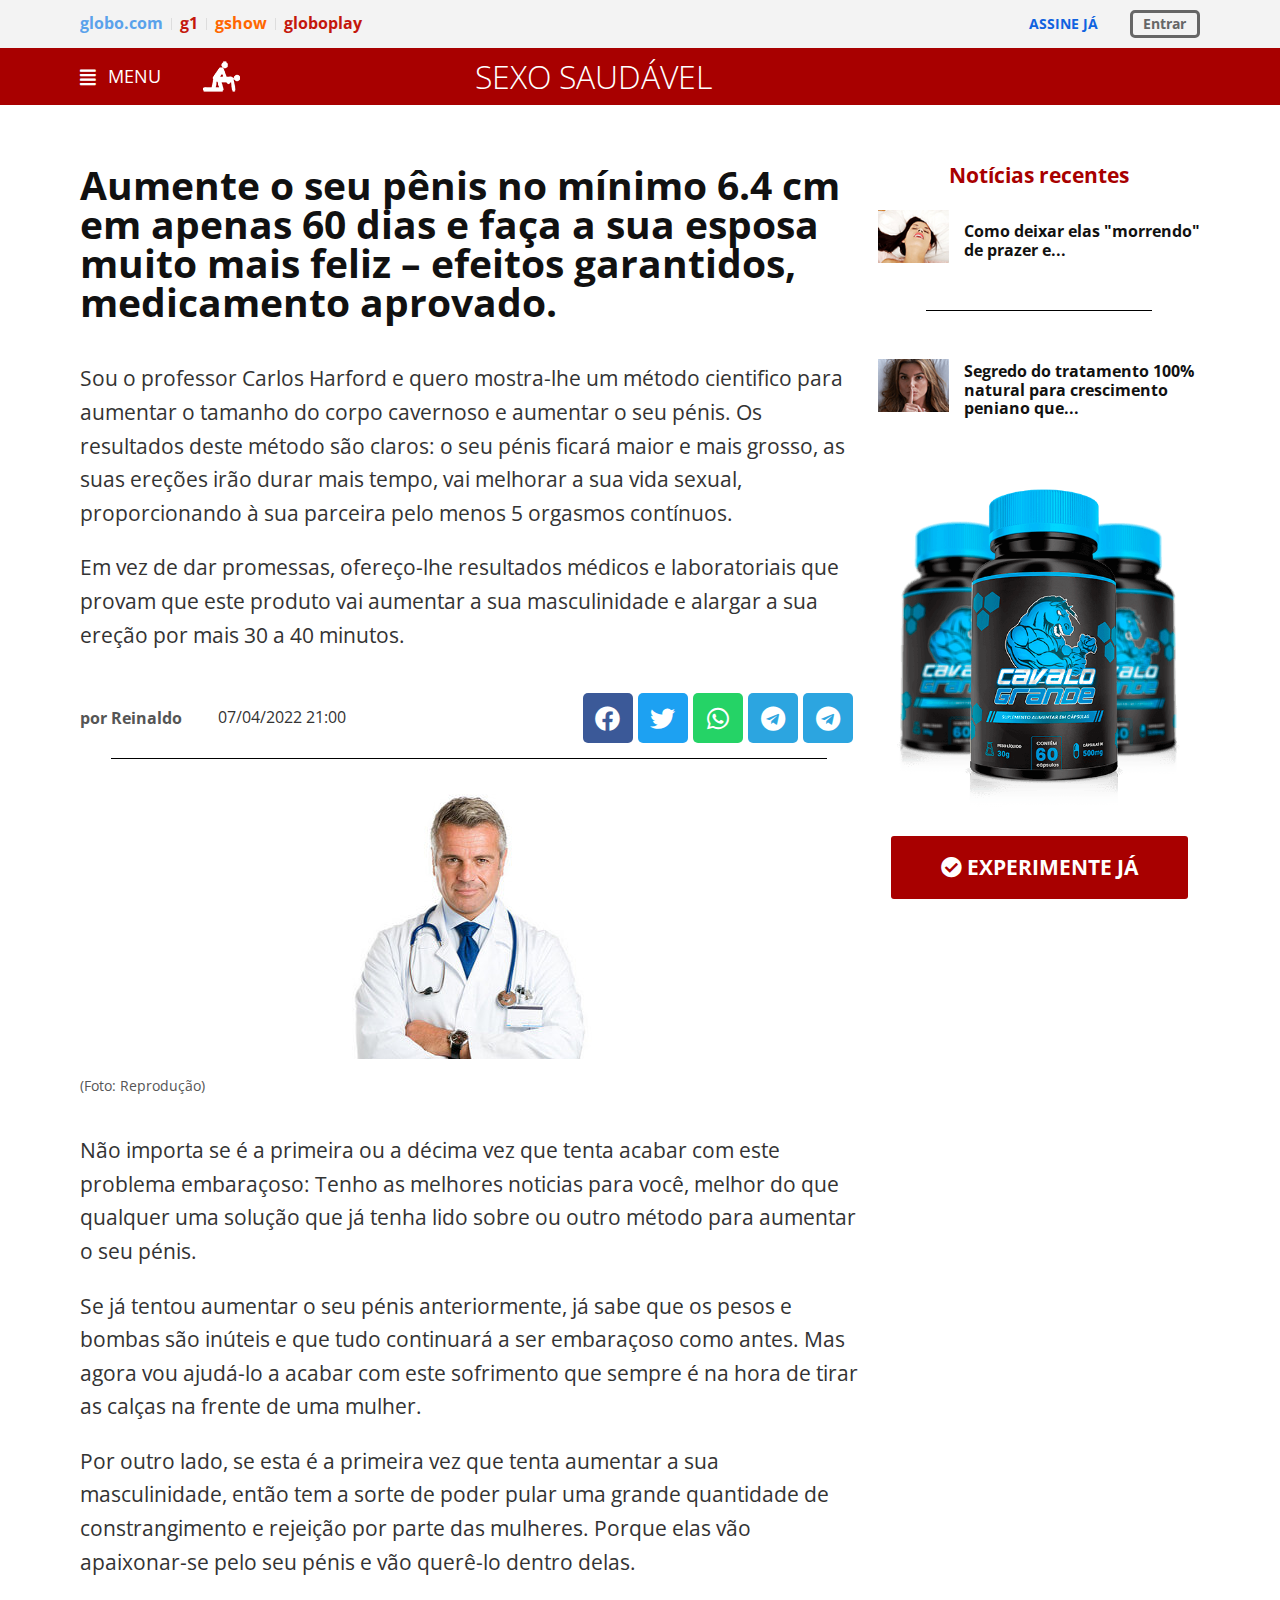
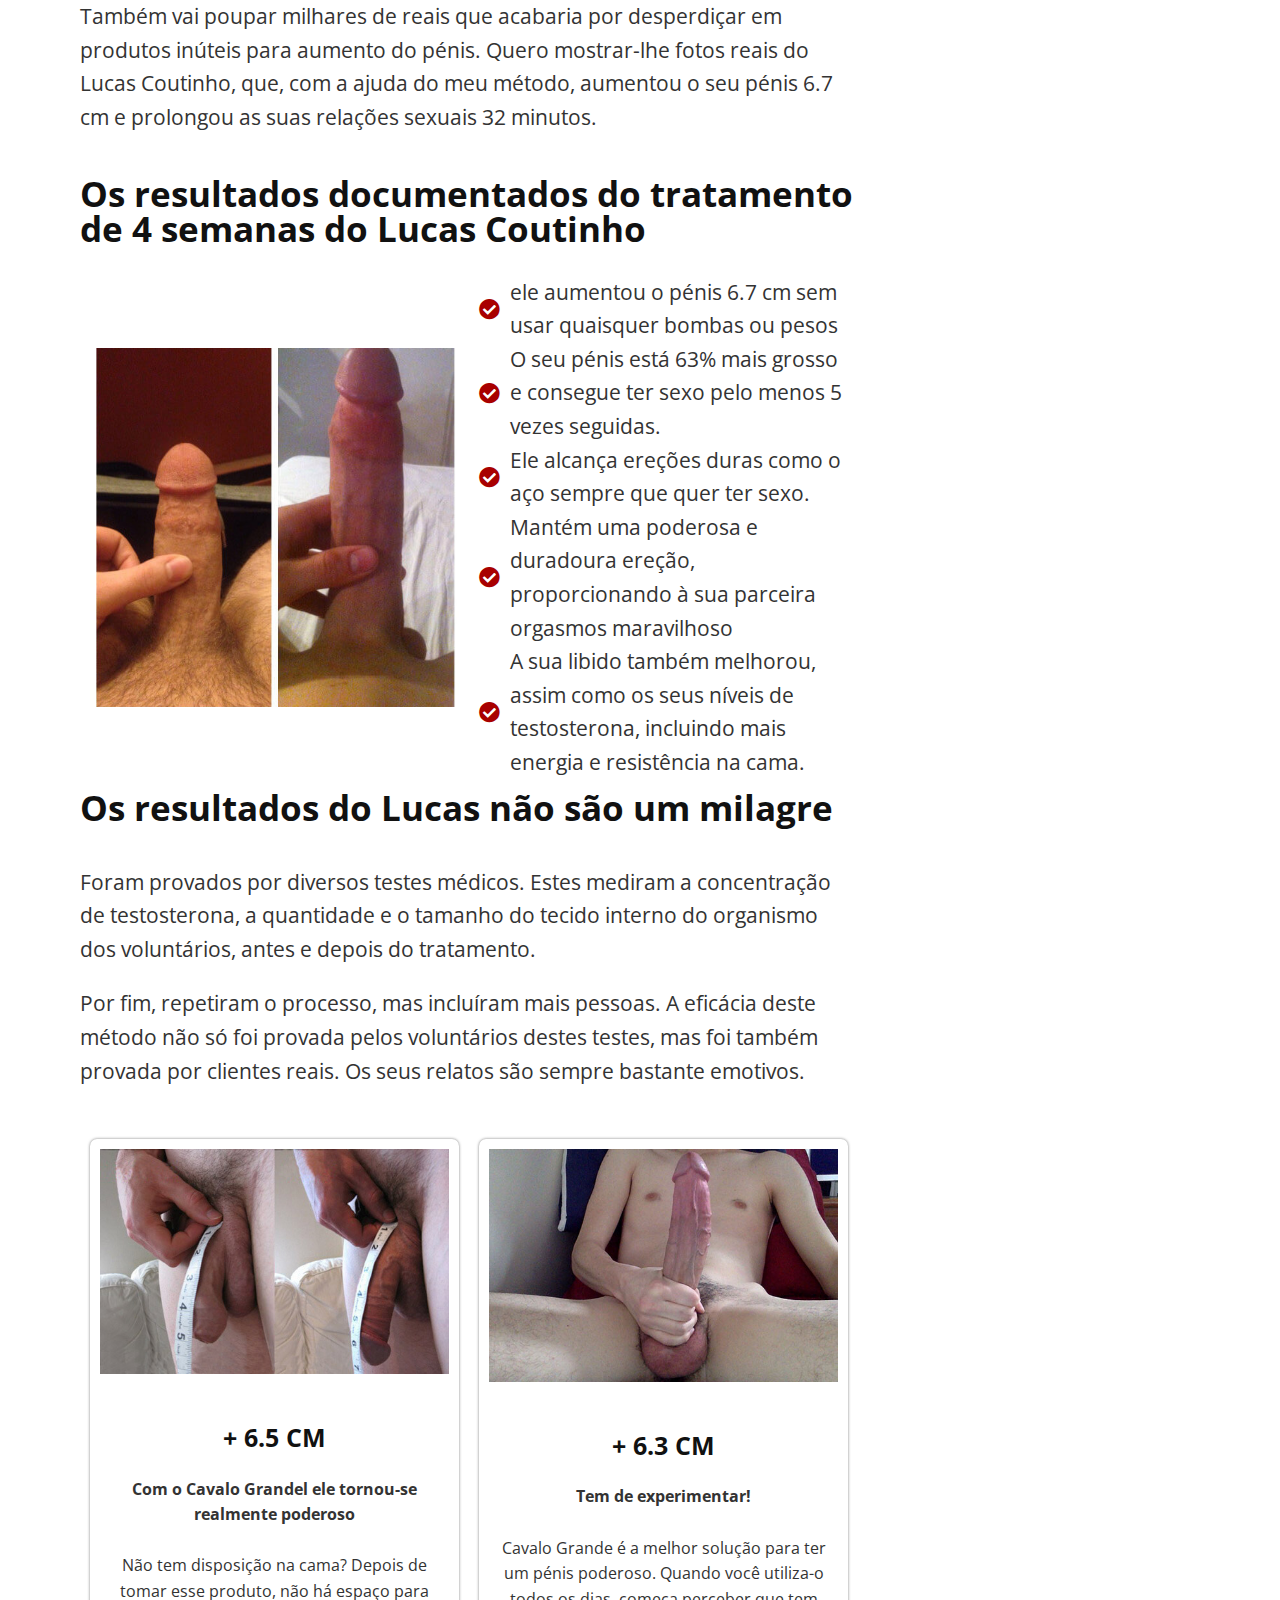
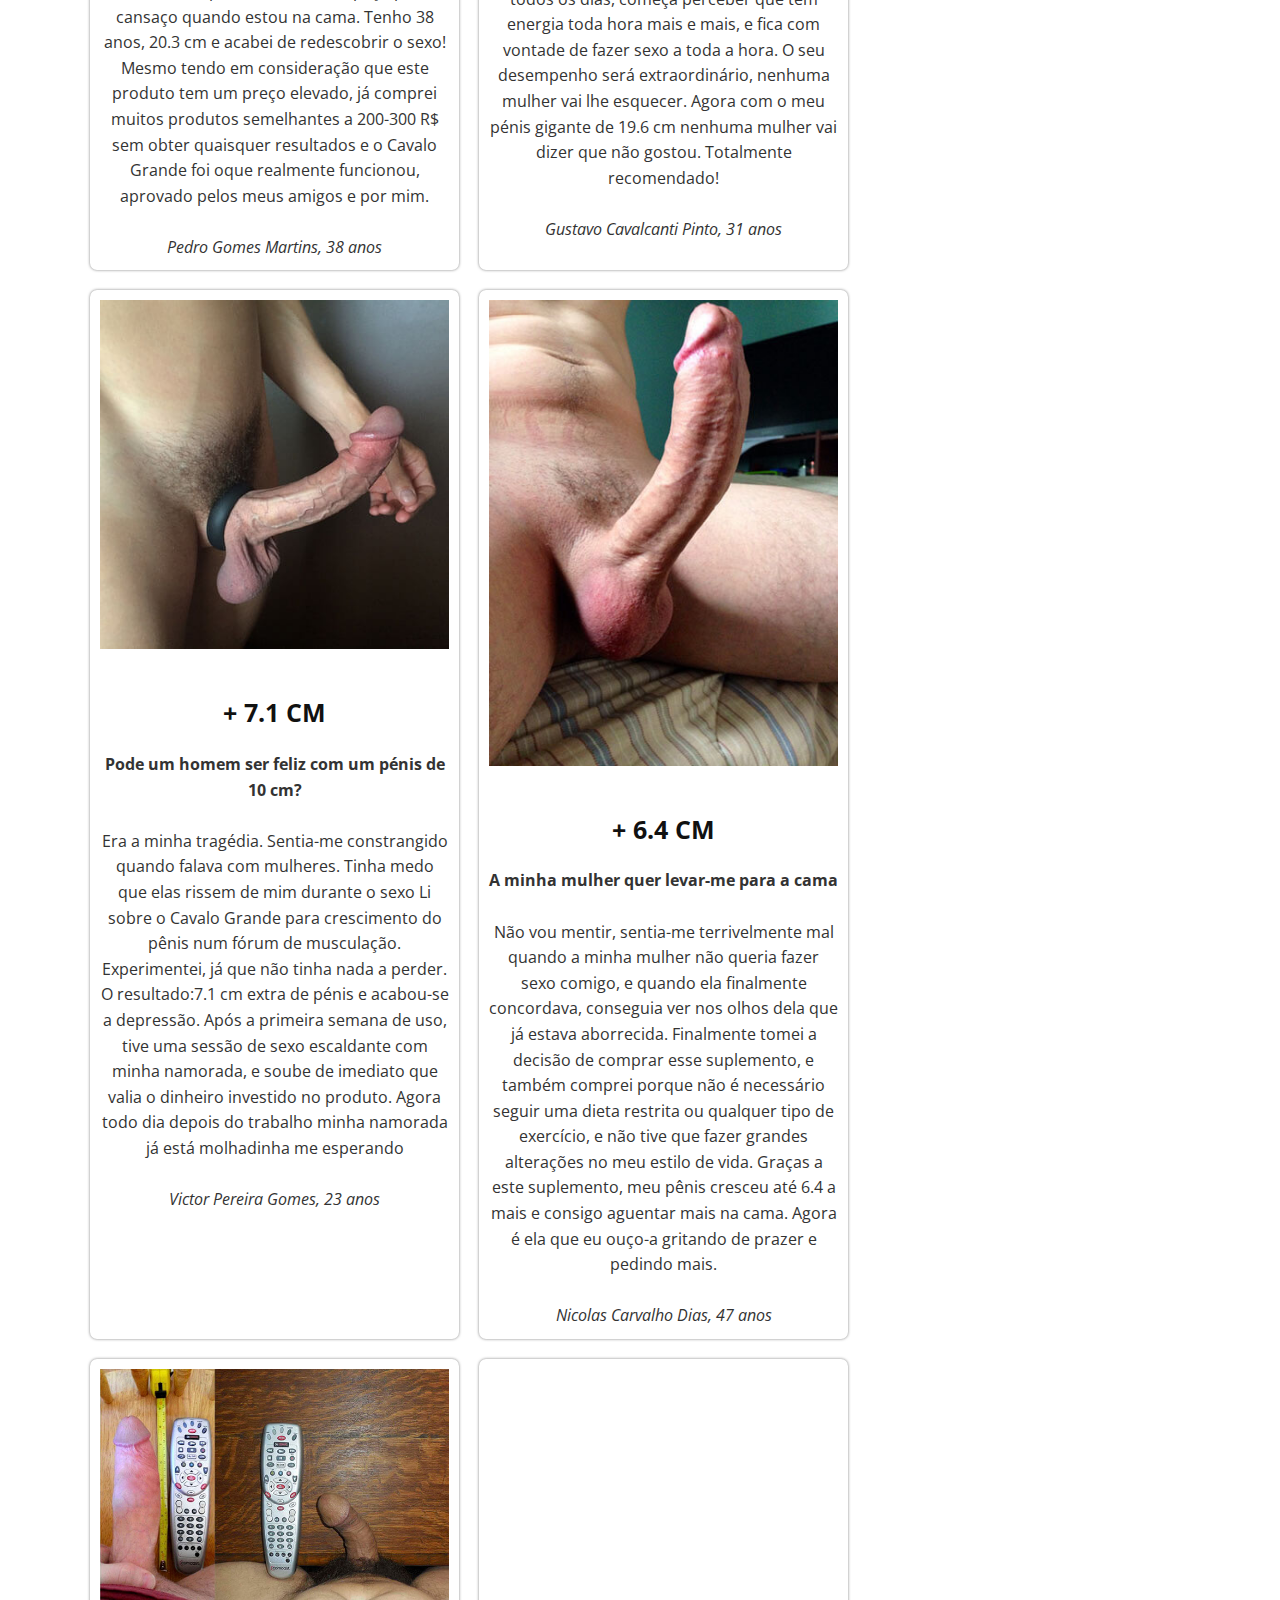
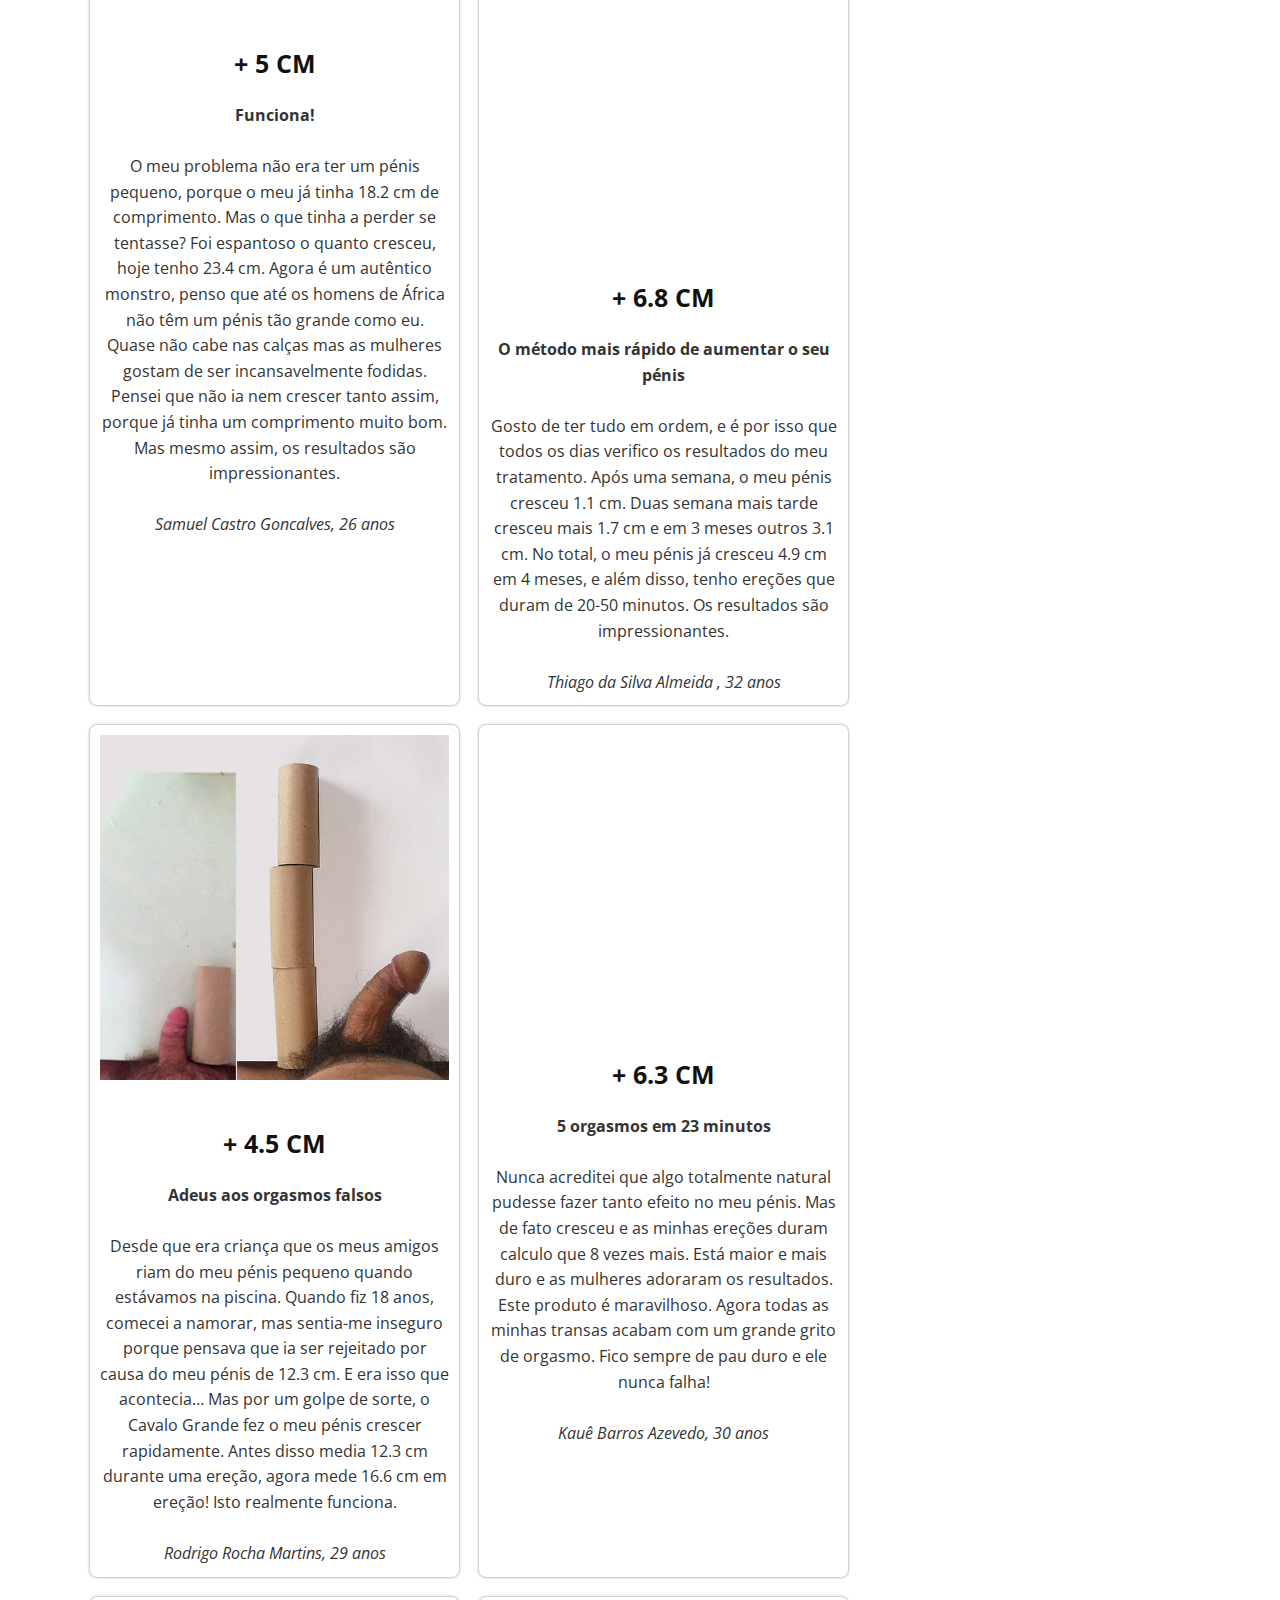
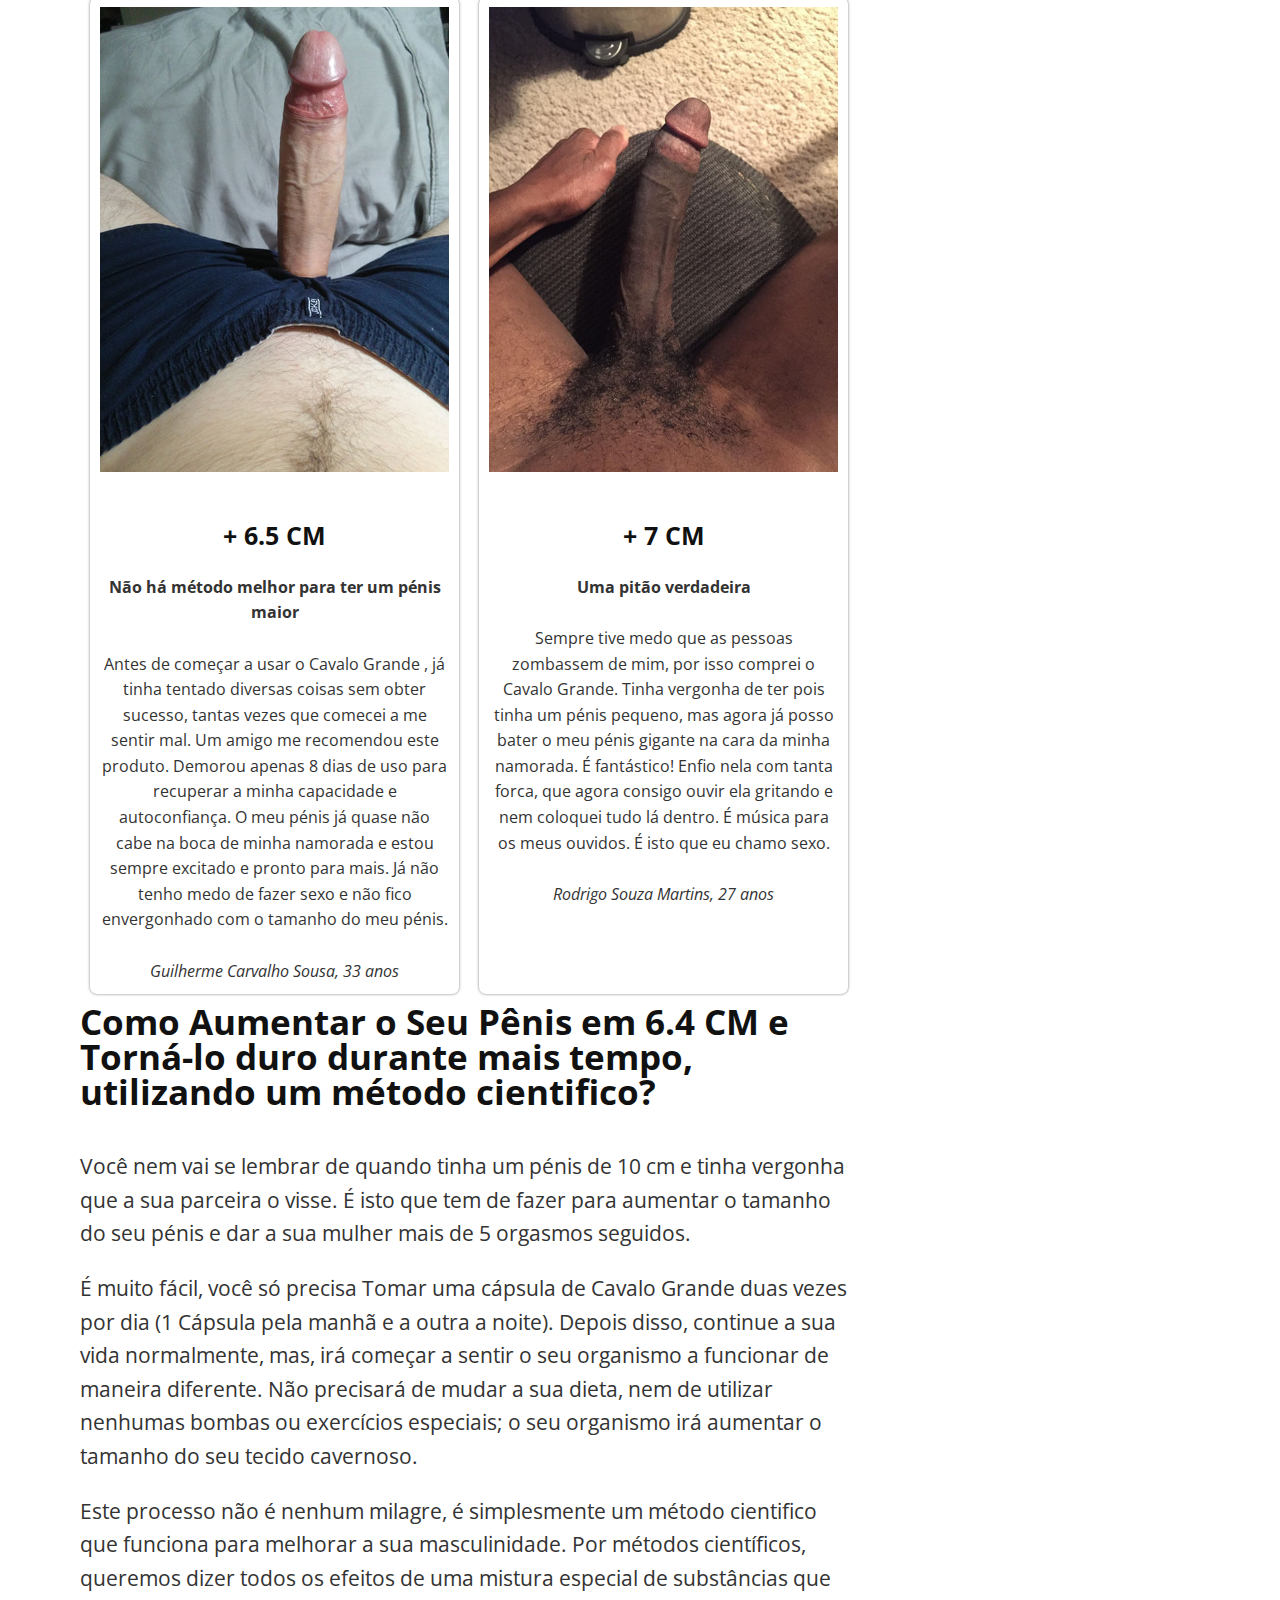
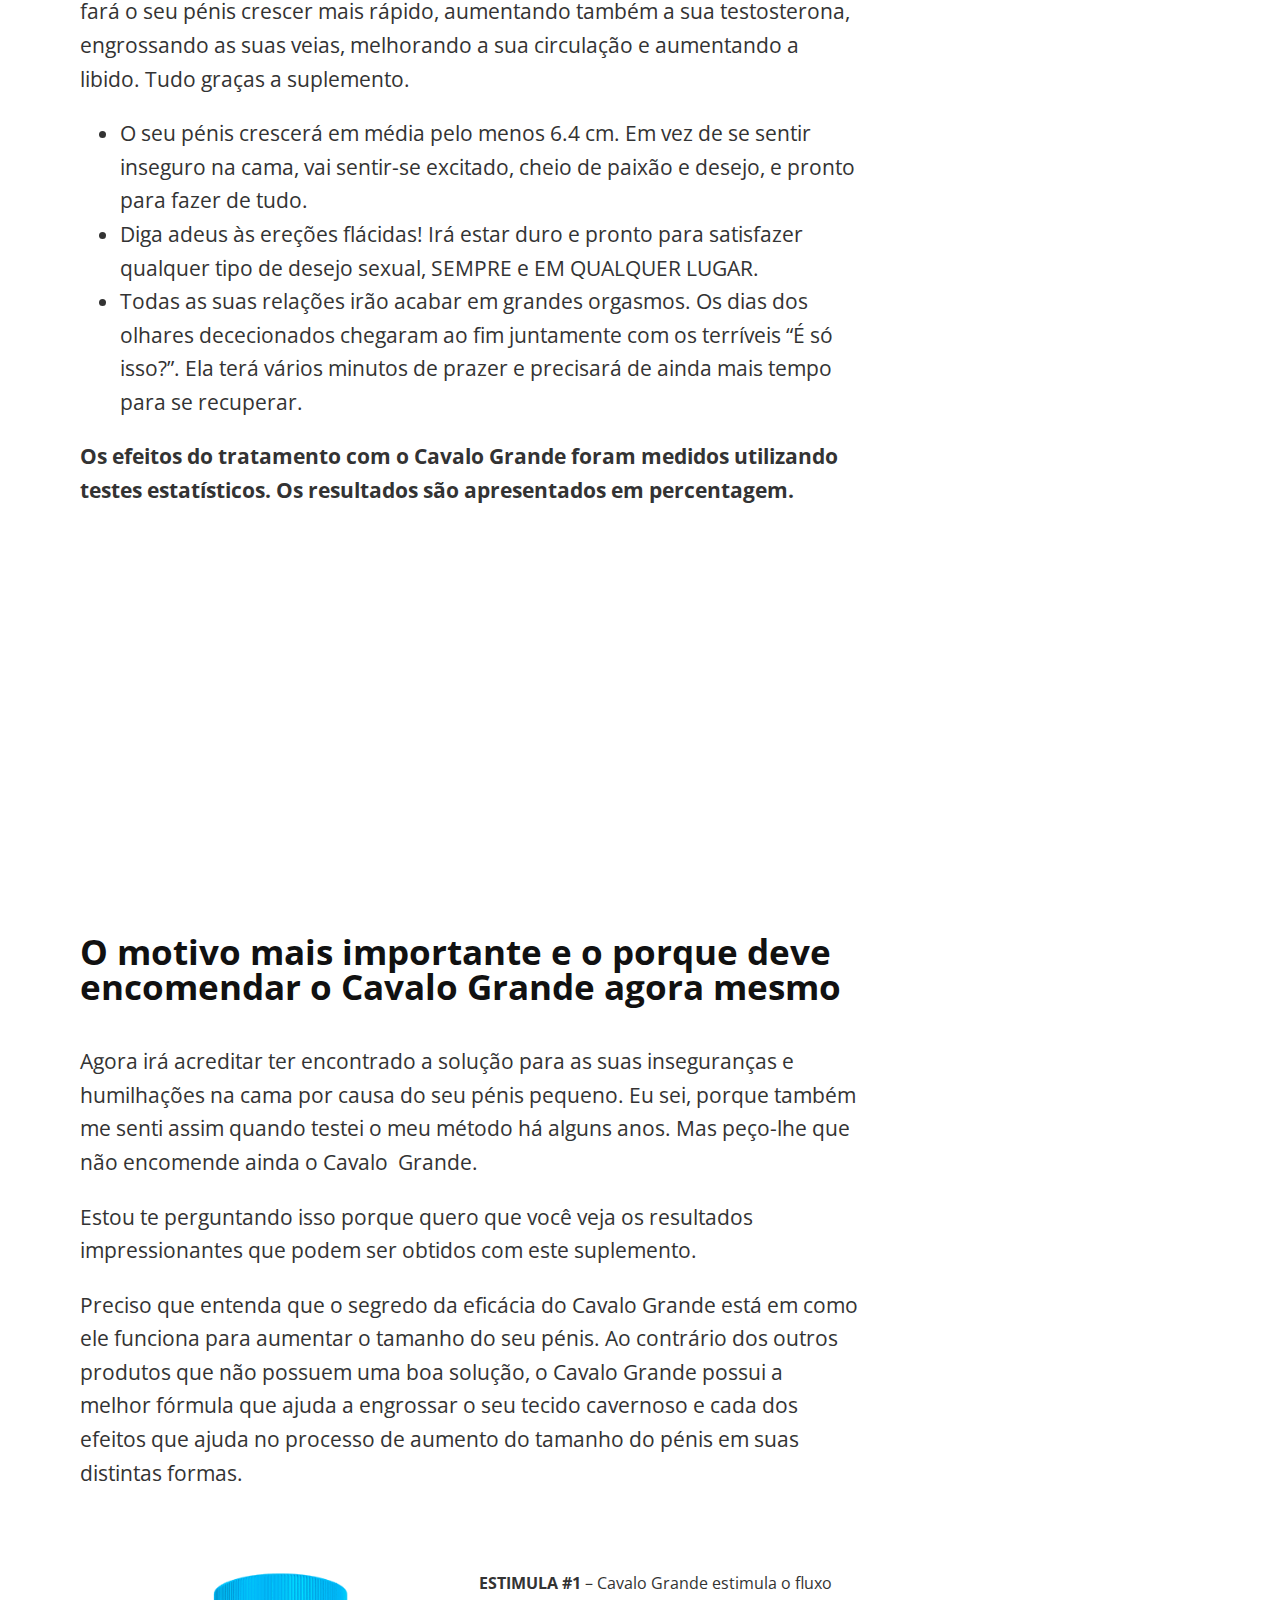
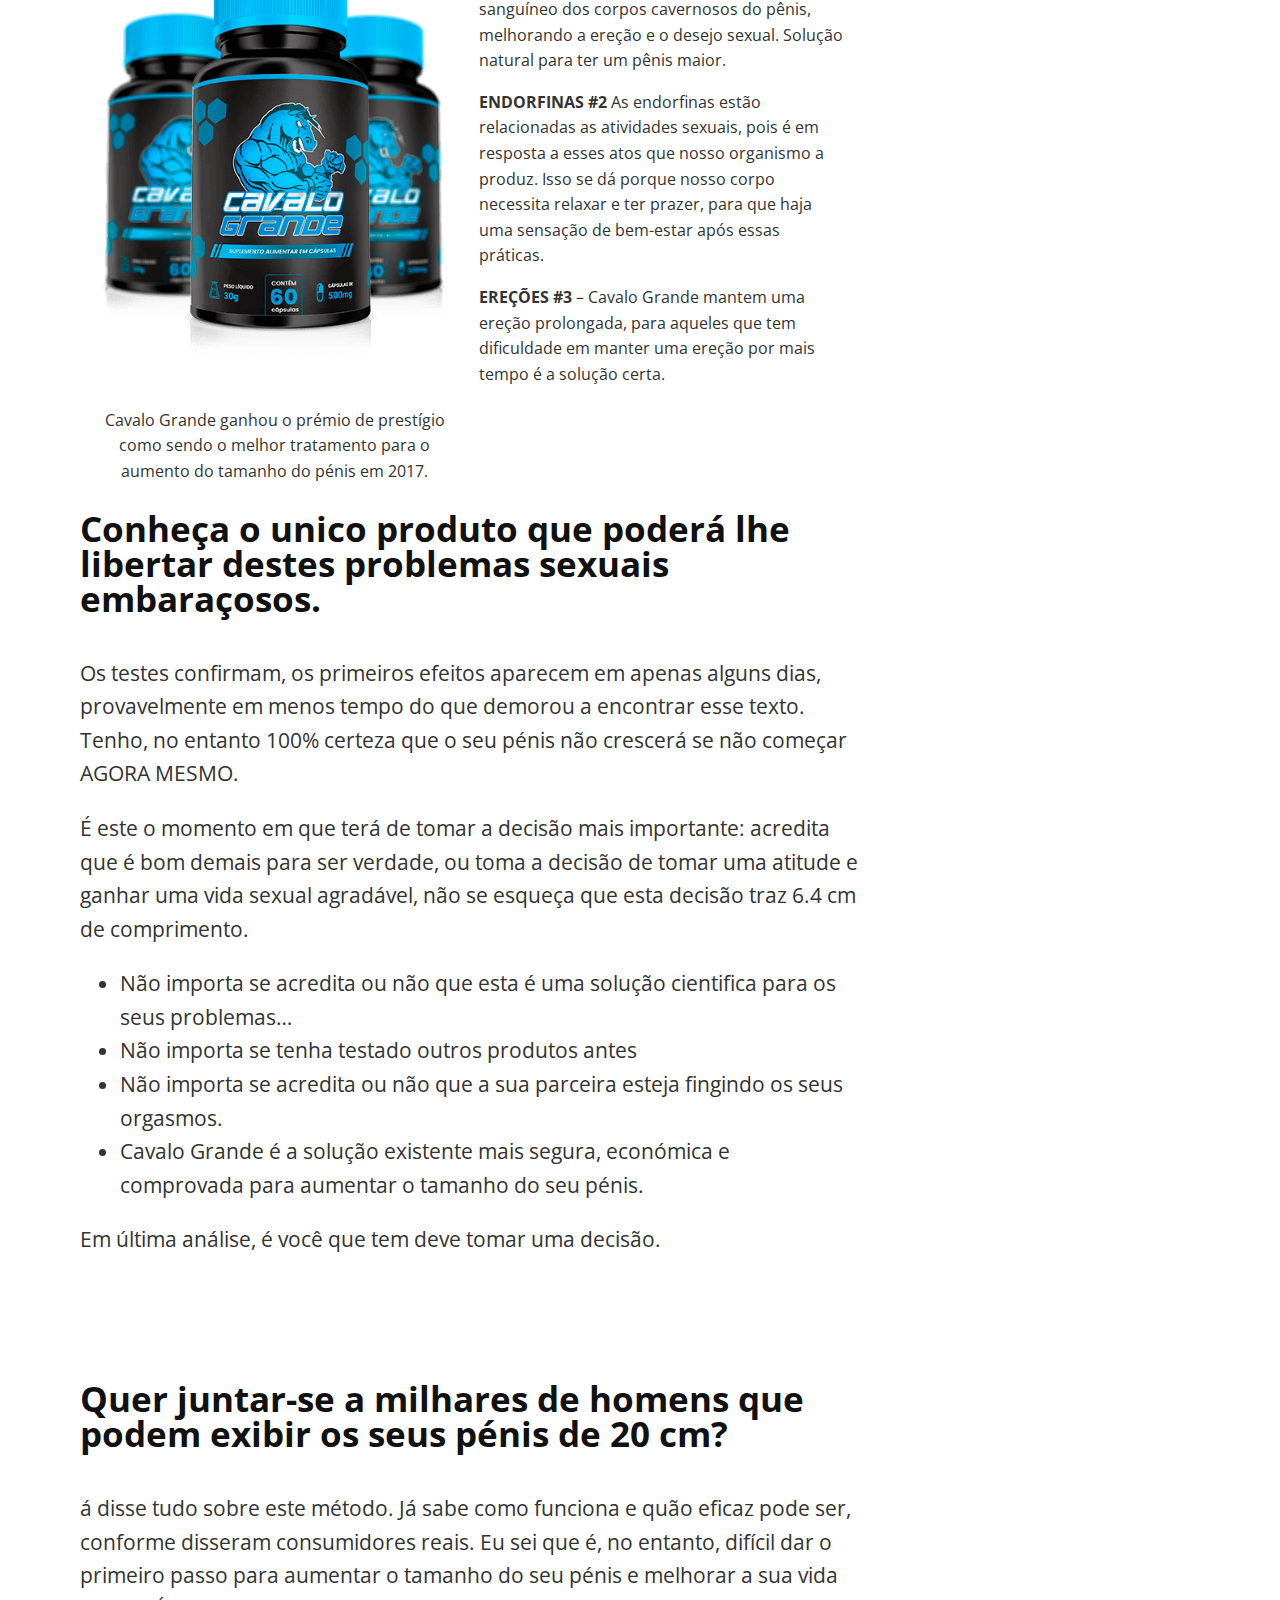
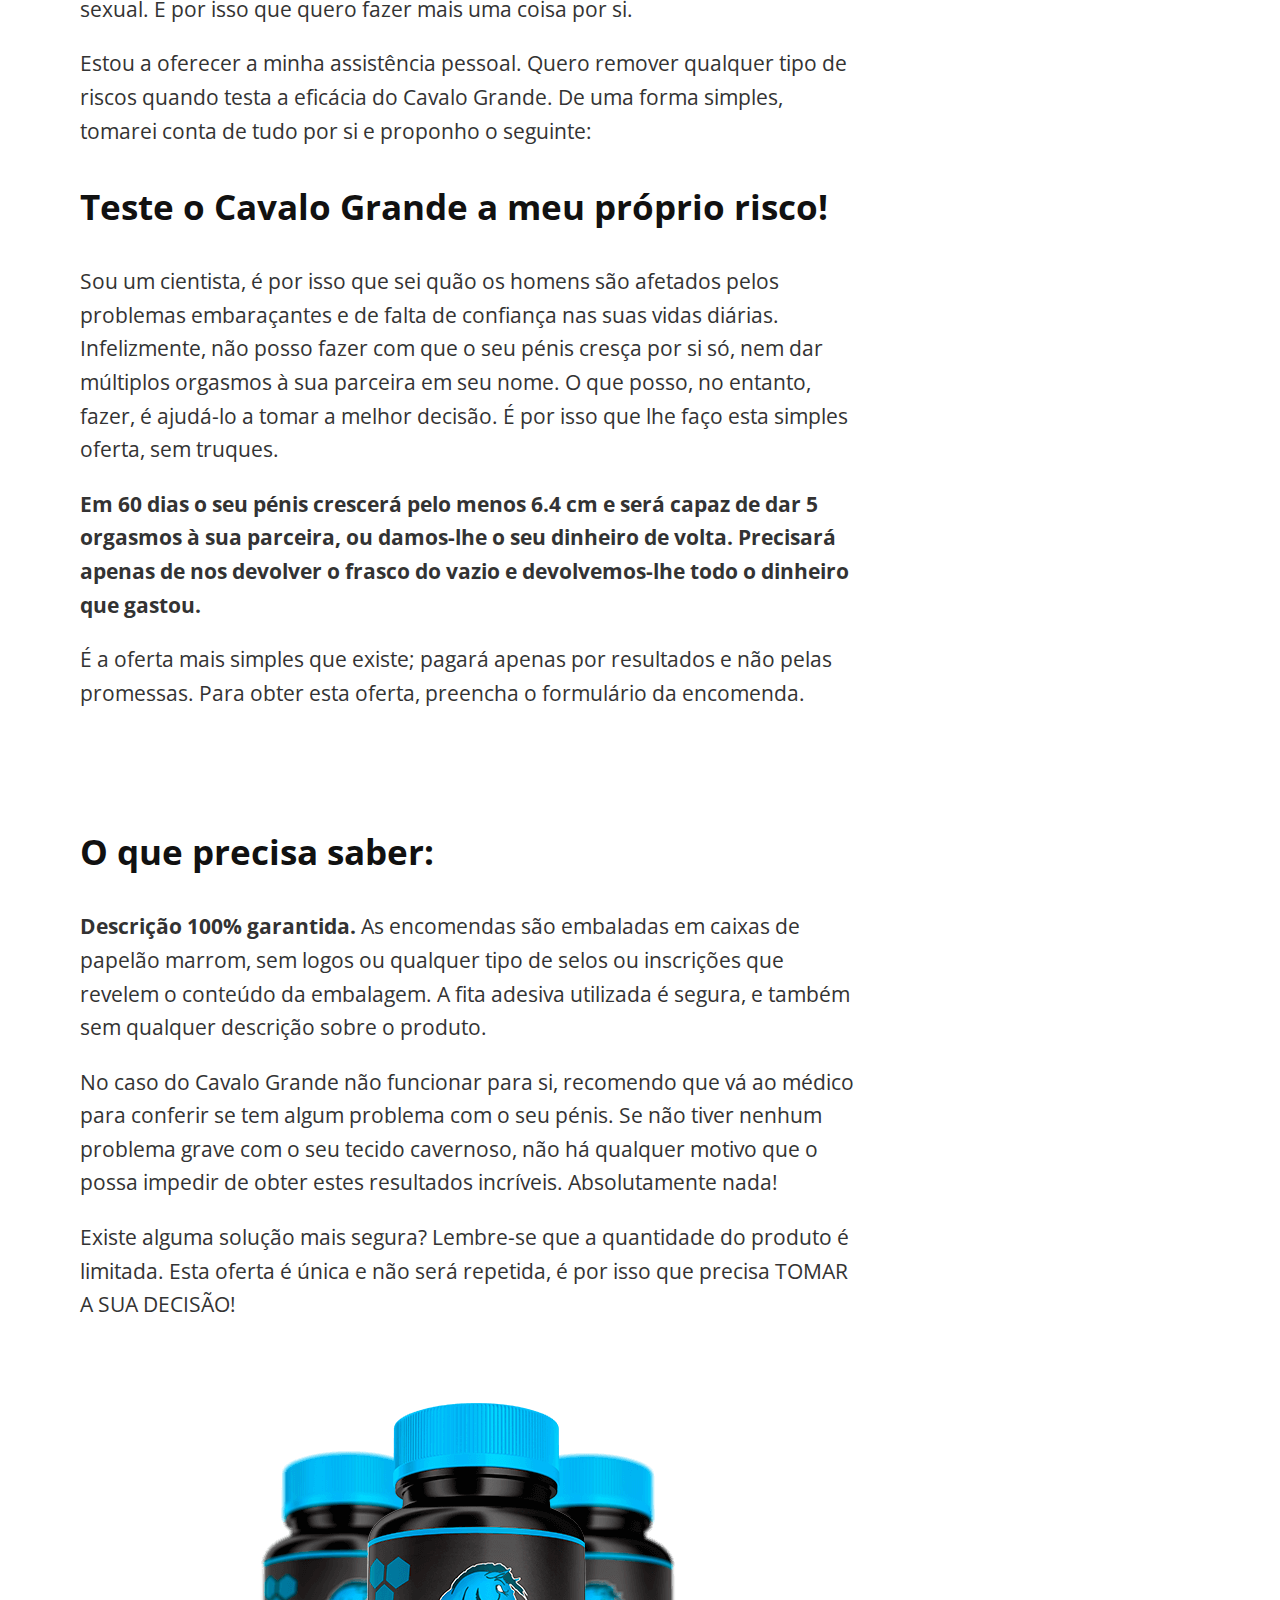
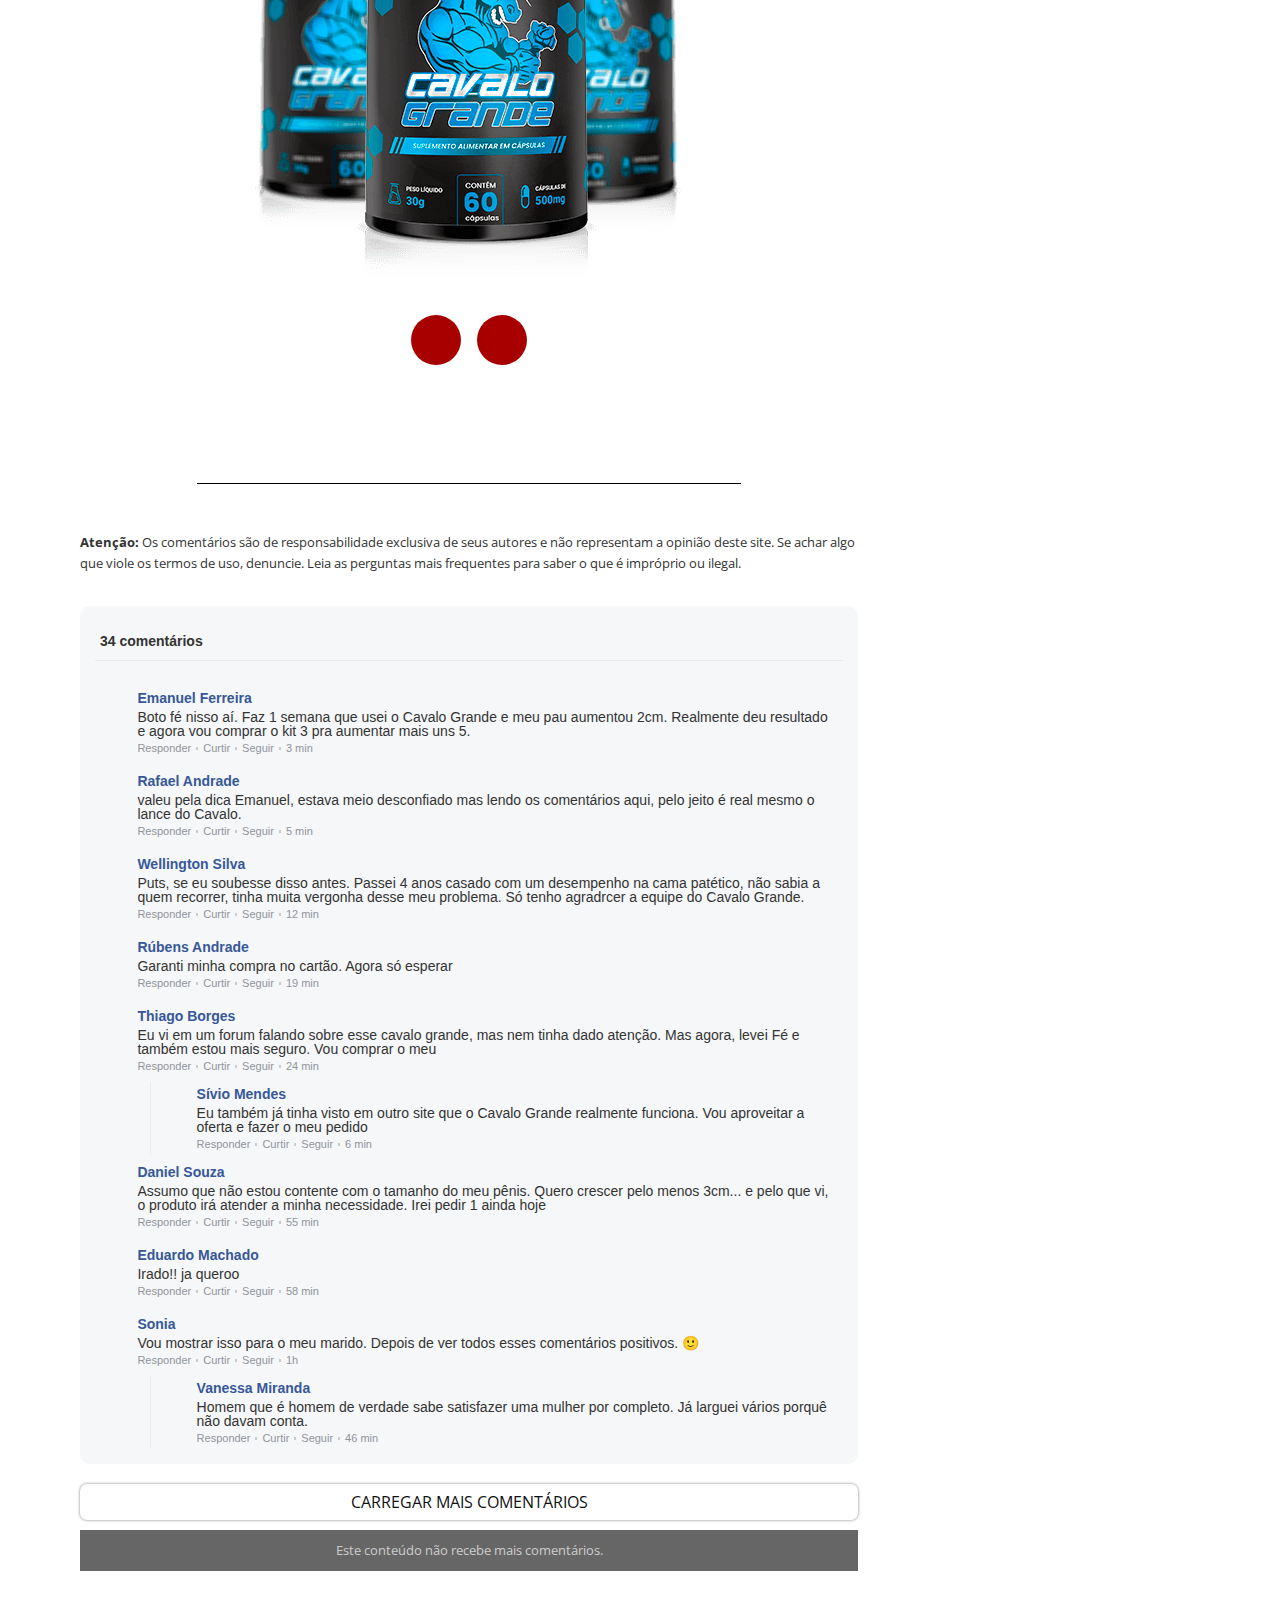
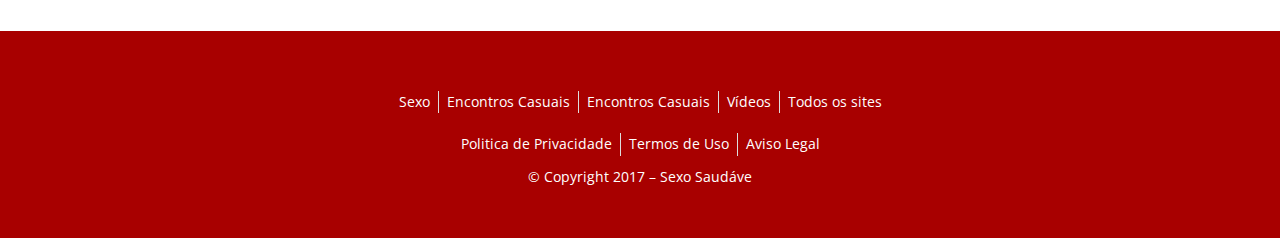
<file: adv2/index.html>
<!DOCTYPE html>
<html lang="pt-BR">
<head>
	<!-- Google Tag Manager -->
<script>(function(w,d,s,l,i){w[l]=w[l]||[];w[l].push({'gtm.start':
new Date().getTime(),event:'gtm.js'});var f=d.getElementsByTagName(s)[0],
j=d.createElement(s),dl=l!='dataLayer'?'&l='+l:'';j.async=true;j.src=
'https://www.googletagmanager.com/gtm.js?id='+i+dl;f.parentNode.insertBefore(j,f);
})(window,document,'script','dataLayer','GTM-MC39NX4');</script>
<!-- End Google Tag Manager -->
	<meta charset="UTF-8">
			<title>G1 Notícias &#8211; Últimas notícias do Brasil e do mundo, sobre política, economia, emprego, educação, saúde, meio ambiente, tecnologia, ciência, cultura e carros.</title>
		<meta name="viewport" content="width=device-width, initial-scale=1" />
<meta name='robots' content='max-image-preview:large' />
<title>G1 Notícias &#8211; Últimas notícias do Brasil e do mundo, sobre política, economia, emprego, educação, saúde, meio ambiente, tecnologia, ciência, cultura e carros.</title>
<link rel='dns-prefetch' href='//g1.melhormaquina.com.br' />
<link rel='dns-prefetch' href='//s.w.org' />
<link rel="alternate" type="application/rss+xml" title="Feed para G1 Notícias &raquo;" href="./feed/" />
<link rel="alternate" type="application/rss+xml" title="Feed de comentários para G1 Notícias &raquo;" href="./comments/feed/" />
<script>
window._wpemojiSettings = {"baseUrl":"https:\/\/s.w.org\/images\/core\/emoji\/13.1.0\/72x72\/","ext":".png","svgUrl":"https:\/\/s.w.org\/images\/core\/emoji\/13.1.0\/svg\/","svgExt":".svg","source":{"concatemoji":"https:\/\/g1.melhormaquina.com.br\/wp-includes\/js\/wp-emoji-release.min.js?ver=5.9.3"}};
/*! This file is auto-generated */
!function(e,a,t){var n,r,o,i=a.createElement("canvas"),p=i.getContext&&i.getContext("2d");function s(e,t){var a=String.fromCharCode;p.clearRect(0,0,i.width,i.height),p.fillText(a.apply(this,e),0,0);e=i.toDataURL();return p.clearRect(0,0,i.width,i.height),p.fillText(a.apply(this,t),0,0),e===i.toDataURL()}function c(e){var t=a.createElement("script");t.src=e,t.defer=t.type="text/javascript",a.getElementsByTagName("head")[0].appendChild(t)}for(o=Array("flag","emoji"),t.supports={everything:!0,everythingExceptFlag:!0},r=0;r<o.length;r++)t.supports[o[r]]=function(e){if(!p||!p.fillText)return!1;switch(p.textBaseline="top",p.font="600 32px Arial",e){case"flag":return s([127987,65039,8205,9895,65039],[127987,65039,8203,9895,65039])?!1:!s([55356,56826,55356,56819],[55356,56826,8203,55356,56819])&&!s([55356,57332,56128,56423,56128,56418,56128,56421,56128,56430,56128,56423,56128,56447],[55356,57332,8203,56128,56423,8203,56128,56418,8203,56128,56421,8203,56128,56430,8203,56128,56423,8203,56128,56447]);case"emoji":return!s([10084,65039,8205,55357,56613],[10084,65039,8203,55357,56613])}return!1}(o[r]),t.supports.everything=t.supports.everything&&t.supports[o[r]],"flag"!==o[r]&&(t.supports.everythingExceptFlag=t.supports.everythingExceptFlag&&t.supports[o[r]]);t.supports.everythingExceptFlag=t.supports.everythingExceptFlag&&!t.supports.flag,t.DOMReady=!1,t.readyCallback=function(){t.DOMReady=!0},t.supports.everything||(n=function(){t.readyCallback()},a.addEventListener?(a.addEventListener("DOMContentLoaded",n,!1),e.addEventListener("load",n,!1)):(e.attachEvent("onload",n),a.attachEvent("onreadystatechange",function(){"complete"===a.readyState&&t.readyCallback()})),(n=t.source||{}).concatemoji?c(n.concatemoji):n.wpemoji&&n.twemoji&&(c(n.twemoji),c(n.wpemoji)))}(window,document,window._wpemojiSettings);
</script>
<style>
img.wp-smiley,
img.emoji {
	display: inline !important;
	border: none !important;
	box-shadow: none !important;
	height: 1em !important;
	width: 1em !important;
	margin: 0 0.07em !important;
	vertical-align: -0.1em !important;
	background: none !important;
	padding: 0 !important;
}
</style>
	<style id='wp-block-library-inline-css'>
:root{--wp-admin-theme-color:#007cba;--wp-admin-theme-color--rgb:0,124,186;--wp-admin-theme-color-darker-10:#006ba1;--wp-admin-theme-color-darker-10--rgb:0,107,161;--wp-admin-theme-color-darker-20:#005a87;--wp-admin-theme-color-darker-20--rgb:0,90,135;--wp-admin-border-width-focus:2px}@media (-webkit-min-device-pixel-ratio:2),(min-resolution:192dpi){:root{--wp-admin-border-width-focus:1.5px}}:root{--wp--preset--font-size--normal:16px;--wp--preset--font-size--huge:42px}:root .has-very-light-gray-background-color{background-color:#eee}:root .has-very-dark-gray-background-color{background-color:#313131}:root .has-very-light-gray-color{color:#eee}:root .has-very-dark-gray-color{color:#313131}:root .has-vivid-green-cyan-to-vivid-cyan-blue-gradient-background{background:linear-gradient(135deg,#00d084,#0693e3)}:root .has-purple-crush-gradient-background{background:linear-gradient(135deg,#34e2e4,#4721fb 50%,#ab1dfe)}:root .has-hazy-dawn-gradient-background{background:linear-gradient(135deg,#faaca8,#dad0ec)}:root .has-subdued-olive-gradient-background{background:linear-gradient(135deg,#fafae1,#67a671)}:root .has-atomic-cream-gradient-background{background:linear-gradient(135deg,#fdd79a,#004a59)}:root .has-nightshade-gradient-background{background:linear-gradient(135deg,#330968,#31cdcf)}:root .has-midnight-gradient-background{background:linear-gradient(135deg,#020381,#2874fc)}.has-regular-font-size{font-size:1em}.has-larger-font-size{font-size:2.625em}.has-normal-font-size{font-size:var(--wp--preset--font-size--normal)}.has-huge-font-size{font-size:var(--wp--preset--font-size--huge)}.has-text-align-center{text-align:center}.has-text-align-left{text-align:left}.has-text-align-right{text-align:right}#end-resizable-editor-section{display:none}.aligncenter{clear:both}.items-justified-left{justify-content:flex-start}.items-justified-center{justify-content:center}.items-justified-right{justify-content:flex-end}.items-justified-space-between{justify-content:space-between}.screen-reader-text{border:0;clip:rect(1px,1px,1px,1px);-webkit-clip-path:inset(50%);clip-path:inset(50%);height:1px;margin:-1px;overflow:hidden;padding:0;position:absolute;width:1px;word-wrap:normal!important}.screen-reader-text:focus{background-color:#ddd;clip:auto!important;-webkit-clip-path:none;clip-path:none;color:#444;display:block;font-size:1em;height:auto;left:5px;line-height:normal;padding:15px 23px 14px;text-decoration:none;top:5px;width:auto;z-index:100000}html :where(img[class*=wp-image-]){height:auto;max-width:100%}
</style>
<style id='global-styles-inline-css'>
body{--wp--preset--color--black: #000000;--wp--preset--color--cyan-bluish-gray: #abb8c3;--wp--preset--color--white: #ffffff;--wp--preset--color--pale-pink: #f78da7;--wp--preset--color--vivid-red: #cf2e2e;--wp--preset--color--luminous-vivid-orange: #ff6900;--wp--preset--color--luminous-vivid-amber: #fcb900;--wp--preset--color--light-green-cyan: #7bdcb5;--wp--preset--color--vivid-green-cyan: #00d084;--wp--preset--color--pale-cyan-blue: #8ed1fc;--wp--preset--color--vivid-cyan-blue: #0693e3;--wp--preset--color--vivid-purple: #9b51e0;--wp--preset--color--foreground: #000000;--wp--preset--color--background: #ffffff;--wp--preset--color--primary: #1a4548;--wp--preset--color--secondary: #ffe2c7;--wp--preset--color--tertiary: #F6F6F6;--wp--preset--gradient--vivid-cyan-blue-to-vivid-purple: linear-gradient(135deg,rgba(6,147,227,1) 0%,rgb(155,81,224) 100%);--wp--preset--gradient--light-green-cyan-to-vivid-green-cyan: linear-gradient(135deg,rgb(122,220,180) 0%,rgb(0,208,130) 100%);--wp--preset--gradient--luminous-vivid-amber-to-luminous-vivid-orange: linear-gradient(135deg,rgba(252,185,0,1) 0%,rgba(255,105,0,1) 100%);--wp--preset--gradient--luminous-vivid-orange-to-vivid-red: linear-gradient(135deg,rgba(255,105,0,1) 0%,rgb(207,46,46) 100%);--wp--preset--gradient--very-light-gray-to-cyan-bluish-gray: linear-gradient(135deg,rgb(238,238,238) 0%,rgb(169,184,195) 100%);--wp--preset--gradient--cool-to-warm-spectrum: linear-gradient(135deg,rgb(74,234,220) 0%,rgb(151,120,209) 20%,rgb(207,42,186) 40%,rgb(238,44,130) 60%,rgb(251,105,98) 80%,rgb(254,248,76) 100%);--wp--preset--gradient--blush-light-purple: linear-gradient(135deg,rgb(255,206,236) 0%,rgb(152,150,240) 100%);--wp--preset--gradient--blush-bordeaux: linear-gradient(135deg,rgb(254,205,165) 0%,rgb(254,45,45) 50%,rgb(107,0,62) 100%);--wp--preset--gradient--luminous-dusk: linear-gradient(135deg,rgb(255,203,112) 0%,rgb(199,81,192) 50%,rgb(65,88,208) 100%);--wp--preset--gradient--pale-ocean: linear-gradient(135deg,rgb(255,245,203) 0%,rgb(182,227,212) 50%,rgb(51,167,181) 100%);--wp--preset--gradient--electric-grass: linear-gradient(135deg,rgb(202,248,128) 0%,rgb(113,206,126) 100%);--wp--preset--gradient--midnight: linear-gradient(135deg,rgb(2,3,129) 0%,rgb(40,116,252) 100%);--wp--preset--gradient--vertical-secondary-to-tertiary: linear-gradient(to bottom,var(--wp--preset--color--secondary) 0%,var(--wp--preset--color--tertiary) 100%);--wp--preset--gradient--vertical-secondary-to-background: linear-gradient(to bottom,var(--wp--preset--color--secondary) 0%,var(--wp--preset--color--background) 100%);--wp--preset--gradient--vertical-tertiary-to-background: linear-gradient(to bottom,var(--wp--preset--color--tertiary) 0%,var(--wp--preset--color--background) 100%);--wp--preset--gradient--diagonal-primary-to-foreground: linear-gradient(to bottom right,var(--wp--preset--color--primary) 0%,var(--wp--preset--color--foreground) 100%);--wp--preset--gradient--diagonal-secondary-to-background: linear-gradient(to bottom right,var(--wp--preset--color--secondary) 50%,var(--wp--preset--color--background) 50%);--wp--preset--gradient--diagonal-background-to-secondary: linear-gradient(to bottom right,var(--wp--preset--color--background) 50%,var(--wp--preset--color--secondary) 50%);--wp--preset--gradient--diagonal-tertiary-to-background: linear-gradient(to bottom right,var(--wp--preset--color--tertiary) 50%,var(--wp--preset--color--background) 50%);--wp--preset--gradient--diagonal-background-to-tertiary: linear-gradient(to bottom right,var(--wp--preset--color--background) 50%,var(--wp--preset--color--tertiary) 50%);--wp--preset--duotone--dark-grayscale: url('#wp-duotone-dark-grayscale');--wp--preset--duotone--grayscale: url('#wp-duotone-grayscale');--wp--preset--duotone--purple-yellow: url('#wp-duotone-purple-yellow');--wp--preset--duotone--blue-red: url('#wp-duotone-blue-red');--wp--preset--duotone--midnight: url('#wp-duotone-midnight');--wp--preset--duotone--magenta-yellow: url('#wp-duotone-magenta-yellow');--wp--preset--duotone--purple-green: url('#wp-duotone-purple-green');--wp--preset--duotone--blue-orange: url('#wp-duotone-blue-orange');--wp--preset--duotone--foreground-and-background: url('#wp-duotone-foreground-and-background');--wp--preset--duotone--foreground-and-secondary: url('#wp-duotone-foreground-and-secondary');--wp--preset--duotone--foreground-and-tertiary: url('#wp-duotone-foreground-and-tertiary');--wp--preset--duotone--primary-and-background: url('#wp-duotone-primary-and-background');--wp--preset--duotone--primary-and-secondary: url('#wp-duotone-primary-and-secondary');--wp--preset--duotone--primary-and-tertiary: url('#wp-duotone-primary-and-tertiary');--wp--preset--font-size--small: 1rem;--wp--preset--font-size--medium: 1.125rem;--wp--preset--font-size--large: 1.75rem;--wp--preset--font-size--x-large: clamp(1.75rem, 3vw, 2.25rem);--wp--preset--font-family--system-font: -apple-system,BlinkMacSystemFont,"Segoe UI",Roboto,Oxygen-Sans,Ubuntu,Cantarell,"Helvetica Neue",sans-serif;--wp--preset--font-family--source-serif-pro: "Source Serif Pro", serif;--wp--custom--spacing--small: max(1.25rem, 5vw);--wp--custom--spacing--medium: clamp(2rem, 8vw, calc(4 * var(--wp--style--block-gap)));--wp--custom--spacing--large: clamp(4rem, 10vw, 8rem);--wp--custom--spacing--outer: var(--wp--custom--spacing--small, 1.25rem);--wp--custom--typography--font-size--huge: clamp(2.25rem, 4vw, 2.75rem);--wp--custom--typography--font-size--gigantic: clamp(2.75rem, 6vw, 3.25rem);--wp--custom--typography--font-size--colossal: clamp(3.25rem, 8vw, 6.25rem);--wp--custom--typography--line-height--tiny: 1.15;--wp--custom--typography--line-height--small: 1.2;--wp--custom--typography--line-height--medium: 1.4;--wp--custom--typography--line-height--normal: 1.6;}body { margin: 0; }body{background-color: var(--wp--preset--color--background);color: var(--wp--preset--color--foreground);font-family: var(--wp--preset--font-family--system-font);font-size: var(--wp--preset--font-size--medium);line-height: var(--wp--custom--typography--line-height--normal);--wp--style--block-gap: 1.5rem;}.wp-site-blocks > .alignleft { float: left; margin-right: 2em; }.wp-site-blocks > .alignright { float: right; margin-left: 2em; }.wp-site-blocks > .aligncenter { justify-content: center; margin-left: auto; margin-right: auto; }.wp-site-blocks > * { margin-top: 0; margin-bottom: 0; }.wp-site-blocks > * + * { margin-top: var( --wp--style--block-gap ); }h1{font-family: var(--wp--preset--font-family--source-serif-pro);font-size: var(--wp--custom--typography--font-size--colossal);font-weight: 300;line-height: var(--wp--custom--typography--line-height--tiny);}h2{font-family: var(--wp--preset--font-family--source-serif-pro);font-size: var(--wp--custom--typography--font-size--gigantic);font-weight: 300;line-height: var(--wp--custom--typography--line-height--small);}h3{font-family: var(--wp--preset--font-family--source-serif-pro);font-size: var(--wp--custom--typography--font-size--huge);font-weight: 300;line-height: var(--wp--custom--typography--line-height--tiny);}h4{font-family: var(--wp--preset--font-family--source-serif-pro);font-size: var(--wp--preset--font-size--x-large);font-weight: 300;line-height: var(--wp--custom--typography--line-height--tiny);}h5{font-family: var(--wp--preset--font-family--system-font);font-size: var(--wp--preset--font-size--medium);font-weight: 700;line-height: var(--wp--custom--typography--line-height--normal);text-transform: uppercase;}h6{font-family: var(--wp--preset--font-family--system-font);font-size: var(--wp--preset--font-size--medium);font-weight: 400;line-height: var(--wp--custom--typography--line-height--normal);text-transform: uppercase;}a{color: var(--wp--preset--color--foreground);}.wp-block-button__link{background-color: var(--wp--preset--color--primary);border-radius: 0;color: var(--wp--preset--color--background);font-size: var(--wp--preset--font-size--medium);}.wp-block-post-title{font-family: var(--wp--preset--font-family--source-serif-pro);font-size: var(--wp--custom--typography--font-size--gigantic);font-weight: 300;line-height: var(--wp--custom--typography--line-height--tiny);}.wp-block-post-comments{padding-top: var(--wp--custom--spacing--small);}.wp-block-pullquote{border-width: 1px 0;}.wp-block-query-title{font-family: var(--wp--preset--font-family--source-serif-pro);font-size: var(--wp--custom--typography--font-size--gigantic);font-weight: 300;line-height: var(--wp--custom--typography--line-height--small);}.wp-block-quote{border-width: 1px;}.wp-block-site-title{font-family: var(--wp--preset--font-family--system-font);font-size: var(--wp--preset--font-size--medium);font-weight: normal;line-height: var(--wp--custom--typography--line-height--normal);}.has-black-color{color: var(--wp--preset--color--black) !important;}.has-cyan-bluish-gray-color{color: var(--wp--preset--color--cyan-bluish-gray) !important;}.has-white-color{color: var(--wp--preset--color--white) !important;}.has-pale-pink-color{color: var(--wp--preset--color--pale-pink) !important;}.has-vivid-red-color{color: var(--wp--preset--color--vivid-red) !important;}.has-luminous-vivid-orange-color{color: var(--wp--preset--color--luminous-vivid-orange) !important;}.has-luminous-vivid-amber-color{color: var(--wp--preset--color--luminous-vivid-amber) !important;}.has-light-green-cyan-color{color: var(--wp--preset--color--light-green-cyan) !important;}.has-vivid-green-cyan-color{color: var(--wp--preset--color--vivid-green-cyan) !important;}.has-pale-cyan-blue-color{color: var(--wp--preset--color--pale-cyan-blue) !important;}.has-vivid-cyan-blue-color{color: var(--wp--preset--color--vivid-cyan-blue) !important;}.has-vivid-purple-color{color: var(--wp--preset--color--vivid-purple) !important;}.has-foreground-color{color: var(--wp--preset--color--foreground) !important;}.has-background-color{color: var(--wp--preset--color--background) !important;}.has-primary-color{color: var(--wp--preset--color--primary) !important;}.has-secondary-color{color: var(--wp--preset--color--secondary) !important;}.has-tertiary-color{color: var(--wp--preset--color--tertiary) !important;}.has-black-background-color{background-color: var(--wp--preset--color--black) !important;}.has-cyan-bluish-gray-background-color{background-color: var(--wp--preset--color--cyan-bluish-gray) !important;}.has-white-background-color{background-color: var(--wp--preset--color--white) !important;}.has-pale-pink-background-color{background-color: var(--wp--preset--color--pale-pink) !important;}.has-vivid-red-background-color{background-color: var(--wp--preset--color--vivid-red) !important;}.has-luminous-vivid-orange-background-color{background-color: var(--wp--preset--color--luminous-vivid-orange) !important;}.has-luminous-vivid-amber-background-color{background-color: var(--wp--preset--color--luminous-vivid-amber) !important;}.has-light-green-cyan-background-color{background-color: var(--wp--preset--color--light-green-cyan) !important;}.has-vivid-green-cyan-background-color{background-color: var(--wp--preset--color--vivid-green-cyan) !important;}.has-pale-cyan-blue-background-color{background-color: var(--wp--preset--color--pale-cyan-blue) !important;}.has-vivid-cyan-blue-background-color{background-color: var(--wp--preset--color--vivid-cyan-blue) !important;}.has-vivid-purple-background-color{background-color: var(--wp--preset--color--vivid-purple) !important;}.has-foreground-background-color{background-color: var(--wp--preset--color--foreground) !important;}.has-background-background-color{background-color: var(--wp--preset--color--background) !important;}.has-primary-background-color{background-color: var(--wp--preset--color--primary) !important;}.has-secondary-background-color{background-color: var(--wp--preset--color--secondary) !important;}.has-tertiary-background-color{background-color: var(--wp--preset--color--tertiary) !important;}.has-black-border-color{border-color: var(--wp--preset--color--black) !important;}.has-cyan-bluish-gray-border-color{border-color: var(--wp--preset--color--cyan-bluish-gray) !important;}.has-white-border-color{border-color: var(--wp--preset--color--white) !important;}.has-pale-pink-border-color{border-color: var(--wp--preset--color--pale-pink) !important;}.has-vivid-red-border-color{border-color: var(--wp--preset--color--vivid-red) !important;}.has-luminous-vivid-orange-border-color{border-color: var(--wp--preset--color--luminous-vivid-orange) !important;}.has-luminous-vivid-amber-border-color{border-color: var(--wp--preset--color--luminous-vivid-amber) !important;}.has-light-green-cyan-border-color{border-color: var(--wp--preset--color--light-green-cyan) !important;}.has-vivid-green-cyan-border-color{border-color: var(--wp--preset--color--vivid-green-cyan) !important;}.has-pale-cyan-blue-border-color{border-color: var(--wp--preset--color--pale-cyan-blue) !important;}.has-vivid-cyan-blue-border-color{border-color: var(--wp--preset--color--vivid-cyan-blue) !important;}.has-vivid-purple-border-color{border-color: var(--wp--preset--color--vivid-purple) !important;}.has-foreground-border-color{border-color: var(--wp--preset--color--foreground) !important;}.has-background-border-color{border-color: var(--wp--preset--color--background) !important;}.has-primary-border-color{border-color: var(--wp--preset--color--primary) !important;}.has-secondary-border-color{border-color: var(--wp--preset--color--secondary) !important;}.has-tertiary-border-color{border-color: var(--wp--preset--color--tertiary) !important;}.has-vivid-cyan-blue-to-vivid-purple-gradient-background{background: var(--wp--preset--gradient--vivid-cyan-blue-to-vivid-purple) !important;}.has-light-green-cyan-to-vivid-green-cyan-gradient-background{background: var(--wp--preset--gradient--light-green-cyan-to-vivid-green-cyan) !important;}.has-luminous-vivid-amber-to-luminous-vivid-orange-gradient-background{background: var(--wp--preset--gradient--luminous-vivid-amber-to-luminous-vivid-orange) !important;}.has-luminous-vivid-orange-to-vivid-red-gradient-background{background: var(--wp--preset--gradient--luminous-vivid-orange-to-vivid-red) !important;}.has-very-light-gray-to-cyan-bluish-gray-gradient-background{background: var(--wp--preset--gradient--very-light-gray-to-cyan-bluish-gray) !important;}.has-cool-to-warm-spectrum-gradient-background{background: var(--wp--preset--gradient--cool-to-warm-spectrum) !important;}.has-blush-light-purple-gradient-background{background: var(--wp--preset--gradient--blush-light-purple) !important;}.has-blush-bordeaux-gradient-background{background: var(--wp--preset--gradient--blush-bordeaux) !important;}.has-luminous-dusk-gradient-background{background: var(--wp--preset--gradient--luminous-dusk) !important;}.has-pale-ocean-gradient-background{background: var(--wp--preset--gradient--pale-ocean) !important;}.has-electric-grass-gradient-background{background: var(--wp--preset--gradient--electric-grass) !important;}.has-midnight-gradient-background{background: var(--wp--preset--gradient--midnight) !important;}.has-vertical-secondary-to-tertiary-gradient-background{background: var(--wp--preset--gradient--vertical-secondary-to-tertiary) !important;}.has-vertical-secondary-to-background-gradient-background{background: var(--wp--preset--gradient--vertical-secondary-to-background) !important;}.has-vertical-tertiary-to-background-gradient-background{background: var(--wp--preset--gradient--vertical-tertiary-to-background) !important;}.has-diagonal-primary-to-foreground-gradient-background{background: var(--wp--preset--gradient--diagonal-primary-to-foreground) !important;}.has-diagonal-secondary-to-background-gradient-background{background: var(--wp--preset--gradient--diagonal-secondary-to-background) !important;}.has-diagonal-background-to-secondary-gradient-background{background: var(--wp--preset--gradient--diagonal-background-to-secondary) !important;}.has-diagonal-tertiary-to-background-gradient-background{background: var(--wp--preset--gradient--diagonal-tertiary-to-background) !important;}.has-diagonal-background-to-tertiary-gradient-background{background: var(--wp--preset--gradient--diagonal-background-to-tertiary) !important;}.has-small-font-size{font-size: var(--wp--preset--font-size--small) !important;}.has-medium-font-size{font-size: var(--wp--preset--font-size--medium) !important;}.has-large-font-size{font-size: var(--wp--preset--font-size--large) !important;}.has-x-large-font-size{font-size: var(--wp--preset--font-size--x-large) !important;}.has-system-font-font-family{font-family: var(--wp--preset--font-family--system-font) !important;}.has-source-serif-pro-font-family{font-family: var(--wp--preset--font-family--source-serif-pro) !important;}
</style>
<link rel='stylesheet' id='twentytwentytwo-style-css'  href='./wp-content/themes/twentytwentytwo/style.css?ver=1.0' media='all' />
<style id='twentytwentytwo-style-inline-css'>

		@font-face{
			font-family: 'Source Serif Pro';
			font-weight: 200 900;
			font-style: normal;
			font-stretch: normal;
			font-display: swap;
			src: url('./wp-content/themes/twentytwentytwo/assets/fonts/SourceSerif4Variable-Roman.ttf.woff2') format('woff2');
		}

		@font-face{
			font-family: 'Source Serif Pro';
			font-weight: 200 900;
			font-style: italic;
			font-stretch: normal;
			font-display: swap;
			src: url('./wp-content/themes/twentytwentytwo/assets/fonts/SourceSerif4Variable-Italic.ttf.woff2') format('woff2');
		}
		
</style>
<link rel='stylesheet' id='elementor-icons-css'  href='./wp-content/plugins/elementor/assets/lib/eicons/css/elementor-icons.min.css?ver=5.14.0' media='all' />
<link rel='stylesheet' id='elementor-frontend-css'  href='./wp-content/plugins/elementor/assets/css/frontend-lite.min.css?ver=3.5.5' media='all' />
<link rel='stylesheet' id='elementor-post-4-css'  href='./wp-content/uploads/sites/3/elementor/css/post-4.css?ver=1649196226' media='all' />
<link rel='stylesheet' id='elementor-pro-css'  href='./wp-content/plugins/elementor-pro/assets/css/frontend-lite.min.css?ver=3.3.7' media='all' />
<link rel='stylesheet' id='elementor-global-css'  href='./wp-content/uploads/sites/3/elementor/css/global.css?ver=1649196226' media='all' />
<link rel='stylesheet' id='elementor-post-252-css'  href='./wp-content/uploads/sites/3/elementor/css/post-252.css?ver=1649375913' media='all' />
<link rel='stylesheet' id='google-fonts-1-css'  href='https://fonts.googleapis.com/css?family=Open+Sans%3A100%2C100italic%2C200%2C200italic%2C300%2C300italic%2C400%2C400italic%2C500%2C500italic%2C600%2C600italic%2C700%2C700italic%2C800%2C800italic%2C900%2C900italic&#038;display=auto&#038;ver=5.9.3' media='all' />
<link rel='stylesheet' id='elementor-icons-shared-0-css'  href='./wp-content/plugins/elementor/assets/lib/font-awesome/css/fontawesome.min.css?ver=5.15.3' media='all' />
<link rel='stylesheet' id='elementor-icons-fa-solid-css'  href='./wp-content/plugins/elementor/assets/lib/font-awesome/css/solid.min.css?ver=5.15.3' media='all' />
<link rel='stylesheet' id='elementor-icons-fa-brands-css'  href='./wp-content/plugins/elementor/assets/lib/font-awesome/css/brands.min.css?ver=5.15.3' media='all' />
<link rel="https://api.w.org/" href="./wp-json/" /><link rel="alternate" type="application/json" href="./wp-json/wp/v2/pages/252" /><link rel="EditURI" type="application/rsd+xml" title="RSD" href="./xmlrpc.php?rsd" />
<link rel="wlwmanifest" type="application/wlwmanifest+xml" href="./wp-includes/wlwmanifest.xml" /> 
<meta name="generator" content="WordPress 5.9.3" />
<link rel="canonical" href="https://g1.melhormaquina.com.br/" />
<link rel='shortlink' href='https://g1.melhormaquina.com.br/' />
<link rel="alternate" type="application/json+oembed" href="./wp-json/oembed/1.0/embed?url=https%3A%2F%2Fg1.melhormaquina.com.br%2F" />
<link rel="alternate" type="text/xml+oembed" href="./wp-json/oembed/1.0/embed?url=https%3A%2F%2Fg1.melhormaquina.com.br%2F&#038;format=xml" />
		<link rel="preload" href="./wp-content/themes/twentytwentytwo/assets/fonts/SourceSerif4Variable-Roman.ttf.woff2" as="font" type="font/woff2" crossorigin>
			<meta name="viewport" content="width=device-width, initial-scale=1.0, viewport-fit=cover" /></head>
<body class="home page-template page-template-elementor_canvas page page-id-252 wp-embed-responsive elementor-default elementor-template-canvas elementor-kit-4 elementor-page elementor-page-252">
<!-- Google Tag Manager (noscript) -->
<noscript><iframe src="https://www.googletagmanager.com/ns.html?id=GTM-MC39NX4"
height="0" width="0" style="display:none;visibility:hidden"></iframe></noscript>
<!-- End Google Tag Manager (noscript) -->
	<svg xmlns="http://www.w3.org/2000/svg" viewBox="0 0 0 0" width="0" height="0" focusable="false" role="none" style="visibility: hidden; position: absolute; left: -9999px; overflow: hidden;" ><defs><filter id="wp-duotone-dark-grayscale"><feColorMatrix color-interpolation-filters="sRGB" type="matrix" values=" .299 .587 .114 0 0 .299 .587 .114 0 0 .299 .587 .114 0 0 .299 .587 .114 0 0 " /><feComponentTransfer color-interpolation-filters="sRGB" ><feFuncR type="table" tableValues="0 0.49803921568627" /><feFuncG type="table" tableValues="0 0.49803921568627" /><feFuncB type="table" tableValues="0 0.49803921568627" /><feFuncA type="table" tableValues="1 1" /></feComponentTransfer><feComposite in2="SourceGraphic" operator="in" /></filter></defs></svg><svg xmlns="http://www.w3.org/2000/svg" viewBox="0 0 0 0" width="0" height="0" focusable="false" role="none" style="visibility: hidden; position: absolute; left: -9999px; overflow: hidden;" ><defs><filter id="wp-duotone-grayscale"><feColorMatrix color-interpolation-filters="sRGB" type="matrix" values=" .299 .587 .114 0 0 .299 .587 .114 0 0 .299 .587 .114 0 0 .299 .587 .114 0 0 " /><feComponentTransfer color-interpolation-filters="sRGB" ><feFuncR type="table" tableValues="0 1" /><feFuncG type="table" tableValues="0 1" /><feFuncB type="table" tableValues="0 1" /><feFuncA type="table" tableValues="1 1" /></feComponentTransfer><feComposite in2="SourceGraphic" operator="in" /></filter></defs></svg><svg xmlns="http://www.w3.org/2000/svg" viewBox="0 0 0 0" width="0" height="0" focusable="false" role="none" style="visibility: hidden; position: absolute; left: -9999px; overflow: hidden;" ><defs><filter id="wp-duotone-purple-yellow"><feColorMatrix color-interpolation-filters="sRGB" type="matrix" values=" .299 .587 .114 0 0 .299 .587 .114 0 0 .299 .587 .114 0 0 .299 .587 .114 0 0 " /><feComponentTransfer color-interpolation-filters="sRGB" ><feFuncR type="table" tableValues="0.54901960784314 0.98823529411765" /><feFuncG type="table" tableValues="0 1" /><feFuncB type="table" tableValues="0.71764705882353 0.25490196078431" /><feFuncA type="table" tableValues="1 1" /></feComponentTransfer><feComposite in2="SourceGraphic" operator="in" /></filter></defs></svg><svg xmlns="http://www.w3.org/2000/svg" viewBox="0 0 0 0" width="0" height="0" focusable="false" role="none" style="visibility: hidden; position: absolute; left: -9999px; overflow: hidden;" ><defs><filter id="wp-duotone-blue-red"><feColorMatrix color-interpolation-filters="sRGB" type="matrix" values=" .299 .587 .114 0 0 .299 .587 .114 0 0 .299 .587 .114 0 0 .299 .587 .114 0 0 " /><feComponentTransfer color-interpolation-filters="sRGB" ><feFuncR type="table" tableValues="0 1" /><feFuncG type="table" tableValues="0 0.27843137254902" /><feFuncB type="table" tableValues="0.5921568627451 0.27843137254902" /><feFuncA type="table" tableValues="1 1" /></feComponentTransfer><feComposite in2="SourceGraphic" operator="in" /></filter></defs></svg><svg xmlns="http://www.w3.org/2000/svg" viewBox="0 0 0 0" width="0" height="0" focusable="false" role="none" style="visibility: hidden; position: absolute; left: -9999px; overflow: hidden;" ><defs><filter id="wp-duotone-midnight"><feColorMatrix color-interpolation-filters="sRGB" type="matrix" values=" .299 .587 .114 0 0 .299 .587 .114 0 0 .299 .587 .114 0 0 .299 .587 .114 0 0 " /><feComponentTransfer color-interpolation-filters="sRGB" ><feFuncR type="table" tableValues="0 0" /><feFuncG type="table" tableValues="0 0.64705882352941" /><feFuncB type="table" tableValues="0 1" /><feFuncA type="table" tableValues="1 1" /></feComponentTransfer><feComposite in2="SourceGraphic" operator="in" /></filter></defs></svg><svg xmlns="http://www.w3.org/2000/svg" viewBox="0 0 0 0" width="0" height="0" focusable="false" role="none" style="visibility: hidden; position: absolute; left: -9999px; overflow: hidden;" ><defs><filter id="wp-duotone-magenta-yellow"><feColorMatrix color-interpolation-filters="sRGB" type="matrix" values=" .299 .587 .114 0 0 .299 .587 .114 0 0 .299 .587 .114 0 0 .299 .587 .114 0 0 " /><feComponentTransfer color-interpolation-filters="sRGB" ><feFuncR type="table" tableValues="0.78039215686275 1" /><feFuncG type="table" tableValues="0 0.94901960784314" /><feFuncB type="table" tableValues="0.35294117647059 0.47058823529412" /><feFuncA type="table" tableValues="1 1" /></feComponentTransfer><feComposite in2="SourceGraphic" operator="in" /></filter></defs></svg><svg xmlns="http://www.w3.org/2000/svg" viewBox="0 0 0 0" width="0" height="0" focusable="false" role="none" style="visibility: hidden; position: absolute; left: -9999px; overflow: hidden;" ><defs><filter id="wp-duotone-purple-green"><feColorMatrix color-interpolation-filters="sRGB" type="matrix" values=" .299 .587 .114 0 0 .299 .587 .114 0 0 .299 .587 .114 0 0 .299 .587 .114 0 0 " /><feComponentTransfer color-interpolation-filters="sRGB" ><feFuncR type="table" tableValues="0.65098039215686 0.40392156862745" /><feFuncG type="table" tableValues="0 1" /><feFuncB type="table" tableValues="0.44705882352941 0.4" /><feFuncA type="table" tableValues="1 1" /></feComponentTransfer><feComposite in2="SourceGraphic" operator="in" /></filter></defs></svg><svg xmlns="http://www.w3.org/2000/svg" viewBox="0 0 0 0" width="0" height="0" focusable="false" role="none" style="visibility: hidden; position: absolute; left: -9999px; overflow: hidden;" ><defs><filter id="wp-duotone-blue-orange"><feColorMatrix color-interpolation-filters="sRGB" type="matrix" values=" .299 .587 .114 0 0 .299 .587 .114 0 0 .299 .587 .114 0 0 .299 .587 .114 0 0 " /><feComponentTransfer color-interpolation-filters="sRGB" ><feFuncR type="table" tableValues="0.098039215686275 1" /><feFuncG type="table" tableValues="0 0.66274509803922" /><feFuncB type="table" tableValues="0.84705882352941 0.41960784313725" /><feFuncA type="table" tableValues="1 1" /></feComponentTransfer><feComposite in2="SourceGraphic" operator="in" /></filter></defs></svg><svg xmlns="http://www.w3.org/2000/svg" viewBox="0 0 0 0" width="0" height="0" focusable="false" role="none" style="visibility: hidden; position: absolute; left: -9999px; overflow: hidden;" ><defs><filter id="wp-duotone-foreground-and-background"><feColorMatrix color-interpolation-filters="sRGB" type="matrix" values=" .299 .587 .114 0 0 .299 .587 .114 0 0 .299 .587 .114 0 0 .299 .587 .114 0 0 " /><feComponentTransfer color-interpolation-filters="sRGB" ><feFuncR type="table" tableValues="0 1" /><feFuncG type="table" tableValues="0 1" /><feFuncB type="table" tableValues="0 1" /><feFuncA type="table" tableValues="1 1" /></feComponentTransfer><feComposite in2="SourceGraphic" operator="in" /></filter></defs></svg><svg xmlns="http://www.w3.org/2000/svg" viewBox="0 0 0 0" width="0" height="0" focusable="false" role="none" style="visibility: hidden; position: absolute; left: -9999px; overflow: hidden;" ><defs><filter id="wp-duotone-foreground-and-secondary"><feColorMatrix color-interpolation-filters="sRGB" type="matrix" values=" .299 .587 .114 0 0 .299 .587 .114 0 0 .299 .587 .114 0 0 .299 .587 .114 0 0 " /><feComponentTransfer color-interpolation-filters="sRGB" ><feFuncR type="table" tableValues="0 1" /><feFuncG type="table" tableValues="0 0.88627450980392" /><feFuncB type="table" tableValues="0 0.78039215686275" /><feFuncA type="table" tableValues="1 1" /></feComponentTransfer><feComposite in2="SourceGraphic" operator="in" /></filter></defs></svg><svg xmlns="http://www.w3.org/2000/svg" viewBox="0 0 0 0" width="0" height="0" focusable="false" role="none" style="visibility: hidden; position: absolute; left: -9999px; overflow: hidden;" ><defs><filter id="wp-duotone-foreground-and-tertiary"><feColorMatrix color-interpolation-filters="sRGB" type="matrix" values=" .299 .587 .114 0 0 .299 .587 .114 0 0 .299 .587 .114 0 0 .299 .587 .114 0 0 " /><feComponentTransfer color-interpolation-filters="sRGB" ><feFuncR type="table" tableValues="0 0.96470588235294" /><feFuncG type="table" tableValues="0 0.96470588235294" /><feFuncB type="table" tableValues="0 0.96470588235294" /><feFuncA type="table" tableValues="1 1" /></feComponentTransfer><feComposite in2="SourceGraphic" operator="in" /></filter></defs></svg><svg xmlns="http://www.w3.org/2000/svg" viewBox="0 0 0 0" width="0" height="0" focusable="false" role="none" style="visibility: hidden; position: absolute; left: -9999px; overflow: hidden;" ><defs><filter id="wp-duotone-primary-and-background"><feColorMatrix color-interpolation-filters="sRGB" type="matrix" values=" .299 .587 .114 0 0 .299 .587 .114 0 0 .299 .587 .114 0 0 .299 .587 .114 0 0 " /><feComponentTransfer color-interpolation-filters="sRGB" ><feFuncR type="table" tableValues="0.10196078431373 1" /><feFuncG type="table" tableValues="0.27058823529412 1" /><feFuncB type="table" tableValues="0.28235294117647 1" /><feFuncA type="table" tableValues="1 1" /></feComponentTransfer><feComposite in2="SourceGraphic" operator="in" /></filter></defs></svg><svg xmlns="http://www.w3.org/2000/svg" viewBox="0 0 0 0" width="0" height="0" focusable="false" role="none" style="visibility: hidden; position: absolute; left: -9999px; overflow: hidden;" ><defs><filter id="wp-duotone-primary-and-secondary"><feColorMatrix color-interpolation-filters="sRGB" type="matrix" values=" .299 .587 .114 0 0 .299 .587 .114 0 0 .299 .587 .114 0 0 .299 .587 .114 0 0 " /><feComponentTransfer color-interpolation-filters="sRGB" ><feFuncR type="table" tableValues="0.10196078431373 1" /><feFuncG type="table" tableValues="0.27058823529412 0.88627450980392" /><feFuncB type="table" tableValues="0.28235294117647 0.78039215686275" /><feFuncA type="table" tableValues="1 1" /></feComponentTransfer><feComposite in2="SourceGraphic" operator="in" /></filter></defs></svg><svg xmlns="http://www.w3.org/2000/svg" viewBox="0 0 0 0" width="0" height="0" focusable="false" role="none" style="visibility: hidden; position: absolute; left: -9999px; overflow: hidden;" ><defs><filter id="wp-duotone-primary-and-tertiary"><feColorMatrix color-interpolation-filters="sRGB" type="matrix" values=" .299 .587 .114 0 0 .299 .587 .114 0 0 .299 .587 .114 0 0 .299 .587 .114 0 0 " /><feComponentTransfer color-interpolation-filters="sRGB" ><feFuncR type="table" tableValues="0.10196078431373 0.96470588235294" /><feFuncG type="table" tableValues="0.27058823529412 0.96470588235294" /><feFuncB type="table" tableValues="0.28235294117647 0.96470588235294" /><feFuncA type="table" tableValues="1 1" /></feComponentTransfer><feComposite in2="SourceGraphic" operator="in" /></filter></defs></svg>		<div data-elementor-type="wp-page" data-elementor-id="252" class="elementor elementor-252" data-elementor-settings="[]">
							<div class="elementor-section-wrap">
							<section class="elementor-section elementor-top-section elementor-element elementor-element-4c9b40c elementor-hidden-tablet elementor-hidden-mobile elementor-section-boxed elementor-section-height-default elementor-section-height-default" data-id="4c9b40c" data-element_type="section" data-settings="{&quot;background_background&quot;:&quot;classic&quot;}">
						<div class="elementor-container elementor-column-gap-no">
					<div class="elementor-column elementor-col-100 elementor-top-column elementor-element elementor-element-bef1ea0" data-id="bef1ea0" data-element_type="column">
			<div class="elementor-widget-wrap elementor-element-populated">
								<section class="elementor-section elementor-inner-section elementor-element elementor-element-56240a4 elementor-section-content-middle elementor-reverse-tablet elementor-reverse-mobile elementor-section-boxed elementor-section-height-default elementor-section-height-default" data-id="56240a4" data-element_type="section">
						<div class="elementor-container elementor-column-gap-default">
					<div class="elementor-column elementor-col-25 elementor-inner-column elementor-element elementor-element-67afb69" data-id="67afb69" data-element_type="column">
			<div class="elementor-widget-wrap elementor-element-populated">
								<div class="elementor-element elementor-element-ceb7ca4 elementor-icon-list--layout-inline elementor-list-item-link-full_width elementor-widget elementor-widget-icon-list" data-id="ceb7ca4" data-element_type="widget" data-widget_type="icon-list.default">
				<div class="elementor-widget-container">
			<style>/*! elementor - v3.5.5 - 03-02-2022 */
.elementor-widget.elementor-icon-list--layout-inline .elementor-widget-container{overflow:hidden}.elementor-widget .elementor-icon-list-items.elementor-inline-items{margin-right:-8px;margin-left:-8px}.elementor-widget .elementor-icon-list-items.elementor-inline-items .elementor-icon-list-item{margin-right:8px;margin-left:8px}.elementor-widget .elementor-icon-list-items.elementor-inline-items .elementor-icon-list-item:after{width:auto;left:auto;right:auto;position:relative;height:100%;border-top:0;border-bottom:0;border-right:0;border-left-width:1px;border-style:solid;right:-8px}.elementor-widget .elementor-icon-list-items{list-style-type:none;margin:0;padding:0}.elementor-widget .elementor-icon-list-item{margin:0;padding:0;position:relative}.elementor-widget .elementor-icon-list-item:after{position:absolute;bottom:0;width:100%}.elementor-widget .elementor-icon-list-item,.elementor-widget .elementor-icon-list-item a{display:-webkit-box;display:-ms-flexbox;display:flex;-webkit-box-align:center;-ms-flex-align:center;align-items:center;font-size:inherit}.elementor-widget .elementor-icon-list-icon+.elementor-icon-list-text{-ms-flex-item-align:center;align-self:center;padding-left:5px}.elementor-widget .elementor-icon-list-icon{display:-webkit-box;display:-ms-flexbox;display:flex}.elementor-widget .elementor-icon-list-icon svg{width:var(--e-icon-list-icon-size,1em);height:var(--e-icon-list-icon-size,1em)}.elementor-widget .elementor-icon-list-icon i{width:1.25em;font-size:var(--e-icon-list-icon-size)}.elementor-widget.elementor-widget-icon-list .elementor-icon-list-icon{text-align:var(--e-icon-list-icon-align)}.elementor-widget.elementor-widget-icon-list .elementor-icon-list-icon svg{margin:var(--e-icon-list-icon-margin,0 calc(var(--e-icon-list-icon-size, 1em) * .25) 0 0)}.elementor-widget.elementor-list-item-link-full_width a{width:100%}.elementor-widget.elementor-align-center .elementor-icon-list-item,.elementor-widget.elementor-align-center .elementor-icon-list-item a{-webkit-box-pack:center;-ms-flex-pack:center;justify-content:center}.elementor-widget.elementor-align-center .elementor-icon-list-item:after{margin:auto}.elementor-widget.elementor-align-center .elementor-inline-items{-webkit-box-pack:center;-ms-flex-pack:center;justify-content:center}.elementor-widget.elementor-align-left .elementor-icon-list-item,.elementor-widget.elementor-align-left .elementor-icon-list-item a{-webkit-box-pack:start;-ms-flex-pack:start;justify-content:flex-start;text-align:left}.elementor-widget.elementor-align-left .elementor-inline-items{-webkit-box-pack:start;-ms-flex-pack:start;justify-content:flex-start}.elementor-widget.elementor-align-right .elementor-icon-list-item,.elementor-widget.elementor-align-right .elementor-icon-list-item a{-webkit-box-pack:end;-ms-flex-pack:end;justify-content:flex-end;text-align:right}.elementor-widget.elementor-align-right .elementor-icon-list-items{-webkit-box-pack:end;-ms-flex-pack:end;justify-content:flex-end}.elementor-widget:not(.elementor-align-right) .elementor-icon-list-item:after{left:0}.elementor-widget:not(.elementor-align-left) .elementor-icon-list-item:after{right:0}@media (max-width:1024px){.elementor-widget.elementor-tablet-align-center .elementor-icon-list-item,.elementor-widget.elementor-tablet-align-center .elementor-icon-list-item a,.elementor-widget.elementor-tablet-align-center .elementor-icon-list-items{-webkit-box-pack:center;-ms-flex-pack:center;justify-content:center}.elementor-widget.elementor-tablet-align-center .elementor-icon-list-item:after{margin:auto}.elementor-widget.elementor-tablet-align-left .elementor-icon-list-items{-webkit-box-pack:start;-ms-flex-pack:start;justify-content:flex-start}.elementor-widget.elementor-tablet-align-left .elementor-icon-list-item,.elementor-widget.elementor-tablet-align-left .elementor-icon-list-item a{-webkit-box-pack:start;-ms-flex-pack:start;justify-content:flex-start;text-align:left}.elementor-widget.elementor-tablet-align-right .elementor-icon-list-items{-webkit-box-pack:end;-ms-flex-pack:end;justify-content:flex-end}.elementor-widget.elementor-tablet-align-right .elementor-icon-list-item,.elementor-widget.elementor-tablet-align-right .elementor-icon-list-item a{-webkit-box-pack:end;-ms-flex-pack:end;justify-content:flex-end;text-align:right}.elementor-widget:not(.elementor-tablet-align-right) .elementor-icon-list-item:after{left:0}.elementor-widget:not(.elementor-tablet-align-left) .elementor-icon-list-item:after{right:0}}@media (max-width:767px){.elementor-widget.elementor-mobile-align-center .elementor-icon-list-item,.elementor-widget.elementor-mobile-align-center .elementor-icon-list-item a,.elementor-widget.elementor-mobile-align-center .elementor-icon-list-items{-webkit-box-pack:center;-ms-flex-pack:center;justify-content:center}.elementor-widget.elementor-mobile-align-center .elementor-icon-list-item:after{margin:auto}.elementor-widget.elementor-mobile-align-left .elementor-icon-list-items{-webkit-box-pack:start;-ms-flex-pack:start;justify-content:flex-start}.elementor-widget.elementor-mobile-align-left .elementor-icon-list-item,.elementor-widget.elementor-mobile-align-left .elementor-icon-list-item a{-webkit-box-pack:start;-ms-flex-pack:start;justify-content:flex-start;text-align:left}.elementor-widget.elementor-mobile-align-right .elementor-icon-list-items{-webkit-box-pack:end;-ms-flex-pack:end;justify-content:flex-end}.elementor-widget.elementor-mobile-align-right .elementor-icon-list-item,.elementor-widget.elementor-mobile-align-right .elementor-icon-list-item a{-webkit-box-pack:end;-ms-flex-pack:end;justify-content:flex-end;text-align:right}.elementor-widget:not(.elementor-mobile-align-right) .elementor-icon-list-item:after{left:0}.elementor-widget:not(.elementor-mobile-align-left) .elementor-icon-list-item:after{right:0}}</style>		<ul class="elementor-icon-list-items elementor-inline-items">
							<li class="elementor-icon-list-item elementor-inline-item">
											<a href="https://saudeparaviver.com/">

											<span class="elementor-icon-list-text"><span style="color: #5AA2EB">globo.com</span></span>
											</a>
									</li>
								<li class="elementor-icon-list-item elementor-inline-item">
											<a href="https://saudeparaviver.com/">

											<span class="elementor-icon-list-text"><span style="color: #C4170C">g1</span></span>
											</a>
									</li>
								<li class="elementor-icon-list-item elementor-inline-item">
											<a href="https://saudeparaviver.com/">

											<span class="elementor-icon-list-text"><span style="color: #FF6700">gshow</span></span>
											</a>
									</li>
								<li class="elementor-icon-list-item elementor-inline-item">
											<a href="https://saudeparaviver.com/">

											<span class="elementor-icon-list-text"><span style="color: #C4170C">globoplay</span></span>
											</a>
									</li>
						</ul>
				</div>
				</div>
					</div>
		</div>
				<div class="elementor-column elementor-col-25 elementor-inner-column elementor-element elementor-element-0e73187" data-id="0e73187" data-element_type="column">
			<div class="elementor-widget-wrap">
									</div>
		</div>
				<div class="elementor-column elementor-col-25 elementor-inner-column elementor-element elementor-element-5a7394a" data-id="5a7394a" data-element_type="column">
			<div class="elementor-widget-wrap elementor-element-populated">
								<div class="elementor-element elementor-element-3eb67ba elementor-icon-list--layout-inline elementor-align-center elementor-list-item-link-full_width elementor-widget elementor-widget-icon-list" data-id="3eb67ba" data-element_type="widget" data-widget_type="icon-list.default">
				<div class="elementor-widget-container">
					<ul class="elementor-icon-list-items elementor-inline-items">
							<li class="elementor-icon-list-item elementor-inline-item">
											<a href="https://saudeparaviver.com/">

											<span class="elementor-icon-list-text"><span style="color: #1063E0">ASSINE JÁ</span></span>
											</a>
									</li>
						</ul>
				</div>
				</div>
					</div>
		</div>
				<div class="elementor-column elementor-col-25 elementor-inner-column elementor-element elementor-element-5869560" data-id="5869560" data-element_type="column">
			<div class="elementor-widget-wrap elementor-element-populated">
								<div class="elementor-element elementor-element-45c5c97 elementor-icon-list--layout-inline elementor-align-center elementor-list-item-link-full_width elementor-widget elementor-widget-icon-list" data-id="45c5c97" data-element_type="widget" data-widget_type="icon-list.default">
				<div class="elementor-widget-container">
					<ul class="elementor-icon-list-items elementor-inline-items">
							<li class="elementor-icon-list-item elementor-inline-item">
											<a href="https://saudeparaviver.com/">

											<span class="elementor-icon-list-text">Entrar</span>
											</a>
									</li>
						</ul>
				</div>
				</div>
					</div>
		</div>
							</div>
		</section>
					</div>
		</div>
							</div>
		</section>
				<section class="elementor-section elementor-top-section elementor-element elementor-element-e20c65d elementor-section-boxed elementor-section-height-default elementor-section-height-default" data-id="e20c65d" data-element_type="section" data-settings="{&quot;background_background&quot;:&quot;classic&quot;}">
						<div class="elementor-container elementor-column-gap-no">
					<div class="elementor-column elementor-col-100 elementor-top-column elementor-element elementor-element-cd597e8" data-id="cd597e8" data-element_type="column">
			<div class="elementor-widget-wrap elementor-element-populated">
								<section class="elementor-section elementor-inner-section elementor-element elementor-element-ae284b6 elementor-section-content-middle elementor-section-boxed elementor-section-height-default elementor-section-height-default" data-id="ae284b6" data-element_type="section">
						<div class="elementor-container elementor-column-gap-default">
					<div class="elementor-column elementor-col-25 elementor-inner-column elementor-element elementor-element-b9cab1d" data-id="b9cab1d" data-element_type="column">
			<div class="elementor-widget-wrap elementor-element-populated">
								<div class="elementor-element elementor-element-b4cac4c elementor-icon-list--layout-traditional elementor-list-item-link-full_width elementor-widget elementor-widget-icon-list" data-id="b4cac4c" data-element_type="widget" data-widget_type="icon-list.default">
				<div class="elementor-widget-container">
					<ul class="elementor-icon-list-items">
							<li class="elementor-icon-list-item">
											<span class="elementor-icon-list-icon">
							<i aria-hidden="true" class="fas fa-align-justify"></i>						</span>
										<span class="elementor-icon-list-text">MENU</span>
									</li>
						</ul>
				</div>
				</div>
					</div>
		</div>
				<div class="elementor-column elementor-col-25 elementor-inner-column elementor-element elementor-element-579f27e" data-id="579f27e" data-element_type="column">
			<div class="elementor-widget-wrap elementor-element-populated">
								<div class="elementor-element elementor-element-d731ea7 elementor-widget elementor-widget-image" data-id="d731ea7" data-element_type="widget" data-widget_type="image.default">
				<div class="elementor-widget-container">
			<style>/*! elementor - v3.5.5 - 03-02-2022 */
.elementor-widget-image{text-align:center}.elementor-widget-image a{display:inline-block}.elementor-widget-image a img[src$=".svg"]{width:48px}.elementor-widget-image img{vertical-align:middle;display:inline-block}</style>												<img width="37" height="37" src="./wp-content/uploads/sites/3/2022/04/logo-branco.png" class="attachment-full size-full" alt="" loading="lazy" />															</div>
				</div>
					</div>
		</div>
				<div class="elementor-column elementor-col-25 elementor-inner-column elementor-element elementor-element-80dab4c" data-id="80dab4c" data-element_type="column">
			<div class="elementor-widget-wrap elementor-element-populated">
								<div class="elementor-element elementor-element-156f662 elementor-widget elementor-widget-heading" data-id="156f662" data-element_type="widget" data-widget_type="heading.default">
				<div class="elementor-widget-container">
			<style>/*! elementor - v3.5.5 - 03-02-2022 */
.elementor-heading-title{padding:0;margin:0;line-height:1}.elementor-widget-heading .elementor-heading-title[class*=elementor-size-]>a{color:inherit;font-size:inherit;line-height:inherit}.elementor-widget-heading .elementor-heading-title.elementor-size-small{font-size:15px}.elementor-widget-heading .elementor-heading-title.elementor-size-medium{font-size:19px}.elementor-widget-heading .elementor-heading-title.elementor-size-large{font-size:29px}.elementor-widget-heading .elementor-heading-title.elementor-size-xl{font-size:39px}.elementor-widget-heading .elementor-heading-title.elementor-size-xxl{font-size:59px}</style><h2 class="elementor-heading-title elementor-size-default">SEXO SAUDÁVEL</h2>		</div>
				</div>
					</div>
		</div>
				<div class="elementor-column elementor-col-25 elementor-inner-column elementor-element elementor-element-187ade1" data-id="187ade1" data-element_type="column">
			<div class="elementor-widget-wrap">
									</div>
		</div>
							</div>
		</section>
					</div>
		</div>
							</div>
		</section>
				<section class="elementor-section elementor-top-section elementor-element elementor-element-dc4248b elementor-section-boxed elementor-section-height-default elementor-section-height-default" data-id="dc4248b" data-element_type="section">
						<div class="elementor-container elementor-column-gap-default">
					<div class="elementor-column elementor-col-50 elementor-top-column elementor-element elementor-element-cafc2d0" data-id="cafc2d0" data-element_type="column">
			<div class="elementor-widget-wrap elementor-element-populated">
								<div class="elementor-element elementor-element-f2f31aa elementor-widget elementor-widget-heading" data-id="f2f31aa" data-element_type="widget" data-widget_type="heading.default">
				<div class="elementor-widget-container">
			<h2 class="elementor-heading-title elementor-size-default">Aumente o seu pênis no mínimo 6.4 cm em apenas 60 dias e faça a sua esposa muito mais feliz – efeitos garantidos, medicamento aprovado.</h2>		</div>
				</div>
				<div class="elementor-element elementor-element-844695f elementor-widget elementor-widget-text-editor" data-id="844695f" data-element_type="widget" data-widget_type="text-editor.default">
				<div class="elementor-widget-container">
			<style>/*! elementor - v3.5.5 - 03-02-2022 */
.elementor-widget-text-editor.elementor-drop-cap-view-stacked .elementor-drop-cap{background-color:#818a91;color:#fff}.elementor-widget-text-editor.elementor-drop-cap-view-framed .elementor-drop-cap{color:#818a91;border:3px solid;background-color:transparent}.elementor-widget-text-editor:not(.elementor-drop-cap-view-default) .elementor-drop-cap{margin-top:8px}.elementor-widget-text-editor:not(.elementor-drop-cap-view-default) .elementor-drop-cap-letter{width:1em;height:1em}.elementor-widget-text-editor .elementor-drop-cap{float:left;text-align:center;line-height:1;font-size:50px}.elementor-widget-text-editor .elementor-drop-cap-letter{display:inline-block}</style>				<p>Sou o professor Carlos Harford e quero mostra-lhe um método cientifico para aumentar o tamanho do corpo cavernoso e aumentar o seu pénis. Os resultados deste método são claros: o seu pénis ficará maior e mais grosso, as suas ereções irão durar mais tempo, vai melhorar a sua vida sexual, proporcionando à sua parceira pelo menos 5 orgasmos contínuos.</p>
<p>Em vez de dar promessas, ofereço-lhe resultados médicos e laboratoriais que provam que este produto vai aumentar a sua masculinidade e alargar a sua ereção por mais 30 a 40 minutos.</p>						</div>
				</div>
				<section class="elementor-section elementor-inner-section elementor-element elementor-element-9b32e5a elementor-section-content-middle elementor-section-boxed elementor-section-height-default elementor-section-height-default" data-id="9b32e5a" data-element_type="section">
						<div class="elementor-container elementor-column-gap-no">
					<div class="elementor-column elementor-col-33 elementor-inner-column elementor-element elementor-element-fbd6194" data-id="fbd6194" data-element_type="column">
			<div class="elementor-widget-wrap elementor-element-populated">
								<div class="elementor-element elementor-element-4aa43bc elementor-widget elementor-widget-heading" data-id="4aa43bc" data-element_type="widget" data-widget_type="heading.default">
				<div class="elementor-widget-container">
			<p class="elementor-heading-title elementor-size-default">por Reinaldo</p>		</div>
				</div>
					</div>
		</div>
				<div class="elementor-column elementor-col-33 elementor-inner-column elementor-element elementor-element-c2e2203" data-id="c2e2203" data-element_type="column">
			<div class="elementor-widget-wrap elementor-element-populated">
								<div class="elementor-element elementor-element-5bd689f elementor-icon-list--layout-inline elementor-list-item-link-full_width elementor-widget elementor-widget-icon-list" data-id="5bd689f" data-element_type="widget" data-widget_type="icon-list.default">
				<div class="elementor-widget-container">
					<ul class="elementor-icon-list-items elementor-inline-items">
							<li class="elementor-icon-list-item elementor-inline-item">
										<span class="elementor-icon-list-text">07/04/2022 21:00</span>
									</li>
						</ul>
				</div>
				</div>
					</div>
		</div>
				<div class="elementor-column elementor-col-33 elementor-inner-column elementor-element elementor-element-c30e9cc" data-id="c30e9cc" data-element_type="column">
			<div class="elementor-widget-wrap elementor-element-populated">
								<div class="elementor-element elementor-element-cfa54c8 e-grid-align-right e-grid-align-mobile-center elementor-shape-rounded elementor-grid-0 elementor-widget elementor-widget-social-icons" data-id="cfa54c8" data-element_type="widget" data-widget_type="social-icons.default">
				<div class="elementor-widget-container">
			<style>/*! elementor - v3.5.5 - 03-02-2022 */
.elementor-widget-social-icons.elementor-grid-0 .elementor-widget-container,.elementor-widget-social-icons.elementor-grid-mobile-0 .elementor-widget-container,.elementor-widget-social-icons.elementor-grid-tablet-0 .elementor-widget-container{line-height:1;font-size:0}.elementor-widget-social-icons:not(.elementor-grid-0):not(.elementor-grid-tablet-0):not(.elementor-grid-mobile-0) .elementor-grid{display:inline-grid}.elementor-widget-social-icons .elementor-grid{grid-column-gap:var(--grid-column-gap,5px);grid-row-gap:var(--grid-row-gap,5px);grid-template-columns:var(--grid-template-columns);-webkit-box-pack:var(--justify-content,center);-ms-flex-pack:var(--justify-content,center);justify-content:var(--justify-content,center);justify-items:var(--justify-content,center)}.elementor-icon.elementor-social-icon{font-size:var(--icon-size,25px);line-height:var(--icon-size,25px);width:calc(var(--icon-size, 25px) + (2 * var(--icon-padding, .5em)));height:calc(var(--icon-size, 25px) + (2 * var(--icon-padding, .5em)))}.elementor-social-icon{--e-social-icon-icon-color:#fff;display:-webkit-inline-box;display:-ms-inline-flexbox;display:inline-flex;background-color:#818a91;-webkit-box-align:center;-ms-flex-align:center;align-items:center;-webkit-box-pack:center;-ms-flex-pack:center;justify-content:center;text-align:center;cursor:pointer}.elementor-social-icon i{color:var(--e-social-icon-icon-color)}.elementor-social-icon svg{fill:var(--e-social-icon-icon-color)}.elementor-social-icon:last-child{margin:0}.elementor-social-icon:hover{opacity:.9;color:#fff}.elementor-social-icon-android{background-color:#a4c639}.elementor-social-icon-apple{background-color:#999}.elementor-social-icon-behance{background-color:#1769ff}.elementor-social-icon-bitbucket{background-color:#205081}.elementor-social-icon-codepen{background-color:#000}.elementor-social-icon-delicious{background-color:#39f}.elementor-social-icon-deviantart{background-color:#05cc47}.elementor-social-icon-digg{background-color:#005be2}.elementor-social-icon-dribbble{background-color:#ea4c89}.elementor-social-icon-elementor{background-color:#d30c5c}.elementor-social-icon-envelope{background-color:#ea4335}.elementor-social-icon-facebook,.elementor-social-icon-facebook-f{background-color:#3b5998}.elementor-social-icon-flickr{background-color:#0063dc}.elementor-social-icon-foursquare{background-color:#2d5be3}.elementor-social-icon-free-code-camp,.elementor-social-icon-freecodecamp{background-color:#006400}.elementor-social-icon-github{background-color:#333}.elementor-social-icon-gitlab{background-color:#e24329}.elementor-social-icon-globe{background-color:#818a91}.elementor-social-icon-google-plus,.elementor-social-icon-google-plus-g{background-color:#dd4b39}.elementor-social-icon-houzz{background-color:#7ac142}.elementor-social-icon-instagram{background-color:#262626}.elementor-social-icon-jsfiddle{background-color:#487aa2}.elementor-social-icon-link{background-color:#818a91}.elementor-social-icon-linkedin,.elementor-social-icon-linkedin-in{background-color:#0077b5}.elementor-social-icon-medium{background-color:#00ab6b}.elementor-social-icon-meetup{background-color:#ec1c40}.elementor-social-icon-mixcloud{background-color:#273a4b}.elementor-social-icon-odnoklassniki{background-color:#f4731c}.elementor-social-icon-pinterest{background-color:#bd081c}.elementor-social-icon-product-hunt{background-color:#da552f}.elementor-social-icon-reddit{background-color:#ff4500}.elementor-social-icon-rss{background-color:#f26522}.elementor-social-icon-shopping-cart{background-color:#4caf50}.elementor-social-icon-skype{background-color:#00aff0}.elementor-social-icon-slideshare{background-color:#0077b5}.elementor-social-icon-snapchat{background-color:#fffc00}.elementor-social-icon-soundcloud{background-color:#f80}.elementor-social-icon-spotify{background-color:#2ebd59}.elementor-social-icon-stack-overflow{background-color:#fe7a15}.elementor-social-icon-steam{background-color:#00adee}.elementor-social-icon-stumbleupon{background-color:#eb4924}.elementor-social-icon-telegram{background-color:#2ca5e0}.elementor-social-icon-thumb-tack{background-color:#1aa1d8}.elementor-social-icon-tripadvisor{background-color:#589442}.elementor-social-icon-tumblr{background-color:#35465c}.elementor-social-icon-twitch{background-color:#6441a5}.elementor-social-icon-twitter{background-color:#1da1f2}.elementor-social-icon-viber{background-color:#665cac}.elementor-social-icon-vimeo{background-color:#1ab7ea}.elementor-social-icon-vk{background-color:#45668e}.elementor-social-icon-weibo{background-color:#dd2430}.elementor-social-icon-weixin{background-color:#31a918}.elementor-social-icon-whatsapp{background-color:#25d366}.elementor-social-icon-wordpress{background-color:#21759b}.elementor-social-icon-xing{background-color:#026466}.elementor-social-icon-yelp{background-color:#af0606}.elementor-social-icon-youtube{background-color:#cd201f}.elementor-social-icon-500px{background-color:#0099e5}.elementor-shape-rounded .elementor-icon.elementor-social-icon{-webkit-border-radius:10%;border-radius:10%}.elementor-shape-circle .elementor-icon.elementor-social-icon{-webkit-border-radius:50%;border-radius:50%}</style>		<div class="elementor-social-icons-wrapper elementor-grid">
							<span class="elementor-grid-item">
					<a class="elementor-icon elementor-social-icon elementor-social-icon-facebook elementor-repeater-item-ac3fbb8" target="_blank">
						<span class="elementor-screen-only">Facebook</span>
						<i class="fab fa-facebook"></i>					</a>
				</span>
							<span class="elementor-grid-item">
					<a class="elementor-icon elementor-social-icon elementor-social-icon-twitter elementor-repeater-item-59c13c7" target="_blank">
						<span class="elementor-screen-only">Twitter</span>
						<i class="fab fa-twitter"></i>					</a>
				</span>
							<span class="elementor-grid-item">
					<a class="elementor-icon elementor-social-icon elementor-social-icon-whatsapp elementor-repeater-item-70d3971" target="_blank">
						<span class="elementor-screen-only">Whatsapp</span>
						<i class="fab fa-whatsapp"></i>					</a>
				</span>
							<span class="elementor-grid-item">
					<a class="elementor-icon elementor-social-icon elementor-social-icon-telegram elementor-repeater-item-f54535d" target="_blank">
						<span class="elementor-screen-only">Telegram</span>
						<i class="fab fa-telegram"></i>					</a>
				</span>
							<span class="elementor-grid-item">
					<a class="elementor-icon elementor-social-icon elementor-social-icon-telegram elementor-repeater-item-5b2f6c0" target="_blank">
						<span class="elementor-screen-only">Telegram</span>
						<i class="fab fa-telegram"></i>					</a>
				</span>
					</div>
				</div>
				</div>
					</div>
		</div>
							</div>
		</section>
				<div class="elementor-element elementor-element-fe20db5 elementor-widget-divider--view-line elementor-widget elementor-widget-divider" data-id="fe20db5" data-element_type="widget" data-widget_type="divider.default">
				<div class="elementor-widget-container">
			<style>/*! elementor - v3.5.5 - 03-02-2022 */
.elementor-widget-divider{--divider-border-style:none;--divider-border-width:1px;--divider-color:#2c2c2c;--divider-icon-size:20px;--divider-element-spacing:10px;--divider-pattern-height:24px;--divider-pattern-size:20px;--divider-pattern-url:none;--divider-pattern-repeat:repeat-x}.elementor-widget-divider .elementor-divider{display:-webkit-box;display:-ms-flexbox;display:flex}.elementor-widget-divider .elementor-divider__text{font-size:15px;line-height:1;max-width:95%}.elementor-widget-divider .elementor-divider__element{margin:0 var(--divider-element-spacing);-ms-flex-negative:0;flex-shrink:0}.elementor-widget-divider .elementor-icon{font-size:var(--divider-icon-size)}.elementor-widget-divider .elementor-divider-separator{display:-webkit-box;display:-ms-flexbox;display:flex;margin:0;direction:ltr}.elementor-widget-divider--view-line_icon .elementor-divider-separator,.elementor-widget-divider--view-line_text .elementor-divider-separator{-webkit-box-align:center;-ms-flex-align:center;align-items:center}.elementor-widget-divider--view-line_icon .elementor-divider-separator:after,.elementor-widget-divider--view-line_icon .elementor-divider-separator:before,.elementor-widget-divider--view-line_text .elementor-divider-separator:after,.elementor-widget-divider--view-line_text .elementor-divider-separator:before{display:block;content:"";border-bottom:0;-webkit-box-flex:1;-ms-flex-positive:1;flex-grow:1;border-top:var(--divider-border-width) var(--divider-border-style) var(--divider-color)}.elementor-widget-divider--element-align-left .elementor-divider .elementor-divider-separator>.elementor-divider__svg:first-of-type{-webkit-box-flex:0;-ms-flex-positive:0;flex-grow:0;-ms-flex-negative:100;flex-shrink:100}.elementor-widget-divider--element-align-left .elementor-divider-separator:before{content:none}.elementor-widget-divider--element-align-left .elementor-divider__element{margin-left:0}.elementor-widget-divider--element-align-right .elementor-divider .elementor-divider-separator>.elementor-divider__svg:last-of-type{-webkit-box-flex:0;-ms-flex-positive:0;flex-grow:0;-ms-flex-negative:100;flex-shrink:100}.elementor-widget-divider--element-align-right .elementor-divider-separator:after{content:none}.elementor-widget-divider--element-align-right .elementor-divider__element{margin-right:0}.elementor-widget-divider:not(.elementor-widget-divider--view-line_text):not(.elementor-widget-divider--view-line_icon) .elementor-divider-separator{border-top:var(--divider-border-width) var(--divider-border-style) var(--divider-color)}.elementor-widget-divider--separator-type-pattern{--divider-border-style:none}.elementor-widget-divider--separator-type-pattern.elementor-widget-divider--view-line .elementor-divider-separator,.elementor-widget-divider--separator-type-pattern:not(.elementor-widget-divider--view-line) .elementor-divider-separator:after,.elementor-widget-divider--separator-type-pattern:not(.elementor-widget-divider--view-line) .elementor-divider-separator:before,.elementor-widget-divider--separator-type-pattern:not([class*=elementor-widget-divider--view]) .elementor-divider-separator{width:100%;min-height:var(--divider-pattern-height);-webkit-mask-size:var(--divider-pattern-size) 100%;mask-size:var(--divider-pattern-size) 100%;-webkit-mask-repeat:var(--divider-pattern-repeat);mask-repeat:var(--divider-pattern-repeat);background-color:var(--divider-color);-webkit-mask-image:var(--divider-pattern-url);mask-image:var(--divider-pattern-url)}.elementor-widget-divider--no-spacing{--divider-pattern-size:auto}.elementor-widget-divider--bg-round{--divider-pattern-repeat:round}.rtl .elementor-widget-divider .elementor-divider__text{direction:rtl}</style>		<div class="elementor-divider">
			<span class="elementor-divider-separator">
						</span>
		</div>
				</div>
				</div>
				<div class="elementor-element elementor-element-8b25605 elementor-widget elementor-widget-image" data-id="8b25605" data-element_type="widget" data-widget_type="image.default">
				<div class="elementor-widget-container">
															<img width="250" height="265" src="./wp-content/uploads/sites/3/2022/04/doktoro.jpg" class="attachment-full size-full" alt="" loading="lazy" />															</div>
				</div>
				<div class="elementor-element elementor-element-04bc88e elementor-widget elementor-widget-heading" data-id="04bc88e" data-element_type="widget" data-widget_type="heading.default">
				<div class="elementor-widget-container">
			<p class="elementor-heading-title elementor-size-default">(Foto: Reprodução)</p>		</div>
				</div>
				<div class="elementor-element elementor-element-f8fd528 elementor-widget elementor-widget-text-editor" data-id="f8fd528" data-element_type="widget" data-widget_type="text-editor.default">
				<div class="elementor-widget-container">
							<p>Não importa se é a primeira ou a décima vez que tenta acabar com este problema embaraçoso: Tenho as melhores noticias para você, melhor do que qualquer uma solução que já tenha lido sobre ou outro método para aumentar o seu pénis.</p>
<p>Se já tentou aumentar o seu pénis anteriormente, já sabe que os pesos e bombas são inúteis e que tudo continuará a ser embaraçoso como antes. Mas agora vou ajudá-lo a acabar com este sofrimento que sempre é na hora de tirar as calças na frente de uma mulher.</p>
<p>Por outro lado, se esta é a primeira vez que tenta aumentar a sua masculinidade, então tem a sorte de poder pular uma grande quantidade de constrangimento e rejeição por parte das mulheres. Porque elas vão apaixonar-se pelo seu pénis e vão querê-lo dentro delas.</p>
<p>Também vai poupar milhares de reais que acabaria por desperdiçar em produtos inúteis para aumento do pénis. Quero mostrar-lhe fotos reais do Lucas Coutinho, que, com a ajuda do meu método, aumentou o seu pénis 6.7 cm e prolongou as suas relações sexuais 32 minutos.</p>						</div>
				</div>
				<div class="elementor-element elementor-element-2bdc034 elementor-widget elementor-widget-heading" data-id="2bdc034" data-element_type="widget" data-widget_type="heading.default">
				<div class="elementor-widget-container">
			<h2 class="elementor-heading-title elementor-size-default">Os resultados documentados do tratamento de 4 semanas do Lucas Coutinho</h2>		</div>
				</div>
				<section class="elementor-section elementor-inner-section elementor-element elementor-element-9f477b7 elementor-section-content-middle elementor-section-boxed elementor-section-height-default elementor-section-height-default" data-id="9f477b7" data-element_type="section">
						<div class="elementor-container elementor-column-gap-default">
					<div class="elementor-column elementor-col-50 elementor-inner-column elementor-element elementor-element-95114ce" data-id="95114ce" data-element_type="column">
			<div class="elementor-widget-wrap elementor-element-populated">
								<div class="elementor-element elementor-element-d9d8cfb elementor-widget elementor-widget-image" data-id="d9d8cfb" data-element_type="widget" data-widget_type="image.default">
				<div class="elementor-widget-container">
															<img width="493" height="480" src="./wp-content/uploads/sites/3/2022/04/main.jpg" class="attachment-large size-large" alt="" loading="lazy" srcset="./wp-content/uploads/sites/3/2022/04/main.jpg 493w, ./wp-content/uploads/sites/3/2022/04/main-300x292.jpg 300w" sizes="(max-width: 493px) 100vw, 493px" />															</div>
				</div>
					</div>
		</div>
				<div class="elementor-column elementor-col-50 elementor-inner-column elementor-element elementor-element-936e253" data-id="936e253" data-element_type="column">
			<div class="elementor-widget-wrap elementor-element-populated">
								<div class="elementor-element elementor-element-eb308bb elementor-icon-list--layout-traditional elementor-list-item-link-full_width elementor-widget elementor-widget-icon-list" data-id="eb308bb" data-element_type="widget" data-widget_type="icon-list.default">
				<div class="elementor-widget-container">
					<ul class="elementor-icon-list-items">
							<li class="elementor-icon-list-item">
											<span class="elementor-icon-list-icon">
							<i aria-hidden="true" class="fas fa-check-circle"></i>						</span>
										<span class="elementor-icon-list-text">ele aumentou o pénis 6.7 cm sem usar quaisquer bombas ou pesos</span>
									</li>
								<li class="elementor-icon-list-item">
											<span class="elementor-icon-list-icon">
							<i aria-hidden="true" class="fas fa-check-circle"></i>						</span>
										<span class="elementor-icon-list-text">O seu pénis está 63% mais grosso e consegue ter sexo pelo menos 5 vezes seguidas.</span>
									</li>
								<li class="elementor-icon-list-item">
											<span class="elementor-icon-list-icon">
							<i aria-hidden="true" class="fas fa-check-circle"></i>						</span>
										<span class="elementor-icon-list-text">Ele alcança ereções duras como o aço sempre que quer ter sexo.</span>
									</li>
								<li class="elementor-icon-list-item">
											<span class="elementor-icon-list-icon">
							<i aria-hidden="true" class="fas fa-check-circle"></i>						</span>
										<span class="elementor-icon-list-text">Mantém uma poderosa e duradoura ereção, proporcionando à sua parceira orgasmos maravilhoso</span>
									</li>
								<li class="elementor-icon-list-item">
											<span class="elementor-icon-list-icon">
							<i aria-hidden="true" class="fas fa-check-circle"></i>						</span>
										<span class="elementor-icon-list-text">A sua libido também melhorou, assim como os seus níveis de testosterona, incluindo mais energia e resistência na cama.</span>
									</li>
						</ul>
				</div>
				</div>
					</div>
		</div>
							</div>
		</section>
				<div class="elementor-element elementor-element-8cfb0c6 elementor-widget elementor-widget-heading" data-id="8cfb0c6" data-element_type="widget" data-widget_type="heading.default">
				<div class="elementor-widget-container">
			<h2 class="elementor-heading-title elementor-size-default">Os resultados do Lucas não são um milagre</h2>		</div>
				</div>
				<div class="elementor-element elementor-element-9b77be9 elementor-widget elementor-widget-text-editor" data-id="9b77be9" data-element_type="widget" data-widget_type="text-editor.default">
				<div class="elementor-widget-container">
							<p>Foram provados por diversos testes médicos. Estes mediram a concentração de testosterona, a quantidade e o tamanho do tecido interno do organismo dos voluntários, antes e depois do tratamento.</p>
<p>Por fim, repetiram o processo, mas incluíram mais pessoas. A eficácia deste método não só foi provada pelos voluntários destes testes, mas foi também provada por clientes reais. Os seus relatos são sempre bastante emotivos.</p>						</div>
				</div>
				<section class="elementor-section elementor-inner-section elementor-element elementor-element-fc6e4b9 elementor-section-content-top elementor-section-boxed elementor-section-height-default elementor-section-height-default" data-id="fc6e4b9" data-element_type="section">
						<div class="elementor-container elementor-column-gap-default">
					<div class="elementor-column elementor-col-50 elementor-inner-column elementor-element elementor-element-a63598b" data-id="a63598b" data-element_type="column" data-settings="{&quot;background_background&quot;:&quot;classic&quot;}">
			<div class="elementor-widget-wrap elementor-element-populated">
								<div class="elementor-element elementor-element-5b87e3a elementor-position-top elementor-vertical-align-top elementor-widget elementor-widget-image-box" data-id="5b87e3a" data-element_type="widget" data-widget_type="image-box.default">
				<div class="elementor-widget-container">
			<style>/*! elementor - v3.5.5 - 03-02-2022 */
.elementor-widget-image-box .elementor-image-box-content{width:100%}@media (min-width:768px){.elementor-widget-image-box.elementor-position-left .elementor-image-box-wrapper,.elementor-widget-image-box.elementor-position-right .elementor-image-box-wrapper{display:-webkit-box;display:-ms-flexbox;display:flex}.elementor-widget-image-box.elementor-position-right .elementor-image-box-wrapper{text-align:right;-webkit-box-orient:horizontal;-webkit-box-direction:reverse;-ms-flex-direction:row-reverse;flex-direction:row-reverse}.elementor-widget-image-box.elementor-position-left .elementor-image-box-wrapper{text-align:left;-webkit-box-orient:horizontal;-webkit-box-direction:normal;-ms-flex-direction:row;flex-direction:row}.elementor-widget-image-box.elementor-position-top .elementor-image-box-img{margin:auto}.elementor-widget-image-box.elementor-vertical-align-top .elementor-image-box-wrapper{-webkit-box-align:start;-ms-flex-align:start;align-items:flex-start}.elementor-widget-image-box.elementor-vertical-align-middle .elementor-image-box-wrapper{-webkit-box-align:center;-ms-flex-align:center;align-items:center}.elementor-widget-image-box.elementor-vertical-align-bottom .elementor-image-box-wrapper{-webkit-box-align:end;-ms-flex-align:end;align-items:flex-end}}@media (max-width:767px){.elementor-widget-image-box .elementor-image-box-img{margin-left:auto!important;margin-right:auto!important;margin-bottom:15px}}.elementor-widget-image-box .elementor-image-box-img{display:inline-block}.elementor-widget-image-box .elementor-image-box-title a{color:inherit}.elementor-widget-image-box .elementor-image-box-wrapper{text-align:center}.elementor-widget-image-box .elementor-image-box-description{margin:0}</style><div class="elementor-image-box-wrapper"><figure class="elementor-image-box-img"><img width="495" height="319" src="./wp-content/uploads/sites/3/2022/04/fot001-1.jpg" class="attachment-full size-full" alt="" loading="lazy" /></figure><div class="elementor-image-box-content"><h3 class="elementor-image-box-title">+ 6.5 CM</h3><p class="elementor-image-box-description"><b>Com o Cavalo Grandel ele tornou-se realmente poderoso</b><br></br>

Não tem disposição na cama? Depois de tomar esse produto, não há espaço para cansaço quando estou na cama. Tenho 38 anos, 20.3 cm e acabei de redescobrir o sexo!

Mesmo tendo em consideração que este produto tem um preço elevado, já comprei muitos produtos semelhantes a 200-300 R$ sem obter quaisquer resultados e o Cavalo Grande foi oque realmente funcionou, aprovado pelos meus amigos e por mim.<br></br><em>Pedro Gomes Martins, 38 anos</em></p></div></div>		</div>
				</div>
					</div>
		</div>
				<div class="elementor-column elementor-col-50 elementor-inner-column elementor-element elementor-element-cef7d04" data-id="cef7d04" data-element_type="column" data-settings="{&quot;background_background&quot;:&quot;classic&quot;}">
			<div class="elementor-widget-wrap elementor-element-populated">
								<div class="elementor-element elementor-element-1dbc521 elementor-position-top elementor-vertical-align-top elementor-widget elementor-widget-image-box" data-id="1dbc521" data-element_type="widget" data-widget_type="image-box.default">
				<div class="elementor-widget-container">
			<div class="elementor-image-box-wrapper"><figure class="elementor-image-box-img"><img src="./wp-content/uploads/sites/3/2022/04/fot002.jpg" title="fot002" alt="fot002" /></figure><div class="elementor-image-box-content"><h3 class="elementor-image-box-title">+ 6.3 CM</h3><p class="elementor-image-box-description"><b>Tem de experimentar!</b><br></br>

Cavalo Grande é a melhor solução para ter um pénis poderoso. Quando você utiliza-o todos os dias, começa perceber que tem energia toda hora mais e mais, e fica com vontade de fazer sexo a toda a hora. O seu desempenho será extraordinário, nenhuma mulher vai lhe esquecer. Agora com o meu pénis gigante de 19.6 cm nenhuma mulher vai dizer que não gostou. Totalmente recomendado!<br></br><em>Gustavo Cavalcanti Pinto, 31 anos</em></p></div></div>		</div>
				</div>
					</div>
		</div>
							</div>
		</section>
				<section class="elementor-section elementor-inner-section elementor-element elementor-element-cc74b02 elementor-section-content-space-between elementor-section-boxed elementor-section-height-default elementor-section-height-default" data-id="cc74b02" data-element_type="section">
						<div class="elementor-container elementor-column-gap-default">
					<div class="elementor-column elementor-col-50 elementor-inner-column elementor-element elementor-element-93e678b" data-id="93e678b" data-element_type="column" data-settings="{&quot;background_background&quot;:&quot;classic&quot;}">
			<div class="elementor-widget-wrap elementor-element-populated">
								<div class="elementor-element elementor-element-6156e27 elementor-position-top elementor-vertical-align-top elementor-widget elementor-widget-image-box" data-id="6156e27" data-element_type="widget" data-widget_type="image-box.default">
				<div class="elementor-widget-container">
			<div class="elementor-image-box-wrapper"><figure class="elementor-image-box-img"><img src="./wp-content/uploads/sites/3/2022/04/fot003.jpg" title="fot003" alt="fot003" /></figure><div class="elementor-image-box-content"><h3 class="elementor-image-box-title">+ 7.1 CM</h3><p class="elementor-image-box-description"><b>Pode um homem ser feliz com um pénis de 10 cm?</b><br></br>

Era a minha tragédia. Sentia-me constrangido quando falava com mulheres. Tinha medo que elas rissem de mim durante o sexo

Li sobre o Cavalo Grande para crescimento do pênis num fórum de musculação. Experimentei, já que não tinha nada a perder.

O resultado:7.1 cm extra de pénis e acabou-se a depressão. Após a primeira semana de uso, tive uma sessão de sexo escaldante com minha namorada, e soube de imediato que valia o dinheiro investido no produto.

Agora todo dia depois do trabalho minha namorada já está molhadinha me esperando<br></br><em>Victor Pereira Gomes, 23 anos</em></p></div></div>		</div>
				</div>
					</div>
		</div>
				<div class="elementor-column elementor-col-50 elementor-inner-column elementor-element elementor-element-32e7418" data-id="32e7418" data-element_type="column" data-settings="{&quot;background_background&quot;:&quot;classic&quot;}">
			<div class="elementor-widget-wrap elementor-element-populated">
								<div class="elementor-element elementor-element-f0e94f4 elementor-position-top elementor-vertical-align-top elementor-widget elementor-widget-image-box" data-id="f0e94f4" data-element_type="widget" data-widget_type="image-box.default">
				<div class="elementor-widget-container">
			<div class="elementor-image-box-wrapper"><figure class="elementor-image-box-img"><img src="./wp-content/uploads/sites/3/2022/04/fot004.jpg" title="fot004" alt="fot004" /></figure><div class="elementor-image-box-content"><h3 class="elementor-image-box-title">+ 6.4 CM</h3><p class="elementor-image-box-description"><b>A minha mulher quer levar-me para a cama</b><br></br>

Não vou mentir, sentia-me terrivelmente mal quando a minha mulher não queria fazer sexo comigo, e quando ela finalmente concordava, conseguia ver nos olhos dela que já estava aborrecida.

Finalmente tomei a decisão de comprar esse suplemento, e também comprei porque não é necessário seguir uma dieta restrita ou qualquer tipo de exercício, e não tive que fazer grandes alterações no meu estilo de vida.

Graças a este suplemento, meu pênis cresceu até 6.4 a mais e consigo aguentar mais na cama. Agora é ela que eu ouço-a gritando de prazer e pedindo mais.<br></br><em>Nicolas Carvalho Dias, 47 anos</em></p></div></div>		</div>
				</div>
					</div>
		</div>
							</div>
		</section>
				<section class="elementor-section elementor-inner-section elementor-element elementor-element-04bce0b elementor-section-content-space-between elementor-section-boxed elementor-section-height-default elementor-section-height-default" data-id="04bce0b" data-element_type="section">
						<div class="elementor-container elementor-column-gap-default">
					<div class="elementor-column elementor-col-50 elementor-inner-column elementor-element elementor-element-9e4233e" data-id="9e4233e" data-element_type="column" data-settings="{&quot;background_background&quot;:&quot;classic&quot;}">
			<div class="elementor-widget-wrap elementor-element-populated">
								<div class="elementor-element elementor-element-5ff02f8 elementor-position-top elementor-vertical-align-top elementor-widget elementor-widget-image-box" data-id="5ff02f8" data-element_type="widget" data-widget_type="image-box.default">
				<div class="elementor-widget-container">
			<div class="elementor-image-box-wrapper"><figure class="elementor-image-box-img"><img src="./wp-content/uploads/sites/3/2022/04/fot010.jpg" title="fot010" alt="fot010" /></figure><div class="elementor-image-box-content"><h3 class="elementor-image-box-title">+ 5 CM</h3><p class="elementor-image-box-description"><b>Funciona!</b><br></br>

O meu problema não era ter um pénis pequeno, porque o meu já tinha 18.2 cm de comprimento. Mas o que tinha a perder se tentasse? Foi espantoso o quanto cresceu, hoje tenho 23.4 cm. Agora é um autêntico monstro, penso que até os homens de África não têm um pénis tão grande como eu. Quase não cabe nas calças mas as mulheres gostam de ser incansavelmente fodidas.

Pensei que não ia nem crescer tanto assim, porque já tinha um comprimento muito bom. Mas mesmo assim, os resultados são impressionantes.<br></br><em>Samuel Castro Goncalves, 26 anos</em></p></div></div>		</div>
				</div>
					</div>
		</div>
				<div class="elementor-column elementor-col-50 elementor-inner-column elementor-element elementor-element-55f2612" data-id="55f2612" data-element_type="column" data-settings="{&quot;background_background&quot;:&quot;classic&quot;}">
			<div class="elementor-widget-wrap elementor-element-populated">
								<div class="elementor-element elementor-element-1931c62 elementor-position-top elementor-vertical-align-top elementor-widget elementor-widget-image-box" data-id="1931c62" data-element_type="widget" data-widget_type="image-box.default">
				<div class="elementor-widget-container">
			<div class="elementor-image-box-wrapper"><figure class="elementor-image-box-img"><img width="650" height="867" src="./wp-content/uploads/sites/3/2022/04/fot005.jpg" class="attachment-full size-full" alt="" loading="lazy" /></figure><div class="elementor-image-box-content"><h3 class="elementor-image-box-title">+ 6.8 CM</h3><p class="elementor-image-box-description"><b>O método mais rápido de aumentar o seu pénis</b><br></br>

Gosto de ter tudo em ordem, e é por isso que todos os dias verifico os resultados do meu tratamento. Após uma semana, o meu pénis cresceu 1.1 cm. Duas semana mais tarde cresceu mais 1.7 cm e em 3 meses outros 3.1 cm. No total, o meu pénis já cresceu 4.9 cm em 4 meses, e além disso, tenho ereções que duram de 20-50 minutos. Os resultados são impressionantes.<br></br><em>Thiago da Silva Almeida , 32 anos</em></p></div></div>		</div>
				</div>
					</div>
		</div>
							</div>
		</section>
				<section class="elementor-section elementor-inner-section elementor-element elementor-element-bc07bdf elementor-section-content-space-between elementor-section-boxed elementor-section-height-default elementor-section-height-default" data-id="bc07bdf" data-element_type="section">
						<div class="elementor-container elementor-column-gap-default">
					<div class="elementor-column elementor-col-50 elementor-inner-column elementor-element elementor-element-ee370db" data-id="ee370db" data-element_type="column" data-settings="{&quot;background_background&quot;:&quot;classic&quot;}">
			<div class="elementor-widget-wrap elementor-element-populated">
								<div class="elementor-element elementor-element-f778e54 elementor-position-top elementor-vertical-align-top elementor-widget elementor-widget-image-box" data-id="f778e54" data-element_type="widget" data-widget_type="image-box.default">
				<div class="elementor-widget-container">
			<div class="elementor-image-box-wrapper"><figure class="elementor-image-box-img"><img src="./wp-content/uploads/sites/3/2022/04/fot006.jpg" title="fot006" alt="fot006" /></figure><div class="elementor-image-box-content"><h3 class="elementor-image-box-title">+ 4.5 CM</h3><p class="elementor-image-box-description"><b>Adeus aos orgasmos falsos</b><br></br>

Desde que era criança que os meus amigos riam do meu pénis pequeno quando estávamos na piscina. Quando fiz 18 anos, comecei a namorar, mas sentia-me inseguro porque pensava que ia ser rejeitado por causa do meu pénis de 12.3 cm. E era isso que acontecia… Mas por um golpe de sorte, o Cavalo Grande fez o meu pénis crescer rapidamente. Antes disso media 12.3 cm durante uma ereção, agora mede 16.6 cm em ereção! Isto realmente funciona.<br></br><em>Rodrigo Rocha Martins, 29 anos</em></p></div></div>		</div>
				</div>
					</div>
		</div>
				<div class="elementor-column elementor-col-50 elementor-inner-column elementor-element elementor-element-e5c6adf" data-id="e5c6adf" data-element_type="column" data-settings="{&quot;background_background&quot;:&quot;classic&quot;}">
			<div class="elementor-widget-wrap elementor-element-populated">
								<div class="elementor-element elementor-element-403754a elementor-position-top elementor-vertical-align-top elementor-widget elementor-widget-image-box" data-id="403754a" data-element_type="widget" data-widget_type="image-box.default">
				<div class="elementor-widget-container">
			<div class="elementor-image-box-wrapper"><figure class="elementor-image-box-img"><img width="500" height="395" src="./wp-content/uploads/sites/3/2022/04/fot007.jpg" class="attachment-full size-full" alt="" loading="lazy" /></figure><div class="elementor-image-box-content"><h3 class="elementor-image-box-title">+ 6.3 CM</h3><p class="elementor-image-box-description"><b>5 orgasmos em 23 minutos</b><br></br>

Nunca acreditei que algo totalmente natural pudesse fazer tanto efeito no meu pénis. Mas de fato cresceu e as minhas ereções duram calculo que 8 vezes mais. Está maior e mais duro e as mulheres adoraram os resultados. Este produto é maravilhoso. Agora todas as minhas transas acabam com um grande grito de orgasmo. Fico sempre de pau duro e ele nunca falha!<br></br><em>Kauê Barros Azevedo, 30 anos</em></p></div></div>		</div>
				</div>
					</div>
		</div>
							</div>
		</section>
				<section class="elementor-section elementor-inner-section elementor-element elementor-element-de5e815 elementor-section-content-space-between elementor-section-boxed elementor-section-height-default elementor-section-height-default" data-id="de5e815" data-element_type="section">
						<div class="elementor-container elementor-column-gap-default">
					<div class="elementor-column elementor-col-50 elementor-inner-column elementor-element elementor-element-250a30c" data-id="250a30c" data-element_type="column" data-settings="{&quot;background_background&quot;:&quot;classic&quot;}">
			<div class="elementor-widget-wrap elementor-element-populated">
								<div class="elementor-element elementor-element-a1ea2cb elementor-position-top elementor-vertical-align-top elementor-widget elementor-widget-image-box" data-id="a1ea2cb" data-element_type="widget" data-widget_type="image-box.default">
				<div class="elementor-widget-container">
			<div class="elementor-image-box-wrapper"><figure class="elementor-image-box-img"><img src="./wp-content/uploads/sites/3/2022/04/fot008.jpg" title="fot008" alt="fot008" /></figure><div class="elementor-image-box-content"><h3 class="elementor-image-box-title">+ 6.5 CM</h3><p class="elementor-image-box-description"><b>Não há método melhor para ter um pénis maior</b><br></br>

Antes de começar a usar o Cavalo Grande , já tinha tentado diversas coisas sem obter sucesso, tantas vezes que comecei a me sentir mal. Um amigo me recomendou este produto. Demorou apenas 8 dias de uso para recuperar a minha capacidade e autoconfiança.

O meu pénis já quase não cabe na boca de minha namorada e estou sempre excitado e pronto para mais. Já não tenho medo de fazer sexo e não fico envergonhado com o tamanho do meu pénis.<br></br><em>Guilherme Carvalho Sousa, 33 anos</em></p></div></div>		</div>
				</div>
					</div>
		</div>
				<div class="elementor-column elementor-col-50 elementor-inner-column elementor-element elementor-element-43e9518" data-id="43e9518" data-element_type="column" data-settings="{&quot;background_background&quot;:&quot;classic&quot;}">
			<div class="elementor-widget-wrap elementor-element-populated">
								<div class="elementor-element elementor-element-c5b0dfe elementor-position-top elementor-vertical-align-top elementor-widget elementor-widget-image-box" data-id="c5b0dfe" data-element_type="widget" data-widget_type="image-box.default">
				<div class="elementor-widget-container">
			<div class="elementor-image-box-wrapper"><figure class="elementor-image-box-img"><img src="./wp-content/uploads/sites/3/2022/04/fot009.jpg" title="fot009" alt="fot009" /></figure><div class="elementor-image-box-content"><h3 class="elementor-image-box-title">+ 7 CM</h3><p class="elementor-image-box-description"><b>Uma pitão verdadeira</b><br></br>

Sempre tive medo que as pessoas zombassem de mim, por isso comprei o Cavalo Grande. Tinha vergonha de ter pois tinha um pénis pequeno, mas agora já posso bater o meu pénis gigante na cara da minha namorada. É fantástico! Enfio nela com tanta forca, que agora consigo ouvir ela gritando e nem coloquei tudo lá dentro. É música para os meus ouvidos. É isto que eu chamo sexo.<br></br><em>Rodrigo Souza Martins, 27 anos</em></p></div></div>		</div>
				</div>
					</div>
		</div>
							</div>
		</section>
				<div class="elementor-element elementor-element-1f55176 elementor-widget elementor-widget-heading" data-id="1f55176" data-element_type="widget" data-widget_type="heading.default">
				<div class="elementor-widget-container">
			<h2 class="elementor-heading-title elementor-size-default">Como Aumentar o Seu Pênis em 6.4 CM e Torná-lo duro durante mais tempo, utilizando um método cientifico?</h2>		</div>
				</div>
				<div class="elementor-element elementor-element-6c9d666 elementor-widget elementor-widget-text-editor" data-id="6c9d666" data-element_type="widget" data-widget_type="text-editor.default">
				<div class="elementor-widget-container">
							<p>Você nem vai se lembrar de quando tinha um pénis de 10 cm e tinha vergonha que a sua parceira o visse. É isto que tem de fazer para aumentar o tamanho do seu pénis e dar a sua mulher mais de 5 orgasmos seguidos.</p>
<p class="mark">É muito fácil, você só precisa Tomar uma cápsula de Cavalo Grande duas vezes por dia (1 Cápsula pela manhã e a outra a noite). Depois disso, continue a sua vida normalmente, mas, irá começar a sentir o seu organismo a funcionar de maneira diferente. Não precisará de mudar a sua dieta, nem de utilizar nenhumas bombas ou exercícios especiais; o seu organismo irá aumentar o tamanho do seu tecido cavernoso.</p>
<p class="mark">Este processo não é nenhum milagre, é simplesmente um método cientifico que funciona para melhorar a sua masculinidade. Por métodos científicos, queremos dizer todos os efeitos de uma mistura especial de substâncias que fará o seu pénis crescer mais rápido, aumentando também a sua testosterona, engrossando as suas veias, melhorando a sua circulação e aumentando a libido. Tudo graças a suplemento.</p>
<ul class="typicallist">
<li>O seu pénis crescerá em média pelo menos 6.4 cm. Em vez de se sentir inseguro na cama, vai sentir-se excitado, cheio de paixão e desejo, e pronto para fazer de tudo.</li>
<li>Diga adeus às ereções flácidas! Irá estar duro e pronto para satisfazer qualquer tipo de desejo sexual, SEMPRE e EM QUALQUER LUGAR.</li>
<li>Todas as suas relações irão acabar em grandes orgasmos. Os dias dos olhares dececionados chegaram ao fim juntamente com os terríveis “É só isso?”. Ela terá vários minutos de prazer e precisará de ainda mais tempo para se recuperar.</li>
</ul>
<p><strong>Os efeitos do tratamento com o Cavalo Grande foram medidos utilizando testes estatísticos. Os resultados são apresentados em percentagem.</strong></p>						</div>
				</div>
				<div class="elementor-element elementor-element-e06e298 elementor-widget elementor-widget-image" data-id="e06e298" data-element_type="widget" data-widget_type="image.default">
				<div class="elementor-widget-container">
															<img width="1058" height="497" src="./wp-content/uploads/sites/3/2022/04/cats-1.jpg" class="attachment-full size-full" alt="" loading="lazy" srcset="./wp-content/uploads/sites/3/2022/04/cats-1.jpg 1058w, ./wp-content/uploads/sites/3/2022/04/cats-1-300x141.jpg 300w, ./wp-content/uploads/sites/3/2022/04/cats-1-1024x481.jpg 1024w, ./wp-content/uploads/sites/3/2022/04/cats-1-768x361.jpg 768w" sizes="(max-width: 1058px) 100vw, 1058px" />															</div>
				</div>
				<div class="elementor-element elementor-element-6370986 elementor-widget elementor-widget-heading" data-id="6370986" data-element_type="widget" data-widget_type="heading.default">
				<div class="elementor-widget-container">
			<h2 class="elementor-heading-title elementor-size-default">O motivo mais importante e o porque deve encomendar o Cavalo Grande agora mesmo</h2>		</div>
				</div>
				<div class="elementor-element elementor-element-39e95cb elementor-widget elementor-widget-text-editor" data-id="39e95cb" data-element_type="widget" data-widget_type="text-editor.default">
				<div class="elementor-widget-container">
							<p>Agora irá acreditar ter encontrado a solução para as suas inseguranças e humilhações na cama por causa do seu pénis pequeno. Eu sei, porque também me senti assim quando testei o meu método há alguns anos. Mas peço-lhe que não encomende ainda o Cavalo  Grande.</p>
<p>Estou te perguntando isso porque quero que você veja os resultados impressionantes que podem ser obtidos com este suplemento.</p>
<p>Preciso que entenda que o segredo da eficácia do Cavalo Grande está em como ele funciona para aumentar o tamanho do seu pénis. Ao contrário dos outros produtos que não possuem uma boa solução, o Cavalo Grande possui a melhor fórmula que ajuda a engrossar o seu tecido cavernoso e cada dos efeitos que ajuda no processo de aumento do tamanho do pénis em suas distintas formas.</p>						</div>
				</div>
				<section class="elementor-section elementor-inner-section elementor-element elementor-element-86abebb elementor-section-content-middle elementor-section-boxed elementor-section-height-default elementor-section-height-default" data-id="86abebb" data-element_type="section">
						<div class="elementor-container elementor-column-gap-default">
					<div class="elementor-column elementor-col-50 elementor-inner-column elementor-element elementor-element-e26eb83" data-id="e26eb83" data-element_type="column">
			<div class="elementor-widget-wrap elementor-element-populated">
								<div class="elementor-element elementor-element-3481be7 elementor-widget elementor-widget-image" data-id="3481be7" data-element_type="widget" data-widget_type="image.default">
				<div class="elementor-widget-container">
															<img width="456" height="532" src="./wp-content/uploads/sites/3/2022/04/cavalo-grande-2.png" class="attachment-full size-full" alt="" loading="lazy" srcset="./wp-content/uploads/sites/3/2022/04/cavalo-grande-2.png 456w, ./wp-content/uploads/sites/3/2022/04/cavalo-grande-2-257x300.png 257w" sizes="(max-width: 456px) 100vw, 456px" />															</div>
				</div>
				<div class="elementor-element elementor-element-8a3aacc elementor-widget elementor-widget-text-editor" data-id="8a3aacc" data-element_type="widget" data-widget_type="text-editor.default">
				<div class="elementor-widget-container">
							<p>Cavalo Grande ganhou o prémio de prestígio como sendo o melhor tratamento para o aumento do tamanho do pénis em 2017.</p>						</div>
				</div>
					</div>
		</div>
				<div class="elementor-column elementor-col-50 elementor-inner-column elementor-element elementor-element-4bf0865" data-id="4bf0865" data-element_type="column">
			<div class="elementor-widget-wrap elementor-element-populated">
								<div class="elementor-element elementor-element-5ace94c elementor-widget elementor-widget-text-editor" data-id="5ace94c" data-element_type="widget" data-widget_type="text-editor.default">
				<div class="elementor-widget-container">
							<p><strong>ESTIMULA #1</strong> &#8211; Cavalo Grande estimula o fluxo sanguíneo dos corpos cavernosos do pênis, melhorando a ereção e o desejo sexual. Solução natural para ter um pênis maior.</p>
<p><strong>ENDORFINAS #2</strong> As endorfinas estão relacionadas as atividades sexuais, pois é em resposta a esses atos que nosso organismo a produz. Isso se dá porque nosso corpo necessita relaxar e ter prazer, para que haja uma sensação de bem-estar após essas práticas.</p>
<p><strong>EREÇÕES #3</strong> – Cavalo Grande mantem uma ereção prolongada, para aqueles que tem dificuldade em manter uma ereção por mais tempo é a solução certa.</p>						</div>
				</div>
				<div class="elementor-element elementor-element-2ec782a elementor-align-center elementor-invisible elementor-widget elementor-widget-button" data-id="2ec782a" data-element_type="widget" data-settings="{&quot;_animation&quot;:&quot;pulse&quot;}" data-widget_type="button.default">
				<div class="elementor-widget-container">
					<div class="elementor-button-wrapper">
			<a href="https://saudeparaviver.com/" class="elementor-button-link elementor-button elementor-size-sm" role="button">
						<span class="elementor-button-content-wrapper">
						<span class="elementor-button-icon elementor-align-icon-left">
				<i aria-hidden="true" class="fas fa-check-circle"></i>			</span>
						<span class="elementor-button-text">EXPERIMENTE JÁ</span>
		</span>
					</a>
		</div>
				</div>
				</div>
					</div>
		</div>
							</div>
		</section>
				<div class="elementor-element elementor-element-83ca4dd elementor-widget elementor-widget-heading" data-id="83ca4dd" data-element_type="widget" data-widget_type="heading.default">
				<div class="elementor-widget-container">
			<h2 class="elementor-heading-title elementor-size-default">Conheça o unico produto que poderá lhe libertar destes problemas sexuais embaraçosos.</h2>		</div>
				</div>
				<div class="elementor-element elementor-element-e282437 elementor-widget elementor-widget-text-editor" data-id="e282437" data-element_type="widget" data-widget_type="text-editor.default">
				<div class="elementor-widget-container">
							<p>Os testes confirmam, os primeiros efeitos aparecem em apenas alguns dias, provavelmente em menos tempo do que demorou a encontrar esse texto. Tenho, no entanto 100% certeza que o seu pénis não crescerá se não começar AGORA MESMO.</p>
<p>É este o momento em que terá de tomar a decisão mais importante: acredita que é bom demais para ser verdade, ou toma a decisão de tomar uma atitude e ganhar uma vida sexual agradável, não se esqueça que esta decisão traz 6.4 cm de comprimento.</p>
<ul>
<li>Não importa se acredita ou não que esta é uma solução cientifica para os seus problemas&#8230;</li>
<li>Não importa se tenha testado outros produtos antes</li>
<li>Não importa se acredita ou não que a sua parceira esteja fingindo os seus orgasmos.</li>
<li>Cavalo Grande é a solução existente mais segura, económica e comprovada para aumentar o tamanho do seu pénis.</li>
</ul>
<p>Em última análise, é você que tem deve tomar uma decisão.</p>						</div>
				</div>
				<div class="elementor-element elementor-element-eb3ea6d elementor-align-center elementor-invisible elementor-widget elementor-widget-button" data-id="eb3ea6d" data-element_type="widget" data-settings="{&quot;_animation&quot;:&quot;pulse&quot;}" data-widget_type="button.default">
				<div class="elementor-widget-container">
					<div class="elementor-button-wrapper">
			<a href="https://saudeparaviver.com/" class="elementor-button-link elementor-button elementor-size-sm" role="button">
						<span class="elementor-button-content-wrapper">
						<span class="elementor-button-icon elementor-align-icon-left">
				<i aria-hidden="true" class="fas fa-check-circle"></i>			</span>
						<span class="elementor-button-text">EXPERIMENTE JÁ</span>
		</span>
					</a>
		</div>
				</div>
				</div>
				<div class="elementor-element elementor-element-c781a42 elementor-widget elementor-widget-heading" data-id="c781a42" data-element_type="widget" data-widget_type="heading.default">
				<div class="elementor-widget-container">
			<h2 class="elementor-heading-title elementor-size-default">Quer juntar-se a milhares de homens que podem exibir os seus pénis de 20 cm?</h2>		</div>
				</div>
				<div class="elementor-element elementor-element-0abb7ec elementor-widget elementor-widget-text-editor" data-id="0abb7ec" data-element_type="widget" data-widget_type="text-editor.default">
				<div class="elementor-widget-container">
							<p>á disse tudo sobre este método. Já sabe como funciona e quão eficaz pode ser, conforme disseram consumidores reais. Eu sei que é, no entanto, difícil dar o primeiro passo para aumentar o tamanho do seu pénis e melhorar a sua vida sexual. É por isso que quero fazer mais uma coisa por si.</p>
<p>Estou a oferecer a minha assistência pessoal. Quero remover qualquer tipo de riscos quando testa a eficácia do Cavalo Grande. De uma forma simples, tomarei conta de tudo por si e proponho o seguinte:</p>						</div>
				</div>
				<div class="elementor-element elementor-element-5812ae1 elementor-widget elementor-widget-heading" data-id="5812ae1" data-element_type="widget" data-widget_type="heading.default">
				<div class="elementor-widget-container">
			<h2 class="elementor-heading-title elementor-size-default">Teste o Cavalo Grande a meu próprio risco!</h2>		</div>
				</div>
				<div class="elementor-element elementor-element-bf79023 elementor-widget elementor-widget-text-editor" data-id="bf79023" data-element_type="widget" data-widget_type="text-editor.default">
				<div class="elementor-widget-container">
							<p>Sou um cientista, é por isso que sei quão os homens são afetados pelos problemas embaraçantes e de falta de confiança nas suas vidas diárias. Infelizmente, não posso fazer com que o seu pénis cresça por si só, nem dar múltiplos orgasmos à sua parceira em seu nome. O que posso, no entanto, fazer, é ajudá-lo a tomar a melhor decisão. É por isso que lhe faço esta simples oferta, sem truques.</p>
<p><strong>Em 60 dias o seu pénis crescerá pelo menos 6.4 cm e será capaz de dar 5 orgasmos à sua parceira, ou damos-lhe o seu dinheiro de volta. Precisará apenas de nos devolver o frasco do vazio e devolvemos-lhe todo o dinheiro que gastou.</strong></p>
<p>É a oferta mais simples que existe; pagará apenas por resultados e não pelas promessas. Para obter esta oferta, preencha o formulário da encomenda.</p>						</div>
				</div>
				<div class="elementor-element elementor-element-71f02d6 elementor-align-center elementor-invisible elementor-widget elementor-widget-button" data-id="71f02d6" data-element_type="widget" data-settings="{&quot;_animation&quot;:&quot;pulse&quot;}" data-widget_type="button.default">
				<div class="elementor-widget-container">
					<div class="elementor-button-wrapper">
			<a href="https://saudeparaviver.com/" class="elementor-button-link elementor-button elementor-size-sm" role="button">
						<span class="elementor-button-content-wrapper">
						<span class="elementor-button-icon elementor-align-icon-left">
				<i aria-hidden="true" class="fas fa-check-circle"></i>			</span>
						<span class="elementor-button-text">EXPERIMENTE JÁ</span>
		</span>
					</a>
		</div>
				</div>
				</div>
				<div class="elementor-element elementor-element-2d6c663 elementor-widget elementor-widget-heading" data-id="2d6c663" data-element_type="widget" data-widget_type="heading.default">
				<div class="elementor-widget-container">
			<h2 class="elementor-heading-title elementor-size-default">O que precisa saber:</h2>		</div>
				</div>
				<div class="elementor-element elementor-element-18a7dac elementor-widget elementor-widget-text-editor" data-id="18a7dac" data-element_type="widget" data-widget_type="text-editor.default">
				<div class="elementor-widget-container">
							<p><strong>Descrição 100% garantida.</strong> As encomendas são embaladas em caixas de papelão marrom, sem logos ou qualquer tipo de selos ou inscrições que revelem o conteúdo da embalagem. A fita adesiva utilizada é segura, e também sem qualquer descrição sobre o produto.</p>
<p>No caso do Cavalo Grande não funcionar para si, recomendo que vá ao médico para conferir se tem algum problema com o seu pénis. Se não tiver nenhum problema grave com o seu tecido cavernoso, não há qualquer motivo que o possa impedir de obter estes resultados incríveis. Absolutamente nada!</p>
<p>Existe alguma solução mais segura? Lembre-se que a quantidade do produto é limitada. Esta oferta é única e não será repetida, é por isso que precisa TOMAR A SUA DECISÃO!</p>						</div>
				</div>
				<div class="elementor-element elementor-element-4f268cf elementor-widget elementor-widget-image" data-id="4f268cf" data-element_type="widget" data-widget_type="image.default">
				<div class="elementor-widget-container">
															<img width="456" height="532" src="./wp-content/uploads/sites/3/2022/04/cavalo-grande-2.png" class="attachment-full size-full" alt="" loading="lazy" srcset="./wp-content/uploads/sites/3/2022/04/cavalo-grande-2.png 456w, ./wp-content/uploads/sites/3/2022/04/cavalo-grande-2-257x300.png 257w" sizes="(max-width: 456px) 100vw, 456px" />															</div>
				</div>
				<div class="elementor-element elementor-element-760d129 elementor-countdown--label-block elementor-widget elementor-widget-countdown" data-id="760d129" data-element_type="widget" data-widget_type="countdown.default">
				<div class="elementor-widget-container">
			<style>/*! elementor-pro - v3.3.7 - 15-08-2021 */
.elementor-widget-countdown .elementor-countdown-expire--message{display:none;padding:20px;text-align:center}.elementor-widget-countdown .elementor-countdown-wrapper{-webkit-box-orient:horizontal;-webkit-box-direction:normal;-ms-flex-direction:row;flex-direction:row}.elementor-widget-countdown .elementor-countdown-item{padding:20px 0;text-align:center;color:#fff}.elementor-widget-countdown .elementor-countdown-digits,.elementor-widget-countdown .elementor-countdown-label{line-height:1}.elementor-widget-countdown .elementor-countdown-digits{font-size:69px}.elementor-widget-countdown .elementor-countdown-label{font-size:19px}.elementor-widget-countdown.elementor-countdown--label-block .elementor-countdown-wrapper{display:-webkit-box;display:-ms-flexbox;display:flex;-webkit-box-pack:center;-ms-flex-pack:center;justify-content:center;margin-right:auto;margin-left:auto}.elementor-widget-countdown.elementor-countdown--label-block .elementor-countdown-digits,.elementor-widget-countdown.elementor-countdown--label-block .elementor-countdown-label{display:block}.elementor-widget-countdown.elementor-countdown--label-block .elementor-countdown-item{-ms-flex-preferred-size:0;flex-basis:0;-webkit-box-flex:1;-ms-flex-positive:1;flex-grow:1}.elementor-widget-countdown.elementor-countdown--label-inline{text-align:center}.elementor-widget-countdown.elementor-countdown--label-inline .elementor-countdown-item{display:inline-block;padding-left:5px;padding-right:5px}</style>		<div data-evergreen-interval="3540" class="elementor-countdown-wrapper" data-date="">
			<div class="elementor-countdown-item"><span class="elementor-countdown-digits elementor-countdown-minutes"></span></div><div class="elementor-countdown-item"><span class="elementor-countdown-digits elementor-countdown-seconds"></span></div>		</div>
				</div>
				</div>
				<div class="elementor-element elementor-element-ee49feb elementor-align-center elementor-invisible elementor-widget elementor-widget-button" data-id="ee49feb" data-element_type="widget" data-settings="{&quot;_animation&quot;:&quot;pulse&quot;}" data-widget_type="button.default">
				<div class="elementor-widget-container">
					<div class="elementor-button-wrapper">
			<a href="https://saudeparaviver.com/" class="elementor-button-link elementor-button elementor-size-sm" role="button">
						<span class="elementor-button-content-wrapper">
						<span class="elementor-button-icon elementor-align-icon-left">
				<i aria-hidden="true" class="fas fa-check-circle"></i>			</span>
						<span class="elementor-button-text">EXPERIMENTE JÁ</span>
		</span>
					</a>
		</div>
				</div>
				</div>
				<div class="elementor-element elementor-element-2425c86 elementor-widget-divider--view-line elementor-widget elementor-widget-divider" data-id="2425c86" data-element_type="widget" data-widget_type="divider.default">
				<div class="elementor-widget-container">
					<div class="elementor-divider">
			<span class="elementor-divider-separator">
						</span>
		</div>
				</div>
				</div>
				<div class="elementor-element elementor-element-b1edcea elementor-widget elementor-widget-text-editor" data-id="b1edcea" data-element_type="widget" data-widget_type="text-editor.default">
				<div class="elementor-widget-container">
							<p><strong>Atenção:</strong> Os comentários são de responsabilidade exclusiva de seus autores e não representam a opinião deste site. Se achar algo que viole os termos de uso, denuncie. Leia as perguntas mais frequentes para saber o que é impróprio ou ilegal.</p>						</div>
				</div>
				<section class="elementor-section elementor-inner-section elementor-element elementor-element-ca8f457 elementor-section-boxed elementor-section-height-default elementor-section-height-default" data-id="ca8f457" data-element_type="section">
						<div class="elementor-container elementor-column-gap-default">
					<div class="elementor-column elementor-col-100 elementor-inner-column elementor-element elementor-element-9d7b4e3" data-id="9d7b4e3" data-element_type="column" data-settings="{&quot;background_background&quot;:&quot;classic&quot;}">
			<div class="elementor-widget-wrap elementor-element-populated">
								<div class="elementor-element elementor-element-2b274b0 elementor-widget elementor-widget-heading" data-id="2b274b0" data-element_type="widget" data-widget_type="heading.default">
				<div class="elementor-widget-container">
			<span class="elementor-heading-title elementor-size-default">34 comentários</span>		</div>
				</div>
				<section class="elementor-section elementor-inner-section elementor-element elementor-element-fdfff89 elementor-section-boxed elementor-section-height-default elementor-section-height-default" data-id="fdfff89" data-element_type="section">
						<div class="elementor-container elementor-column-gap-default">
					<div class="elementor-column elementor-col-50 elementor-inner-column elementor-element elementor-element-222a89e" data-id="222a89e" data-element_type="column">
			<div class="elementor-widget-wrap elementor-element-populated">
								<div class="elementor-element elementor-element-49f61f2 elementor-widget elementor-widget-image" data-id="49f61f2" data-element_type="widget" data-widget_type="image.default">
				<div class="elementor-widget-container">
															<img width="48" height="48" src="./wp-content/uploads/sites/3/2022/04/emanuel.jpg" class="attachment-thumbnail size-thumbnail" alt="" loading="lazy" />															</div>
				</div>
					</div>
		</div>
				<div class="elementor-column elementor-col-50 elementor-inner-column elementor-element elementor-element-7e6c3e2" data-id="7e6c3e2" data-element_type="column">
			<div class="elementor-widget-wrap elementor-element-populated">
								<div class="elementor-element elementor-element-5ad0d4d elementor-widget elementor-widget-heading" data-id="5ad0d4d" data-element_type="widget" data-widget_type="heading.default">
				<div class="elementor-widget-container">
			<div class="elementor-heading-title elementor-size-default">Emanuel Ferreira</div>		</div>
				</div>
				<div class="elementor-element elementor-element-9cf7bf7 elementor-widget elementor-widget-heading" data-id="9cf7bf7" data-element_type="widget" data-widget_type="heading.default">
				<div class="elementor-widget-container">
			<p class="elementor-heading-title elementor-size-default">Boto fé nisso aí. Faz 1 semana que usei o Cavalo Grande e meu pau aumentou 2cm. Realmente deu resultado e agora vou comprar o kit 3 pra aumentar mais uns 5.</p>		</div>
				</div>
				<div class="elementor-element elementor-element-4a62311 elementor-icon-list--layout-inline elementor-list-item-link-full_width elementor-widget elementor-widget-icon-list" data-id="4a62311" data-element_type="widget" data-widget_type="icon-list.default">
				<div class="elementor-widget-container">
					<ul class="elementor-icon-list-items elementor-inline-items">
							<li class="elementor-icon-list-item elementor-inline-item">
										<span class="elementor-icon-list-text">Responder</span>
									</li>
								<li class="elementor-icon-list-item elementor-inline-item">
										<span class="elementor-icon-list-text">Curtir</span>
									</li>
								<li class="elementor-icon-list-item elementor-inline-item">
										<span class="elementor-icon-list-text">Seguir</span>
									</li>
								<li class="elementor-icon-list-item elementor-inline-item">
										<span class="elementor-icon-list-text">3 min</span>
									</li>
						</ul>
				</div>
				</div>
					</div>
		</div>
							</div>
		</section>
				<section class="elementor-section elementor-inner-section elementor-element elementor-element-7636514 elementor-section-boxed elementor-section-height-default elementor-section-height-default" data-id="7636514" data-element_type="section">
						<div class="elementor-container elementor-column-gap-default">
					<div class="elementor-column elementor-col-50 elementor-inner-column elementor-element elementor-element-2b08622" data-id="2b08622" data-element_type="column">
			<div class="elementor-widget-wrap elementor-element-populated">
								<div class="elementor-element elementor-element-dc41c70 elementor-widget elementor-widget-image" data-id="dc41c70" data-element_type="widget" data-widget_type="image.default">
				<div class="elementor-widget-container">
															<img width="48" height="48" src="./wp-content/uploads/sites/3/2022/04/joao-1.jpg" class="attachment-thumbnail size-thumbnail" alt="" loading="lazy" />															</div>
				</div>
					</div>
		</div>
				<div class="elementor-column elementor-col-50 elementor-inner-column elementor-element elementor-element-73abcf0" data-id="73abcf0" data-element_type="column">
			<div class="elementor-widget-wrap elementor-element-populated">
								<div class="elementor-element elementor-element-568395f elementor-widget elementor-widget-heading" data-id="568395f" data-element_type="widget" data-widget_type="heading.default">
				<div class="elementor-widget-container">
			<div class="elementor-heading-title elementor-size-default">Rafael Andrade
</div>		</div>
				</div>
				<div class="elementor-element elementor-element-c609ffc elementor-widget elementor-widget-heading" data-id="c609ffc" data-element_type="widget" data-widget_type="heading.default">
				<div class="elementor-widget-container">
			<p class="elementor-heading-title elementor-size-default">valeu pela dica Emanuel, estava meio desconfiado mas lendo os comentários aqui, pelo jeito é real mesmo o lance do Cavalo.</p>		</div>
				</div>
				<div class="elementor-element elementor-element-9ae5f01 elementor-icon-list--layout-inline elementor-list-item-link-full_width elementor-widget elementor-widget-icon-list" data-id="9ae5f01" data-element_type="widget" data-widget_type="icon-list.default">
				<div class="elementor-widget-container">
					<ul class="elementor-icon-list-items elementor-inline-items">
							<li class="elementor-icon-list-item elementor-inline-item">
										<span class="elementor-icon-list-text">Responder</span>
									</li>
								<li class="elementor-icon-list-item elementor-inline-item">
										<span class="elementor-icon-list-text">Curtir</span>
									</li>
								<li class="elementor-icon-list-item elementor-inline-item">
										<span class="elementor-icon-list-text">Seguir</span>
									</li>
								<li class="elementor-icon-list-item elementor-inline-item">
										<span class="elementor-icon-list-text">5 min</span>
									</li>
						</ul>
				</div>
				</div>
					</div>
		</div>
							</div>
		</section>
				<section class="elementor-section elementor-inner-section elementor-element elementor-element-2e139ae elementor-section-boxed elementor-section-height-default elementor-section-height-default" data-id="2e139ae" data-element_type="section">
						<div class="elementor-container elementor-column-gap-default">
					<div class="elementor-column elementor-col-50 elementor-inner-column elementor-element elementor-element-f4724a8" data-id="f4724a8" data-element_type="column">
			<div class="elementor-widget-wrap elementor-element-populated">
								<div class="elementor-element elementor-element-53e02f1 elementor-widget elementor-widget-image" data-id="53e02f1" data-element_type="widget" data-widget_type="image.default">
				<div class="elementor-widget-container">
															<img width="67" height="66" src="./wp-content/uploads/sites/3/2022/04/user.jpg" class="attachment-thumbnail size-thumbnail" alt="" loading="lazy" />															</div>
				</div>
					</div>
		</div>
				<div class="elementor-column elementor-col-50 elementor-inner-column elementor-element elementor-element-b108c82" data-id="b108c82" data-element_type="column">
			<div class="elementor-widget-wrap elementor-element-populated">
								<div class="elementor-element elementor-element-98aafaf elementor-widget elementor-widget-heading" data-id="98aafaf" data-element_type="widget" data-widget_type="heading.default">
				<div class="elementor-widget-container">
			<div class="elementor-heading-title elementor-size-default">Wellington Silva</div>		</div>
				</div>
				<div class="elementor-element elementor-element-388ca02 elementor-widget elementor-widget-heading" data-id="388ca02" data-element_type="widget" data-widget_type="heading.default">
				<div class="elementor-widget-container">
			<p class="elementor-heading-title elementor-size-default">Puts, se eu soubesse disso antes. Passei 4 anos casado com um desempenho na cama patético, não sabia a quem recorrer, tinha muita vergonha desse meu problema. Só tenho agradrcer a equipe do Cavalo Grande.</p>		</div>
				</div>
				<div class="elementor-element elementor-element-f73846a elementor-icon-list--layout-inline elementor-list-item-link-full_width elementor-widget elementor-widget-icon-list" data-id="f73846a" data-element_type="widget" data-widget_type="icon-list.default">
				<div class="elementor-widget-container">
					<ul class="elementor-icon-list-items elementor-inline-items">
							<li class="elementor-icon-list-item elementor-inline-item">
										<span class="elementor-icon-list-text">Responder</span>
									</li>
								<li class="elementor-icon-list-item elementor-inline-item">
										<span class="elementor-icon-list-text">Curtir</span>
									</li>
								<li class="elementor-icon-list-item elementor-inline-item">
										<span class="elementor-icon-list-text">Seguir</span>
									</li>
								<li class="elementor-icon-list-item elementor-inline-item">
										<span class="elementor-icon-list-text">12 min</span>
									</li>
						</ul>
				</div>
				</div>
					</div>
		</div>
							</div>
		</section>
				<section class="elementor-section elementor-inner-section elementor-element elementor-element-59cd992 elementor-section-boxed elementor-section-height-default elementor-section-height-default" data-id="59cd992" data-element_type="section">
						<div class="elementor-container elementor-column-gap-default">
					<div class="elementor-column elementor-col-50 elementor-inner-column elementor-element elementor-element-955e547" data-id="955e547" data-element_type="column">
			<div class="elementor-widget-wrap elementor-element-populated">
								<div class="elementor-element elementor-element-9b9c68a elementor-widget elementor-widget-image" data-id="9b9c68a" data-element_type="widget" data-widget_type="image.default">
				<div class="elementor-widget-container">
															<img width="150" height="150" src="./wp-content/uploads/sites/3/2022/04/EqVy6Ir-150x150.jpg" class="attachment-thumbnail size-thumbnail" alt="" loading="lazy" />															</div>
				</div>
					</div>
		</div>
				<div class="elementor-column elementor-col-50 elementor-inner-column elementor-element elementor-element-1d2cce2" data-id="1d2cce2" data-element_type="column">
			<div class="elementor-widget-wrap elementor-element-populated">
								<div class="elementor-element elementor-element-40edff8 elementor-widget elementor-widget-heading" data-id="40edff8" data-element_type="widget" data-widget_type="heading.default">
				<div class="elementor-widget-container">
			<div class="elementor-heading-title elementor-size-default">Rúbens Andrade</div>		</div>
				</div>
				<div class="elementor-element elementor-element-8315d9b elementor-widget elementor-widget-heading" data-id="8315d9b" data-element_type="widget" data-widget_type="heading.default">
				<div class="elementor-widget-container">
			<p class="elementor-heading-title elementor-size-default">Garanti minha compra no cartão. Agora só esperar</p>		</div>
				</div>
				<div class="elementor-element elementor-element-4e62db1 elementor-icon-list--layout-inline elementor-list-item-link-full_width elementor-widget elementor-widget-icon-list" data-id="4e62db1" data-element_type="widget" data-widget_type="icon-list.default">
				<div class="elementor-widget-container">
					<ul class="elementor-icon-list-items elementor-inline-items">
							<li class="elementor-icon-list-item elementor-inline-item">
										<span class="elementor-icon-list-text">Responder</span>
									</li>
								<li class="elementor-icon-list-item elementor-inline-item">
										<span class="elementor-icon-list-text">Curtir</span>
									</li>
								<li class="elementor-icon-list-item elementor-inline-item">
										<span class="elementor-icon-list-text">Seguir</span>
									</li>
								<li class="elementor-icon-list-item elementor-inline-item">
										<span class="elementor-icon-list-text">19 min</span>
									</li>
						</ul>
				</div>
				</div>
					</div>
		</div>
							</div>
		</section>
				<section class="elementor-section elementor-inner-section elementor-element elementor-element-a502e6d elementor-section-boxed elementor-section-height-default elementor-section-height-default" data-id="a502e6d" data-element_type="section">
						<div class="elementor-container elementor-column-gap-default">
					<div class="elementor-column elementor-col-50 elementor-inner-column elementor-element elementor-element-ec289e0" data-id="ec289e0" data-element_type="column">
			<div class="elementor-widget-wrap elementor-element-populated">
								<div class="elementor-element elementor-element-db01c72 elementor-widget elementor-widget-image" data-id="db01c72" data-element_type="widget" data-widget_type="image.default">
				<div class="elementor-widget-container">
															<img width="150" height="150" src="./wp-content/uploads/sites/3/2022/04/IcXAUCDJ-150x150.jpeg" class="attachment-thumbnail size-thumbnail" alt="" loading="lazy" srcset="./wp-content/uploads/sites/3/2022/04/IcXAUCDJ-150x150.jpeg 150w, ./wp-content/uploads/sites/3/2022/04/IcXAUCDJ-300x300.jpeg 300w, ./wp-content/uploads/sites/3/2022/04/IcXAUCDJ.jpeg 404w" sizes="(max-width: 150px) 100vw, 150px" />															</div>
				</div>
					</div>
		</div>
				<div class="elementor-column elementor-col-50 elementor-inner-column elementor-element elementor-element-91db554" data-id="91db554" data-element_type="column">
			<div class="elementor-widget-wrap elementor-element-populated">
								<div class="elementor-element elementor-element-d525593 elementor-widget elementor-widget-heading" data-id="d525593" data-element_type="widget" data-widget_type="heading.default">
				<div class="elementor-widget-container">
			<div class="elementor-heading-title elementor-size-default">Thiago Borges</div>		</div>
				</div>
				<div class="elementor-element elementor-element-2e8532d elementor-widget elementor-widget-heading" data-id="2e8532d" data-element_type="widget" data-widget_type="heading.default">
				<div class="elementor-widget-container">
			<p class="elementor-heading-title elementor-size-default">Eu vi em um forum falando sobre esse cavalo grande, mas nem tinha dado atenção. Mas agora, levei Fé e também estou mais seguro. Vou comprar o meu</p>		</div>
				</div>
				<div class="elementor-element elementor-element-a3218eb elementor-icon-list--layout-inline elementor-list-item-link-full_width elementor-widget elementor-widget-icon-list" data-id="a3218eb" data-element_type="widget" data-widget_type="icon-list.default">
				<div class="elementor-widget-container">
					<ul class="elementor-icon-list-items elementor-inline-items">
							<li class="elementor-icon-list-item elementor-inline-item">
										<span class="elementor-icon-list-text">Responder</span>
									</li>
								<li class="elementor-icon-list-item elementor-inline-item">
										<span class="elementor-icon-list-text">Curtir</span>
									</li>
								<li class="elementor-icon-list-item elementor-inline-item">
										<span class="elementor-icon-list-text">Seguir</span>
									</li>
								<li class="elementor-icon-list-item elementor-inline-item">
										<span class="elementor-icon-list-text">24 min</span>
									</li>
						</ul>
				</div>
				</div>
					</div>
		</div>
							</div>
		</section>
				<section class="elementor-section elementor-inner-section elementor-element elementor-element-e718303 elementor-section-boxed elementor-section-height-default elementor-section-height-default" data-id="e718303" data-element_type="section">
						<div class="elementor-container elementor-column-gap-default">
					<div class="elementor-column elementor-col-50 elementor-inner-column elementor-element elementor-element-29947f6" data-id="29947f6" data-element_type="column">
			<div class="elementor-widget-wrap elementor-element-populated">
								<div class="elementor-element elementor-element-03947d9 elementor-widget elementor-widget-image" data-id="03947d9" data-element_type="widget" data-widget_type="image.default">
				<div class="elementor-widget-container">
															<img width="48" height="48" src="./wp-content/uploads/sites/3/2022/04/silvio.jpg" class="attachment-thumbnail size-thumbnail" alt="" loading="lazy" />															</div>
				</div>
					</div>
		</div>
				<div class="elementor-column elementor-col-50 elementor-inner-column elementor-element elementor-element-f27289b" data-id="f27289b" data-element_type="column">
			<div class="elementor-widget-wrap elementor-element-populated">
								<div class="elementor-element elementor-element-5b13ef5 elementor-widget elementor-widget-heading" data-id="5b13ef5" data-element_type="widget" data-widget_type="heading.default">
				<div class="elementor-widget-container">
			<div class="elementor-heading-title elementor-size-default">Sívio Mendes</div>		</div>
				</div>
				<div class="elementor-element elementor-element-ea57e28 elementor-widget elementor-widget-heading" data-id="ea57e28" data-element_type="widget" data-widget_type="heading.default">
				<div class="elementor-widget-container">
			<p class="elementor-heading-title elementor-size-default">Eu também já tinha visto em outro site que o Cavalo Grande realmente funciona. Vou aproveitar a oferta e fazer o meu pedido</p>		</div>
				</div>
				<div class="elementor-element elementor-element-e154c8a elementor-icon-list--layout-inline elementor-list-item-link-full_width elementor-widget elementor-widget-icon-list" data-id="e154c8a" data-element_type="widget" data-widget_type="icon-list.default">
				<div class="elementor-widget-container">
					<ul class="elementor-icon-list-items elementor-inline-items">
							<li class="elementor-icon-list-item elementor-inline-item">
										<span class="elementor-icon-list-text">Responder</span>
									</li>
								<li class="elementor-icon-list-item elementor-inline-item">
										<span class="elementor-icon-list-text">Curtir</span>
									</li>
								<li class="elementor-icon-list-item elementor-inline-item">
										<span class="elementor-icon-list-text">Seguir</span>
									</li>
								<li class="elementor-icon-list-item elementor-inline-item">
										<span class="elementor-icon-list-text">6 min</span>
									</li>
						</ul>
				</div>
				</div>
					</div>
		</div>
							</div>
		</section>
				<section class="elementor-section elementor-inner-section elementor-element elementor-element-28199c4 elementor-section-boxed elementor-section-height-default elementor-section-height-default" data-id="28199c4" data-element_type="section">
						<div class="elementor-container elementor-column-gap-default">
					<div class="elementor-column elementor-col-50 elementor-inner-column elementor-element elementor-element-6079bf5" data-id="6079bf5" data-element_type="column">
			<div class="elementor-widget-wrap elementor-element-populated">
								<div class="elementor-element elementor-element-cbfb430 elementor-widget elementor-widget-image" data-id="cbfb430" data-element_type="widget" data-widget_type="image.default">
				<div class="elementor-widget-container">
															<img width="150" height="150" src="./wp-content/uploads/sites/3/2022/04/SvZITgj-150x150.jpg" class="attachment-thumbnail size-thumbnail" alt="" loading="lazy" srcset="./wp-content/uploads/sites/3/2022/04/SvZITgj-150x150.jpg 150w, ./wp-content/uploads/sites/3/2022/04/SvZITgj-300x300.jpg 300w, ./wp-content/uploads/sites/3/2022/04/SvZITgj-1024x1024.jpg 1024w, ./wp-content/uploads/sites/3/2022/04/SvZITgj-768x768.jpg 768w, ./wp-content/uploads/sites/3/2022/04/SvZITgj.jpg 1230w" sizes="(max-width: 150px) 100vw, 150px" />															</div>
				</div>
					</div>
		</div>
				<div class="elementor-column elementor-col-50 elementor-inner-column elementor-element elementor-element-07f3a35" data-id="07f3a35" data-element_type="column">
			<div class="elementor-widget-wrap elementor-element-populated">
								<div class="elementor-element elementor-element-fb686a6 elementor-widget elementor-widget-heading" data-id="fb686a6" data-element_type="widget" data-widget_type="heading.default">
				<div class="elementor-widget-container">
			<div class="elementor-heading-title elementor-size-default">Daniel Souza</div>		</div>
				</div>
				<div class="elementor-element elementor-element-39f68d8 elementor-widget elementor-widget-heading" data-id="39f68d8" data-element_type="widget" data-widget_type="heading.default">
				<div class="elementor-widget-container">
			<p class="elementor-heading-title elementor-size-default">Assumo que não estou contente com o tamanho do meu pênis. Quero crescer pelo menos 3cm... e pelo que vi, o produto irá atender a minha necessidade. Irei pedir 1 ainda hoje</p>		</div>
				</div>
				<div class="elementor-element elementor-element-91a368a elementor-icon-list--layout-inline elementor-list-item-link-full_width elementor-widget elementor-widget-icon-list" data-id="91a368a" data-element_type="widget" data-widget_type="icon-list.default">
				<div class="elementor-widget-container">
					<ul class="elementor-icon-list-items elementor-inline-items">
							<li class="elementor-icon-list-item elementor-inline-item">
										<span class="elementor-icon-list-text">Responder</span>
									</li>
								<li class="elementor-icon-list-item elementor-inline-item">
										<span class="elementor-icon-list-text">Curtir</span>
									</li>
								<li class="elementor-icon-list-item elementor-inline-item">
										<span class="elementor-icon-list-text">Seguir</span>
									</li>
								<li class="elementor-icon-list-item elementor-inline-item">
										<span class="elementor-icon-list-text">55 min</span>
									</li>
						</ul>
				</div>
				</div>
					</div>
		</div>
							</div>
		</section>
				<section class="elementor-section elementor-inner-section elementor-element elementor-element-9755c07 elementor-section-boxed elementor-section-height-default elementor-section-height-default" data-id="9755c07" data-element_type="section">
						<div class="elementor-container elementor-column-gap-default">
					<div class="elementor-column elementor-col-50 elementor-inner-column elementor-element elementor-element-b2bd2d6" data-id="b2bd2d6" data-element_type="column">
			<div class="elementor-widget-wrap elementor-element-populated">
								<div class="elementor-element elementor-element-05949e4 elementor-widget elementor-widget-image" data-id="05949e4" data-element_type="widget" data-widget_type="image.default">
				<div class="elementor-widget-container">
															<img width="92" height="92" src="./wp-content/uploads/sites/3/2022/04/6.jpg" class="attachment-thumbnail size-thumbnail" alt="" loading="lazy" />															</div>
				</div>
					</div>
		</div>
				<div class="elementor-column elementor-col-50 elementor-inner-column elementor-element elementor-element-0266736" data-id="0266736" data-element_type="column">
			<div class="elementor-widget-wrap elementor-element-populated">
								<div class="elementor-element elementor-element-0550ae0 elementor-widget elementor-widget-heading" data-id="0550ae0" data-element_type="widget" data-widget_type="heading.default">
				<div class="elementor-widget-container">
			<div class="elementor-heading-title elementor-size-default">Eduardo Machado</div>		</div>
				</div>
				<div class="elementor-element elementor-element-a1582d4 elementor-widget elementor-widget-heading" data-id="a1582d4" data-element_type="widget" data-widget_type="heading.default">
				<div class="elementor-widget-container">
			<p class="elementor-heading-title elementor-size-default">Irado!! ja queroo

</p>		</div>
				</div>
				<div class="elementor-element elementor-element-c1157ec elementor-icon-list--layout-inline elementor-list-item-link-full_width elementor-widget elementor-widget-icon-list" data-id="c1157ec" data-element_type="widget" data-widget_type="icon-list.default">
				<div class="elementor-widget-container">
					<ul class="elementor-icon-list-items elementor-inline-items">
							<li class="elementor-icon-list-item elementor-inline-item">
										<span class="elementor-icon-list-text">Responder</span>
									</li>
								<li class="elementor-icon-list-item elementor-inline-item">
										<span class="elementor-icon-list-text">Curtir</span>
									</li>
								<li class="elementor-icon-list-item elementor-inline-item">
										<span class="elementor-icon-list-text">Seguir</span>
									</li>
								<li class="elementor-icon-list-item elementor-inline-item">
										<span class="elementor-icon-list-text">58 min</span>
									</li>
						</ul>
				</div>
				</div>
					</div>
		</div>
							</div>
		</section>
				<section class="elementor-section elementor-inner-section elementor-element elementor-element-4df2f45 elementor-section-boxed elementor-section-height-default elementor-section-height-default" data-id="4df2f45" data-element_type="section">
						<div class="elementor-container elementor-column-gap-default">
					<div class="elementor-column elementor-col-50 elementor-inner-column elementor-element elementor-element-b811166" data-id="b811166" data-element_type="column">
			<div class="elementor-widget-wrap elementor-element-populated">
								<div class="elementor-element elementor-element-e72a0c2 elementor-widget elementor-widget-image" data-id="e72a0c2" data-element_type="widget" data-widget_type="image.default">
				<div class="elementor-widget-container">
															<img width="48" height="48" src="./wp-content/uploads/sites/3/2022/04/sonia.jpg" class="attachment-thumbnail size-thumbnail" alt="" loading="lazy" />															</div>
				</div>
					</div>
		</div>
				<div class="elementor-column elementor-col-50 elementor-inner-column elementor-element elementor-element-44d5403" data-id="44d5403" data-element_type="column">
			<div class="elementor-widget-wrap elementor-element-populated">
								<div class="elementor-element elementor-element-4be8abd elementor-widget elementor-widget-heading" data-id="4be8abd" data-element_type="widget" data-widget_type="heading.default">
				<div class="elementor-widget-container">
			<div class="elementor-heading-title elementor-size-default">Sonia</div>		</div>
				</div>
				<div class="elementor-element elementor-element-01a7601 elementor-widget elementor-widget-heading" data-id="01a7601" data-element_type="widget" data-widget_type="heading.default">
				<div class="elementor-widget-container">
			<p class="elementor-heading-title elementor-size-default">Vou mostrar isso para o meu marido. Depois de ver todos esses comentários positivos. 🙂</p>		</div>
				</div>
				<div class="elementor-element elementor-element-434d021 elementor-icon-list--layout-inline elementor-list-item-link-full_width elementor-widget elementor-widget-icon-list" data-id="434d021" data-element_type="widget" data-widget_type="icon-list.default">
				<div class="elementor-widget-container">
					<ul class="elementor-icon-list-items elementor-inline-items">
							<li class="elementor-icon-list-item elementor-inline-item">
										<span class="elementor-icon-list-text">Responder</span>
									</li>
								<li class="elementor-icon-list-item elementor-inline-item">
										<span class="elementor-icon-list-text">Curtir</span>
									</li>
								<li class="elementor-icon-list-item elementor-inline-item">
										<span class="elementor-icon-list-text">Seguir</span>
									</li>
								<li class="elementor-icon-list-item elementor-inline-item">
										<span class="elementor-icon-list-text">1h</span>
									</li>
						</ul>
				</div>
				</div>
					</div>
		</div>
							</div>
		</section>
				<section class="elementor-section elementor-inner-section elementor-element elementor-element-c9c8591 elementor-section-boxed elementor-section-height-default elementor-section-height-default" data-id="c9c8591" data-element_type="section">
						<div class="elementor-container elementor-column-gap-default">
					<div class="elementor-column elementor-col-50 elementor-inner-column elementor-element elementor-element-f424bef" data-id="f424bef" data-element_type="column">
			<div class="elementor-widget-wrap elementor-element-populated">
								<div class="elementor-element elementor-element-36e41c1 elementor-widget elementor-widget-image" data-id="36e41c1" data-element_type="widget" data-widget_type="image.default">
				<div class="elementor-widget-container">
															<img width="50" height="50" src="./wp-content/uploads/sites/3/2022/04/vanessa.jpg" class="attachment-thumbnail size-thumbnail" alt="" loading="lazy" />															</div>
				</div>
					</div>
		</div>
				<div class="elementor-column elementor-col-50 elementor-inner-column elementor-element elementor-element-ce63641" data-id="ce63641" data-element_type="column">
			<div class="elementor-widget-wrap elementor-element-populated">
								<div class="elementor-element elementor-element-3bee358 elementor-widget elementor-widget-heading" data-id="3bee358" data-element_type="widget" data-widget_type="heading.default">
				<div class="elementor-widget-container">
			<div class="elementor-heading-title elementor-size-default">Vanessa Miranda</div>		</div>
				</div>
				<div class="elementor-element elementor-element-ca556e7 elementor-widget elementor-widget-heading" data-id="ca556e7" data-element_type="widget" data-widget_type="heading.default">
				<div class="elementor-widget-container">
			<p class="elementor-heading-title elementor-size-default">Homem que é homem de verdade sabe satisfazer uma mulher por completo. Já larguei vários porquê não davam conta.</p>		</div>
				</div>
				<div class="elementor-element elementor-element-395eff9 elementor-icon-list--layout-inline elementor-list-item-link-full_width elementor-widget elementor-widget-icon-list" data-id="395eff9" data-element_type="widget" data-widget_type="icon-list.default">
				<div class="elementor-widget-container">
					<ul class="elementor-icon-list-items elementor-inline-items">
							<li class="elementor-icon-list-item elementor-inline-item">
										<span class="elementor-icon-list-text">Responder</span>
									</li>
								<li class="elementor-icon-list-item elementor-inline-item">
										<span class="elementor-icon-list-text">Curtir</span>
									</li>
								<li class="elementor-icon-list-item elementor-inline-item">
										<span class="elementor-icon-list-text">Seguir</span>
									</li>
								<li class="elementor-icon-list-item elementor-inline-item">
										<span class="elementor-icon-list-text">46 min</span>
									</li>
						</ul>
				</div>
				</div>
					</div>
		</div>
							</div>
		</section>
					</div>
		</div>
							</div>
		</section>
				<div class="elementor-element elementor-element-a01d0df elementor-widget elementor-widget-text-editor" data-id="a01d0df" data-element_type="widget" data-widget_type="text-editor.default">
				<div class="elementor-widget-container">
													</div>
				</div>
				<section class="elementor-section elementor-inner-section elementor-element elementor-element-34fcf91 elementor-section-boxed elementor-section-height-default elementor-section-height-default" data-id="34fcf91" data-element_type="section" data-settings="{&quot;background_background&quot;:&quot;classic&quot;}">
						<div class="elementor-container elementor-column-gap-default">
					<div class="elementor-column elementor-col-100 elementor-inner-column elementor-element elementor-element-979b2b6" data-id="979b2b6" data-element_type="column">
			<div class="elementor-widget-wrap elementor-element-populated">
								<div class="elementor-element elementor-element-5ad7edd elementor-widget elementor-widget-heading" data-id="5ad7edd" data-element_type="widget" data-widget_type="heading.default">
				<div class="elementor-widget-container">
			<h2 class="elementor-heading-title elementor-size-default">CARREGAR MAIS COMENTÁRIOS</h2>		</div>
				</div>
					</div>
		</div>
							</div>
		</section>
				<section class="elementor-section elementor-inner-section elementor-element elementor-element-0f00dac elementor-section-boxed elementor-section-height-default elementor-section-height-default" data-id="0f00dac" data-element_type="section" data-settings="{&quot;background_background&quot;:&quot;classic&quot;}">
						<div class="elementor-container elementor-column-gap-default">
					<div class="elementor-column elementor-col-100 elementor-inner-column elementor-element elementor-element-76d5ef5" data-id="76d5ef5" data-element_type="column">
			<div class="elementor-widget-wrap elementor-element-populated">
								<div class="elementor-element elementor-element-8a368fe elementor-widget elementor-widget-text-editor" data-id="8a368fe" data-element_type="widget" data-widget_type="text-editor.default">
				<div class="elementor-widget-container">
							Este conteúdo não recebe mais comentários.						</div>
				</div>
					</div>
		</div>
							</div>
		</section>
					</div>
		</div>
				<div class="elementor-column elementor-col-50 elementor-top-column elementor-element elementor-element-eec1fff" data-id="eec1fff" data-element_type="column">
			<div class="elementor-widget-wrap elementor-element-populated">
								<div class="elementor-element elementor-element-b81c5ca elementor-widget elementor-widget-heading" data-id="b81c5ca" data-element_type="widget" data-widget_type="heading.default">
				<div class="elementor-widget-container">
			<h2 class="elementor-heading-title elementor-size-default">Notícias recentes</h2>		</div>
				</div>
				<div class="elementor-element elementor-element-fdd54d7 elementor-position-left elementor-vertical-align-middle elementor-widget elementor-widget-image-box" data-id="fdd54d7" data-element_type="widget" data-widget_type="image-box.default">
				<div class="elementor-widget-container">
			<div class="elementor-image-box-wrapper"><figure class="elementor-image-box-img"><a href="https://saudeparaviver.com/"><img width="90" height="68" src="./wp-content/uploads/sites/3/2022/04/artigo01.png" class="attachment-full size-full" alt="" loading="lazy" /></a></figure><div class="elementor-image-box-content"><h3 class="elementor-image-box-title"><a href="https://saudeparaviver.com/">Como deixar elas "morrendo" de prazer e...</a></h3></div></div>		</div>
				</div>
				<div class="elementor-element elementor-element-f94f451 elementor-widget-divider--view-line elementor-widget elementor-widget-divider" data-id="f94f451" data-element_type="widget" data-widget_type="divider.default">
				<div class="elementor-widget-container">
					<div class="elementor-divider">
			<span class="elementor-divider-separator">
						</span>
		</div>
				</div>
				</div>
				<div class="elementor-element elementor-element-fa6eeb1 elementor-position-left elementor-vertical-align-middle elementor-widget elementor-widget-image-box" data-id="fa6eeb1" data-element_type="widget" data-widget_type="image-box.default">
				<div class="elementor-widget-container">
			<div class="elementor-image-box-wrapper"><figure class="elementor-image-box-img"><a href="https://saudeparaviver.com/"><img width="90" height="68" src="./wp-content/uploads/sites/3/2022/04/artigo02.png" class="attachment-full size-full" alt="" loading="lazy" /></a></figure><div class="elementor-image-box-content"><h3 class="elementor-image-box-title"><a href="https://saudeparaviver.com/">Segredo do tratamento 100% natural para crescimento peniano que...</a></h3></div></div>		</div>
				</div>
				<section class="elementor-section elementor-inner-section elementor-element elementor-element-8ce1de4 elementor-section-boxed elementor-section-height-default elementor-section-height-default" data-id="8ce1de4" data-element_type="section" data-settings="{&quot;sticky&quot;:&quot;top&quot;,&quot;sticky_on&quot;:[&quot;desktop&quot;],&quot;sticky_offset&quot;:0,&quot;sticky_effects_offset&quot;:0}">
						<div class="elementor-container elementor-column-gap-default">
					<div class="elementor-column elementor-col-100 elementor-inner-column elementor-element elementor-element-abaad7d" data-id="abaad7d" data-element_type="column">
			<div class="elementor-widget-wrap elementor-element-populated">
								<div class="elementor-element elementor-element-9252530 elementor-widget elementor-widget-image" data-id="9252530" data-element_type="widget" data-widget_type="image.default">
				<div class="elementor-widget-container">
																<a href="https://saudeparaviver.com/">
							<img width="456" height="532" src="./wp-content/uploads/sites/3/2022/04/cavalo-grande-2.png" class="attachment-full size-full" alt="" loading="lazy" srcset="./wp-content/uploads/sites/3/2022/04/cavalo-grande-2.png 456w, ./wp-content/uploads/sites/3/2022/04/cavalo-grande-2-257x300.png 257w" sizes="(max-width: 456px) 100vw, 456px" />								</a>
															</div>
				</div>
				<div class="elementor-element elementor-element-4b7f0e5 elementor-align-center elementor-invisible elementor-widget elementor-widget-button" data-id="4b7f0e5" data-element_type="widget" data-settings="{&quot;_animation&quot;:&quot;pulse&quot;}" data-widget_type="button.default">
				<div class="elementor-widget-container">
					<div class="elementor-button-wrapper">
			<a href="https://saudeparaviver.com/" class="elementor-button-link elementor-button elementor-size-sm" role="button">
						<span class="elementor-button-content-wrapper">
						<span class="elementor-button-icon elementor-align-icon-left">
				<i aria-hidden="true" class="fas fa-check-circle"></i>			</span>
						<span class="elementor-button-text">EXPERIMENTE JÁ</span>
		</span>
					</a>
		</div>
				</div>
				</div>
					</div>
		</div>
							</div>
		</section>
					</div>
		</div>
							</div>
		</section>
				<section class="elementor-section elementor-top-section elementor-element elementor-element-aef108a elementor-section-boxed elementor-section-height-default elementor-section-height-default" data-id="aef108a" data-element_type="section" data-settings="{&quot;background_background&quot;:&quot;classic&quot;}">
						<div class="elementor-container elementor-column-gap-no">
					<div class="elementor-column elementor-col-100 elementor-top-column elementor-element elementor-element-741a2aa" data-id="741a2aa" data-element_type="column">
			<div class="elementor-widget-wrap elementor-element-populated">
								<section class="elementor-section elementor-inner-section elementor-element elementor-element-1bc5ee6 elementor-section-boxed elementor-section-height-default elementor-section-height-default" data-id="1bc5ee6" data-element_type="section">
						<div class="elementor-container elementor-column-gap-default">
					<div class="elementor-column elementor-col-100 elementor-inner-column elementor-element elementor-element-73e2511" data-id="73e2511" data-element_type="column">
			<div class="elementor-widget-wrap elementor-element-populated">
								<div class="elementor-element elementor-element-29e5828 elementor-icon-list--layout-inline elementor-align-center elementor-list-item-link-full_width elementor-widget elementor-widget-icon-list" data-id="29e5828" data-element_type="widget" data-widget_type="icon-list.default">
				<div class="elementor-widget-container">
					<ul class="elementor-icon-list-items elementor-inline-items">
							<li class="elementor-icon-list-item elementor-inline-item">
											<a href="https://saudeparaviver.com/">

											<span class="elementor-icon-list-text">Sexo</span>
											</a>
									</li>
								<li class="elementor-icon-list-item elementor-inline-item">
											<a href="https://saudeparaviver.com/">

											<span class="elementor-icon-list-text">Encontros Casuais</span>
											</a>
									</li>
								<li class="elementor-icon-list-item elementor-inline-item">
											<a href="https://saudeparaviver.com/">

											<span class="elementor-icon-list-text">Encontros Casuais</span>
											</a>
									</li>
								<li class="elementor-icon-list-item elementor-inline-item">
											<a href="https://saudeparaviver.com/">

											<span class="elementor-icon-list-text">Vídeos</span>
											</a>
									</li>
								<li class="elementor-icon-list-item elementor-inline-item">
											<a href="https://saudeparaviver.com/">

											<span class="elementor-icon-list-text">Todos os sites</span>
											</a>
									</li>
						</ul>
				</div>
				</div>
				<div class="elementor-element elementor-element-58cbc6b elementor-icon-list--layout-inline elementor-align-center elementor-list-item-link-full_width elementor-widget elementor-widget-icon-list" data-id="58cbc6b" data-element_type="widget" data-widget_type="icon-list.default">
				<div class="elementor-widget-container">
					<ul class="elementor-icon-list-items elementor-inline-items">
							<li class="elementor-icon-list-item elementor-inline-item">
											<a href="https://saudeparaviver.com/">

											<span class="elementor-icon-list-text">Politica de Privacidade</span>
											</a>
									</li>
								<li class="elementor-icon-list-item elementor-inline-item">
											<a href="https://saudeparaviver.com/">

											<span class="elementor-icon-list-text">Termos de Uso</span>
											</a>
									</li>
								<li class="elementor-icon-list-item elementor-inline-item">
											<a href="https://saudeparaviver.com/">

											<span class="elementor-icon-list-text">Aviso Legal</span>
											</a>
									</li>
						</ul>
				</div>
				</div>
					</div>
		</div>
							</div>
		</section>
				<div class="elementor-element elementor-element-b343c47 elementor-widget elementor-widget-text-editor" data-id="b343c47" data-element_type="widget" data-widget_type="text-editor.default">
				<div class="elementor-widget-container">
							© Copyright 2017 &#8211; Sexo Saudáve						</div>
				</div>
					</div>
		</div>
							</div>
		</section>
						</div>
					</div>
		
		<style id="skip-link-styles">
		.skip-link.screen-reader-text {
			border: 0;
			clip: rect(1px,1px,1px,1px);
			clip-path: inset(50%);
			height: 1px;
			margin: -1px;
			overflow: hidden;
			padding: 0;
			position: absolute !important;
			width: 1px;
			word-wrap: normal !important;
		}

		.skip-link.screen-reader-text:focus {
			background-color: #eee;
			clip: auto !important;
			clip-path: none;
			color: #444;
			display: block;
			font-size: 1em;
			height: auto;
			left: 5px;
			line-height: normal;
			padding: 15px 23px 14px;
			text-decoration: none;
			top: 5px;
			width: auto;
			z-index: 100000;
		}
	</style>
		<script>
	( function() {
		var skipLinkTarget = document.querySelector( 'main' ),
			sibling,
			skipLinkTargetID,
			skipLink;

		// Early exit if a skip-link target can't be located.
		if ( ! skipLinkTarget ) {
			return;
		}

		// Get the site wrapper.
		// The skip-link will be injected in the beginning of it.
		sibling = document.querySelector( '.wp-site-blocks' );

		// Early exit if the root element was not found.
		if ( ! sibling ) {
			return;
		}

		// Get the skip-link target's ID, and generate one if it doesn't exist.
		skipLinkTargetID = skipLinkTarget.id;
		if ( ! skipLinkTargetID ) {
			skipLinkTargetID = 'wp--skip-link--target';
			skipLinkTarget.id = skipLinkTargetID;
		}

		// Create the skip link.
		skipLink = document.createElement( 'a' );
		skipLink.classList.add( 'skip-link', 'screen-reader-text' );
		skipLink.href = '#' + skipLinkTargetID;
		skipLink.innerHTML = 'Pular para o conteúdo';

		// Inject the skip link.
		sibling.parentElement.insertBefore( skipLink, sibling );
	}() );
	</script>
	<link rel='stylesheet' id='e-animations-css'  href='./wp-content/plugins/elementor/assets/lib/animations/animations.min.css?ver=3.5.5' media='all' />
<script src='./wp-content/plugins/elementor-pro/assets/js/webpack-pro.runtime.min.js?ver=3.3.7' id='elementor-pro-webpack-runtime-js'></script>
<script src='./wp-content/plugins/elementor/assets/js/webpack.runtime.min.js?ver=3.5.5' id='elementor-webpack-runtime-js'></script>
<script src='./wp-includes/js/jquery/jquery.min.js?ver=3.6.0' id='jquery-core-js'></script>
<script src='./wp-includes/js/jquery/jquery-migrate.min.js?ver=3.3.2' id='jquery-migrate-js'></script>
<script src='./wp-content/plugins/elementor/assets/js/frontend-modules.min.js?ver=3.5.5' id='elementor-frontend-modules-js'></script>
<script id='elementor-pro-frontend-js-before'>
var ElementorProFrontendConfig = {"ajaxurl":"https:\/\/g1.melhormaquina.com.br\/wp-admin\/admin-ajax.php","nonce":"650c58020f","urls":{"assets":"https:\/\/g1.melhormaquina.com.br\/wp-content\/plugins\/elementor-pro\/assets\/"},"i18n":{"toc_no_headings_found":"No headings were found on this page."},"shareButtonsNetworks":{"facebook":{"title":"Facebook","has_counter":true},"twitter":{"title":"Twitter"},"google":{"title":"Google+","has_counter":true},"linkedin":{"title":"LinkedIn","has_counter":true},"pinterest":{"title":"Pinterest","has_counter":true},"reddit":{"title":"Reddit","has_counter":true},"vk":{"title":"VK","has_counter":true},"odnoklassniki":{"title":"OK","has_counter":true},"tumblr":{"title":"Tumblr"},"digg":{"title":"Digg"},"skype":{"title":"Skype"},"stumbleupon":{"title":"StumbleUpon","has_counter":true},"mix":{"title":"Mix"},"telegram":{"title":"Telegram"},"pocket":{"title":"Pocket","has_counter":true},"xing":{"title":"XING","has_counter":true},"whatsapp":{"title":"WhatsApp"},"email":{"title":"Email"},"print":{"title":"Print"}},"facebook_sdk":{"lang":"pt_BR","app_id":""},"lottie":{"defaultAnimationUrl":"https:\/\/g1.melhormaquina.com.br\/wp-content\/plugins\/elementor-pro\/modules\/lottie\/assets\/animations\/default.json"}};
</script>
<script src='./wp-content/plugins/elementor-pro/assets/js/frontend.min.js?ver=3.3.7' id='elementor-pro-frontend-js'></script>
<script src='./wp-content/plugins/elementor/assets/lib/waypoints/waypoints.min.js?ver=4.0.2' id='elementor-waypoints-js'></script>
<script src='./wp-includes/js/jquery/ui/core.min.js?ver=1.13.1' id='jquery-ui-core-js'></script>
<script id='elementor-frontend-js-before'>
var elementorFrontendConfig = {"environmentMode":{"edit":false,"wpPreview":false,"isScriptDebug":false},"i18n":{"shareOnFacebook":"Compartilhar no Facebook","shareOnTwitter":"Compartilhar no Twitter","pinIt":"Fixar","download":"Baixar","downloadImage":"Baixar imagem","fullscreen":"Tela cheia","zoom":"Zoom","share":"Compartilhar","playVideo":"Reproduzir v\u00eddeo","previous":"Anterior","next":"Pr\u00f3ximo","close":"Fechar"},"is_rtl":false,"breakpoints":{"xs":0,"sm":480,"md":768,"lg":1025,"xl":1440,"xxl":1600},"responsive":{"breakpoints":{"mobile":{"label":"Celular","value":767,"default_value":767,"direction":"max","is_enabled":true},"mobile_extra":{"label":"Celular extra","value":880,"default_value":880,"direction":"max","is_enabled":false},"tablet":{"label":"Tablet","value":1024,"default_value":1024,"direction":"max","is_enabled":true},"tablet_extra":{"label":"Tablet extra","value":1200,"default_value":1200,"direction":"max","is_enabled":false},"laptop":{"label":"Laptop","value":1366,"default_value":1366,"direction":"max","is_enabled":false},"widescreen":{"label":"Widescreen","value":2400,"default_value":2400,"direction":"min","is_enabled":false}}},"version":"3.5.5","is_static":false,"experimentalFeatures":{"e_dom_optimization":true,"e_optimized_assets_loading":true,"e_optimized_css_loading":true,"a11y_improvements":true,"e_import_export":true,"additional_custom_breakpoints":true,"e_hidden_wordpress_widgets":true,"landing-pages":true,"elements-color-picker":true,"favorite-widgets":true,"admin-top-bar":true,"form-submissions":true,"video-playlist":true},"urls":{"assets":"https:\/\/g1.melhormaquina.com.br\/wp-content\/plugins\/elementor\/assets\/"},"settings":{"page":[],"editorPreferences":[]},"kit":{"active_breakpoints":["viewport_mobile","viewport_tablet"],"global_image_lightbox":"yes","lightbox_enable_counter":"yes","lightbox_enable_fullscreen":"yes","lightbox_enable_zoom":"yes","lightbox_enable_share":"yes","lightbox_title_src":"title","lightbox_description_src":"description"},"post":{"id":252,"title":"G1%20Not%C3%ADcias%20%E2%80%93%20%C3%9Altimas%20not%C3%ADcias%20do%20Brasil%20e%20do%20mundo%2C%20sobre%20pol%C3%ADtica%2C%20economia%2C%20emprego%2C%20educa%C3%A7%C3%A3o%2C%20sa%C3%BAde%2C%20meio%20ambiente%2C%20tecnologia%2C%20ci%C3%AAncia%2C%20cultura%20e%20carros.","excerpt":"","featuredImage":false}};
</script>
<script src='./wp-content/plugins/elementor/assets/js/frontend.min.js?ver=3.5.5' id='elementor-frontend-js'></script>
<script src='./wp-content/plugins/elementor-pro/assets/js/elements-handlers.min.js?ver=3.3.7' id='pro-elements-handlers-js'></script>
<script src='./wp-content/plugins/elementor-pro/assets/lib/sticky/jquery.sticky.min.js?ver=3.3.7' id='e-sticky-js'></script>
	</body>
</html>
</file>
<file: adv2/wp-content/themes/twentytwentytwo/style.css>
/*
Theme Name: Twenty Twenty-Two
Theme URI: https://github.com/wordpress/twentytwentytwo/
Author: the WordPress team
Author URI: https://wordpress.org/
Description: Built on a solidly designed foundation, Twenty Twenty-Two embraces the idea that everyone deserves a truly unique website. The theme’s subtle styles are inspired by the diversity and versatility of birds: its typography is lightweight yet strong, its color palette is drawn from nature, and its layout elements sit gently on the page. The true richness of Twenty Twenty-Two lies in its opportunity for customization. The theme is built to take advantage of the Full Site Editing features introduced in WordPress 5.9, which means that colors, typography, and the layout of every single page on your site can be customized to suit your vision. It also includes dozens of block patterns, opening the door to a wide range of professionally designed layouts in just a few clicks. Whether you’re building a single-page website, a blog, a business website, or a portfolio, Twenty Twenty-Two will help you create a site that is uniquely yours.
Requires at least: 5.9
Tested up to: 5.9
Requires PHP: 5.6
Version: 1.0
License: GNU General Public License v2 or later
License URI: http://www.gnu.org/licenses/gpl-2.0.html
Text Domain: twentytwentytwo
Tags: one-column, custom-colors, custom-menu, custom-logo, editor-style, featured-images, full-site-editing, block-patterns, rtl-language-support, sticky-post, threaded-comments

Twenty Twenty-Two WordPress Theme, (C) 2021 WordPress.org
Twenty Twenty-Two is distributed under the terms of the GNU GPL.
*/

/*
 * Font smoothing.
 * This is a niche setting that will not be available via Global Styles.
 * https://github.com/WordPress/gutenberg/issues/35934
 */

body {
	-moz-osx-font-smoothing: grayscale;
	-webkit-font-smoothing: antialiased;
}

/*
 * Text and navigation link styles.
 * Necessary until the following issue is resolved in Gutenberg:
 * https://github.com/WordPress/gutenberg/issues/27075
 */

a {
	text-decoration-thickness: 1px;
	text-underline-offset: 0.25ch;
}

a:hover,
a:focus {
	text-decoration-style: dashed;
}

a:active {
	text-decoration: none;
}

.wp-block-navigation .wp-block-navigation-item a:hover,
.wp-block-navigation .wp-block-navigation-item a:focus {
	text-decoration: underline;
	text-decoration-style: solid;
}

/*
 * Search and File Block button styles.
 * Necessary until the following issues are resolved in Gutenberg:
 * https://github.com/WordPress/gutenberg/issues/36444
 * https://github.com/WordPress/gutenberg/issues/27760
 */

.wp-block-search__button,
.wp-block-file .wp-block-file__button {
	background-color: var(--wp--preset--color--primary);
	border-radius: 0;
	border: none;
	color: var(--wp--preset--color--background);
	font-size: var(--wp--preset--font-size--medium);
	padding: calc(.667em + 2px) calc(1.333em + 2px);
}

/*
 * Button hover styles.
 * Necessary until the following issue is resolved in Gutenberg:
 * https://github.com/WordPress/gutenberg/issues/27075
 */

.wp-block-search__button:hover,
.wp-block-file .wp-block-file__button:hover,
.wp-block-button__link:hover {
	opacity: 0.90;
}

/*
 * Alignment styles.
 * These rules are temporary, and should not be relied on or
 * modified too heavily by themes or plugins that build on
 * Twenty Twenty-Two. These are meant to be a precursor to
 * a global solution provided by the Block Editor.
 *
 * Relevant issues:
 * https://github.com/WordPress/gutenberg/issues/35607
 * https://github.com/WordPress/gutenberg/issues/35884
 */

.wp-site-blocks,
body > .is-root-container,
.edit-post-visual-editor__post-title-wrapper,
.wp-block-group.alignfull,
.wp-block-group.has-background,
.wp-block-cover.alignfull,
.is-root-container .wp-block[data-align="full"] > .wp-block-group,
.is-root-container .wp-block[data-align="full"] > .wp-block-cover {
	padding-left: var(--wp--custom--spacing--outer);
	padding-right: var(--wp--custom--spacing--outer);
}

.wp-site-blocks .alignfull,
.wp-site-blocks > .wp-block-group.has-background,
.wp-site-blocks > .wp-block-cover,
.wp-site-blocks > .wp-block-template-part > .wp-block-group.has-background,
.wp-site-blocks > .wp-block-template-part > .wp-block-cover,
body > .is-root-container > .wp-block-group.has-background,
body > .is-root-container > .wp-block-cover,
body > .is-root-container > .wp-block-template-part > .wp-block-group.has-background,
body > .is-root-container > .wp-block-template-part > .wp-block-cover,
.is-root-container .wp-block[data-align="full"] {
	margin-left: calc(-1 * var(--wp--custom--spacing--outer)) !important;
	margin-right: calc(-1 * var(--wp--custom--spacing--outer)) !important;
	width: unset;
}

/* Blocks inside columns don't have negative margins. */
.wp-site-blocks .wp-block-columns .wp-block-column .alignfull,
.is-root-container .wp-block-columns .wp-block-column .wp-block[data-align="full"],
/* We also want to avoid stacking negative margins. */
.wp-site-blocks .alignfull:not(.wp-block-group) .alignfull,
.is-root-container .wp-block[data-align="full"] > *:not(.wp-block-group) .wp-block[data-align="full"] {
	margin-left: auto !important;
	margin-right: auto !important;
	width: inherit;
}

/*
 * Responsive menu container padding.
 * This ensures the responsive container inherits the same
 * spacing defined above. This behavior may be built into
 * the Block Editor in the future.
 */

.wp-block-navigation__responsive-container.is-menu-open {
	padding-top: var(--wp--custom--spacing--outer);
	padding-bottom: var(--wp--custom--spacing--large);
	padding-right: var(--wp--custom--spacing--outer);
	padding-left: var(--wp--custom--spacing--outer);
}
</file>
<file: adv2/wp-content/uploads/sites/3/elementor/css/post-4.css>
.elementor-kit-4{--e-global-color-primary:#A80000;--e-global-color-secondary:#333333;--e-global-color-text:#333333;--e-global-color-accent:#A80000;--e-global-typography-primary-font-family:"Open Sans";--e-global-typography-primary-font-size:56px;--e-global-typography-primary-font-weight:700;--e-global-typography-secondary-font-family:"Open Sans";--e-global-typography-secondary-font-size:21px;--e-global-typography-secondary-font-weight:400;--e-global-typography-text-font-family:"Open Sans";--e-global-typography-text-font-size:21px;--e-global-typography-text-font-weight:400;--e-global-typography-accent-font-family:"Open Sans";--e-global-typography-accent-font-weight:500;}.elementor-section.elementor-section-boxed > .elementor-container{max-width:1140px;}.elementor-widget:not(:last-child){margin-bottom:20px;}{}h1.entry-title{display:var(--page-title-display);}@media(max-width:1024px){.elementor-section.elementor-section-boxed > .elementor-container{max-width:1024px;}}@media(max-width:767px){.elementor-section.elementor-section-boxed > .elementor-container{max-width:767px;}}
</file>
<file: adv2/wp-content/uploads/sites/3/elementor/css/global.css>
.elementor-widget-heading .elementor-heading-title{color:var( --e-global-color-primary );font-family:var( --e-global-typography-primary-font-family ), Sans-serif;font-size:var( --e-global-typography-primary-font-size );font-weight:var( --e-global-typography-primary-font-weight );}.elementor-widget-image .widget-image-caption{color:var( --e-global-color-text );font-family:var( --e-global-typography-text-font-family ), Sans-serif;font-size:var( --e-global-typography-text-font-size );font-weight:var( --e-global-typography-text-font-weight );}.elementor-widget-text-editor{color:var( --e-global-color-text );font-family:var( --e-global-typography-text-font-family ), Sans-serif;font-size:var( --e-global-typography-text-font-size );font-weight:var( --e-global-typography-text-font-weight );}.elementor-widget-text-editor.elementor-drop-cap-view-stacked .elementor-drop-cap{background-color:var( --e-global-color-primary );}.elementor-widget-text-editor.elementor-drop-cap-view-framed .elementor-drop-cap, .elementor-widget-text-editor.elementor-drop-cap-view-default .elementor-drop-cap{color:var( --e-global-color-primary );border-color:var( --e-global-color-primary );}.elementor-widget-button .elementor-button{font-family:var( --e-global-typography-accent-font-family ), Sans-serif;font-weight:var( --e-global-typography-accent-font-weight );background-color:var( --e-global-color-accent );}.elementor-widget-divider{--divider-color:var( --e-global-color-secondary );}.elementor-widget-divider .elementor-divider__text{color:var( --e-global-color-secondary );font-family:var( --e-global-typography-secondary-font-family ), Sans-serif;font-size:var( --e-global-typography-secondary-font-size );font-weight:var( --e-global-typography-secondary-font-weight );}.elementor-widget-divider.elementor-view-stacked .elementor-icon{background-color:var( --e-global-color-secondary );}.elementor-widget-divider.elementor-view-framed .elementor-icon, .elementor-widget-divider.elementor-view-default .elementor-icon{color:var( --e-global-color-secondary );border-color:var( --e-global-color-secondary );}.elementor-widget-divider.elementor-view-framed .elementor-icon, .elementor-widget-divider.elementor-view-default .elementor-icon svg{fill:var( --e-global-color-secondary );}.elementor-widget-image-box .elementor-image-box-title{color:var( --e-global-color-primary );font-family:var( --e-global-typography-primary-font-family ), Sans-serif;font-size:var( --e-global-typography-primary-font-size );font-weight:var( --e-global-typography-primary-font-weight );}.elementor-widget-image-box .elementor-image-box-description{color:var( --e-global-color-text );font-family:var( --e-global-typography-text-font-family ), Sans-serif;font-size:var( --e-global-typography-text-font-size );font-weight:var( --e-global-typography-text-font-weight );}.elementor-widget-icon.elementor-view-stacked .elementor-icon{background-color:var( --e-global-color-primary );}.elementor-widget-icon.elementor-view-framed .elementor-icon, .elementor-widget-icon.elementor-view-default .elementor-icon{color:var( --e-global-color-primary );border-color:var( --e-global-color-primary );}.elementor-widget-icon.elementor-view-framed .elementor-icon, .elementor-widget-icon.elementor-view-default .elementor-icon svg{fill:var( --e-global-color-primary );}.elementor-widget-icon-box.elementor-view-stacked .elementor-icon{background-color:var( --e-global-color-primary );}.elementor-widget-icon-box.elementor-view-framed .elementor-icon, .elementor-widget-icon-box.elementor-view-default .elementor-icon{fill:var( --e-global-color-primary );color:var( --e-global-color-primary );border-color:var( --e-global-color-primary );}.elementor-widget-icon-box .elementor-icon-box-title{color:var( --e-global-color-primary );}.elementor-widget-icon-box .elementor-icon-box-title, .elementor-widget-icon-box .elementor-icon-box-title a{font-family:var( --e-global-typography-primary-font-family ), Sans-serif;font-size:var( --e-global-typography-primary-font-size );font-weight:var( --e-global-typography-primary-font-weight );}.elementor-widget-icon-box .elementor-icon-box-description{color:var( --e-global-color-text );font-family:var( --e-global-typography-text-font-family ), Sans-serif;font-size:var( --e-global-typography-text-font-size );font-weight:var( --e-global-typography-text-font-weight );}.elementor-widget-star-rating .elementor-star-rating__title{color:var( --e-global-color-text );font-family:var( --e-global-typography-text-font-family ), Sans-serif;font-size:var( --e-global-typography-text-font-size );font-weight:var( --e-global-typography-text-font-weight );}.elementor-widget-image-gallery .gallery-item .gallery-caption{font-family:var( --e-global-typography-accent-font-family ), Sans-serif;font-weight:var( --e-global-typography-accent-font-weight );}.elementor-widget-icon-list .elementor-icon-list-item:not(:last-child):after{border-color:var( --e-global-color-text );}.elementor-widget-icon-list .elementor-icon-list-icon i{color:var( --e-global-color-primary );}.elementor-widget-icon-list .elementor-icon-list-icon svg{fill:var( --e-global-color-primary );}.elementor-widget-icon-list .elementor-icon-list-text{color:var( --e-global-color-secondary );}.elementor-widget-icon-list .elementor-icon-list-item > .elementor-icon-list-text, .elementor-widget-icon-list .elementor-icon-list-item > a{font-family:var( --e-global-typography-text-font-family ), Sans-serif;font-size:var( --e-global-typography-text-font-size );font-weight:var( --e-global-typography-text-font-weight );}.elementor-widget-counter .elementor-counter-number-wrapper{color:var( --e-global-color-primary );font-family:var( --e-global-typography-primary-font-family ), Sans-serif;font-size:var( --e-global-typography-primary-font-size );font-weight:var( --e-global-typography-primary-font-weight );}.elementor-widget-counter .elementor-counter-title{color:var( --e-global-color-secondary );font-family:var( --e-global-typography-secondary-font-family ), Sans-serif;font-size:var( --e-global-typography-secondary-font-size );font-weight:var( --e-global-typography-secondary-font-weight );}.elementor-widget-progress .elementor-progress-wrapper .elementor-progress-bar{background-color:var( --e-global-color-primary );}.elementor-widget-progress .elementor-title{color:var( --e-global-color-primary );font-family:var( --e-global-typography-text-font-family ), Sans-serif;font-size:var( --e-global-typography-text-font-size );font-weight:var( --e-global-typography-text-font-weight );}.elementor-widget-testimonial .elementor-testimonial-content{color:var( --e-global-color-text );font-family:var( --e-global-typography-text-font-family ), Sans-serif;font-size:var( --e-global-typography-text-font-size );font-weight:var( --e-global-typography-text-font-weight );}.elementor-widget-testimonial .elementor-testimonial-name{color:var( --e-global-color-primary );font-family:var( --e-global-typography-primary-font-family ), Sans-serif;font-size:var( --e-global-typography-primary-font-size );font-weight:var( --e-global-typography-primary-font-weight );}.elementor-widget-testimonial .elementor-testimonial-job{color:var( --e-global-color-secondary );font-family:var( --e-global-typography-secondary-font-family ), Sans-serif;font-size:var( --e-global-typography-secondary-font-size );font-weight:var( --e-global-typography-secondary-font-weight );}.elementor-widget-tabs .elementor-tab-title, .elementor-widget-tabs .elementor-tab-title a{color:var( --e-global-color-primary );}.elementor-widget-tabs .elementor-tab-title.elementor-active,
					 .elementor-widget-tabs .elementor-tab-title.elementor-active a{color:var( --e-global-color-accent );}.elementor-widget-tabs .elementor-tab-title{font-family:var( --e-global-typography-primary-font-family ), Sans-serif;font-size:var( --e-global-typography-primary-font-size );font-weight:var( --e-global-typography-primary-font-weight );}.elementor-widget-tabs .elementor-tab-content{color:var( --e-global-color-text );font-family:var( --e-global-typography-text-font-family ), Sans-serif;font-size:var( --e-global-typography-text-font-size );font-weight:var( --e-global-typography-text-font-weight );}.elementor-widget-accordion .elementor-accordion-icon, .elementor-widget-accordion .elementor-accordion-title{color:var( --e-global-color-primary );}.elementor-widget-accordion .elementor-accordion-icon svg{fill:var( --e-global-color-primary );}.elementor-widget-accordion .elementor-active .elementor-accordion-icon, .elementor-widget-accordion .elementor-active .elementor-accordion-title{color:var( --e-global-color-accent );}.elementor-widget-accordion .elementor-active .elementor-accordion-icon svg{fill:var( --e-global-color-accent );}.elementor-widget-accordion .elementor-accordion-title{font-family:var( --e-global-typography-primary-font-family ), Sans-serif;font-size:var( --e-global-typography-primary-font-size );font-weight:var( --e-global-typography-primary-font-weight );}.elementor-widget-accordion .elementor-tab-content{color:var( --e-global-color-text );font-family:var( --e-global-typography-text-font-family ), Sans-serif;font-size:var( --e-global-typography-text-font-size );font-weight:var( --e-global-typography-text-font-weight );}.elementor-widget-toggle .elementor-toggle-title, .elementor-widget-toggle .elementor-toggle-icon{color:var( --e-global-color-primary );}.elementor-widget-toggle .elementor-toggle-icon svg{fill:var( --e-global-color-primary );}.elementor-widget-toggle .elementor-tab-title.elementor-active a, .elementor-widget-toggle .elementor-tab-title.elementor-active .elementor-toggle-icon{color:var( --e-global-color-accent );}.elementor-widget-toggle .elementor-toggle-title{font-family:var( --e-global-typography-primary-font-family ), Sans-serif;font-size:var( --e-global-typography-primary-font-size );font-weight:var( --e-global-typography-primary-font-weight );}.elementor-widget-toggle .elementor-tab-content{color:var( --e-global-color-text );font-family:var( --e-global-typography-text-font-family ), Sans-serif;font-size:var( --e-global-typography-text-font-size );font-weight:var( --e-global-typography-text-font-weight );}.elementor-widget-alert .elementor-alert-title{font-family:var( --e-global-typography-primary-font-family ), Sans-serif;font-size:var( --e-global-typography-primary-font-size );font-weight:var( --e-global-typography-primary-font-weight );}.elementor-widget-alert .elementor-alert-description{font-family:var( --e-global-typography-text-font-family ), Sans-serif;font-size:var( --e-global-typography-text-font-size );font-weight:var( --e-global-typography-text-font-weight );}.elementor-widget-text-path{font-family:var( --e-global-typography-text-font-family ), Sans-serif;font-size:var( --e-global-typography-text-font-size );font-weight:var( --e-global-typography-text-font-weight );}.elementor-widget-theme-site-logo .widget-image-caption{color:var( --e-global-color-text );font-family:var( --e-global-typography-text-font-family ), Sans-serif;font-size:var( --e-global-typography-text-font-size );font-weight:var( --e-global-typography-text-font-weight );}.elementor-widget-theme-site-title .elementor-heading-title{color:var( --e-global-color-primary );font-family:var( --e-global-typography-primary-font-family ), Sans-serif;font-size:var( --e-global-typography-primary-font-size );font-weight:var( --e-global-typography-primary-font-weight );}.elementor-widget-theme-page-title .elementor-heading-title{color:var( --e-global-color-primary );font-family:var( --e-global-typography-primary-font-family ), Sans-serif;font-size:var( --e-global-typography-primary-font-size );font-weight:var( --e-global-typography-primary-font-weight );}.elementor-widget-theme-post-title .elementor-heading-title{color:var( --e-global-color-primary );font-family:var( --e-global-typography-primary-font-family ), Sans-serif;font-size:var( --e-global-typography-primary-font-size );font-weight:var( --e-global-typography-primary-font-weight );}.elementor-widget-theme-post-excerpt .elementor-widget-container{color:var( --e-global-color-text );font-family:var( --e-global-typography-text-font-family ), Sans-serif;font-size:var( --e-global-typography-text-font-size );font-weight:var( --e-global-typography-text-font-weight );}.elementor-widget-theme-post-content{color:var( --e-global-color-text );font-family:var( --e-global-typography-text-font-family ), Sans-serif;font-size:var( --e-global-typography-text-font-size );font-weight:var( --e-global-typography-text-font-weight );}.elementor-widget-theme-post-featured-image .widget-image-caption{color:var( --e-global-color-text );font-family:var( --e-global-typography-text-font-family ), Sans-serif;font-size:var( --e-global-typography-text-font-size );font-weight:var( --e-global-typography-text-font-weight );}.elementor-widget-theme-archive-title .elementor-heading-title{color:var( --e-global-color-primary );font-family:var( --e-global-typography-primary-font-family ), Sans-serif;font-size:var( --e-global-typography-primary-font-size );font-weight:var( --e-global-typography-primary-font-weight );}.elementor-widget-archive-posts .elementor-post__title, .elementor-widget-archive-posts .elementor-post__title a{color:var( --e-global-color-secondary );font-family:var( --e-global-typography-primary-font-family ), Sans-serif;font-size:var( --e-global-typography-primary-font-size );font-weight:var( --e-global-typography-primary-font-weight );}.elementor-widget-archive-posts .elementor-post__meta-data{font-family:var( --e-global-typography-secondary-font-family ), Sans-serif;font-size:var( --e-global-typography-secondary-font-size );font-weight:var( --e-global-typography-secondary-font-weight );}.elementor-widget-archive-posts .elementor-post__excerpt p{font-family:var( --e-global-typography-text-font-family ), Sans-serif;font-size:var( --e-global-typography-text-font-size );font-weight:var( --e-global-typography-text-font-weight );}.elementor-widget-archive-posts .elementor-post__read-more{color:var( --e-global-color-accent );font-family:var( --e-global-typography-accent-font-family ), Sans-serif;font-weight:var( --e-global-typography-accent-font-weight );}.elementor-widget-archive-posts .elementor-post__card .elementor-post__badge{background-color:var( --e-global-color-accent );font-family:var( --e-global-typography-accent-font-family ), Sans-serif;font-weight:var( --e-global-typography-accent-font-weight );}.elementor-widget-archive-posts .elementor-pagination{font-family:var( --e-global-typography-secondary-font-family ), Sans-serif;font-size:var( --e-global-typography-secondary-font-size );font-weight:var( --e-global-typography-secondary-font-weight );}.elementor-widget-archive-posts .elementor-posts-nothing-found{color:var( --e-global-color-text );font-family:var( --e-global-typography-text-font-family ), Sans-serif;font-size:var( --e-global-typography-text-font-size );font-weight:var( --e-global-typography-text-font-weight );}.elementor-widget-posts .elementor-post__title, .elementor-widget-posts .elementor-post__title a{color:var( --e-global-color-secondary );font-family:var( --e-global-typography-primary-font-family ), Sans-serif;font-size:var( --e-global-typography-primary-font-size );font-weight:var( --e-global-typography-primary-font-weight );}.elementor-widget-posts .elementor-post__meta-data{font-family:var( --e-global-typography-secondary-font-family ), Sans-serif;font-size:var( --e-global-typography-secondary-font-size );font-weight:var( --e-global-typography-secondary-font-weight );}.elementor-widget-posts .elementor-post__excerpt p{font-family:var( --e-global-typography-text-font-family ), Sans-serif;font-size:var( --e-global-typography-text-font-size );font-weight:var( --e-global-typography-text-font-weight );}.elementor-widget-posts .elementor-post__read-more{color:var( --e-global-color-accent );font-family:var( --e-global-typography-accent-font-family ), Sans-serif;font-weight:var( --e-global-typography-accent-font-weight );}.elementor-widget-posts .elementor-post__card .elementor-post__badge{background-color:var( --e-global-color-accent );font-family:var( --e-global-typography-accent-font-family ), Sans-serif;font-weight:var( --e-global-typography-accent-font-weight );}.elementor-widget-posts .elementor-pagination{font-family:var( --e-global-typography-secondary-font-family ), Sans-serif;font-size:var( --e-global-typography-secondary-font-size );font-weight:var( --e-global-typography-secondary-font-weight );}.elementor-widget-portfolio a .elementor-portfolio-item__overlay{background-color:var( --e-global-color-accent );}.elementor-widget-portfolio .elementor-portfolio-item__title{font-family:var( --e-global-typography-primary-font-family ), Sans-serif;font-size:var( --e-global-typography-primary-font-size );font-weight:var( --e-global-typography-primary-font-weight );}.elementor-widget-portfolio .elementor-portfolio__filter{color:var( --e-global-color-text );font-family:var( --e-global-typography-primary-font-family ), Sans-serif;font-size:var( --e-global-typography-primary-font-size );font-weight:var( --e-global-typography-primary-font-weight );}.elementor-widget-portfolio .elementor-portfolio__filter.elementor-active{color:var( --e-global-color-primary );}.elementor-widget-gallery .elementor-gallery-item__title{font-family:var( --e-global-typography-primary-font-family ), Sans-serif;font-size:var( --e-global-typography-primary-font-size );font-weight:var( --e-global-typography-primary-font-weight );}.elementor-widget-gallery .elementor-gallery-item__description{font-family:var( --e-global-typography-text-font-family ), Sans-serif;font-size:var( --e-global-typography-text-font-size );font-weight:var( --e-global-typography-text-font-weight );}.elementor-widget-gallery{--galleries-title-color-normal:var( --e-global-color-primary );--galleries-title-color-hover:var( --e-global-color-secondary );--galleries-pointer-bg-color-hover:var( --e-global-color-accent );--gallery-title-color-active:var( --e-global-color-secondary );--galleries-pointer-bg-color-active:var( --e-global-color-accent );}.elementor-widget-gallery .elementor-gallery-title{font-family:var( --e-global-typography-primary-font-family ), Sans-serif;font-size:var( --e-global-typography-primary-font-size );font-weight:var( --e-global-typography-primary-font-weight );}.elementor-widget-form .elementor-field-group > label, .elementor-widget-form .elementor-field-subgroup label{color:var( --e-global-color-text );}.elementor-widget-form .elementor-field-group > label{font-family:var( --e-global-typography-text-font-family ), Sans-serif;font-size:var( --e-global-typography-text-font-size );font-weight:var( --e-global-typography-text-font-weight );}.elementor-widget-form .elementor-field-type-html{color:var( --e-global-color-text );font-family:var( --e-global-typography-text-font-family ), Sans-serif;font-size:var( --e-global-typography-text-font-size );font-weight:var( --e-global-typography-text-font-weight );}.elementor-widget-form .elementor-field-group .elementor-field{color:var( --e-global-color-text );}.elementor-widget-form .elementor-field-group .elementor-field, .elementor-widget-form .elementor-field-subgroup label{font-family:var( --e-global-typography-text-font-family ), Sans-serif;font-size:var( --e-global-typography-text-font-size );font-weight:var( --e-global-typography-text-font-weight );}.elementor-widget-form .elementor-button{font-family:var( --e-global-typography-accent-font-family ), Sans-serif;font-weight:var( --e-global-typography-accent-font-weight );}.elementor-widget-form .e-form__buttons__wrapper__button-next{background-color:var( --e-global-color-accent );}.elementor-widget-form .elementor-button[type="submit"]{background-color:var( --e-global-color-accent );}.elementor-widget-form .e-form__buttons__wrapper__button-previous{background-color:var( --e-global-color-accent );}.elementor-widget-form .elementor-message{font-family:var( --e-global-typography-text-font-family ), Sans-serif;font-size:var( --e-global-typography-text-font-size );font-weight:var( --e-global-typography-text-font-weight );}.elementor-widget-form .e-form__indicators__indicator, .elementor-widget-form .e-form__indicators__indicator__label{font-family:var( --e-global-typography-accent-font-family ), Sans-serif;font-weight:var( --e-global-typography-accent-font-weight );}.elementor-widget-form{--e-form-steps-indicator-inactive-primary-color:var( --e-global-color-text );--e-form-steps-indicator-active-primary-color:var( --e-global-color-accent );--e-form-steps-indicator-completed-primary-color:var( --e-global-color-accent );--e-form-steps-indicator-progress-color:var( --e-global-color-accent );--e-form-steps-indicator-progress-background-color:var( --e-global-color-text );--e-form-steps-indicator-progress-meter-color:var( --e-global-color-text );}.elementor-widget-form .e-form__indicators__indicator__progress__meter{font-family:var( --e-global-typography-accent-font-family ), Sans-serif;font-weight:var( --e-global-typography-accent-font-weight );}.elementor-widget-login .elementor-field-group > a{color:var( --e-global-color-text );}.elementor-widget-login .elementor-field-group > a:hover{color:var( --e-global-color-accent );}.elementor-widget-login .elementor-form-fields-wrapper label{color:var( --e-global-color-text );font-family:var( --e-global-typography-text-font-family ), Sans-serif;font-size:var( --e-global-typography-text-font-size );font-weight:var( --e-global-typography-text-font-weight );}.elementor-widget-login .elementor-field-group .elementor-field{color:var( --e-global-color-text );}.elementor-widget-login .elementor-field-group .elementor-field, .elementor-widget-login .elementor-field-subgroup label{font-family:var( --e-global-typography-text-font-family ), Sans-serif;font-size:var( --e-global-typography-text-font-size );font-weight:var( --e-global-typography-text-font-weight );}.elementor-widget-login .elementor-button{font-family:var( --e-global-typography-accent-font-family ), Sans-serif;font-weight:var( --e-global-typography-accent-font-weight );background-color:var( --e-global-color-accent );}.elementor-widget-login .elementor-widget-container .elementor-login__logged-in-message{color:var( --e-global-color-text );font-family:var( --e-global-typography-text-font-family ), Sans-serif;font-size:var( --e-global-typography-text-font-size );font-weight:var( --e-global-typography-text-font-weight );}.elementor-widget-slides .elementor-slide-heading{font-family:var( --e-global-typography-primary-font-family ), Sans-serif;font-size:var( --e-global-typography-primary-font-size );font-weight:var( --e-global-typography-primary-font-weight );}.elementor-widget-slides .elementor-slide-description{font-family:var( --e-global-typography-secondary-font-family ), Sans-serif;font-size:var( --e-global-typography-secondary-font-size );font-weight:var( --e-global-typography-secondary-font-weight );}.elementor-widget-slides .elementor-slide-button{font-family:var( --e-global-typography-accent-font-family ), Sans-serif;font-weight:var( --e-global-typography-accent-font-weight );}.elementor-widget-nav-menu .elementor-nav-menu .elementor-item{font-family:var( --e-global-typography-primary-font-family ), Sans-serif;font-size:var( --e-global-typography-primary-font-size );font-weight:var( --e-global-typography-primary-font-weight );}.elementor-widget-nav-menu .elementor-nav-menu--main .elementor-item{color:var( --e-global-color-text );fill:var( --e-global-color-text );}.elementor-widget-nav-menu .elementor-nav-menu--main .elementor-item:hover,
					.elementor-widget-nav-menu .elementor-nav-menu--main .elementor-item.elementor-item-active,
					.elementor-widget-nav-menu .elementor-nav-menu--main .elementor-item.highlighted,
					.elementor-widget-nav-menu .elementor-nav-menu--main .elementor-item:focus{color:var( --e-global-color-accent );fill:var( --e-global-color-accent );}.elementor-widget-nav-menu .elementor-nav-menu--main:not(.e--pointer-framed) .elementor-item:before,
					.elementor-widget-nav-menu .elementor-nav-menu--main:not(.e--pointer-framed) .elementor-item:after{background-color:var( --e-global-color-accent );}.elementor-widget-nav-menu .e--pointer-framed .elementor-item:before,
					.elementor-widget-nav-menu .e--pointer-framed .elementor-item:after{border-color:var( --e-global-color-accent );}.elementor-widget-nav-menu .elementor-nav-menu--dropdown .elementor-item, .elementor-widget-nav-menu .elementor-nav-menu--dropdown  .elementor-sub-item{font-family:var( --e-global-typography-accent-font-family ), Sans-serif;font-weight:var( --e-global-typography-accent-font-weight );}.elementor-widget-animated-headline .elementor-headline-dynamic-wrapper path{stroke:var( --e-global-color-accent );}.elementor-widget-animated-headline .elementor-headline-plain-text{color:var( --e-global-color-secondary );}.elementor-widget-animated-headline .elementor-headline{font-family:var( --e-global-typography-primary-font-family ), Sans-serif;font-size:var( --e-global-typography-primary-font-size );font-weight:var( --e-global-typography-primary-font-weight );}.elementor-widget-animated-headline{--dynamic-text-color:var( --e-global-color-secondary );}.elementor-widget-animated-headline .elementor-headline-dynamic-text{font-family:var( --e-global-typography-primary-font-family ), Sans-serif;font-weight:var( --e-global-typography-primary-font-weight );}.elementor-widget-hotspot .widget-image-caption{font-family:var( --e-global-typography-text-font-family ), Sans-serif;font-size:var( --e-global-typography-text-font-size );font-weight:var( --e-global-typography-text-font-weight );}.elementor-widget-hotspot{--hotspot-color:var( --e-global-color-primary );--hotspot-box-color:var( --e-global-color-secondary );--tooltip-color:var( --e-global-color-secondary );}.elementor-widget-hotspot .e-hotspot__label{font-family:var( --e-global-typography-primary-font-family ), Sans-serif;font-size:var( --e-global-typography-primary-font-size );font-weight:var( --e-global-typography-primary-font-weight );}.elementor-widget-hotspot .e-hotspot__tooltip{font-family:var( --e-global-typography-secondary-font-family ), Sans-serif;font-size:var( --e-global-typography-secondary-font-size );font-weight:var( --e-global-typography-secondary-font-weight );}.elementor-widget-price-list .elementor-price-list-header{color:var( --e-global-color-primary );font-family:var( --e-global-typography-primary-font-family ), Sans-serif;font-size:var( --e-global-typography-primary-font-size );font-weight:var( --e-global-typography-primary-font-weight );}.elementor-widget-price-list .elementor-price-list-description{color:var( --e-global-color-text );font-family:var( --e-global-typography-text-font-family ), Sans-serif;font-size:var( --e-global-typography-text-font-size );font-weight:var( --e-global-typography-text-font-weight );}.elementor-widget-price-list .elementor-price-list-separator{border-bottom-color:var( --e-global-color-secondary );}.elementor-widget-price-table .elementor-price-table__header{background-color:var( --e-global-color-secondary );}.elementor-widget-price-table .elementor-price-table__heading{font-family:var( --e-global-typography-primary-font-family ), Sans-serif;font-size:var( --e-global-typography-primary-font-size );font-weight:var( --e-global-typography-primary-font-weight );}.elementor-widget-price-table .elementor-price-table__subheading{font-family:var( --e-global-typography-secondary-font-family ), Sans-serif;font-size:var( --e-global-typography-secondary-font-size );font-weight:var( --e-global-typography-secondary-font-weight );}.elementor-widget-price-table .elementor-price-table__price{font-family:var( --e-global-typography-primary-font-family ), Sans-serif;font-size:var( --e-global-typography-primary-font-size );font-weight:var( --e-global-typography-primary-font-weight );}.elementor-widget-price-table .elementor-price-table__original-price{color:var( --e-global-color-secondary );font-family:var( --e-global-typography-primary-font-family ), Sans-serif;font-size:var( --e-global-typography-primary-font-size );font-weight:var( --e-global-typography-primary-font-weight );}.elementor-widget-price-table .elementor-price-table__period{color:var( --e-global-color-secondary );font-family:var( --e-global-typography-secondary-font-family ), Sans-serif;font-size:var( --e-global-typography-secondary-font-size );font-weight:var( --e-global-typography-secondary-font-weight );}.elementor-widget-price-table .elementor-price-table__features-list{color:var( --e-global-color-text );}.elementor-widget-price-table .elementor-price-table__features-list li{font-family:var( --e-global-typography-text-font-family ), Sans-serif;font-size:var( --e-global-typography-text-font-size );font-weight:var( --e-global-typography-text-font-weight );}.elementor-widget-price-table .elementor-price-table__features-list li:before{border-top-color:var( --e-global-color-text );}.elementor-widget-price-table .elementor-price-table__button{font-family:var( --e-global-typography-accent-font-family ), Sans-serif;font-weight:var( --e-global-typography-accent-font-weight );background-color:var( --e-global-color-accent );}.elementor-widget-price-table .elementor-price-table__additional_info{color:var( --e-global-color-text );font-family:var( --e-global-typography-text-font-family ), Sans-serif;font-size:var( --e-global-typography-text-font-size );font-weight:var( --e-global-typography-text-font-weight );}.elementor-widget-price-table .elementor-price-table__ribbon-inner{background-color:var( --e-global-color-accent );font-family:var( --e-global-typography-accent-font-family ), Sans-serif;font-weight:var( --e-global-typography-accent-font-weight );}.elementor-widget-flip-box .elementor-flip-box__front .elementor-flip-box__layer__title{font-family:var( --e-global-typography-primary-font-family ), Sans-serif;font-size:var( --e-global-typography-primary-font-size );font-weight:var( --e-global-typography-primary-font-weight );}.elementor-widget-flip-box .elementor-flip-box__front .elementor-flip-box__layer__description{font-family:var( --e-global-typography-text-font-family ), Sans-serif;font-size:var( --e-global-typography-text-font-size );font-weight:var( --e-global-typography-text-font-weight );}.elementor-widget-flip-box .elementor-flip-box__back .elementor-flip-box__layer__title{font-family:var( --e-global-typography-primary-font-family ), Sans-serif;font-size:var( --e-global-typography-primary-font-size );font-weight:var( --e-global-typography-primary-font-weight );}.elementor-widget-flip-box .elementor-flip-box__back .elementor-flip-box__layer__description{font-family:var( --e-global-typography-text-font-family ), Sans-serif;font-size:var( --e-global-typography-text-font-size );font-weight:var( --e-global-typography-text-font-weight );}.elementor-widget-flip-box .elementor-flip-box__button{font-family:var( --e-global-typography-accent-font-family ), Sans-serif;font-weight:var( --e-global-typography-accent-font-weight );}.elementor-widget-call-to-action .elementor-cta__title{font-family:var( --e-global-typography-primary-font-family ), Sans-serif;font-size:var( --e-global-typography-primary-font-size );font-weight:var( --e-global-typography-primary-font-weight );}.elementor-widget-call-to-action .elementor-cta__description{font-family:var( --e-global-typography-text-font-family ), Sans-serif;font-size:var( --e-global-typography-text-font-size );font-weight:var( --e-global-typography-text-font-weight );}.elementor-widget-call-to-action .elementor-cta__button{font-family:var( --e-global-typography-accent-font-family ), Sans-serif;font-weight:var( --e-global-typography-accent-font-weight );}.elementor-widget-call-to-action .elementor-ribbon-inner{background-color:var( --e-global-color-accent );font-family:var( --e-global-typography-accent-font-family ), Sans-serif;font-weight:var( --e-global-typography-accent-font-weight );}.elementor-widget-media-carousel .elementor-carousel-image-overlay{font-family:var( --e-global-typography-accent-font-family ), Sans-serif;font-weight:var( --e-global-typography-accent-font-weight );}.elementor-widget-testimonial-carousel .elementor-testimonial__text{color:var( --e-global-color-text );font-family:var( --e-global-typography-text-font-family ), Sans-serif;font-size:var( --e-global-typography-text-font-size );font-weight:var( --e-global-typography-text-font-weight );}.elementor-widget-testimonial-carousel .elementor-testimonial__name{color:var( --e-global-color-text );font-family:var( --e-global-typography-primary-font-family ), Sans-serif;font-size:var( --e-global-typography-primary-font-size );font-weight:var( --e-global-typography-primary-font-weight );}.elementor-widget-testimonial-carousel .elementor-testimonial__title{color:var( --e-global-color-primary );font-family:var( --e-global-typography-secondary-font-family ), Sans-serif;font-size:var( --e-global-typography-secondary-font-size );font-weight:var( --e-global-typography-secondary-font-weight );}.elementor-widget-reviews .elementor-testimonial__header, .elementor-widget-reviews .elementor-testimonial__name{font-family:var( --e-global-typography-primary-font-family ), Sans-serif;font-size:var( --e-global-typography-primary-font-size );font-weight:var( --e-global-typography-primary-font-weight );}.elementor-widget-reviews .elementor-testimonial__text{font-family:var( --e-global-typography-text-font-family ), Sans-serif;font-size:var( --e-global-typography-text-font-size );font-weight:var( --e-global-typography-text-font-weight );}.elementor-widget-table-of-contents{--header-color:var( --e-global-color-secondary );--item-text-color:var( --e-global-color-text );--item-text-hover-color:var( --e-global-color-accent );--marker-color:var( --e-global-color-text );}.elementor-widget-table-of-contents .elementor-toc__header, .elementor-widget-table-of-contents .elementor-toc__header-title{font-family:var( --e-global-typography-primary-font-family ), Sans-serif;font-size:var( --e-global-typography-primary-font-size );font-weight:var( --e-global-typography-primary-font-weight );}.elementor-widget-table-of-contents .elementor-toc__list-item{font-family:var( --e-global-typography-text-font-family ), Sans-serif;font-size:var( --e-global-typography-text-font-size );font-weight:var( --e-global-typography-text-font-weight );}.elementor-widget-countdown .elementor-countdown-item{background-color:var( --e-global-color-primary );}.elementor-widget-countdown .elementor-countdown-digits{font-family:var( --e-global-typography-text-font-family ), Sans-serif;font-size:var( --e-global-typography-text-font-size );font-weight:var( --e-global-typography-text-font-weight );}.elementor-widget-countdown .elementor-countdown-label{font-family:var( --e-global-typography-secondary-font-family ), Sans-serif;font-size:var( --e-global-typography-secondary-font-size );font-weight:var( --e-global-typography-secondary-font-weight );}.elementor-widget-countdown .elementor-countdown-expire--message{color:var( --e-global-color-text );font-family:var( --e-global-typography-text-font-family ), Sans-serif;font-size:var( --e-global-typography-text-font-size );font-weight:var( --e-global-typography-text-font-weight );}.elementor-widget-search-form input[type="search"].elementor-search-form__input{font-family:var( --e-global-typography-text-font-family ), Sans-serif;font-size:var( --e-global-typography-text-font-size );font-weight:var( --e-global-typography-text-font-weight );}.elementor-widget-search-form .elementor-search-form__input,
					.elementor-widget-search-form .elementor-search-form__icon,
					.elementor-widget-search-form .elementor-lightbox .dialog-lightbox-close-button,
					.elementor-widget-search-form .elementor-lightbox .dialog-lightbox-close-button:hover,
					.elementor-widget-search-form.elementor-search-form--skin-full_screen input[type="search"].elementor-search-form__input{color:var( --e-global-color-text );fill:var( --e-global-color-text );}.elementor-widget-search-form .elementor-search-form__submit{font-family:var( --e-global-typography-text-font-family ), Sans-serif;font-size:var( --e-global-typography-text-font-size );font-weight:var( --e-global-typography-text-font-weight );background-color:var( --e-global-color-secondary );}.elementor-widget-author-box .elementor-author-box__name{color:var( --e-global-color-secondary );font-family:var( --e-global-typography-primary-font-family ), Sans-serif;font-size:var( --e-global-typography-primary-font-size );font-weight:var( --e-global-typography-primary-font-weight );}.elementor-widget-author-box .elementor-author-box__bio{color:var( --e-global-color-text );font-family:var( --e-global-typography-text-font-family ), Sans-serif;font-size:var( --e-global-typography-text-font-size );font-weight:var( --e-global-typography-text-font-weight );}.elementor-widget-author-box .elementor-author-box__button{color:var( --e-global-color-secondary );border-color:var( --e-global-color-secondary );font-family:var( --e-global-typography-accent-font-family ), Sans-serif;font-weight:var( --e-global-typography-accent-font-weight );}.elementor-widget-author-box .elementor-author-box__button:hover{border-color:var( --e-global-color-secondary );color:var( --e-global-color-secondary );}.elementor-widget-post-navigation span.post-navigation__prev--label{color:var( --e-global-color-text );}.elementor-widget-post-navigation span.post-navigation__next--label{color:var( --e-global-color-text );}.elementor-widget-post-navigation span.post-navigation__prev--label, .elementor-widget-post-navigation span.post-navigation__next--label{font-family:var( --e-global-typography-secondary-font-family ), Sans-serif;font-size:var( --e-global-typography-secondary-font-size );font-weight:var( --e-global-typography-secondary-font-weight );}.elementor-widget-post-navigation span.post-navigation__prev--title, .elementor-widget-post-navigation span.post-navigation__next--title{color:var( --e-global-color-secondary );font-family:var( --e-global-typography-secondary-font-family ), Sans-serif;font-size:var( --e-global-typography-secondary-font-size );font-weight:var( --e-global-typography-secondary-font-weight );}.elementor-widget-post-info .elementor-icon-list-item:not(:last-child):after{border-color:var( --e-global-color-text );}.elementor-widget-post-info .elementor-icon-list-icon i{color:var( --e-global-color-primary );}.elementor-widget-post-info .elementor-icon-list-icon svg{fill:var( --e-global-color-primary );}.elementor-widget-post-info .elementor-icon-list-text, .elementor-widget-post-info .elementor-icon-list-text a{color:var( --e-global-color-secondary );}.elementor-widget-post-info .elementor-icon-list-item{font-family:var( --e-global-typography-text-font-family ), Sans-serif;font-size:var( --e-global-typography-text-font-size );font-weight:var( --e-global-typography-text-font-weight );}.elementor-widget-sitemap .elementor-sitemap-title{color:var( --e-global-color-primary );font-family:var( --e-global-typography-primary-font-family ), Sans-serif;font-size:var( --e-global-typography-primary-font-size );font-weight:var( --e-global-typography-primary-font-weight );}.elementor-widget-sitemap .elementor-sitemap-item, .elementor-widget-sitemap span.elementor-sitemap-list, .elementor-widget-sitemap .elementor-sitemap-item a{color:var( --e-global-color-text );font-family:var( --e-global-typography-text-font-family ), Sans-serif;font-size:var( --e-global-typography-text-font-size );font-weight:var( --e-global-typography-text-font-weight );}.elementor-widget-sitemap .elementor-sitemap-item{color:var( --e-global-color-text );}.elementor-widget-blockquote .elementor-blockquote__content{color:var( --e-global-color-text );}.elementor-widget-blockquote .elementor-blockquote__author{color:var( --e-global-color-secondary );}.elementor-widget-lottie{--caption-color:var( --e-global-color-text );}.elementor-widget-lottie .e-lottie__caption{font-family:var( --e-global-typography-text-font-family ), Sans-serif;font-size:var( --e-global-typography-text-font-size );font-weight:var( --e-global-typography-text-font-weight );}.elementor-widget-video-playlist .e-tabs-header .e-tabs-title{color:var( --e-global-color-text );}.elementor-widget-video-playlist .e-tabs-header .e-tabs-videos-count{color:var( --e-global-color-text );}.elementor-widget-video-playlist .e-tab-title .e-tab-title-text{color:var( --e-global-color-text );font-family:var( --e-global-typography-text-font-family ), Sans-serif;font-size:var( --e-global-typography-text-font-size );font-weight:var( --e-global-typography-text-font-weight );}.elementor-widget-video-playlist .e-tab-title .e-tab-title-text a{color:var( --e-global-color-text );}.elementor-widget-video-playlist .e-tab-title .e-tab-duration{color:var( --e-global-color-text );}.elementor-widget-video-playlist .e-tabs-items-wrapper .e-tab-title:where( .e-active, :hover ) .e-tab-title-text{color:var( --e-global-color-text );font-family:var( --e-global-typography-text-font-family ), Sans-serif;font-size:var( --e-global-typography-text-font-size );font-weight:var( --e-global-typography-text-font-weight );}.elementor-widget-video-playlist .e-tabs-items-wrapper .e-tab-title:where( .e-active, :hover ) .e-tab-title-text a{color:var( --e-global-color-text );}.elementor-widget-video-playlist .e-tabs-items-wrapper .e-tab-title:where( .e-active, :hover ) .e-tab-duration{color:var( --e-global-color-text );}.elementor-widget-video-playlist .e-tabs-items-wrapper .e-section-title{color:var( --e-global-color-text );}.elementor-widget-video-playlist .e-tabs-inner-tabs .e-inner-tabs-wrapper .e-inner-tab-title a{font-family:var( --e-global-typography-text-font-family ), Sans-serif;font-size:var( --e-global-typography-text-font-size );font-weight:var( --e-global-typography-text-font-weight );}.elementor-widget-video-playlist .e-tabs-inner-tabs .e-inner-tabs-content-wrapper .e-inner-tab-content .e-inner-tab-text{font-family:var( --e-global-typography-text-font-family ), Sans-serif;font-size:var( --e-global-typography-text-font-size );font-weight:var( --e-global-typography-text-font-weight );}.elementor-widget-video-playlist .e-tabs-inner-tabs .e-inner-tabs-content-wrapper .e-inner-tab-content button{color:var( --e-global-color-text );font-family:var( --e-global-typography-accent-font-family ), Sans-serif;font-weight:var( --e-global-typography-accent-font-weight );}.elementor-widget-video-playlist .e-tabs-inner-tabs .e-inner-tabs-content-wrapper .e-inner-tab-content button:hover{color:var( --e-global-color-text );}.elementor-widget-paypal-button .elementor-button{font-family:var( --e-global-typography-accent-font-family ), Sans-serif;font-weight:var( --e-global-typography-accent-font-weight );background-color:var( --e-global-color-accent );}.elementor-widget-paypal-button .elementor-message{font-family:var( --e-global-typography-text-font-family ), Sans-serif;font-size:var( --e-global-typography-text-font-size );font-weight:var( --e-global-typography-text-font-weight );}@media(max-width:1024px){.elementor-widget-heading .elementor-heading-title{font-size:var( --e-global-typography-primary-font-size );}.elementor-widget-image .widget-image-caption{font-size:var( --e-global-typography-text-font-size );}.elementor-widget-text-editor{font-size:var( --e-global-typography-text-font-size );}.elementor-widget-divider .elementor-divider__text{font-size:var( --e-global-typography-secondary-font-size );}.elementor-widget-image-box .elementor-image-box-title{font-size:var( --e-global-typography-primary-font-size );}.elementor-widget-image-box .elementor-image-box-description{font-size:var( --e-global-typography-text-font-size );}.elementor-widget-icon-box .elementor-icon-box-title, .elementor-widget-icon-box .elementor-icon-box-title a{font-size:var( --e-global-typography-primary-font-size );}.elementor-widget-icon-box .elementor-icon-box-description{font-size:var( --e-global-typography-text-font-size );}.elementor-widget-star-rating .elementor-star-rating__title{font-size:var( --e-global-typography-text-font-size );}.elementor-widget-icon-list .elementor-icon-list-item > .elementor-icon-list-text, .elementor-widget-icon-list .elementor-icon-list-item > a{font-size:var( --e-global-typography-text-font-size );}.elementor-widget-counter .elementor-counter-number-wrapper{font-size:var( --e-global-typography-primary-font-size );}.elementor-widget-counter .elementor-counter-title{font-size:var( --e-global-typography-secondary-font-size );}.elementor-widget-progress .elementor-title{font-size:var( --e-global-typography-text-font-size );}.elementor-widget-testimonial .elementor-testimonial-content{font-size:var( --e-global-typography-text-font-size );}.elementor-widget-testimonial .elementor-testimonial-name{font-size:var( --e-global-typography-primary-font-size );}.elementor-widget-testimonial .elementor-testimonial-job{font-size:var( --e-global-typography-secondary-font-size );}.elementor-widget-tabs .elementor-tab-title{font-size:var( --e-global-typography-primary-font-size );}.elementor-widget-tabs .elementor-tab-content{font-size:var( --e-global-typography-text-font-size );}.elementor-widget-accordion .elementor-accordion-title{font-size:var( --e-global-typography-primary-font-size );}.elementor-widget-accordion .elementor-tab-content{font-size:var( --e-global-typography-text-font-size );}.elementor-widget-toggle .elementor-toggle-title{font-size:var( --e-global-typography-primary-font-size );}.elementor-widget-toggle .elementor-tab-content{font-size:var( --e-global-typography-text-font-size );}.elementor-widget-alert .elementor-alert-title{font-size:var( --e-global-typography-primary-font-size );}.elementor-widget-alert .elementor-alert-description{font-size:var( --e-global-typography-text-font-size );}.elementor-widget-text-path{font-size:var( --e-global-typography-text-font-size );}.elementor-widget-theme-site-logo .widget-image-caption{font-size:var( --e-global-typography-text-font-size );}.elementor-widget-theme-site-title .elementor-heading-title{font-size:var( --e-global-typography-primary-font-size );}.elementor-widget-theme-page-title .elementor-heading-title{font-size:var( --e-global-typography-primary-font-size );}.elementor-widget-theme-post-title .elementor-heading-title{font-size:var( --e-global-typography-primary-font-size );}.elementor-widget-theme-post-excerpt .elementor-widget-container{font-size:var( --e-global-typography-text-font-size );}.elementor-widget-theme-post-content{font-size:var( --e-global-typography-text-font-size );}.elementor-widget-theme-post-featured-image .widget-image-caption{font-size:var( --e-global-typography-text-font-size );}.elementor-widget-theme-archive-title .elementor-heading-title{font-size:var( --e-global-typography-primary-font-size );}.elementor-widget-archive-posts .elementor-post__title, .elementor-widget-archive-posts .elementor-post__title a{font-size:var( --e-global-typography-primary-font-size );}.elementor-widget-archive-posts .elementor-post__meta-data{font-size:var( --e-global-typography-secondary-font-size );}.elementor-widget-archive-posts .elementor-post__excerpt p{font-size:var( --e-global-typography-text-font-size );}.elementor-widget-archive-posts .elementor-pagination{font-size:var( --e-global-typography-secondary-font-size );}.elementor-widget-archive-posts .elementor-posts-nothing-found{font-size:var( --e-global-typography-text-font-size );}.elementor-widget-posts .elementor-post__title, .elementor-widget-posts .elementor-post__title a{font-size:var( --e-global-typography-primary-font-size );}.elementor-widget-posts .elementor-post__meta-data{font-size:var( --e-global-typography-secondary-font-size );}.elementor-widget-posts .elementor-post__excerpt p{font-size:var( --e-global-typography-text-font-size );}.elementor-widget-posts .elementor-pagination{font-size:var( --e-global-typography-secondary-font-size );}.elementor-widget-portfolio .elementor-portfolio-item__title{font-size:var( --e-global-typography-primary-font-size );}.elementor-widget-portfolio .elementor-portfolio__filter{font-size:var( --e-global-typography-primary-font-size );}.elementor-widget-gallery .elementor-gallery-item__title{font-size:var( --e-global-typography-primary-font-size );}.elementor-widget-gallery .elementor-gallery-item__description{font-size:var( --e-global-typography-text-font-size );}.elementor-widget-gallery .elementor-gallery-title{font-size:var( --e-global-typography-primary-font-size );}.elementor-widget-form .elementor-field-group > label{font-size:var( --e-global-typography-text-font-size );}.elementor-widget-form .elementor-field-type-html{font-size:var( --e-global-typography-text-font-size );}.elementor-widget-form .elementor-field-group .elementor-field, .elementor-widget-form .elementor-field-subgroup label{font-size:var( --e-global-typography-text-font-size );}.elementor-widget-form .elementor-message{font-size:var( --e-global-typography-text-font-size );}.elementor-widget-login .elementor-form-fields-wrapper label{font-size:var( --e-global-typography-text-font-size );}.elementor-widget-login .elementor-field-group .elementor-field, .elementor-widget-login .elementor-field-subgroup label{font-size:var( --e-global-typography-text-font-size );}.elementor-widget-login .elementor-widget-container .elementor-login__logged-in-message{font-size:var( --e-global-typography-text-font-size );}.elementor-widget-slides .elementor-slide-heading{font-size:var( --e-global-typography-primary-font-size );}.elementor-widget-slides .elementor-slide-description{font-size:var( --e-global-typography-secondary-font-size );}.elementor-widget-nav-menu .elementor-nav-menu .elementor-item{font-size:var( --e-global-typography-primary-font-size );}.elementor-widget-animated-headline .elementor-headline{font-size:var( --e-global-typography-primary-font-size );}.elementor-widget-hotspot .widget-image-caption{font-size:var( --e-global-typography-text-font-size );}.elementor-widget-hotspot .e-hotspot__label{font-size:var( --e-global-typography-primary-font-size );}.elementor-widget-hotspot .e-hotspot__tooltip{font-size:var( --e-global-typography-secondary-font-size );}.elementor-widget-price-list .elementor-price-list-header{font-size:var( --e-global-typography-primary-font-size );}.elementor-widget-price-list .elementor-price-list-description{font-size:var( --e-global-typography-text-font-size );}.elementor-widget-price-table .elementor-price-table__heading{font-size:var( --e-global-typography-primary-font-size );}.elementor-widget-price-table .elementor-price-table__subheading{font-size:var( --e-global-typography-secondary-font-size );}.elementor-widget-price-table .elementor-price-table__price{font-size:var( --e-global-typography-primary-font-size );}.elementor-widget-price-table .elementor-price-table__original-price{font-size:var( --e-global-typography-primary-font-size );}.elementor-widget-price-table .elementor-price-table__period{font-size:var( --e-global-typography-secondary-font-size );}.elementor-widget-price-table .elementor-price-table__features-list li{font-size:var( --e-global-typography-text-font-size );}.elementor-widget-price-table .elementor-price-table__additional_info{font-size:var( --e-global-typography-text-font-size );}.elementor-widget-flip-box .elementor-flip-box__front .elementor-flip-box__layer__title{font-size:var( --e-global-typography-primary-font-size );}.elementor-widget-flip-box .elementor-flip-box__front .elementor-flip-box__layer__description{font-size:var( --e-global-typography-text-font-size );}.elementor-widget-flip-box .elementor-flip-box__back .elementor-flip-box__layer__title{font-size:var( --e-global-typography-primary-font-size );}.elementor-widget-flip-box .elementor-flip-box__back .elementor-flip-box__layer__description{font-size:var( --e-global-typography-text-font-size );}.elementor-widget-call-to-action .elementor-cta__title{font-size:var( --e-global-typography-primary-font-size );}.elementor-widget-call-to-action .elementor-cta__description{font-size:var( --e-global-typography-text-font-size );}.elementor-widget-testimonial-carousel .elementor-testimonial__text{font-size:var( --e-global-typography-text-font-size );}.elementor-widget-testimonial-carousel .elementor-testimonial__name{font-size:var( --e-global-typography-primary-font-size );}.elementor-widget-testimonial-carousel .elementor-testimonial__title{font-size:var( --e-global-typography-secondary-font-size );}.elementor-widget-reviews .elementor-testimonial__header, .elementor-widget-reviews .elementor-testimonial__name{font-size:var( --e-global-typography-primary-font-size );}.elementor-widget-reviews .elementor-testimonial__text{font-size:var( --e-global-typography-text-font-size );}.elementor-widget-table-of-contents .elementor-toc__header, .elementor-widget-table-of-contents .elementor-toc__header-title{font-size:var( --e-global-typography-primary-font-size );}.elementor-widget-table-of-contents .elementor-toc__list-item{font-size:var( --e-global-typography-text-font-size );}.elementor-widget-countdown .elementor-countdown-digits{font-size:var( --e-global-typography-text-font-size );}.elementor-widget-countdown .elementor-countdown-label{font-size:var( --e-global-typography-secondary-font-size );}.elementor-widget-countdown .elementor-countdown-expire--message{font-size:var( --e-global-typography-text-font-size );}.elementor-widget-search-form input[type="search"].elementor-search-form__input{font-size:var( --e-global-typography-text-font-size );}.elementor-widget-search-form .elementor-search-form__submit{font-size:var( --e-global-typography-text-font-size );}.elementor-widget-author-box .elementor-author-box__name{font-size:var( --e-global-typography-primary-font-size );}.elementor-widget-author-box .elementor-author-box__bio{font-size:var( --e-global-typography-text-font-size );}.elementor-widget-post-navigation span.post-navigation__prev--label, .elementor-widget-post-navigation span.post-navigation__next--label{font-size:var( --e-global-typography-secondary-font-size );}.elementor-widget-post-navigation span.post-navigation__prev--title, .elementor-widget-post-navigation span.post-navigation__next--title{font-size:var( --e-global-typography-secondary-font-size );}.elementor-widget-post-info .elementor-icon-list-item{font-size:var( --e-global-typography-text-font-size );}.elementor-widget-sitemap .elementor-sitemap-title{font-size:var( --e-global-typography-primary-font-size );}.elementor-widget-sitemap .elementor-sitemap-item, .elementor-widget-sitemap span.elementor-sitemap-list, .elementor-widget-sitemap .elementor-sitemap-item a{font-size:var( --e-global-typography-text-font-size );}.elementor-widget-lottie .e-lottie__caption{font-size:var( --e-global-typography-text-font-size );}.elementor-widget-video-playlist .e-tab-title .e-tab-title-text{font-size:var( --e-global-typography-text-font-size );}.elementor-widget-video-playlist .e-tabs-items-wrapper .e-tab-title:where( .e-active, :hover ) .e-tab-title-text{font-size:var( --e-global-typography-text-font-size );}.elementor-widget-video-playlist .e-tabs-inner-tabs .e-inner-tabs-wrapper .e-inner-tab-title a{font-size:var( --e-global-typography-text-font-size );}.elementor-widget-video-playlist .e-tabs-inner-tabs .e-inner-tabs-content-wrapper .e-inner-tab-content .e-inner-tab-text{font-size:var( --e-global-typography-text-font-size );}.elementor-widget-paypal-button .elementor-message{font-size:var( --e-global-typography-text-font-size );}}@media(max-width:767px){.elementor-widget-heading .elementor-heading-title{font-size:var( --e-global-typography-primary-font-size );}.elementor-widget-image .widget-image-caption{font-size:var( --e-global-typography-text-font-size );}.elementor-widget-text-editor{font-size:var( --e-global-typography-text-font-size );}.elementor-widget-divider .elementor-divider__text{font-size:var( --e-global-typography-secondary-font-size );}.elementor-widget-image-box .elementor-image-box-title{font-size:var( --e-global-typography-primary-font-size );}.elementor-widget-image-box .elementor-image-box-description{font-size:var( --e-global-typography-text-font-size );}.elementor-widget-icon-box .elementor-icon-box-title, .elementor-widget-icon-box .elementor-icon-box-title a{font-size:var( --e-global-typography-primary-font-size );}.elementor-widget-icon-box .elementor-icon-box-description{font-size:var( --e-global-typography-text-font-size );}.elementor-widget-star-rating .elementor-star-rating__title{font-size:var( --e-global-typography-text-font-size );}.elementor-widget-icon-list .elementor-icon-list-item > .elementor-icon-list-text, .elementor-widget-icon-list .elementor-icon-list-item > a{font-size:var( --e-global-typography-text-font-size );}.elementor-widget-counter .elementor-counter-number-wrapper{font-size:var( --e-global-typography-primary-font-size );}.elementor-widget-counter .elementor-counter-title{font-size:var( --e-global-typography-secondary-font-size );}.elementor-widget-progress .elementor-title{font-size:var( --e-global-typography-text-font-size );}.elementor-widget-testimonial .elementor-testimonial-content{font-size:var( --e-global-typography-text-font-size );}.elementor-widget-testimonial .elementor-testimonial-name{font-size:var( --e-global-typography-primary-font-size );}.elementor-widget-testimonial .elementor-testimonial-job{font-size:var( --e-global-typography-secondary-font-size );}.elementor-widget-tabs .elementor-tab-title{font-size:var( --e-global-typography-primary-font-size );}.elementor-widget-tabs .elementor-tab-content{font-size:var( --e-global-typography-text-font-size );}.elementor-widget-accordion .elementor-accordion-title{font-size:var( --e-global-typography-primary-font-size );}.elementor-widget-accordion .elementor-tab-content{font-size:var( --e-global-typography-text-font-size );}.elementor-widget-toggle .elementor-toggle-title{font-size:var( --e-global-typography-primary-font-size );}.elementor-widget-toggle .elementor-tab-content{font-size:var( --e-global-typography-text-font-size );}.elementor-widget-alert .elementor-alert-title{font-size:var( --e-global-typography-primary-font-size );}.elementor-widget-alert .elementor-alert-description{font-size:var( --e-global-typography-text-font-size );}.elementor-widget-text-path{font-size:var( --e-global-typography-text-font-size );}.elementor-widget-theme-site-logo .widget-image-caption{font-size:var( --e-global-typography-text-font-size );}.elementor-widget-theme-site-title .elementor-heading-title{font-size:var( --e-global-typography-primary-font-size );}.elementor-widget-theme-page-title .elementor-heading-title{font-size:var( --e-global-typography-primary-font-size );}.elementor-widget-theme-post-title .elementor-heading-title{font-size:var( --e-global-typography-primary-font-size );}.elementor-widget-theme-post-excerpt .elementor-widget-container{font-size:var( --e-global-typography-text-font-size );}.elementor-widget-theme-post-content{font-size:var( --e-global-typography-text-font-size );}.elementor-widget-theme-post-featured-image .widget-image-caption{font-size:var( --e-global-typography-text-font-size );}.elementor-widget-theme-archive-title .elementor-heading-title{font-size:var( --e-global-typography-primary-font-size );}.elementor-widget-archive-posts .elementor-post__title, .elementor-widget-archive-posts .elementor-post__title a{font-size:var( --e-global-typography-primary-font-size );}.elementor-widget-archive-posts .elementor-post__meta-data{font-size:var( --e-global-typography-secondary-font-size );}.elementor-widget-archive-posts .elementor-post__excerpt p{font-size:var( --e-global-typography-text-font-size );}.elementor-widget-archive-posts .elementor-pagination{font-size:var( --e-global-typography-secondary-font-size );}.elementor-widget-archive-posts .elementor-posts-nothing-found{font-size:var( --e-global-typography-text-font-size );}.elementor-widget-posts .elementor-post__title, .elementor-widget-posts .elementor-post__title a{font-size:var( --e-global-typography-primary-font-size );}.elementor-widget-posts .elementor-post__meta-data{font-size:var( --e-global-typography-secondary-font-size );}.elementor-widget-posts .elementor-post__excerpt p{font-size:var( --e-global-typography-text-font-size );}.elementor-widget-posts .elementor-pagination{font-size:var( --e-global-typography-secondary-font-size );}.elementor-widget-portfolio .elementor-portfolio-item__title{font-size:var( --e-global-typography-primary-font-size );}.elementor-widget-portfolio .elementor-portfolio__filter{font-size:var( --e-global-typography-primary-font-size );}.elementor-widget-gallery .elementor-gallery-item__title{font-size:var( --e-global-typography-primary-font-size );}.elementor-widget-gallery .elementor-gallery-item__description{font-size:var( --e-global-typography-text-font-size );}.elementor-widget-gallery .elementor-gallery-title{font-size:var( --e-global-typography-primary-font-size );}.elementor-widget-form .elementor-field-group > label{font-size:var( --e-global-typography-text-font-size );}.elementor-widget-form .elementor-field-type-html{font-size:var( --e-global-typography-text-font-size );}.elementor-widget-form .elementor-field-group .elementor-field, .elementor-widget-form .elementor-field-subgroup label{font-size:var( --e-global-typography-text-font-size );}.elementor-widget-form .elementor-message{font-size:var( --e-global-typography-text-font-size );}.elementor-widget-login .elementor-form-fields-wrapper label{font-size:var( --e-global-typography-text-font-size );}.elementor-widget-login .elementor-field-group .elementor-field, .elementor-widget-login .elementor-field-subgroup label{font-size:var( --e-global-typography-text-font-size );}.elementor-widget-login .elementor-widget-container .elementor-login__logged-in-message{font-size:var( --e-global-typography-text-font-size );}.elementor-widget-slides .elementor-slide-heading{font-size:var( --e-global-typography-primary-font-size );}.elementor-widget-slides .elementor-slide-description{font-size:var( --e-global-typography-secondary-font-size );}.elementor-widget-nav-menu .elementor-nav-menu .elementor-item{font-size:var( --e-global-typography-primary-font-size );}.elementor-widget-animated-headline .elementor-headline{font-size:var( --e-global-typography-primary-font-size );}.elementor-widget-hotspot .widget-image-caption{font-size:var( --e-global-typography-text-font-size );}.elementor-widget-hotspot .e-hotspot__label{font-size:var( --e-global-typography-primary-font-size );}.elementor-widget-hotspot .e-hotspot__tooltip{font-size:var( --e-global-typography-secondary-font-size );}.elementor-widget-price-list .elementor-price-list-header{font-size:var( --e-global-typography-primary-font-size );}.elementor-widget-price-list .elementor-price-list-description{font-size:var( --e-global-typography-text-font-size );}.elementor-widget-price-table .elementor-price-table__heading{font-size:var( --e-global-typography-primary-font-size );}.elementor-widget-price-table .elementor-price-table__subheading{font-size:var( --e-global-typography-secondary-font-size );}.elementor-widget-price-table .elementor-price-table__price{font-size:var( --e-global-typography-primary-font-size );}.elementor-widget-price-table .elementor-price-table__original-price{font-size:var( --e-global-typography-primary-font-size );}.elementor-widget-price-table .elementor-price-table__period{font-size:var( --e-global-typography-secondary-font-size );}.elementor-widget-price-table .elementor-price-table__features-list li{font-size:var( --e-global-typography-text-font-size );}.elementor-widget-price-table .elementor-price-table__additional_info{font-size:var( --e-global-typography-text-font-size );}.elementor-widget-flip-box .elementor-flip-box__front .elementor-flip-box__layer__title{font-size:var( --e-global-typography-primary-font-size );}.elementor-widget-flip-box .elementor-flip-box__front .elementor-flip-box__layer__description{font-size:var( --e-global-typography-text-font-size );}.elementor-widget-flip-box .elementor-flip-box__back .elementor-flip-box__layer__title{font-size:var( --e-global-typography-primary-font-size );}.elementor-widget-flip-box .elementor-flip-box__back .elementor-flip-box__layer__description{font-size:var( --e-global-typography-text-font-size );}.elementor-widget-call-to-action .elementor-cta__title{font-size:var( --e-global-typography-primary-font-size );}.elementor-widget-call-to-action .elementor-cta__description{font-size:var( --e-global-typography-text-font-size );}.elementor-widget-testimonial-carousel .elementor-testimonial__text{font-size:var( --e-global-typography-text-font-size );}.elementor-widget-testimonial-carousel .elementor-testimonial__name{font-size:var( --e-global-typography-primary-font-size );}.elementor-widget-testimonial-carousel .elementor-testimonial__title{font-size:var( --e-global-typography-secondary-font-size );}.elementor-widget-reviews .elementor-testimonial__header, .elementor-widget-reviews .elementor-testimonial__name{font-size:var( --e-global-typography-primary-font-size );}.elementor-widget-reviews .elementor-testimonial__text{font-size:var( --e-global-typography-text-font-size );}.elementor-widget-table-of-contents .elementor-toc__header, .elementor-widget-table-of-contents .elementor-toc__header-title{font-size:var( --e-global-typography-primary-font-size );}.elementor-widget-table-of-contents .elementor-toc__list-item{font-size:var( --e-global-typography-text-font-size );}.elementor-widget-countdown .elementor-countdown-digits{font-size:var( --e-global-typography-text-font-size );}.elementor-widget-countdown .elementor-countdown-label{font-size:var( --e-global-typography-secondary-font-size );}.elementor-widget-countdown .elementor-countdown-expire--message{font-size:var( --e-global-typography-text-font-size );}.elementor-widget-search-form input[type="search"].elementor-search-form__input{font-size:var( --e-global-typography-text-font-size );}.elementor-widget-search-form .elementor-search-form__submit{font-size:var( --e-global-typography-text-font-size );}.elementor-widget-author-box .elementor-author-box__name{font-size:var( --e-global-typography-primary-font-size );}.elementor-widget-author-box .elementor-author-box__bio{font-size:var( --e-global-typography-text-font-size );}.elementor-widget-post-navigation span.post-navigation__prev--label, .elementor-widget-post-navigation span.post-navigation__next--label{font-size:var( --e-global-typography-secondary-font-size );}.elementor-widget-post-navigation span.post-navigation__prev--title, .elementor-widget-post-navigation span.post-navigation__next--title{font-size:var( --e-global-typography-secondary-font-size );}.elementor-widget-post-info .elementor-icon-list-item{font-size:var( --e-global-typography-text-font-size );}.elementor-widget-sitemap .elementor-sitemap-title{font-size:var( --e-global-typography-primary-font-size );}.elementor-widget-sitemap .elementor-sitemap-item, .elementor-widget-sitemap span.elementor-sitemap-list, .elementor-widget-sitemap .elementor-sitemap-item a{font-size:var( --e-global-typography-text-font-size );}.elementor-widget-lottie .e-lottie__caption{font-size:var( --e-global-typography-text-font-size );}.elementor-widget-video-playlist .e-tab-title .e-tab-title-text{font-size:var( --e-global-typography-text-font-size );}.elementor-widget-video-playlist .e-tabs-items-wrapper .e-tab-title:where( .e-active, :hover ) .e-tab-title-text{font-size:var( --e-global-typography-text-font-size );}.elementor-widget-video-playlist .e-tabs-inner-tabs .e-inner-tabs-wrapper .e-inner-tab-title a{font-size:var( --e-global-typography-text-font-size );}.elementor-widget-video-playlist .e-tabs-inner-tabs .e-inner-tabs-content-wrapper .e-inner-tab-content .e-inner-tab-text{font-size:var( --e-global-typography-text-font-size );}.elementor-widget-paypal-button .elementor-message{font-size:var( --e-global-typography-text-font-size );}}
</file>
<file: adv2/wp-content/uploads/sites/3/elementor/css/post-252.css>
.elementor-252 .elementor-element.elementor-element-4c9b40c:not(.elementor-motion-effects-element-type-background), .elementor-252 .elementor-element.elementor-element-4c9b40c > .elementor-motion-effects-container > .elementor-motion-effects-layer{background-color:#F3F3F3;}.elementor-252 .elementor-element.elementor-element-4c9b40c{transition:background 0.3s, border 0.3s, border-radius 0.3s, box-shadow 0.3s;}.elementor-252 .elementor-element.elementor-element-4c9b40c > .elementor-background-overlay{transition:background 0.3s, border-radius 0.3s, opacity 0.3s;}.elementor-252 .elementor-element.elementor-element-56240a4 > .elementor-container > .elementor-column > .elementor-widget-wrap{align-content:center;align-items:center;}.elementor-252 .elementor-element.elementor-element-ceb7ca4 .elementor-icon-list-item:not(:last-child):after{content:"";height:45%;border-color:#ddd;}.elementor-252 .elementor-element.elementor-element-ceb7ca4 .elementor-icon-list-items:not(.elementor-inline-items) .elementor-icon-list-item:not(:last-child):after{border-top-style:solid;border-top-width:1px;}.elementor-252 .elementor-element.elementor-element-ceb7ca4 .elementor-icon-list-items.elementor-inline-items .elementor-icon-list-item:not(:last-child):after{border-left-style:solid;}.elementor-252 .elementor-element.elementor-element-ceb7ca4 .elementor-inline-items .elementor-icon-list-item:not(:last-child):after{border-left-width:1px;}.elementor-252 .elementor-element.elementor-element-ceb7ca4{--e-icon-list-icon-size:14px;}.elementor-252 .elementor-element.elementor-element-ceb7ca4 .elementor-icon-list-item > .elementor-icon-list-text, .elementor-252 .elementor-element.elementor-element-ceb7ca4 .elementor-icon-list-item > a{font-family:"Open Sans", Sans-serif;font-size:16px;font-weight:700;}.elementor-252 .elementor-element.elementor-element-3eb67ba .elementor-icon-list-item:not(:last-child):after{content:"";height:45%;border-color:#ddd;}.elementor-252 .elementor-element.elementor-element-3eb67ba .elementor-icon-list-items:not(.elementor-inline-items) .elementor-icon-list-item:not(:last-child):after{border-top-style:solid;border-top-width:1px;}.elementor-252 .elementor-element.elementor-element-3eb67ba .elementor-icon-list-items.elementor-inline-items .elementor-icon-list-item:not(:last-child):after{border-left-style:solid;}.elementor-252 .elementor-element.elementor-element-3eb67ba .elementor-inline-items .elementor-icon-list-item:not(:last-child):after{border-left-width:1px;}.elementor-252 .elementor-element.elementor-element-3eb67ba{--e-icon-list-icon-size:14px;}.elementor-252 .elementor-element.elementor-element-3eb67ba .elementor-icon-list-item > .elementor-icon-list-text, .elementor-252 .elementor-element.elementor-element-3eb67ba .elementor-icon-list-item > a{font-family:"Open Sans", Sans-serif;font-size:14px;font-weight:700;}.elementor-252 .elementor-element.elementor-element-45c5c97 .elementor-icon-list-item:not(:last-child):after{content:"";height:45%;border-color:#ddd;}.elementor-252 .elementor-element.elementor-element-45c5c97 .elementor-icon-list-items:not(.elementor-inline-items) .elementor-icon-list-item:not(:last-child):after{border-top-style:solid;border-top-width:1px;}.elementor-252 .elementor-element.elementor-element-45c5c97 .elementor-icon-list-items.elementor-inline-items .elementor-icon-list-item:not(:last-child):after{border-left-style:solid;}.elementor-252 .elementor-element.elementor-element-45c5c97 .elementor-inline-items .elementor-icon-list-item:not(:last-child):after{border-left-width:1px;}.elementor-252 .elementor-element.elementor-element-45c5c97{--e-icon-list-icon-size:14px;}.elementor-252 .elementor-element.elementor-element-45c5c97 .elementor-icon-list-text{color:#666666;}.elementor-252 .elementor-element.elementor-element-45c5c97 .elementor-icon-list-item:hover .elementor-icon-list-text{color:#1063E0;}.elementor-252 .elementor-element.elementor-element-45c5c97 .elementor-icon-list-item > .elementor-icon-list-text, .elementor-252 .elementor-element.elementor-element-45c5c97 .elementor-icon-list-item > a{font-family:"Open Sans", Sans-serif;font-size:14px;font-weight:700;}.elementor-252 .elementor-element.elementor-element-45c5c97 > .elementor-widget-container{border-style:solid;border-color:#666666;border-radius:5px 5px 5px 5px;}.elementor-252 .elementor-element.elementor-element-45c5c97:hover .elementor-widget-container{border-style:solid;border-color:#1063E0;}.elementor-252 .elementor-element.elementor-element-e20c65d:not(.elementor-motion-effects-element-type-background), .elementor-252 .elementor-element.elementor-element-e20c65d > .elementor-motion-effects-container > .elementor-motion-effects-layer{background-color:#A80000;}.elementor-252 .elementor-element.elementor-element-e20c65d{transition:background 0.3s, border 0.3s, border-radius 0.3s, box-shadow 0.3s;}.elementor-252 .elementor-element.elementor-element-e20c65d > .elementor-background-overlay{transition:background 0.3s, border-radius 0.3s, opacity 0.3s;}.elementor-252 .elementor-element.elementor-element-ae284b6 > .elementor-container > .elementor-column > .elementor-widget-wrap{align-content:center;align-items:center;}.elementor-252 .elementor-element.elementor-element-b4cac4c .elementor-icon-list-icon i{color:#FFFFFF;}.elementor-252 .elementor-element.elementor-element-b4cac4c .elementor-icon-list-icon svg{fill:#FFFFFF;}.elementor-252 .elementor-element.elementor-element-b4cac4c{--e-icon-list-icon-size:18px;}.elementor-252 .elementor-element.elementor-element-b4cac4c .elementor-icon-list-text{color:#FFFFFF;}.elementor-252 .elementor-element.elementor-element-b4cac4c .elementor-icon-list-item > .elementor-icon-list-text, .elementor-252 .elementor-element.elementor-element-b4cac4c .elementor-icon-list-item > a{font-family:"Open Sans", Sans-serif;font-size:18px;font-weight:400;text-transform:uppercase;}.elementor-252 .elementor-element.elementor-element-156f662{text-align:center;}.elementor-252 .elementor-element.elementor-element-156f662 .elementor-heading-title{color:#FFFFFF;font-family:"Open Sans", Sans-serif;font-size:32px;font-weight:300;}.elementor-252 .elementor-element.elementor-element-dc4248b{padding:50px 0px 50px 0px;}.elementor-252 .elementor-element.elementor-element-f2f31aa .elementor-heading-title{color:#111111;font-family:"Open Sans", Sans-serif;font-size:39px;font-weight:700;}.elementor-252 .elementor-element.elementor-element-844695f{font-family:"Open Sans", Sans-serif;font-size:21px;font-weight:400;}.elementor-252 .elementor-element.elementor-element-9b32e5a > .elementor-container > .elementor-column > .elementor-widget-wrap{align-content:center;align-items:center;}.elementor-252 .elementor-element.elementor-element-4aa43bc .elementor-heading-title{color:#555555;font-family:"Open Sans", Sans-serif;font-size:16px;font-weight:700;}.elementor-252 .elementor-element.elementor-element-5bd689f{--e-icon-list-icon-size:14px;}.elementor-252 .elementor-element.elementor-element-5bd689f .elementor-icon-list-item > .elementor-icon-list-text, .elementor-252 .elementor-element.elementor-element-5bd689f .elementor-icon-list-item > a{font-family:"Open Sans", Sans-serif;font-size:16px;font-weight:400;}.elementor-252 .elementor-element.elementor-element-cfa54c8{--grid-template-columns:repeat(0, auto);--grid-column-gap:5px;--grid-row-gap:0px;}.elementor-252 .elementor-element.elementor-element-cfa54c8 .elementor-widget-container{text-align:right;}.elementor-252 .elementor-element.elementor-element-fe20db5{--divider-border-style:solid;--divider-color:#000;--divider-border-width:1px;}.elementor-252 .elementor-element.elementor-element-fe20db5 .elementor-divider-separator{width:92%;margin:0 auto;margin-center:0;}.elementor-252 .elementor-element.elementor-element-fe20db5 .elementor-divider{text-align:center;padding-top:15px;padding-bottom:15px;}.elementor-252 .elementor-element.elementor-element-04bc88e .elementor-heading-title{color:#555555;font-family:"Open Sans", Sans-serif;font-size:14px;font-weight:400;}.elementor-252 .elementor-element.elementor-element-f8fd528{font-family:"Open Sans", Sans-serif;font-size:21px;font-weight:400;}.elementor-252 .elementor-element.elementor-element-2bdc034 .elementor-heading-title{color:#111111;font-family:"Open Sans", Sans-serif;font-size:35px;font-weight:700;}.elementor-252 .elementor-element.elementor-element-9f477b7 > .elementor-container > .elementor-column > .elementor-widget-wrap{align-content:center;align-items:center;}.elementor-252 .elementor-element.elementor-element-eb308bb{--e-icon-list-icon-size:21px;}.elementor-252 .elementor-element.elementor-element-8cfb0c6 .elementor-heading-title{color:#111111;font-family:"Open Sans", Sans-serif;font-size:35px;font-weight:700;}.elementor-252 .elementor-element.elementor-element-9b77be9{font-family:"Open Sans", Sans-serif;font-size:21px;font-weight:400;}.elementor-252 .elementor-element.elementor-element-fc6e4b9 > .elementor-container > .elementor-column > .elementor-widget-wrap{align-content:flex-start;align-items:flex-start;}.elementor-252 .elementor-element.elementor-element-a63598b:not(.elementor-motion-effects-element-type-background) > .elementor-widget-wrap, .elementor-252 .elementor-element.elementor-element-a63598b > .elementor-widget-wrap > .elementor-motion-effects-container > .elementor-motion-effects-layer{background-color:#FFFFFF;}.elementor-252 .elementor-element.elementor-element-a63598b > .elementor-element-populated, .elementor-252 .elementor-element.elementor-element-a63598b > .elementor-element-populated > .elementor-background-overlay, .elementor-252 .elementor-element.elementor-element-a63598b > .elementor-background-slideshow{border-radius:7px 7px 7px 7px;}.elementor-252 .elementor-element.elementor-element-a63598b > .elementor-element-populated{box-shadow:0px 0px 3px 0px rgba(0,0,0,0.5);transition:background 0.3s, border 0.3s, border-radius 0.3s, box-shadow 0.3s;margin:10px 10px 10px 10px;--e-column-margin-right:10px;--e-column-margin-left:10px;}.elementor-252 .elementor-element.elementor-element-a63598b > .elementor-element-populated > .elementor-background-overlay{transition:background 0.3s, border-radius 0.3s, opacity 0.3s;}.elementor-252 .elementor-element.elementor-element-5b87e3a.elementor-position-right .elementor-image-box-img{margin-left:15px;}.elementor-252 .elementor-element.elementor-element-5b87e3a.elementor-position-left .elementor-image-box-img{margin-right:15px;}.elementor-252 .elementor-element.elementor-element-5b87e3a.elementor-position-top .elementor-image-box-img{margin-bottom:15px;}.elementor-252 .elementor-element.elementor-element-5b87e3a .elementor-image-box-wrapper .elementor-image-box-img{width:100%;}.elementor-252 .elementor-element.elementor-element-5b87e3a .elementor-image-box-img img{transition-duration:0.3s;}.elementor-252 .elementor-element.elementor-element-5b87e3a .elementor-image-box-title{color:#111111;font-family:"Open Sans", Sans-serif;font-size:25px;font-weight:700;}.elementor-252 .elementor-element.elementor-element-5b87e3a .elementor-image-box-description{font-family:"Open Sans", Sans-serif;font-size:16px;font-weight:400;}.elementor-252 .elementor-element.elementor-element-cef7d04:not(.elementor-motion-effects-element-type-background) > .elementor-widget-wrap, .elementor-252 .elementor-element.elementor-element-cef7d04 > .elementor-widget-wrap > .elementor-motion-effects-container > .elementor-motion-effects-layer{background-color:#FFFFFF;}.elementor-252 .elementor-element.elementor-element-cef7d04 > .elementor-element-populated, .elementor-252 .elementor-element.elementor-element-cef7d04 > .elementor-element-populated > .elementor-background-overlay, .elementor-252 .elementor-element.elementor-element-cef7d04 > .elementor-background-slideshow{border-radius:7px 7px 7px 7px;}.elementor-252 .elementor-element.elementor-element-cef7d04 > .elementor-element-populated{box-shadow:0px 0px 3px 0px rgba(0,0,0,0.5);transition:background 0.3s, border 0.3s, border-radius 0.3s, box-shadow 0.3s;margin:10px 10px 10px 10px;--e-column-margin-right:10px;--e-column-margin-left:10px;}.elementor-252 .elementor-element.elementor-element-cef7d04 > .elementor-element-populated > .elementor-background-overlay{transition:background 0.3s, border-radius 0.3s, opacity 0.3s;}.elementor-252 .elementor-element.elementor-element-1dbc521.elementor-position-right .elementor-image-box-img{margin-left:15px;}.elementor-252 .elementor-element.elementor-element-1dbc521.elementor-position-left .elementor-image-box-img{margin-right:15px;}.elementor-252 .elementor-element.elementor-element-1dbc521.elementor-position-top .elementor-image-box-img{margin-bottom:15px;}.elementor-252 .elementor-element.elementor-element-1dbc521 .elementor-image-box-wrapper .elementor-image-box-img{width:100%;}.elementor-252 .elementor-element.elementor-element-1dbc521 .elementor-image-box-img img{transition-duration:0.3s;}.elementor-252 .elementor-element.elementor-element-1dbc521 .elementor-image-box-title{color:#111111;font-family:"Open Sans", Sans-serif;font-size:25px;font-weight:700;}.elementor-252 .elementor-element.elementor-element-1dbc521 .elementor-image-box-description{font-family:"Open Sans", Sans-serif;font-size:16px;font-weight:400;}.elementor-252 .elementor-element.elementor-element-cc74b02 > .elementor-container > .elementor-column > .elementor-widget-wrap{align-content:space-between;align-items:space-between;}.elementor-252 .elementor-element.elementor-element-93e678b:not(.elementor-motion-effects-element-type-background) > .elementor-widget-wrap, .elementor-252 .elementor-element.elementor-element-93e678b > .elementor-widget-wrap > .elementor-motion-effects-container > .elementor-motion-effects-layer{background-color:#FFFFFF;}.elementor-252 .elementor-element.elementor-element-93e678b > .elementor-element-populated, .elementor-252 .elementor-element.elementor-element-93e678b > .elementor-element-populated > .elementor-background-overlay, .elementor-252 .elementor-element.elementor-element-93e678b > .elementor-background-slideshow{border-radius:7px 7px 7px 7px;}.elementor-252 .elementor-element.elementor-element-93e678b > .elementor-element-populated{box-shadow:0px 0px 3px 0px rgba(0,0,0,0.5);transition:background 0.3s, border 0.3s, border-radius 0.3s, box-shadow 0.3s;margin:10px 10px 10px 10px;--e-column-margin-right:10px;--e-column-margin-left:10px;}.elementor-252 .elementor-element.elementor-element-93e678b > .elementor-element-populated > .elementor-background-overlay{transition:background 0.3s, border-radius 0.3s, opacity 0.3s;}.elementor-252 .elementor-element.elementor-element-6156e27.elementor-position-right .elementor-image-box-img{margin-left:15px;}.elementor-252 .elementor-element.elementor-element-6156e27.elementor-position-left .elementor-image-box-img{margin-right:15px;}.elementor-252 .elementor-element.elementor-element-6156e27.elementor-position-top .elementor-image-box-img{margin-bottom:15px;}.elementor-252 .elementor-element.elementor-element-6156e27 .elementor-image-box-wrapper .elementor-image-box-img{width:100%;}.elementor-252 .elementor-element.elementor-element-6156e27 .elementor-image-box-img img{transition-duration:0.3s;}.elementor-252 .elementor-element.elementor-element-6156e27 .elementor-image-box-title{color:#111111;font-family:"Open Sans", Sans-serif;font-size:25px;font-weight:700;}.elementor-252 .elementor-element.elementor-element-6156e27 .elementor-image-box-description{font-family:"Open Sans", Sans-serif;font-size:16px;font-weight:400;}.elementor-252 .elementor-element.elementor-element-32e7418:not(.elementor-motion-effects-element-type-background) > .elementor-widget-wrap, .elementor-252 .elementor-element.elementor-element-32e7418 > .elementor-widget-wrap > .elementor-motion-effects-container > .elementor-motion-effects-layer{background-color:#FFFFFF;}.elementor-252 .elementor-element.elementor-element-32e7418 > .elementor-element-populated, .elementor-252 .elementor-element.elementor-element-32e7418 > .elementor-element-populated > .elementor-background-overlay, .elementor-252 .elementor-element.elementor-element-32e7418 > .elementor-background-slideshow{border-radius:7px 7px 7px 7px;}.elementor-252 .elementor-element.elementor-element-32e7418 > .elementor-element-populated{box-shadow:0px 0px 3px 0px rgba(0,0,0,0.5);transition:background 0.3s, border 0.3s, border-radius 0.3s, box-shadow 0.3s;margin:10px 10px 10px 10px;--e-column-margin-right:10px;--e-column-margin-left:10px;}.elementor-252 .elementor-element.elementor-element-32e7418 > .elementor-element-populated > .elementor-background-overlay{transition:background 0.3s, border-radius 0.3s, opacity 0.3s;}.elementor-252 .elementor-element.elementor-element-f0e94f4.elementor-position-right .elementor-image-box-img{margin-left:15px;}.elementor-252 .elementor-element.elementor-element-f0e94f4.elementor-position-left .elementor-image-box-img{margin-right:15px;}.elementor-252 .elementor-element.elementor-element-f0e94f4.elementor-position-top .elementor-image-box-img{margin-bottom:15px;}.elementor-252 .elementor-element.elementor-element-f0e94f4 .elementor-image-box-wrapper .elementor-image-box-img{width:100%;}.elementor-252 .elementor-element.elementor-element-f0e94f4 .elementor-image-box-img img{transition-duration:0.3s;}.elementor-252 .elementor-element.elementor-element-f0e94f4 .elementor-image-box-title{color:#111111;font-family:"Open Sans", Sans-serif;font-size:25px;font-weight:700;}.elementor-252 .elementor-element.elementor-element-f0e94f4 .elementor-image-box-description{font-family:"Open Sans", Sans-serif;font-size:16px;font-weight:400;}.elementor-252 .elementor-element.elementor-element-04bce0b > .elementor-container > .elementor-column > .elementor-widget-wrap{align-content:space-between;align-items:space-between;}.elementor-252 .elementor-element.elementor-element-9e4233e:not(.elementor-motion-effects-element-type-background) > .elementor-widget-wrap, .elementor-252 .elementor-element.elementor-element-9e4233e > .elementor-widget-wrap > .elementor-motion-effects-container > .elementor-motion-effects-layer{background-color:#FFFFFF;}.elementor-252 .elementor-element.elementor-element-9e4233e > .elementor-element-populated, .elementor-252 .elementor-element.elementor-element-9e4233e > .elementor-element-populated > .elementor-background-overlay, .elementor-252 .elementor-element.elementor-element-9e4233e > .elementor-background-slideshow{border-radius:7px 7px 7px 7px;}.elementor-252 .elementor-element.elementor-element-9e4233e > .elementor-element-populated{box-shadow:0px 0px 3px 0px rgba(0,0,0,0.5);transition:background 0.3s, border 0.3s, border-radius 0.3s, box-shadow 0.3s;margin:10px 10px 10px 10px;--e-column-margin-right:10px;--e-column-margin-left:10px;}.elementor-252 .elementor-element.elementor-element-9e4233e > .elementor-element-populated > .elementor-background-overlay{transition:background 0.3s, border-radius 0.3s, opacity 0.3s;}.elementor-252 .elementor-element.elementor-element-5ff02f8.elementor-position-right .elementor-image-box-img{margin-left:15px;}.elementor-252 .elementor-element.elementor-element-5ff02f8.elementor-position-left .elementor-image-box-img{margin-right:15px;}.elementor-252 .elementor-element.elementor-element-5ff02f8.elementor-position-top .elementor-image-box-img{margin-bottom:15px;}.elementor-252 .elementor-element.elementor-element-5ff02f8 .elementor-image-box-wrapper .elementor-image-box-img{width:100%;}.elementor-252 .elementor-element.elementor-element-5ff02f8 .elementor-image-box-img img{transition-duration:0.3s;}.elementor-252 .elementor-element.elementor-element-5ff02f8 .elementor-image-box-title{color:#111111;font-family:"Open Sans", Sans-serif;font-size:25px;font-weight:700;}.elementor-252 .elementor-element.elementor-element-5ff02f8 .elementor-image-box-description{font-family:"Open Sans", Sans-serif;font-size:16px;font-weight:400;}.elementor-252 .elementor-element.elementor-element-55f2612:not(.elementor-motion-effects-element-type-background) > .elementor-widget-wrap, .elementor-252 .elementor-element.elementor-element-55f2612 > .elementor-widget-wrap > .elementor-motion-effects-container > .elementor-motion-effects-layer{background-color:#FFFFFF;}.elementor-252 .elementor-element.elementor-element-55f2612 > .elementor-element-populated, .elementor-252 .elementor-element.elementor-element-55f2612 > .elementor-element-populated > .elementor-background-overlay, .elementor-252 .elementor-element.elementor-element-55f2612 > .elementor-background-slideshow{border-radius:7px 7px 7px 7px;}.elementor-252 .elementor-element.elementor-element-55f2612 > .elementor-element-populated{box-shadow:0px 0px 3px 0px rgba(0,0,0,0.5);transition:background 0.3s, border 0.3s, border-radius 0.3s, box-shadow 0.3s;margin:10px 10px 10px 10px;--e-column-margin-right:10px;--e-column-margin-left:10px;}.elementor-252 .elementor-element.elementor-element-55f2612 > .elementor-element-populated > .elementor-background-overlay{transition:background 0.3s, border-radius 0.3s, opacity 0.3s;}.elementor-252 .elementor-element.elementor-element-1931c62.elementor-position-right .elementor-image-box-img{margin-left:15px;}.elementor-252 .elementor-element.elementor-element-1931c62.elementor-position-left .elementor-image-box-img{margin-right:15px;}.elementor-252 .elementor-element.elementor-element-1931c62.elementor-position-top .elementor-image-box-img{margin-bottom:15px;}.elementor-252 .elementor-element.elementor-element-1931c62 .elementor-image-box-wrapper .elementor-image-box-img{width:100%;}.elementor-252 .elementor-element.elementor-element-1931c62 .elementor-image-box-img img{transition-duration:0.3s;}.elementor-252 .elementor-element.elementor-element-1931c62 .elementor-image-box-title{color:#111111;font-family:"Open Sans", Sans-serif;font-size:25px;font-weight:700;}.elementor-252 .elementor-element.elementor-element-1931c62 .elementor-image-box-description{font-family:"Open Sans", Sans-serif;font-size:16px;font-weight:400;}.elementor-252 .elementor-element.elementor-element-bc07bdf > .elementor-container > .elementor-column > .elementor-widget-wrap{align-content:space-between;align-items:space-between;}.elementor-252 .elementor-element.elementor-element-ee370db:not(.elementor-motion-effects-element-type-background) > .elementor-widget-wrap, .elementor-252 .elementor-element.elementor-element-ee370db > .elementor-widget-wrap > .elementor-motion-effects-container > .elementor-motion-effects-layer{background-color:#FFFFFF;}.elementor-252 .elementor-element.elementor-element-ee370db > .elementor-element-populated, .elementor-252 .elementor-element.elementor-element-ee370db > .elementor-element-populated > .elementor-background-overlay, .elementor-252 .elementor-element.elementor-element-ee370db > .elementor-background-slideshow{border-radius:7px 7px 7px 7px;}.elementor-252 .elementor-element.elementor-element-ee370db > .elementor-element-populated{box-shadow:0px 0px 3px 0px rgba(0,0,0,0.5);transition:background 0.3s, border 0.3s, border-radius 0.3s, box-shadow 0.3s;margin:10px 10px 10px 10px;--e-column-margin-right:10px;--e-column-margin-left:10px;}.elementor-252 .elementor-element.elementor-element-ee370db > .elementor-element-populated > .elementor-background-overlay{transition:background 0.3s, border-radius 0.3s, opacity 0.3s;}.elementor-252 .elementor-element.elementor-element-f778e54.elementor-position-right .elementor-image-box-img{margin-left:15px;}.elementor-252 .elementor-element.elementor-element-f778e54.elementor-position-left .elementor-image-box-img{margin-right:15px;}.elementor-252 .elementor-element.elementor-element-f778e54.elementor-position-top .elementor-image-box-img{margin-bottom:15px;}.elementor-252 .elementor-element.elementor-element-f778e54 .elementor-image-box-wrapper .elementor-image-box-img{width:100%;}.elementor-252 .elementor-element.elementor-element-f778e54 .elementor-image-box-img img{transition-duration:0.3s;}.elementor-252 .elementor-element.elementor-element-f778e54 .elementor-image-box-title{color:#111111;font-family:"Open Sans", Sans-serif;font-size:25px;font-weight:700;}.elementor-252 .elementor-element.elementor-element-f778e54 .elementor-image-box-description{font-family:"Open Sans", Sans-serif;font-size:16px;font-weight:400;}.elementor-252 .elementor-element.elementor-element-e5c6adf:not(.elementor-motion-effects-element-type-background) > .elementor-widget-wrap, .elementor-252 .elementor-element.elementor-element-e5c6adf > .elementor-widget-wrap > .elementor-motion-effects-container > .elementor-motion-effects-layer{background-color:#FFFFFF;}.elementor-252 .elementor-element.elementor-element-e5c6adf > .elementor-element-populated, .elementor-252 .elementor-element.elementor-element-e5c6adf > .elementor-element-populated > .elementor-background-overlay, .elementor-252 .elementor-element.elementor-element-e5c6adf > .elementor-background-slideshow{border-radius:7px 7px 7px 7px;}.elementor-252 .elementor-element.elementor-element-e5c6adf > .elementor-element-populated{box-shadow:0px 0px 3px 0px rgba(0,0,0,0.5);transition:background 0.3s, border 0.3s, border-radius 0.3s, box-shadow 0.3s;margin:10px 10px 10px 10px;--e-column-margin-right:10px;--e-column-margin-left:10px;}.elementor-252 .elementor-element.elementor-element-e5c6adf > .elementor-element-populated > .elementor-background-overlay{transition:background 0.3s, border-radius 0.3s, opacity 0.3s;}.elementor-252 .elementor-element.elementor-element-403754a.elementor-position-right .elementor-image-box-img{margin-left:15px;}.elementor-252 .elementor-element.elementor-element-403754a.elementor-position-left .elementor-image-box-img{margin-right:15px;}.elementor-252 .elementor-element.elementor-element-403754a.elementor-position-top .elementor-image-box-img{margin-bottom:15px;}.elementor-252 .elementor-element.elementor-element-403754a .elementor-image-box-wrapper .elementor-image-box-img{width:100%;}.elementor-252 .elementor-element.elementor-element-403754a .elementor-image-box-img img{transition-duration:0.3s;}.elementor-252 .elementor-element.elementor-element-403754a .elementor-image-box-title{color:#111111;font-family:"Open Sans", Sans-serif;font-size:25px;font-weight:700;}.elementor-252 .elementor-element.elementor-element-403754a .elementor-image-box-description{font-family:"Open Sans", Sans-serif;font-size:16px;font-weight:400;}.elementor-252 .elementor-element.elementor-element-de5e815 > .elementor-container > .elementor-column > .elementor-widget-wrap{align-content:space-between;align-items:space-between;}.elementor-252 .elementor-element.elementor-element-250a30c:not(.elementor-motion-effects-element-type-background) > .elementor-widget-wrap, .elementor-252 .elementor-element.elementor-element-250a30c > .elementor-widget-wrap > .elementor-motion-effects-container > .elementor-motion-effects-layer{background-color:#FFFFFF;}.elementor-252 .elementor-element.elementor-element-250a30c > .elementor-element-populated, .elementor-252 .elementor-element.elementor-element-250a30c > .elementor-element-populated > .elementor-background-overlay, .elementor-252 .elementor-element.elementor-element-250a30c > .elementor-background-slideshow{border-radius:7px 7px 7px 7px;}.elementor-252 .elementor-element.elementor-element-250a30c > .elementor-element-populated{box-shadow:0px 0px 3px 0px rgba(0,0,0,0.5);transition:background 0.3s, border 0.3s, border-radius 0.3s, box-shadow 0.3s;margin:10px 10px 10px 10px;--e-column-margin-right:10px;--e-column-margin-left:10px;}.elementor-252 .elementor-element.elementor-element-250a30c > .elementor-element-populated > .elementor-background-overlay{transition:background 0.3s, border-radius 0.3s, opacity 0.3s;}.elementor-252 .elementor-element.elementor-element-a1ea2cb.elementor-position-right .elementor-image-box-img{margin-left:15px;}.elementor-252 .elementor-element.elementor-element-a1ea2cb.elementor-position-left .elementor-image-box-img{margin-right:15px;}.elementor-252 .elementor-element.elementor-element-a1ea2cb.elementor-position-top .elementor-image-box-img{margin-bottom:15px;}.elementor-252 .elementor-element.elementor-element-a1ea2cb .elementor-image-box-wrapper .elementor-image-box-img{width:100%;}.elementor-252 .elementor-element.elementor-element-a1ea2cb .elementor-image-box-img img{transition-duration:0.3s;}.elementor-252 .elementor-element.elementor-element-a1ea2cb .elementor-image-box-title{color:#111111;font-family:"Open Sans", Sans-serif;font-size:25px;font-weight:700;}.elementor-252 .elementor-element.elementor-element-a1ea2cb .elementor-image-box-description{font-family:"Open Sans", Sans-serif;font-size:16px;font-weight:400;}.elementor-252 .elementor-element.elementor-element-43e9518:not(.elementor-motion-effects-element-type-background) > .elementor-widget-wrap, .elementor-252 .elementor-element.elementor-element-43e9518 > .elementor-widget-wrap > .elementor-motion-effects-container > .elementor-motion-effects-layer{background-color:#FFFFFF;}.elementor-252 .elementor-element.elementor-element-43e9518 > .elementor-element-populated, .elementor-252 .elementor-element.elementor-element-43e9518 > .elementor-element-populated > .elementor-background-overlay, .elementor-252 .elementor-element.elementor-element-43e9518 > .elementor-background-slideshow{border-radius:7px 7px 7px 7px;}.elementor-252 .elementor-element.elementor-element-43e9518 > .elementor-element-populated{box-shadow:0px 0px 3px 0px rgba(0,0,0,0.5);transition:background 0.3s, border 0.3s, border-radius 0.3s, box-shadow 0.3s;margin:10px 10px 10px 10px;--e-column-margin-right:10px;--e-column-margin-left:10px;}.elementor-252 .elementor-element.elementor-element-43e9518 > .elementor-element-populated > .elementor-background-overlay{transition:background 0.3s, border-radius 0.3s, opacity 0.3s;}.elementor-252 .elementor-element.elementor-element-c5b0dfe.elementor-position-right .elementor-image-box-img{margin-left:15px;}.elementor-252 .elementor-element.elementor-element-c5b0dfe.elementor-position-left .elementor-image-box-img{margin-right:15px;}.elementor-252 .elementor-element.elementor-element-c5b0dfe.elementor-position-top .elementor-image-box-img{margin-bottom:15px;}.elementor-252 .elementor-element.elementor-element-c5b0dfe .elementor-image-box-wrapper .elementor-image-box-img{width:100%;}.elementor-252 .elementor-element.elementor-element-c5b0dfe .elementor-image-box-img img{transition-duration:0.3s;}.elementor-252 .elementor-element.elementor-element-c5b0dfe .elementor-image-box-title{color:#111111;font-family:"Open Sans", Sans-serif;font-size:25px;font-weight:700;}.elementor-252 .elementor-element.elementor-element-c5b0dfe .elementor-image-box-description{font-family:"Open Sans", Sans-serif;font-size:16px;font-weight:400;}.elementor-252 .elementor-element.elementor-element-1f55176 .elementor-heading-title{color:#111111;font-family:"Open Sans", Sans-serif;font-size:35px;font-weight:700;}.elementor-252 .elementor-element.elementor-element-6c9d666{font-family:"Open Sans", Sans-serif;font-size:21px;font-weight:400;}.elementor-252 .elementor-element.elementor-element-6370986 .elementor-heading-title{color:#111111;font-family:"Open Sans", Sans-serif;font-size:35px;font-weight:700;}.elementor-252 .elementor-element.elementor-element-39e95cb{font-family:"Open Sans", Sans-serif;font-size:21px;font-weight:400;}.elementor-252 .elementor-element.elementor-element-86abebb > .elementor-container > .elementor-column > .elementor-widget-wrap{align-content:center;align-items:center;}.elementor-252 .elementor-element.elementor-element-8a3aacc{text-align:center;font-family:"Open Sans", Sans-serif;font-size:16px;font-weight:400;}.elementor-252 .elementor-element.elementor-element-5ace94c{font-family:"Open Sans", Sans-serif;font-size:16px;font-weight:400;}.elementor-252 .elementor-element.elementor-element-2ec782a .elementor-button{font-family:"Open Sans", Sans-serif;font-size:21px;font-weight:700;background-color:#A80000;padding:21px 50px 21px 50px;}.elementor-252 .elementor-element.elementor-element-83ca4dd .elementor-heading-title{color:#111111;font-family:"Open Sans", Sans-serif;font-size:35px;font-weight:700;}.elementor-252 .elementor-element.elementor-element-e282437{font-family:"Open Sans", Sans-serif;font-size:21px;font-weight:400;}.elementor-252 .elementor-element.elementor-element-eb3ea6d .elementor-button{font-family:"Open Sans", Sans-serif;font-size:21px;font-weight:700;background-color:#A80000;padding:21px 50px 21px 50px;}.elementor-252 .elementor-element.elementor-element-c781a42 .elementor-heading-title{color:#111111;font-family:"Open Sans", Sans-serif;font-size:35px;font-weight:700;}.elementor-252 .elementor-element.elementor-element-0abb7ec{font-family:"Open Sans", Sans-serif;font-size:21px;font-weight:400;}.elementor-252 .elementor-element.elementor-element-5812ae1 .elementor-heading-title{color:#111111;font-family:"Open Sans", Sans-serif;font-size:35px;font-weight:700;}.elementor-252 .elementor-element.elementor-element-bf79023{font-family:"Open Sans", Sans-serif;font-size:21px;font-weight:400;}.elementor-252 .elementor-element.elementor-element-71f02d6 .elementor-button{font-family:"Open Sans", Sans-serif;font-size:21px;font-weight:700;background-color:#A80000;padding:21px 50px 21px 50px;}.elementor-252 .elementor-element.elementor-element-2d6c663 .elementor-heading-title{color:#111111;font-family:"Open Sans", Sans-serif;font-size:35px;font-weight:700;}.elementor-252 .elementor-element.elementor-element-18a7dac{font-family:"Open Sans", Sans-serif;font-size:21px;font-weight:400;}.elementor-252 .elementor-element.elementor-element-760d129 .elementor-countdown-wrapper{max-width:0%;}.elementor-252 .elementor-element.elementor-element-760d129 .elementor-countdown-item{border-radius:500px 500px 500px 500px;padding:25px 25px 25px 25px;}body:not(.rtl) .elementor-252 .elementor-element.elementor-element-760d129 .elementor-countdown-item:not(:first-of-type){margin-left:calc( 16px/2 );}body:not(.rtl) .elementor-252 .elementor-element.elementor-element-760d129 .elementor-countdown-item:not(:last-of-type){margin-right:calc( 16px/2 );}body.rtl .elementor-252 .elementor-element.elementor-element-760d129 .elementor-countdown-item:not(:first-of-type){margin-right:calc( 16px/2 );}body.rtl .elementor-252 .elementor-element.elementor-element-760d129 .elementor-countdown-item:not(:last-of-type){margin-left:calc( 16px/2 );}.elementor-252 .elementor-element.elementor-element-760d129 .elementor-countdown-digits{font-family:"Open Sans", Sans-serif;font-size:34px;font-weight:700;}.elementor-252 .elementor-element.elementor-element-ee49feb .elementor-button{font-family:"Open Sans", Sans-serif;font-size:21px;font-weight:700;padding:21px 50px 21px 50px;}.elementor-252 .elementor-element.elementor-element-2425c86{--divider-border-style:solid;--divider-color:#000;--divider-border-width:1px;}.elementor-252 .elementor-element.elementor-element-2425c86 .elementor-divider-separator{width:70%;margin:0 auto;margin-center:0;}.elementor-252 .elementor-element.elementor-element-2425c86 .elementor-divider{text-align:center;padding-top:15px;padding-bottom:15px;}.elementor-252 .elementor-element.elementor-element-b1edcea{font-family:"Open Sans", Sans-serif;font-size:13px;font-weight:400;}.elementor-252 .elementor-element.elementor-element-9d7b4e3:not(.elementor-motion-effects-element-type-background) > .elementor-widget-wrap, .elementor-252 .elementor-element.elementor-element-9d7b4e3 > .elementor-widget-wrap > .elementor-motion-effects-container > .elementor-motion-effects-layer{background-color:#F6F7F9;}.elementor-252 .elementor-element.elementor-element-9d7b4e3 > .elementor-element-populated, .elementor-252 .elementor-element.elementor-element-9d7b4e3 > .elementor-element-populated > .elementor-background-overlay, .elementor-252 .elementor-element.elementor-element-9d7b4e3 > .elementor-background-slideshow{border-radius:10px 10px 10px 10px;}.elementor-252 .elementor-element.elementor-element-9d7b4e3 > .elementor-element-populated{transition:background 0.3s, border 0.3s, border-radius 0.3s, box-shadow 0.3s;padding:15px 15px 15px 15px;}.elementor-252 .elementor-element.elementor-element-9d7b4e3 > .elementor-element-populated > .elementor-background-overlay{transition:background 0.3s, border-radius 0.3s, opacity 0.3s;}.elementor-252 .elementor-element.elementor-element-2b274b0 .elementor-heading-title{color:#333333;font-family:"Arial", Sans-serif;font-size:14px;font-weight:600;line-height:1em;}.elementor-252 .elementor-element.elementor-element-2b274b0 > .elementor-widget-container{padding:5px 5px 5px 5px;border-style:solid;border-width:0px 0px 1px 0px;border-color:#E9EBEE;}.elementor-252 .elementor-element.elementor-element-fdfff89{margin-top:5px;margin-bottom:5px;}.elementor-252 .elementor-element.elementor-element-222a89e > .elementor-element-populated{padding:0px 0px 0px 0px;}.elementor-252 .elementor-element.elementor-element-49f61f2 img{width:50px;height:50px;object-fit:cover;}.elementor-252 .elementor-element.elementor-element-7e6c3e2 > .elementor-widget-wrap > .elementor-widget:not(.elementor-widget__width-auto):not(.elementor-widget__width-initial):not(:last-child):not(.elementor-absolute){margin-bottom:5px;}.elementor-252 .elementor-element.elementor-element-7e6c3e2 > .elementor-element-populated{padding:5px 5px 5px 5px;}.elementor-252 .elementor-element.elementor-element-5ad0d4d .elementor-heading-title{color:#365899;font-family:"Arial", Sans-serif;font-size:14px;font-weight:700;}.elementor-252 .elementor-element.elementor-element-9cf7bf7 .elementor-heading-title{color:#333333;font-family:"Arial", Sans-serif;font-size:14px;font-weight:400;}.elementor-252 .elementor-element.elementor-element-4a62311 .elementor-icon-list-items:not(.elementor-inline-items) .elementor-icon-list-item:not(:last-child){padding-bottom:calc(10px/2);}.elementor-252 .elementor-element.elementor-element-4a62311 .elementor-icon-list-items:not(.elementor-inline-items) .elementor-icon-list-item:not(:first-child){margin-top:calc(10px/2);}.elementor-252 .elementor-element.elementor-element-4a62311 .elementor-icon-list-items.elementor-inline-items .elementor-icon-list-item{margin-right:calc(10px/2);margin-left:calc(10px/2);}.elementor-252 .elementor-element.elementor-element-4a62311 .elementor-icon-list-items.elementor-inline-items{margin-right:calc(-10px/2);margin-left:calc(-10px/2);}body.rtl .elementor-252 .elementor-element.elementor-element-4a62311 .elementor-icon-list-items.elementor-inline-items .elementor-icon-list-item:after{left:calc(-10px/2);}body:not(.rtl) .elementor-252 .elementor-element.elementor-element-4a62311 .elementor-icon-list-items.elementor-inline-items .elementor-icon-list-item:after{right:calc(-10px/2);}.elementor-252 .elementor-element.elementor-element-4a62311 .elementor-icon-list-item:not(:last-child):after{content:"";height:30%;border-color:#CBCBCB;}.elementor-252 .elementor-element.elementor-element-4a62311 .elementor-icon-list-items:not(.elementor-inline-items) .elementor-icon-list-item:not(:last-child):after{border-top-style:solid;border-top-width:2px;}.elementor-252 .elementor-element.elementor-element-4a62311 .elementor-icon-list-items.elementor-inline-items .elementor-icon-list-item:not(:last-child):after{border-left-style:solid;}.elementor-252 .elementor-element.elementor-element-4a62311 .elementor-inline-items .elementor-icon-list-item:not(:last-child):after{border-left-width:2px;}.elementor-252 .elementor-element.elementor-element-4a62311{--e-icon-list-icon-size:14px;}.elementor-252 .elementor-element.elementor-element-4a62311 .elementor-icon-list-text{color:#90949C;}.elementor-252 .elementor-element.elementor-element-4a62311 .elementor-icon-list-item > .elementor-icon-list-text, .elementor-252 .elementor-element.elementor-element-4a62311 .elementor-icon-list-item > a{font-family:"Arial", Sans-serif;font-size:11px;font-weight:400;line-height:1em;}.elementor-252 .elementor-element.elementor-element-7636514{margin-top:5px;margin-bottom:5px;}.elementor-252 .elementor-element.elementor-element-2b08622 > .elementor-element-populated{padding:0px 0px 0px 0px;}.elementor-252 .elementor-element.elementor-element-dc41c70 img{width:50px;height:50px;object-fit:cover;}.elementor-252 .elementor-element.elementor-element-73abcf0 > .elementor-widget-wrap > .elementor-widget:not(.elementor-widget__width-auto):not(.elementor-widget__width-initial):not(:last-child):not(.elementor-absolute){margin-bottom:5px;}.elementor-252 .elementor-element.elementor-element-73abcf0 > .elementor-element-populated{padding:5px 5px 5px 5px;}.elementor-252 .elementor-element.elementor-element-568395f .elementor-heading-title{color:#365899;font-family:"Arial", Sans-serif;font-size:14px;font-weight:700;}.elementor-252 .elementor-element.elementor-element-c609ffc .elementor-heading-title{color:#333333;font-family:"Arial", Sans-serif;font-size:14px;font-weight:400;}.elementor-252 .elementor-element.elementor-element-9ae5f01 .elementor-icon-list-items:not(.elementor-inline-items) .elementor-icon-list-item:not(:last-child){padding-bottom:calc(10px/2);}.elementor-252 .elementor-element.elementor-element-9ae5f01 .elementor-icon-list-items:not(.elementor-inline-items) .elementor-icon-list-item:not(:first-child){margin-top:calc(10px/2);}.elementor-252 .elementor-element.elementor-element-9ae5f01 .elementor-icon-list-items.elementor-inline-items .elementor-icon-list-item{margin-right:calc(10px/2);margin-left:calc(10px/2);}.elementor-252 .elementor-element.elementor-element-9ae5f01 .elementor-icon-list-items.elementor-inline-items{margin-right:calc(-10px/2);margin-left:calc(-10px/2);}body.rtl .elementor-252 .elementor-element.elementor-element-9ae5f01 .elementor-icon-list-items.elementor-inline-items .elementor-icon-list-item:after{left:calc(-10px/2);}body:not(.rtl) .elementor-252 .elementor-element.elementor-element-9ae5f01 .elementor-icon-list-items.elementor-inline-items .elementor-icon-list-item:after{right:calc(-10px/2);}.elementor-252 .elementor-element.elementor-element-9ae5f01 .elementor-icon-list-item:not(:last-child):after{content:"";height:30%;border-color:#CBCBCB;}.elementor-252 .elementor-element.elementor-element-9ae5f01 .elementor-icon-list-items:not(.elementor-inline-items) .elementor-icon-list-item:not(:last-child):after{border-top-style:solid;border-top-width:2px;}.elementor-252 .elementor-element.elementor-element-9ae5f01 .elementor-icon-list-items.elementor-inline-items .elementor-icon-list-item:not(:last-child):after{border-left-style:solid;}.elementor-252 .elementor-element.elementor-element-9ae5f01 .elementor-inline-items .elementor-icon-list-item:not(:last-child):after{border-left-width:2px;}.elementor-252 .elementor-element.elementor-element-9ae5f01{--e-icon-list-icon-size:14px;}.elementor-252 .elementor-element.elementor-element-9ae5f01 .elementor-icon-list-text{color:#90949C;}.elementor-252 .elementor-element.elementor-element-9ae5f01 .elementor-icon-list-item > .elementor-icon-list-text, .elementor-252 .elementor-element.elementor-element-9ae5f01 .elementor-icon-list-item > a{font-family:"Arial", Sans-serif;font-size:11px;font-weight:400;line-height:1em;}.elementor-252 .elementor-element.elementor-element-2e139ae{margin-top:5px;margin-bottom:5px;}.elementor-252 .elementor-element.elementor-element-f4724a8 > .elementor-element-populated{padding:0px 0px 0px 0px;}.elementor-252 .elementor-element.elementor-element-53e02f1 img{width:50px;height:50px;object-fit:cover;}.elementor-252 .elementor-element.elementor-element-b108c82 > .elementor-widget-wrap > .elementor-widget:not(.elementor-widget__width-auto):not(.elementor-widget__width-initial):not(:last-child):not(.elementor-absolute){margin-bottom:5px;}.elementor-252 .elementor-element.elementor-element-b108c82 > .elementor-element-populated{padding:5px 5px 5px 5px;}.elementor-252 .elementor-element.elementor-element-98aafaf .elementor-heading-title{color:#365899;font-family:"Arial", Sans-serif;font-size:14px;font-weight:700;}.elementor-252 .elementor-element.elementor-element-388ca02 .elementor-heading-title{color:#333333;font-family:"Arial", Sans-serif;font-size:14px;font-weight:400;}.elementor-252 .elementor-element.elementor-element-f73846a .elementor-icon-list-items:not(.elementor-inline-items) .elementor-icon-list-item:not(:last-child){padding-bottom:calc(10px/2);}.elementor-252 .elementor-element.elementor-element-f73846a .elementor-icon-list-items:not(.elementor-inline-items) .elementor-icon-list-item:not(:first-child){margin-top:calc(10px/2);}.elementor-252 .elementor-element.elementor-element-f73846a .elementor-icon-list-items.elementor-inline-items .elementor-icon-list-item{margin-right:calc(10px/2);margin-left:calc(10px/2);}.elementor-252 .elementor-element.elementor-element-f73846a .elementor-icon-list-items.elementor-inline-items{margin-right:calc(-10px/2);margin-left:calc(-10px/2);}body.rtl .elementor-252 .elementor-element.elementor-element-f73846a .elementor-icon-list-items.elementor-inline-items .elementor-icon-list-item:after{left:calc(-10px/2);}body:not(.rtl) .elementor-252 .elementor-element.elementor-element-f73846a .elementor-icon-list-items.elementor-inline-items .elementor-icon-list-item:after{right:calc(-10px/2);}.elementor-252 .elementor-element.elementor-element-f73846a .elementor-icon-list-item:not(:last-child):after{content:"";height:30%;border-color:#CBCBCB;}.elementor-252 .elementor-element.elementor-element-f73846a .elementor-icon-list-items:not(.elementor-inline-items) .elementor-icon-list-item:not(:last-child):after{border-top-style:solid;border-top-width:2px;}.elementor-252 .elementor-element.elementor-element-f73846a .elementor-icon-list-items.elementor-inline-items .elementor-icon-list-item:not(:last-child):after{border-left-style:solid;}.elementor-252 .elementor-element.elementor-element-f73846a .elementor-inline-items .elementor-icon-list-item:not(:last-child):after{border-left-width:2px;}.elementor-252 .elementor-element.elementor-element-f73846a{--e-icon-list-icon-size:14px;}.elementor-252 .elementor-element.elementor-element-f73846a .elementor-icon-list-text{color:#90949C;}.elementor-252 .elementor-element.elementor-element-f73846a .elementor-icon-list-item > .elementor-icon-list-text, .elementor-252 .elementor-element.elementor-element-f73846a .elementor-icon-list-item > a{font-family:"Arial", Sans-serif;font-size:11px;font-weight:400;line-height:1em;}.elementor-252 .elementor-element.elementor-element-59cd992{margin-top:5px;margin-bottom:5px;}.elementor-252 .elementor-element.elementor-element-955e547 > .elementor-element-populated{padding:0px 0px 0px 0px;}.elementor-252 .elementor-element.elementor-element-9b9c68a img{width:50px;height:50px;object-fit:cover;}.elementor-252 .elementor-element.elementor-element-1d2cce2 > .elementor-widget-wrap > .elementor-widget:not(.elementor-widget__width-auto):not(.elementor-widget__width-initial):not(:last-child):not(.elementor-absolute){margin-bottom:5px;}.elementor-252 .elementor-element.elementor-element-1d2cce2 > .elementor-element-populated{padding:5px 5px 5px 5px;}.elementor-252 .elementor-element.elementor-element-40edff8 .elementor-heading-title{color:#365899;font-family:"Arial", Sans-serif;font-size:14px;font-weight:700;}.elementor-252 .elementor-element.elementor-element-8315d9b .elementor-heading-title{color:#333333;font-family:"Arial", Sans-serif;font-size:14px;font-weight:400;}.elementor-252 .elementor-element.elementor-element-4e62db1 .elementor-icon-list-items:not(.elementor-inline-items) .elementor-icon-list-item:not(:last-child){padding-bottom:calc(10px/2);}.elementor-252 .elementor-element.elementor-element-4e62db1 .elementor-icon-list-items:not(.elementor-inline-items) .elementor-icon-list-item:not(:first-child){margin-top:calc(10px/2);}.elementor-252 .elementor-element.elementor-element-4e62db1 .elementor-icon-list-items.elementor-inline-items .elementor-icon-list-item{margin-right:calc(10px/2);margin-left:calc(10px/2);}.elementor-252 .elementor-element.elementor-element-4e62db1 .elementor-icon-list-items.elementor-inline-items{margin-right:calc(-10px/2);margin-left:calc(-10px/2);}body.rtl .elementor-252 .elementor-element.elementor-element-4e62db1 .elementor-icon-list-items.elementor-inline-items .elementor-icon-list-item:after{left:calc(-10px/2);}body:not(.rtl) .elementor-252 .elementor-element.elementor-element-4e62db1 .elementor-icon-list-items.elementor-inline-items .elementor-icon-list-item:after{right:calc(-10px/2);}.elementor-252 .elementor-element.elementor-element-4e62db1 .elementor-icon-list-item:not(:last-child):after{content:"";height:30%;border-color:#CBCBCB;}.elementor-252 .elementor-element.elementor-element-4e62db1 .elementor-icon-list-items:not(.elementor-inline-items) .elementor-icon-list-item:not(:last-child):after{border-top-style:solid;border-top-width:2px;}.elementor-252 .elementor-element.elementor-element-4e62db1 .elementor-icon-list-items.elementor-inline-items .elementor-icon-list-item:not(:last-child):after{border-left-style:solid;}.elementor-252 .elementor-element.elementor-element-4e62db1 .elementor-inline-items .elementor-icon-list-item:not(:last-child):after{border-left-width:2px;}.elementor-252 .elementor-element.elementor-element-4e62db1{--e-icon-list-icon-size:14px;}.elementor-252 .elementor-element.elementor-element-4e62db1 .elementor-icon-list-text{color:#90949C;}.elementor-252 .elementor-element.elementor-element-4e62db1 .elementor-icon-list-item > .elementor-icon-list-text, .elementor-252 .elementor-element.elementor-element-4e62db1 .elementor-icon-list-item > a{font-family:"Arial", Sans-serif;font-size:11px;font-weight:400;line-height:1em;}.elementor-252 .elementor-element.elementor-element-a502e6d{margin-top:5px;margin-bottom:5px;}.elementor-252 .elementor-element.elementor-element-ec289e0 > .elementor-element-populated{padding:0px 0px 0px 0px;}.elementor-252 .elementor-element.elementor-element-db01c72 img{width:50px;height:50px;object-fit:cover;}.elementor-252 .elementor-element.elementor-element-91db554 > .elementor-widget-wrap > .elementor-widget:not(.elementor-widget__width-auto):not(.elementor-widget__width-initial):not(:last-child):not(.elementor-absolute){margin-bottom:5px;}.elementor-252 .elementor-element.elementor-element-91db554 > .elementor-element-populated{padding:5px 5px 5px 5px;}.elementor-252 .elementor-element.elementor-element-d525593 .elementor-heading-title{color:#365899;font-family:"Arial", Sans-serif;font-size:14px;font-weight:700;}.elementor-252 .elementor-element.elementor-element-2e8532d .elementor-heading-title{color:#333333;font-family:"Arial", Sans-serif;font-size:14px;font-weight:400;}.elementor-252 .elementor-element.elementor-element-a3218eb .elementor-icon-list-items:not(.elementor-inline-items) .elementor-icon-list-item:not(:last-child){padding-bottom:calc(10px/2);}.elementor-252 .elementor-element.elementor-element-a3218eb .elementor-icon-list-items:not(.elementor-inline-items) .elementor-icon-list-item:not(:first-child){margin-top:calc(10px/2);}.elementor-252 .elementor-element.elementor-element-a3218eb .elementor-icon-list-items.elementor-inline-items .elementor-icon-list-item{margin-right:calc(10px/2);margin-left:calc(10px/2);}.elementor-252 .elementor-element.elementor-element-a3218eb .elementor-icon-list-items.elementor-inline-items{margin-right:calc(-10px/2);margin-left:calc(-10px/2);}body.rtl .elementor-252 .elementor-element.elementor-element-a3218eb .elementor-icon-list-items.elementor-inline-items .elementor-icon-list-item:after{left:calc(-10px/2);}body:not(.rtl) .elementor-252 .elementor-element.elementor-element-a3218eb .elementor-icon-list-items.elementor-inline-items .elementor-icon-list-item:after{right:calc(-10px/2);}.elementor-252 .elementor-element.elementor-element-a3218eb .elementor-icon-list-item:not(:last-child):after{content:"";height:30%;border-color:#CBCBCB;}.elementor-252 .elementor-element.elementor-element-a3218eb .elementor-icon-list-items:not(.elementor-inline-items) .elementor-icon-list-item:not(:last-child):after{border-top-style:solid;border-top-width:2px;}.elementor-252 .elementor-element.elementor-element-a3218eb .elementor-icon-list-items.elementor-inline-items .elementor-icon-list-item:not(:last-child):after{border-left-style:solid;}.elementor-252 .elementor-element.elementor-element-a3218eb .elementor-inline-items .elementor-icon-list-item:not(:last-child):after{border-left-width:2px;}.elementor-252 .elementor-element.elementor-element-a3218eb{--e-icon-list-icon-size:14px;}.elementor-252 .elementor-element.elementor-element-a3218eb .elementor-icon-list-text{color:#90949C;}.elementor-252 .elementor-element.elementor-element-a3218eb .elementor-icon-list-item > .elementor-icon-list-text, .elementor-252 .elementor-element.elementor-element-a3218eb .elementor-icon-list-item > a{font-family:"Arial", Sans-serif;font-size:11px;font-weight:400;line-height:1em;}.elementor-252 .elementor-element.elementor-element-e718303{margin-top:0px;margin-bottom:0px;padding:0px 0px 0px 55px;}.elementor-252 .elementor-element.elementor-element-29947f6 > .elementor-element-populated{border-style:solid;border-width:0px 0px 0px 1px;border-color:#E9EBEE;transition:background 0.3s, border 0.3s, border-radius 0.3s, box-shadow 0.3s;padding:0px 0px 0px 0px;}.elementor-252 .elementor-element.elementor-element-29947f6 > .elementor-element-populated > .elementor-background-overlay{transition:background 0.3s, border-radius 0.3s, opacity 0.3s;}.elementor-252 .elementor-element.elementor-element-03947d9{text-align:right;}.elementor-252 .elementor-element.elementor-element-03947d9 img{width:50px;height:50px;object-fit:cover;}.elementor-252 .elementor-element.elementor-element-f27289b > .elementor-widget-wrap > .elementor-widget:not(.elementor-widget__width-auto):not(.elementor-widget__width-initial):not(:last-child):not(.elementor-absolute){margin-bottom:5px;}.elementor-252 .elementor-element.elementor-element-f27289b > .elementor-element-populated{padding:5px 5px 5px 5px;}.elementor-252 .elementor-element.elementor-element-5b13ef5 .elementor-heading-title{color:#365899;font-family:"Arial", Sans-serif;font-size:14px;font-weight:700;}.elementor-252 .elementor-element.elementor-element-ea57e28 .elementor-heading-title{color:#333333;font-family:"Arial", Sans-serif;font-size:14px;font-weight:400;}.elementor-252 .elementor-element.elementor-element-e154c8a .elementor-icon-list-items:not(.elementor-inline-items) .elementor-icon-list-item:not(:last-child){padding-bottom:calc(10px/2);}.elementor-252 .elementor-element.elementor-element-e154c8a .elementor-icon-list-items:not(.elementor-inline-items) .elementor-icon-list-item:not(:first-child){margin-top:calc(10px/2);}.elementor-252 .elementor-element.elementor-element-e154c8a .elementor-icon-list-items.elementor-inline-items .elementor-icon-list-item{margin-right:calc(10px/2);margin-left:calc(10px/2);}.elementor-252 .elementor-element.elementor-element-e154c8a .elementor-icon-list-items.elementor-inline-items{margin-right:calc(-10px/2);margin-left:calc(-10px/2);}body.rtl .elementor-252 .elementor-element.elementor-element-e154c8a .elementor-icon-list-items.elementor-inline-items .elementor-icon-list-item:after{left:calc(-10px/2);}body:not(.rtl) .elementor-252 .elementor-element.elementor-element-e154c8a .elementor-icon-list-items.elementor-inline-items .elementor-icon-list-item:after{right:calc(-10px/2);}.elementor-252 .elementor-element.elementor-element-e154c8a .elementor-icon-list-item:not(:last-child):after{content:"";height:30%;border-color:#CBCBCB;}.elementor-252 .elementor-element.elementor-element-e154c8a .elementor-icon-list-items:not(.elementor-inline-items) .elementor-icon-list-item:not(:last-child):after{border-top-style:solid;border-top-width:2px;}.elementor-252 .elementor-element.elementor-element-e154c8a .elementor-icon-list-items.elementor-inline-items .elementor-icon-list-item:not(:last-child):after{border-left-style:solid;}.elementor-252 .elementor-element.elementor-element-e154c8a .elementor-inline-items .elementor-icon-list-item:not(:last-child):after{border-left-width:2px;}.elementor-252 .elementor-element.elementor-element-e154c8a{--e-icon-list-icon-size:14px;}.elementor-252 .elementor-element.elementor-element-e154c8a .elementor-icon-list-text{color:#90949C;}.elementor-252 .elementor-element.elementor-element-e154c8a .elementor-icon-list-item > .elementor-icon-list-text, .elementor-252 .elementor-element.elementor-element-e154c8a .elementor-icon-list-item > a{font-family:"Arial", Sans-serif;font-size:11px;font-weight:400;line-height:1em;}.elementor-252 .elementor-element.elementor-element-28199c4{margin-top:5px;margin-bottom:5px;}.elementor-252 .elementor-element.elementor-element-6079bf5 > .elementor-element-populated{padding:0px 0px 0px 0px;}.elementor-252 .elementor-element.elementor-element-cbfb430 img{width:50px;height:50px;object-fit:cover;}.elementor-252 .elementor-element.elementor-element-07f3a35 > .elementor-widget-wrap > .elementor-widget:not(.elementor-widget__width-auto):not(.elementor-widget__width-initial):not(:last-child):not(.elementor-absolute){margin-bottom:5px;}.elementor-252 .elementor-element.elementor-element-07f3a35 > .elementor-element-populated{padding:5px 5px 5px 5px;}.elementor-252 .elementor-element.elementor-element-fb686a6 .elementor-heading-title{color:#365899;font-family:"Arial", Sans-serif;font-size:14px;font-weight:700;}.elementor-252 .elementor-element.elementor-element-39f68d8 .elementor-heading-title{color:#333333;font-family:"Arial", Sans-serif;font-size:14px;font-weight:400;}.elementor-252 .elementor-element.elementor-element-91a368a .elementor-icon-list-items:not(.elementor-inline-items) .elementor-icon-list-item:not(:last-child){padding-bottom:calc(10px/2);}.elementor-252 .elementor-element.elementor-element-91a368a .elementor-icon-list-items:not(.elementor-inline-items) .elementor-icon-list-item:not(:first-child){margin-top:calc(10px/2);}.elementor-252 .elementor-element.elementor-element-91a368a .elementor-icon-list-items.elementor-inline-items .elementor-icon-list-item{margin-right:calc(10px/2);margin-left:calc(10px/2);}.elementor-252 .elementor-element.elementor-element-91a368a .elementor-icon-list-items.elementor-inline-items{margin-right:calc(-10px/2);margin-left:calc(-10px/2);}body.rtl .elementor-252 .elementor-element.elementor-element-91a368a .elementor-icon-list-items.elementor-inline-items .elementor-icon-list-item:after{left:calc(-10px/2);}body:not(.rtl) .elementor-252 .elementor-element.elementor-element-91a368a .elementor-icon-list-items.elementor-inline-items .elementor-icon-list-item:after{right:calc(-10px/2);}.elementor-252 .elementor-element.elementor-element-91a368a .elementor-icon-list-item:not(:last-child):after{content:"";height:30%;border-color:#CBCBCB;}.elementor-252 .elementor-element.elementor-element-91a368a .elementor-icon-list-items:not(.elementor-inline-items) .elementor-icon-list-item:not(:last-child):after{border-top-style:solid;border-top-width:2px;}.elementor-252 .elementor-element.elementor-element-91a368a .elementor-icon-list-items.elementor-inline-items .elementor-icon-list-item:not(:last-child):after{border-left-style:solid;}.elementor-252 .elementor-element.elementor-element-91a368a .elementor-inline-items .elementor-icon-list-item:not(:last-child):after{border-left-width:2px;}.elementor-252 .elementor-element.elementor-element-91a368a{--e-icon-list-icon-size:14px;}.elementor-252 .elementor-element.elementor-element-91a368a .elementor-icon-list-text{color:#90949C;}.elementor-252 .elementor-element.elementor-element-91a368a .elementor-icon-list-item > .elementor-icon-list-text, .elementor-252 .elementor-element.elementor-element-91a368a .elementor-icon-list-item > a{font-family:"Arial", Sans-serif;font-size:11px;font-weight:400;line-height:1em;}.elementor-252 .elementor-element.elementor-element-9755c07{margin-top:5px;margin-bottom:5px;}.elementor-252 .elementor-element.elementor-element-b2bd2d6 > .elementor-element-populated{padding:0px 0px 0px 0px;}.elementor-252 .elementor-element.elementor-element-05949e4 img{width:50px;height:50px;object-fit:cover;}.elementor-252 .elementor-element.elementor-element-0266736 > .elementor-widget-wrap > .elementor-widget:not(.elementor-widget__width-auto):not(.elementor-widget__width-initial):not(:last-child):not(.elementor-absolute){margin-bottom:5px;}.elementor-252 .elementor-element.elementor-element-0266736 > .elementor-element-populated{padding:5px 5px 5px 5px;}.elementor-252 .elementor-element.elementor-element-0550ae0 .elementor-heading-title{color:#365899;font-family:"Arial", Sans-serif;font-size:14px;font-weight:700;}.elementor-252 .elementor-element.elementor-element-a1582d4 .elementor-heading-title{color:#333333;font-family:"Arial", Sans-serif;font-size:14px;font-weight:400;}.elementor-252 .elementor-element.elementor-element-c1157ec .elementor-icon-list-items:not(.elementor-inline-items) .elementor-icon-list-item:not(:last-child){padding-bottom:calc(10px/2);}.elementor-252 .elementor-element.elementor-element-c1157ec .elementor-icon-list-items:not(.elementor-inline-items) .elementor-icon-list-item:not(:first-child){margin-top:calc(10px/2);}.elementor-252 .elementor-element.elementor-element-c1157ec .elementor-icon-list-items.elementor-inline-items .elementor-icon-list-item{margin-right:calc(10px/2);margin-left:calc(10px/2);}.elementor-252 .elementor-element.elementor-element-c1157ec .elementor-icon-list-items.elementor-inline-items{margin-right:calc(-10px/2);margin-left:calc(-10px/2);}body.rtl .elementor-252 .elementor-element.elementor-element-c1157ec .elementor-icon-list-items.elementor-inline-items .elementor-icon-list-item:after{left:calc(-10px/2);}body:not(.rtl) .elementor-252 .elementor-element.elementor-element-c1157ec .elementor-icon-list-items.elementor-inline-items .elementor-icon-list-item:after{right:calc(-10px/2);}.elementor-252 .elementor-element.elementor-element-c1157ec .elementor-icon-list-item:not(:last-child):after{content:"";height:30%;border-color:#CBCBCB;}.elementor-252 .elementor-element.elementor-element-c1157ec .elementor-icon-list-items:not(.elementor-inline-items) .elementor-icon-list-item:not(:last-child):after{border-top-style:solid;border-top-width:2px;}.elementor-252 .elementor-element.elementor-element-c1157ec .elementor-icon-list-items.elementor-inline-items .elementor-icon-list-item:not(:last-child):after{border-left-style:solid;}.elementor-252 .elementor-element.elementor-element-c1157ec .elementor-inline-items .elementor-icon-list-item:not(:last-child):after{border-left-width:2px;}.elementor-252 .elementor-element.elementor-element-c1157ec{--e-icon-list-icon-size:14px;}.elementor-252 .elementor-element.elementor-element-c1157ec .elementor-icon-list-text{color:#90949C;}.elementor-252 .elementor-element.elementor-element-c1157ec .elementor-icon-list-item > .elementor-icon-list-text, .elementor-252 .elementor-element.elementor-element-c1157ec .elementor-icon-list-item > a{font-family:"Arial", Sans-serif;font-size:11px;font-weight:400;line-height:1em;}.elementor-252 .elementor-element.elementor-element-4df2f45{margin-top:5px;margin-bottom:5px;}.elementor-252 .elementor-element.elementor-element-b811166 > .elementor-element-populated{padding:0px 0px 0px 0px;}.elementor-252 .elementor-element.elementor-element-e72a0c2 img{width:50px;height:50px;object-fit:cover;}.elementor-252 .elementor-element.elementor-element-44d5403 > .elementor-widget-wrap > .elementor-widget:not(.elementor-widget__width-auto):not(.elementor-widget__width-initial):not(:last-child):not(.elementor-absolute){margin-bottom:5px;}.elementor-252 .elementor-element.elementor-element-44d5403 > .elementor-element-populated{padding:5px 5px 5px 5px;}.elementor-252 .elementor-element.elementor-element-4be8abd .elementor-heading-title{color:#365899;font-family:"Arial", Sans-serif;font-size:14px;font-weight:700;}.elementor-252 .elementor-element.elementor-element-01a7601 .elementor-heading-title{color:#333333;font-family:"Arial", Sans-serif;font-size:14px;font-weight:400;}.elementor-252 .elementor-element.elementor-element-434d021 .elementor-icon-list-items:not(.elementor-inline-items) .elementor-icon-list-item:not(:last-child){padding-bottom:calc(10px/2);}.elementor-252 .elementor-element.elementor-element-434d021 .elementor-icon-list-items:not(.elementor-inline-items) .elementor-icon-list-item:not(:first-child){margin-top:calc(10px/2);}.elementor-252 .elementor-element.elementor-element-434d021 .elementor-icon-list-items.elementor-inline-items .elementor-icon-list-item{margin-right:calc(10px/2);margin-left:calc(10px/2);}.elementor-252 .elementor-element.elementor-element-434d021 .elementor-icon-list-items.elementor-inline-items{margin-right:calc(-10px/2);margin-left:calc(-10px/2);}body.rtl .elementor-252 .elementor-element.elementor-element-434d021 .elementor-icon-list-items.elementor-inline-items .elementor-icon-list-item:after{left:calc(-10px/2);}body:not(.rtl) .elementor-252 .elementor-element.elementor-element-434d021 .elementor-icon-list-items.elementor-inline-items .elementor-icon-list-item:after{right:calc(-10px/2);}.elementor-252 .elementor-element.elementor-element-434d021 .elementor-icon-list-item:not(:last-child):after{content:"";height:30%;border-color:#CBCBCB;}.elementor-252 .elementor-element.elementor-element-434d021 .elementor-icon-list-items:not(.elementor-inline-items) .elementor-icon-list-item:not(:last-child):after{border-top-style:solid;border-top-width:2px;}.elementor-252 .elementor-element.elementor-element-434d021 .elementor-icon-list-items.elementor-inline-items .elementor-icon-list-item:not(:last-child):after{border-left-style:solid;}.elementor-252 .elementor-element.elementor-element-434d021 .elementor-inline-items .elementor-icon-list-item:not(:last-child):after{border-left-width:2px;}.elementor-252 .elementor-element.elementor-element-434d021{--e-icon-list-icon-size:14px;}.elementor-252 .elementor-element.elementor-element-434d021 .elementor-icon-list-text{color:#90949C;}.elementor-252 .elementor-element.elementor-element-434d021 .elementor-icon-list-item > .elementor-icon-list-text, .elementor-252 .elementor-element.elementor-element-434d021 .elementor-icon-list-item > a{font-family:"Arial", Sans-serif;font-size:11px;font-weight:400;line-height:1em;}.elementor-252 .elementor-element.elementor-element-c9c8591{margin-top:0px;margin-bottom:0px;padding:0px 0px 0px 55px;}.elementor-252 .elementor-element.elementor-element-f424bef > .elementor-element-populated{border-style:solid;border-width:0px 0px 0px 1px;border-color:#E9EBEE;transition:background 0.3s, border 0.3s, border-radius 0.3s, box-shadow 0.3s;padding:0px 0px 0px 0px;}.elementor-252 .elementor-element.elementor-element-f424bef > .elementor-element-populated > .elementor-background-overlay{transition:background 0.3s, border-radius 0.3s, opacity 0.3s;}.elementor-252 .elementor-element.elementor-element-36e41c1{text-align:right;}.elementor-252 .elementor-element.elementor-element-36e41c1 img{width:50px;height:50px;object-fit:cover;}.elementor-252 .elementor-element.elementor-element-ce63641 > .elementor-widget-wrap > .elementor-widget:not(.elementor-widget__width-auto):not(.elementor-widget__width-initial):not(:last-child):not(.elementor-absolute){margin-bottom:5px;}.elementor-252 .elementor-element.elementor-element-ce63641 > .elementor-element-populated{padding:5px 5px 5px 5px;}.elementor-252 .elementor-element.elementor-element-3bee358 .elementor-heading-title{color:#365899;font-family:"Arial", Sans-serif;font-size:14px;font-weight:700;}.elementor-252 .elementor-element.elementor-element-ca556e7 .elementor-heading-title{color:#333333;font-family:"Arial", Sans-serif;font-size:14px;font-weight:400;}.elementor-252 .elementor-element.elementor-element-395eff9 .elementor-icon-list-items:not(.elementor-inline-items) .elementor-icon-list-item:not(:last-child){padding-bottom:calc(10px/2);}.elementor-252 .elementor-element.elementor-element-395eff9 .elementor-icon-list-items:not(.elementor-inline-items) .elementor-icon-list-item:not(:first-child){margin-top:calc(10px/2);}.elementor-252 .elementor-element.elementor-element-395eff9 .elementor-icon-list-items.elementor-inline-items .elementor-icon-list-item{margin-right:calc(10px/2);margin-left:calc(10px/2);}.elementor-252 .elementor-element.elementor-element-395eff9 .elementor-icon-list-items.elementor-inline-items{margin-right:calc(-10px/2);margin-left:calc(-10px/2);}body.rtl .elementor-252 .elementor-element.elementor-element-395eff9 .elementor-icon-list-items.elementor-inline-items .elementor-icon-list-item:after{left:calc(-10px/2);}body:not(.rtl) .elementor-252 .elementor-element.elementor-element-395eff9 .elementor-icon-list-items.elementor-inline-items .elementor-icon-list-item:after{right:calc(-10px/2);}.elementor-252 .elementor-element.elementor-element-395eff9 .elementor-icon-list-item:not(:last-child):after{content:"";height:30%;border-color:#CBCBCB;}.elementor-252 .elementor-element.elementor-element-395eff9 .elementor-icon-list-items:not(.elementor-inline-items) .elementor-icon-list-item:not(:last-child):after{border-top-style:solid;border-top-width:2px;}.elementor-252 .elementor-element.elementor-element-395eff9 .elementor-icon-list-items.elementor-inline-items .elementor-icon-list-item:not(:last-child):after{border-left-style:solid;}.elementor-252 .elementor-element.elementor-element-395eff9 .elementor-inline-items .elementor-icon-list-item:not(:last-child):after{border-left-width:2px;}.elementor-252 .elementor-element.elementor-element-395eff9{--e-icon-list-icon-size:14px;}.elementor-252 .elementor-element.elementor-element-395eff9 .elementor-icon-list-text{color:#90949C;}.elementor-252 .elementor-element.elementor-element-395eff9 .elementor-icon-list-item > .elementor-icon-list-text, .elementor-252 .elementor-element.elementor-element-395eff9 .elementor-icon-list-item > a{font-family:"Arial", Sans-serif;font-size:11px;font-weight:400;line-height:1em;}.elementor-252 .elementor-element.elementor-element-a01d0df{font-family:"Open Sans", Sans-serif;font-size:21px;font-weight:400;}.elementor-252 .elementor-element.elementor-element-34fcf91:not(.elementor-motion-effects-element-type-background), .elementor-252 .elementor-element.elementor-element-34fcf91 > .elementor-motion-effects-container > .elementor-motion-effects-layer{background-color:#FFFFFF;}.elementor-252 .elementor-element.elementor-element-34fcf91:hover{background-color:#AEB7AF;}.elementor-252 .elementor-element.elementor-element-34fcf91, .elementor-252 .elementor-element.elementor-element-34fcf91 > .elementor-background-overlay{border-radius:7px 7px 7px 7px;}.elementor-252 .elementor-element.elementor-element-34fcf91{box-shadow:0px 0px 3px 0px rgba(0,0,0,0.5);transition:background 0.3s, border 0.3s, border-radius 0.3s, box-shadow 0.3s;margin-top:0px;margin-bottom:10px;}.elementor-252 .elementor-element.elementor-element-34fcf91 > .elementor-background-overlay{transition:background 0.3s, border-radius 0.3s, opacity 0.3s;}.elementor-252 .elementor-element.elementor-element-5ad7edd{text-align:center;}.elementor-252 .elementor-element.elementor-element-5ad7edd .elementor-heading-title{color:#111111;font-family:"Open Sans", Sans-serif;font-size:16px;font-weight:400;}.elementor-252 .elementor-element.elementor-element-0f00dac:not(.elementor-motion-effects-element-type-background), .elementor-252 .elementor-element.elementor-element-0f00dac > .elementor-motion-effects-container > .elementor-motion-effects-layer{background-color:#666666;}.elementor-252 .elementor-element.elementor-element-0f00dac{transition:background 0.3s, border 0.3s, border-radius 0.3s, box-shadow 0.3s;}.elementor-252 .elementor-element.elementor-element-0f00dac > .elementor-background-overlay{transition:background 0.3s, border-radius 0.3s, opacity 0.3s;}.elementor-252 .elementor-element.elementor-element-8a368fe{text-align:center;color:#CECCCC;font-family:"Open Sans", Sans-serif;font-size:13px;font-weight:400;}.elementor-252 .elementor-element.elementor-element-b81c5ca{text-align:center;}.elementor-252 .elementor-element.elementor-element-b81c5ca .elementor-heading-title{color:#A80000;font-family:"Open Sans", Sans-serif;font-size:21px;font-weight:700;}.elementor-252 .elementor-element.elementor-element-fdd54d7.elementor-position-right .elementor-image-box-img{margin-left:15px;}.elementor-252 .elementor-element.elementor-element-fdd54d7.elementor-position-left .elementor-image-box-img{margin-right:15px;}.elementor-252 .elementor-element.elementor-element-fdd54d7.elementor-position-top .elementor-image-box-img{margin-bottom:15px;}.elementor-252 .elementor-element.elementor-element-fdd54d7 .elementor-image-box-wrapper .elementor-image-box-img{width:30%;}.elementor-252 .elementor-element.elementor-element-fdd54d7 .elementor-image-box-img img{transition-duration:0.3s;}.elementor-252 .elementor-element.elementor-element-fdd54d7:hover .elementor-image-box-img img{opacity:0.21;}.elementor-252 .elementor-element.elementor-element-fdd54d7 .elementor-image-box-title{color:#111111;font-family:"Open Sans", Sans-serif;font-size:16px;font-weight:700;}.elementor-252 .elementor-element.elementor-element-f94f451{--divider-border-style:solid;--divider-color:#000;--divider-border-width:1px;}.elementor-252 .elementor-element.elementor-element-f94f451 .elementor-divider-separator{width:70%;margin:0 auto;margin-center:0;}.elementor-252 .elementor-element.elementor-element-f94f451 .elementor-divider{text-align:center;padding-top:15px;padding-bottom:15px;}.elementor-252 .elementor-element.elementor-element-fa6eeb1.elementor-position-right .elementor-image-box-img{margin-left:15px;}.elementor-252 .elementor-element.elementor-element-fa6eeb1.elementor-position-left .elementor-image-box-img{margin-right:15px;}.elementor-252 .elementor-element.elementor-element-fa6eeb1.elementor-position-top .elementor-image-box-img{margin-bottom:15px;}.elementor-252 .elementor-element.elementor-element-fa6eeb1 .elementor-image-box-wrapper .elementor-image-box-img{width:30%;}.elementor-252 .elementor-element.elementor-element-fa6eeb1 .elementor-image-box-img img{transition-duration:0.3s;}.elementor-252 .elementor-element.elementor-element-fa6eeb1:hover .elementor-image-box-img img{opacity:0.21;}.elementor-252 .elementor-element.elementor-element-fa6eeb1 .elementor-image-box-title{color:#111111;font-family:"Open Sans", Sans-serif;font-size:16px;font-weight:700;}.elementor-252 .elementor-element.elementor-element-4b7f0e5 .elementor-button{font-family:"Open Sans", Sans-serif;font-size:21px;font-weight:700;background-color:#A80000;padding:21px 50px 21px 50px;}.elementor-252 .elementor-element.elementor-element-aef108a:not(.elementor-motion-effects-element-type-background), .elementor-252 .elementor-element.elementor-element-aef108a > .elementor-motion-effects-container > .elementor-motion-effects-layer{background-color:#A80000;}.elementor-252 .elementor-element.elementor-element-aef108a{transition:background 0.3s, border 0.3s, border-radius 0.3s, box-shadow 0.3s;padding:50px 50px 50px 50px;}.elementor-252 .elementor-element.elementor-element-aef108a > .elementor-background-overlay{transition:background 0.3s, border-radius 0.3s, opacity 0.3s;}.elementor-252 .elementor-element.elementor-element-29e5828 .elementor-icon-list-item:not(:last-child):after{content:"";border-color:#ddd;}.elementor-252 .elementor-element.elementor-element-29e5828 .elementor-icon-list-items:not(.elementor-inline-items) .elementor-icon-list-item:not(:last-child):after{border-top-style:solid;border-top-width:1px;}.elementor-252 .elementor-element.elementor-element-29e5828 .elementor-icon-list-items.elementor-inline-items .elementor-icon-list-item:not(:last-child):after{border-left-style:solid;}.elementor-252 .elementor-element.elementor-element-29e5828 .elementor-inline-items .elementor-icon-list-item:not(:last-child):after{border-left-width:1px;}.elementor-252 .elementor-element.elementor-element-29e5828{--e-icon-list-icon-size:14px;}.elementor-252 .elementor-element.elementor-element-29e5828 .elementor-icon-list-text{color:#FFFFFF;}.elementor-252 .elementor-element.elementor-element-29e5828 .elementor-icon-list-item > .elementor-icon-list-text, .elementor-252 .elementor-element.elementor-element-29e5828 .elementor-icon-list-item > a{font-family:"Open Sans", Sans-serif;font-size:14px;font-weight:400;}.elementor-252 .elementor-element.elementor-element-58cbc6b .elementor-icon-list-item:not(:last-child):after{content:"";border-color:#ddd;}.elementor-252 .elementor-element.elementor-element-58cbc6b .elementor-icon-list-items:not(.elementor-inline-items) .elementor-icon-list-item:not(:last-child):after{border-top-style:solid;border-top-width:1px;}.elementor-252 .elementor-element.elementor-element-58cbc6b .elementor-icon-list-items.elementor-inline-items .elementor-icon-list-item:not(:last-child):after{border-left-style:solid;}.elementor-252 .elementor-element.elementor-element-58cbc6b .elementor-inline-items .elementor-icon-list-item:not(:last-child):after{border-left-width:1px;}.elementor-252 .elementor-element.elementor-element-58cbc6b{--e-icon-list-icon-size:14px;}.elementor-252 .elementor-element.elementor-element-58cbc6b .elementor-icon-list-text{color:#FFFFFF;}.elementor-252 .elementor-element.elementor-element-58cbc6b .elementor-icon-list-item > .elementor-icon-list-text, .elementor-252 .elementor-element.elementor-element-58cbc6b .elementor-icon-list-item > a{font-family:"Open Sans", Sans-serif;font-size:14px;font-weight:400;}.elementor-252 .elementor-element.elementor-element-b343c47{text-align:center;color:#FFFFFF;font-family:"Open Sans", Sans-serif;font-size:14px;font-weight:400;}@media(max-width:1024px){.elementor-252 .elementor-element.elementor-element-49f61f2 img{width:70px;height:70px;}.elementor-252 .elementor-element.elementor-element-dc41c70 img{width:70px;height:70px;}.elementor-252 .elementor-element.elementor-element-53e02f1 img{width:70px;height:70px;}.elementor-252 .elementor-element.elementor-element-9b9c68a img{width:70px;height:70px;}.elementor-252 .elementor-element.elementor-element-db01c72 img{width:70px;height:70px;}.elementor-252 .elementor-element.elementor-element-03947d9 img{width:70px;height:70px;}.elementor-252 .elementor-element.elementor-element-cbfb430 img{width:70px;height:70px;}.elementor-252 .elementor-element.elementor-element-05949e4 img{width:70px;height:70px;}.elementor-252 .elementor-element.elementor-element-e72a0c2 img{width:70px;height:70px;}.elementor-252 .elementor-element.elementor-element-36e41c1 img{width:70px;height:70px;}}@media(max-width:767px){.elementor-252 .elementor-element.elementor-element-b9cab1d{width:26%;}.elementor-252 .elementor-element.elementor-element-579f27e{width:14%;}.elementor-252 .elementor-element.elementor-element-80dab4c{width:60%;}.elementor-252 .elementor-element.elementor-element-156f662 .elementor-heading-title{font-size:21px;}.elementor-252 .elementor-element.elementor-element-f2f31aa .elementor-heading-title{font-size:30px;}.elementor-252 .elementor-element.elementor-element-844695f{font-size:18px;}.elementor-252 .elementor-element.elementor-element-fbd6194{width:50%;}.elementor-252 .elementor-element.elementor-element-c2e2203{width:50%;}.elementor-252 .elementor-element.elementor-element-cfa54c8 .elementor-widget-container{text-align:center;}.elementor-252 .elementor-element.elementor-element-cfa54c8 > .elementor-widget-container{margin:10px 0px 0px 0px;}.elementor-252 .elementor-element.elementor-element-f8fd528{font-size:18px;}.elementor-252 .elementor-element.elementor-element-2bdc034 .elementor-heading-title{font-size:30px;}.elementor-252 .elementor-element.elementor-element-8cfb0c6 .elementor-heading-title{font-size:30px;}.elementor-252 .elementor-element.elementor-element-9b77be9{font-size:18px;}.elementor-252 .elementor-element.elementor-element-5b87e3a .elementor-image-box-img{margin-bottom:15px;}.elementor-252 .elementor-element.elementor-element-1dbc521 .elementor-image-box-img{margin-bottom:15px;}.elementor-252 .elementor-element.elementor-element-6156e27 .elementor-image-box-img{margin-bottom:15px;}.elementor-252 .elementor-element.elementor-element-f0e94f4 .elementor-image-box-img{margin-bottom:15px;}.elementor-252 .elementor-element.elementor-element-5ff02f8 .elementor-image-box-img{margin-bottom:15px;}.elementor-252 .elementor-element.elementor-element-1931c62 .elementor-image-box-img{margin-bottom:15px;}.elementor-252 .elementor-element.elementor-element-f778e54 .elementor-image-box-img{margin-bottom:15px;}.elementor-252 .elementor-element.elementor-element-403754a .elementor-image-box-img{margin-bottom:15px;}.elementor-252 .elementor-element.elementor-element-a1ea2cb .elementor-image-box-img{margin-bottom:15px;}.elementor-252 .elementor-element.elementor-element-c5b0dfe .elementor-image-box-img{margin-bottom:15px;}.elementor-252 .elementor-element.elementor-element-1f55176 .elementor-heading-title{font-size:30px;}.elementor-252 .elementor-element.elementor-element-6c9d666{font-size:18px;}.elementor-252 .elementor-element.elementor-element-6370986 .elementor-heading-title{font-size:30px;}.elementor-252 .elementor-element.elementor-element-39e95cb{font-size:18px;}.elementor-252 .elementor-element.elementor-element-8a3aacc{font-size:18px;}.elementor-252 .elementor-element.elementor-element-5ace94c{font-size:18px;}.elementor-252 .elementor-element.elementor-element-83ca4dd .elementor-heading-title{font-size:30px;}.elementor-252 .elementor-element.elementor-element-e282437{font-size:18px;}.elementor-252 .elementor-element.elementor-element-c781a42 .elementor-heading-title{font-size:30px;}.elementor-252 .elementor-element.elementor-element-0abb7ec{font-size:18px;}.elementor-252 .elementor-element.elementor-element-5812ae1 .elementor-heading-title{font-size:30px;}.elementor-252 .elementor-element.elementor-element-bf79023{font-size:18px;}.elementor-252 .elementor-element.elementor-element-2d6c663 .elementor-heading-title{font-size:30px;}.elementor-252 .elementor-element.elementor-element-18a7dac{font-size:18px;}.elementor-252 .elementor-element.elementor-element-222a89e{width:15%;}.elementor-252 .elementor-element.elementor-element-49f61f2 img{width:50px;height:50px;object-fit:contain;}.elementor-252 .elementor-element.elementor-element-7e6c3e2{width:84%;}.elementor-252 .elementor-element.elementor-element-9cf7bf7 .elementor-heading-title{line-height:1.2em;}.elementor-252 .elementor-element.elementor-element-4a62311 > .elementor-widget-container{margin:0px 0px 0px -55px;}.elementor-252 .elementor-element.elementor-element-2b08622{width:15%;}.elementor-252 .elementor-element.elementor-element-dc41c70 img{width:50px;height:50px;object-fit:contain;}.elementor-252 .elementor-element.elementor-element-73abcf0{width:84%;}.elementor-252 .elementor-element.elementor-element-c609ffc .elementor-heading-title{line-height:1.2em;}.elementor-252 .elementor-element.elementor-element-9ae5f01 > .elementor-widget-container{margin:0px 0px 0px -55px;}.elementor-252 .elementor-element.elementor-element-f4724a8{width:15%;}.elementor-252 .elementor-element.elementor-element-53e02f1 img{width:50px;height:50px;object-fit:contain;}.elementor-252 .elementor-element.elementor-element-b108c82{width:84%;}.elementor-252 .elementor-element.elementor-element-388ca02 .elementor-heading-title{line-height:1.2em;}.elementor-252 .elementor-element.elementor-element-f73846a > .elementor-widget-container{margin:0px 0px 0px -55px;}.elementor-252 .elementor-element.elementor-element-955e547{width:15%;}.elementor-252 .elementor-element.elementor-element-9b9c68a img{width:50px;height:50px;object-fit:contain;}.elementor-252 .elementor-element.elementor-element-1d2cce2{width:84%;}.elementor-252 .elementor-element.elementor-element-8315d9b .elementor-heading-title{line-height:1.2em;}.elementor-252 .elementor-element.elementor-element-4e62db1 > .elementor-widget-container{margin:10px 0px 0px -55px;}.elementor-252 .elementor-element.elementor-element-ec289e0{width:15%;}.elementor-252 .elementor-element.elementor-element-db01c72 img{width:50px;height:50px;object-fit:contain;}.elementor-252 .elementor-element.elementor-element-91db554{width:84%;}.elementor-252 .elementor-element.elementor-element-2e8532d .elementor-heading-title{line-height:1.2em;}.elementor-252 .elementor-element.elementor-element-a3218eb > .elementor-widget-container{margin:0px 0px 0px -55px;}.elementor-252 .elementor-element.elementor-element-29947f6{width:20%;}.elementor-252 .elementor-element.elementor-element-03947d9 img{width:45px;height:50px;object-fit:contain;}.elementor-252 .elementor-element.elementor-element-f27289b{width:80%;}.elementor-252 .elementor-element.elementor-element-ea57e28 .elementor-heading-title{line-height:1.2em;}.elementor-252 .elementor-element.elementor-element-e154c8a > .elementor-widget-container{margin:0px 0px 0px -48px;}.elementor-252 .elementor-element.elementor-element-6079bf5{width:15%;}.elementor-252 .elementor-element.elementor-element-cbfb430 img{width:50px;height:50px;object-fit:contain;}.elementor-252 .elementor-element.elementor-element-07f3a35{width:84%;}.elementor-252 .elementor-element.elementor-element-39f68d8 .elementor-heading-title{line-height:1.2em;}.elementor-252 .elementor-element.elementor-element-91a368a > .elementor-widget-container{margin:10px 0px 0px -55px;}.elementor-252 .elementor-element.elementor-element-b2bd2d6{width:15%;}.elementor-252 .elementor-element.elementor-element-05949e4 img{width:50px;height:50px;object-fit:contain;}.elementor-252 .elementor-element.elementor-element-0266736{width:84%;}.elementor-252 .elementor-element.elementor-element-a1582d4 .elementor-heading-title{line-height:1.2em;}.elementor-252 .elementor-element.elementor-element-c1157ec > .elementor-widget-container{margin:10px 0px 0px -55px;}.elementor-252 .elementor-element.elementor-element-b811166{width:15%;}.elementor-252 .elementor-element.elementor-element-e72a0c2 img{width:50px;height:50px;object-fit:contain;}.elementor-252 .elementor-element.elementor-element-44d5403{width:84%;}.elementor-252 .elementor-element.elementor-element-01a7601 .elementor-heading-title{line-height:1.2em;}.elementor-252 .elementor-element.elementor-element-434d021 > .elementor-widget-container{margin:10px 0px 0px -55px;}.elementor-252 .elementor-element.elementor-element-f424bef{width:20%;}.elementor-252 .elementor-element.elementor-element-36e41c1 img{width:45px;height:50px;object-fit:contain;}.elementor-252 .elementor-element.elementor-element-ce63641{width:80%;}.elementor-252 .elementor-element.elementor-element-ca556e7 .elementor-heading-title{line-height:1.2em;}.elementor-252 .elementor-element.elementor-element-395eff9 > .elementor-widget-container{margin:10px 0px 0px -48px;}.elementor-252 .elementor-element.elementor-element-fdd54d7 .elementor-image-box-img{margin-bottom:15px;}.elementor-252 .elementor-element.elementor-element-fa6eeb1 .elementor-image-box-img{margin-bottom:15px;}}@media(min-width:768px){.elementor-252 .elementor-element.elementor-element-67afb69{width:31.875%;}.elementor-252 .elementor-element.elementor-element-0e73187{width:50.25%;}.elementor-252 .elementor-element.elementor-element-5a7394a{width:10.001%;}.elementor-252 .elementor-element.elementor-element-5869560{width:7.835%;}.elementor-252 .elementor-element.elementor-element-b9cab1d{width:9.643%;}.elementor-252 .elementor-element.elementor-element-579f27e{width:7.231%;}.elementor-252 .elementor-element.elementor-element-80dab4c{width:58.126%;}.elementor-252 .elementor-element.elementor-element-cafc2d0{width:70%;}.elementor-252 .elementor-element.elementor-element-fbd6194{width:17.704%;}.elementor-252 .elementor-element.elementor-element-c2e2203{width:21.12%;}.elementor-252 .elementor-element.elementor-element-c30e9cc{width:60.508%;}.elementor-252 .elementor-element.elementor-element-a63598b{width:50%;}.elementor-252 .elementor-element.elementor-element-cef7d04{width:50%;}.elementor-252 .elementor-element.elementor-element-222a89e{width:5%;}.elementor-252 .elementor-element.elementor-element-7e6c3e2{width:95%;}.elementor-252 .elementor-element.elementor-element-2b08622{width:5%;}.elementor-252 .elementor-element.elementor-element-73abcf0{width:95%;}.elementor-252 .elementor-element.elementor-element-f4724a8{width:5%;}.elementor-252 .elementor-element.elementor-element-b108c82{width:95%;}.elementor-252 .elementor-element.elementor-element-955e547{width:5%;}.elementor-252 .elementor-element.elementor-element-1d2cce2{width:95%;}.elementor-252 .elementor-element.elementor-element-ec289e0{width:5%;}.elementor-252 .elementor-element.elementor-element-91db554{width:95%;}.elementor-252 .elementor-element.elementor-element-29947f6{width:6%;}.elementor-252 .elementor-element.elementor-element-f27289b{width:94%;}.elementor-252 .elementor-element.elementor-element-6079bf5{width:5%;}.elementor-252 .elementor-element.elementor-element-07f3a35{width:95%;}.elementor-252 .elementor-element.elementor-element-b2bd2d6{width:5%;}.elementor-252 .elementor-element.elementor-element-0266736{width:95%;}.elementor-252 .elementor-element.elementor-element-b811166{width:5%;}.elementor-252 .elementor-element.elementor-element-44d5403{width:95%;}.elementor-252 .elementor-element.elementor-element-f424bef{width:6%;}.elementor-252 .elementor-element.elementor-element-ce63641{width:94%;}.elementor-252 .elementor-element.elementor-element-eec1fff{width:30%;}}@media(max-width:1024px) and (min-width:768px){.elementor-252 .elementor-element.elementor-element-cafc2d0{width:100%;}.elementor-252 .elementor-element.elementor-element-222a89e{width:10%;}.elementor-252 .elementor-element.elementor-element-7e6c3e2{width:90%;}.elementor-252 .elementor-element.elementor-element-2b08622{width:10%;}.elementor-252 .elementor-element.elementor-element-73abcf0{width:90%;}.elementor-252 .elementor-element.elementor-element-f4724a8{width:10%;}.elementor-252 .elementor-element.elementor-element-b108c82{width:90%;}.elementor-252 .elementor-element.elementor-element-955e547{width:10%;}.elementor-252 .elementor-element.elementor-element-1d2cce2{width:90%;}.elementor-252 .elementor-element.elementor-element-ec289e0{width:10%;}.elementor-252 .elementor-element.elementor-element-91db554{width:90%;}.elementor-252 .elementor-element.elementor-element-29947f6{width:10%;}.elementor-252 .elementor-element.elementor-element-f27289b{width:90%;}.elementor-252 .elementor-element.elementor-element-6079bf5{width:10%;}.elementor-252 .elementor-element.elementor-element-07f3a35{width:90%;}.elementor-252 .elementor-element.elementor-element-b2bd2d6{width:10%;}.elementor-252 .elementor-element.elementor-element-0266736{width:90%;}.elementor-252 .elementor-element.elementor-element-b811166{width:10%;}.elementor-252 .elementor-element.elementor-element-44d5403{width:90%;}.elementor-252 .elementor-element.elementor-element-f424bef{width:10%;}.elementor-252 .elementor-element.elementor-element-ce63641{width:90%;}.elementor-252 .elementor-element.elementor-element-eec1fff{width:100%;}}/* Start custom CSS for button, class: .elementor-element-2ec782a */.pulse {
 animation-name: pulse;
 -webkit-animation-name: pulse;
 animation: pulse infinite;
}

.animated {
 animation-duration: 0.5s;
 -webkit-animation-duration: 0.5s;
}/* End custom CSS */
/* Start custom CSS for button, class: .elementor-element-eb3ea6d */.pulse {
 animation-name: pulse;
 -webkit-animation-name: pulse;
 animation: pulse infinite;
}

.animated {
 animation-duration: 0.5s;
 -webkit-animation-duration: 0.5s;
}/* End custom CSS */
/* Start custom CSS for button, class: .elementor-element-71f02d6 */.pulse {
 animation-name: pulse;
 -webkit-animation-name: pulse;
 animation: pulse infinite;
}

.animated {
 animation-duration: 0.5s;
 -webkit-animation-duration: 0.5s;
}/* End custom CSS */
/* Start custom CSS for button, class: .elementor-element-ee49feb */.pulse {
 animation-name: pulse;
 -webkit-animation-name: pulse;
 animation: pulse infinite;
}

.animated {
 animation-duration: 0.5s;
 -webkit-animation-duration: 0.5s;
}/* End custom CSS */
/* Start custom CSS for button, class: .elementor-element-4b7f0e5 */.pulse {
 animation-name: pulse;
 -webkit-animation-name: pulse;
 animation: pulse infinite;
}

.animated {
 animation-duration: 0.5s;
 -webkit-animation-duration: 0.5s;
}/* End custom CSS */
/* Start custom CSS */.titulo-blog-page {
	background: linear-gradient(to right, #F81D05 0%, #EE0866 100%);
	-webkit-background-clip: text;
	-webkit-text-fill-color: transparent;
	fon
}/* End custom CSS */
</file>
<file: adv2/wp-content/plugins/elementor/assets/lib/eicons/css/elementor-icons.min.css>
/*! elementor-icons - v5.14.0 - 04-01-2022 */
@font-face{font-family:eicons;src:url(../fonts/eicons.eot?5.14.0);src:url(../fonts/eicons.eot?5.14.0#iefix) format("embedded-opentype"),url(../fonts/eicons.woff2?5.14.0) format("woff2"),url(../fonts/eicons.woff?5.14.0) format("woff"),url(../fonts/eicons.ttf?5.14.0) format("truetype"),url(../fonts/eicons.svg?5.14.0#eicon) format("svg");font-weight:400;font-style:normal}[class*=" eicon-"],[class^=eicon]{display:inline-block;font-family:eicons;font-size:inherit;font-weight:400;font-style:normal;font-variant:normal;line-height:1;text-rendering:auto;-webkit-font-smoothing:antialiased;-moz-osx-font-smoothing:grayscale}@keyframes a{0%{transform:rotate(0deg)}to{transform:rotate(359deg)}}.eicon-animation-spin{animation:a 2s infinite linear}.eicon-editor-link:before{content:'\e800'}.eicon-editor-unlink:before{content:'\e801'}.eicon-editor-external-link:before{content:'\e802'}.eicon-editor-close:before{content:'\e803'}.eicon-editor-list-ol:before{content:'\e804'}.eicon-editor-list-ul:before{content:'\e805'}.eicon-editor-bold:before{content:'\e806'}.eicon-editor-italic:before{content:'\e807'}.eicon-editor-underline:before{content:'\e808'}.eicon-editor-paragraph:before{content:'\e809'}.eicon-editor-h1:before{content:'\e80a'}.eicon-editor-h2:before{content:'\e80b'}.eicon-editor-h3:before{content:'\e80c'}.eicon-editor-h4:before{content:'\e80d'}.eicon-editor-h5:before{content:'\e80e'}.eicon-editor-h6:before{content:'\e80f'}.eicon-editor-quote:before{content:'\e810'}.eicon-editor-code:before{content:'\e811'}.eicon-elementor:before{content:'\e812'}.eicon-elementor-circle:before{content:'\e813'}.eicon-pojome:before{content:'\e814'}.eicon-plus:before{content:'\e815'}.eicon-menu-bar:before{content:'\e816'}.eicon-apps:before{content:'\e817'}.eicon-accordion:before{content:'\e818'}.eicon-alert:before{content:'\e819'}.eicon-animation-text:before{content:'\e81a'}.eicon-animation:before{content:'\e81b'}.eicon-banner:before{content:'\e81c'}.eicon-blockquote:before{content:'\e81d'}.eicon-button:before{content:'\e81e'}.eicon-call-to-action:before{content:'\e81f'}.eicon-captcha:before{content:'\e820'}.eicon-carousel:before{content:'\e821'}.eicon-checkbox:before{content:'\e822'}.eicon-columns:before{content:'\e823'}.eicon-countdown:before{content:'\e824'}.eicon-counter:before{content:'\e825'}.eicon-date:before{content:'\e826'}.eicon-divider-shape:before{content:'\e827'}.eicon-divider:before{content:'\e828'}.eicon-download-button:before{content:'\e829'}.eicon-dual-button:before{content:'\e82a'}.eicon-email-field:before{content:'\e82b'}.eicon-facebook-comments:before{content:'\e82c'}.eicon-facebook-like-box:before{content:'\e82d'}.eicon-form-horizontal:before{content:'\e82e'}.eicon-form-vertical:before{content:'\e82f'}.eicon-gallery-grid:before{content:'\e830'}.eicon-gallery-group:before{content:'\e831'}.eicon-gallery-justified:before{content:'\e832'}.eicon-gallery-masonry:before{content:'\e833'}.eicon-icon-box:before{content:'\e834'}.eicon-image-before-after:before{content:'\e835'}.eicon-image-box:before{content:'\e836'}.eicon-image-hotspot:before{content:'\e837'}.eicon-image-rollover:before{content:'\e838'}.eicon-info-box:before{content:'\e839'}.eicon-inner-section:before{content:'\e83a'}.eicon-mailchimp:before{content:'\e83b'}.eicon-menu-card:before{content:'\e83c'}.eicon-navigation-horizontal:before{content:'\e83d'}.eicon-nav-menu:before{content:'\e83e'}.eicon-navigation-vertical:before{content:'\e83f'}.eicon-number-field:before{content:'\e840'}.eicon-parallax:before{content:'\e841'}.eicon-php7:before{content:'\e842'}.eicon-post-list:before{content:'\e843'}.eicon-post-slider:before{content:'\e844'}.eicon-post:before{content:'\e845'}.eicon-posts-carousel:before{content:'\e846'}.eicon-posts-grid:before{content:'\e847'}.eicon-posts-group:before{content:'\e848'}.eicon-posts-justified:before{content:'\e849'}.eicon-posts-masonry:before{content:'\e84a'}.eicon-posts-ticker:before{content:'\e84b'}.eicon-price-list:before{content:'\e84c'}.eicon-price-table:before{content:'\e84d'}.eicon-radio:before{content:'\e84e'}.eicon-rtl:before{content:'\e84f'}.eicon-scroll:before{content:'\e850'}.eicon-search:before{content:'\e851'}.eicon-select:before{content:'\e852'}.eicon-share:before{content:'\e853'}.eicon-sidebar:before{content:'\e854'}.eicon-skill-bar:before{content:'\e855'}.eicon-slider-3d:before{content:'\e856'}.eicon-slider-album:before{content:'\e857'}.eicon-slider-device:before{content:'\e858'}.eicon-slider-full-screen:before{content:'\e859'}.eicon-slider-push:before{content:'\e85a'}.eicon-slider-vertical:before{content:'\e85b'}.eicon-slider-video:before{content:'\e85c'}.eicon-slides:before{content:'\e85d'}.eicon-social-icons:before{content:'\e85e'}.eicon-spacer:before{content:'\e85f'}.eicon-table:before{content:'\e860'}.eicon-tabs:before{content:'\e861'}.eicon-tel-field:before{content:'\e862'}.eicon-text-area:before{content:'\e863'}.eicon-text-field:before{content:'\e864'}.eicon-thumbnails-down:before{content:'\e865'}.eicon-thumbnails-half:before{content:'\e866'}.eicon-thumbnails-right:before{content:'\e867'}.eicon-time-line:before{content:'\e868'}.eicon-toggle:before{content:'\e869'}.eicon-url:before{content:'\e86a'}.eicon-t-letter:before{content:'\e86b'}.eicon-wordpress:before{content:'\e86c'}.eicon-text:before{content:'\e86d'}.eicon-anchor:before{content:'\e86e'}.eicon-bullet-list:before{content:'\e86f'}.eicon-code:before{content:'\e870'}.eicon-favorite:before{content:'\e871'}.eicon-google-maps:before{content:'\e872'}.eicon-image:before{content:'\e873'}.eicon-photo-library:before{content:'\e874'}.eicon-woocommerce:before{content:'\e875'}.eicon-youtube:before{content:'\e876'}.eicon-flip-box:before{content:'\e877'}.eicon-settings:before{content:'\e878'}.eicon-headphones:before{content:'\e879'}.eicon-testimonial:before{content:'\e87a'}.eicon-counter-circle:before{content:'\e87b'}.eicon-person:before{content:'\e87c'}.eicon-chevron-right:before{content:'\e87d'}.eicon-chevron-left:before{content:'\e87e'}.eicon-close:before{content:'\e87f'}.eicon-file-download:before{content:'\e880'}.eicon-save:before{content:'\e881'}.eicon-zoom-in:before{content:'\e882'}.eicon-shortcode:before{content:'\e883'}.eicon-nerd:before{content:'\e884'}.eicon-device-desktop:before{content:'\e885'}.eicon-device-tablet:before{content:'\e886'}.eicon-device-mobile:before{content:'\e887'}.eicon-document-file:before{content:'\e888'}.eicon-folder-o:before{content:'\e889'}.eicon-hypster:before{content:'\e88a'}.eicon-h-align-left:before{content:'\e88b'}.eicon-h-align-right:before{content:'\e88c'}.eicon-h-align-center:before{content:'\e88d'}.eicon-h-align-stretch:before{content:'\e88e'}.eicon-v-align-top:before{content:'\e88f'}.eicon-v-align-bottom:before{content:'\e890'}.eicon-v-align-middle:before{content:'\e891'}.eicon-v-align-stretch:before{content:'\e892'}.eicon-pro-icon:before{content:'\e893'}.eicon-mail:before{content:'\e894'}.eicon-lock-user:before{content:'\e895'}.eicon-testimonial-carousel:before{content:'\e896'}.eicon-media-carousel:before{content:'\e897'}.eicon-section:before{content:'\e898'}.eicon-column:before{content:'\e899'}.eicon-edit:before{content:'\e89a'}.eicon-clone:before{content:'\e89b'}.eicon-trash:before{content:'\e89c'}.eicon-play:before{content:'\e89d'}.eicon-angle-right:before{content:'\e89e'}.eicon-angle-left:before{content:'\e89f'}.eicon-animated-headline:before{content:'\e8a0'}.eicon-menu-toggle:before{content:'\e8a1'}.eicon-fb-embed:before{content:'\e8a2'}.eicon-fb-feed:before{content:'\e8a3'}.eicon-twitter-embed:before{content:'\e8a4'}.eicon-twitter-feed:before{content:'\e8a5'}.eicon-sync:before{content:'\e8a6'}.eicon-import-export:before{content:'\e8a7'}.eicon-check-circle:before{content:'\e8a8'}.eicon-library-save:before{content:'\e8a9'}.eicon-library-download:before{content:'\e8aa'}.eicon-insert:before{content:'\e8ab'}.eicon-preview-medium:before{content:'\e8ac'}.eicon-sort-down:before{content:'\e8ad'}.eicon-sort-up:before{content:'\e8ae'}.eicon-heading:before{content:'\e8af'}.eicon-logo:before{content:'\e8b0'}.eicon-meta-data:before{content:'\e8b1'}.eicon-post-content:before{content:'\e8b2'}.eicon-post-excerpt:before{content:'\e8b3'}.eicon-post-navigation:before{content:'\e8b4'}.eicon-yoast:before{content:'\e8b5'}.eicon-nerd-chuckle:before{content:'\e8b6'}.eicon-nerd-wink:before{content:'\e8b7'}.eicon-comments:before{content:'\e8b8'}.eicon-download-circle-o:before{content:'\e8b9'}.eicon-library-upload:before{content:'\e8ba'}.eicon-save-o:before{content:'\e8bb'}.eicon-upload-circle-o:before{content:'\e8bc'}.eicon-ellipsis-h:before{content:'\e8bd'}.eicon-ellipsis-v:before{content:'\e8be'}.eicon-arrow-left:before{content:'\e8bf'}.eicon-arrow-right:before{content:'\e8c0'}.eicon-arrow-up:before{content:'\e8c1'}.eicon-arrow-down:before{content:'\e8c2'}.eicon-play-o:before{content:'\e8c3'}.eicon-archive-posts:before{content:'\e8c4'}.eicon-archive-title:before{content:'\e8c5'}.eicon-featured-image:before{content:'\e8c6'}.eicon-post-info:before{content:'\e8c7'}.eicon-post-title:before{content:'\e8c8'}.eicon-site-logo:before{content:'\e8c9'}.eicon-site-search:before{content:'\e8ca'}.eicon-site-title:before{content:'\e8cb'}.eicon-plus-square:before{content:'\e8cc'}.eicon-minus-square:before{content:'\e8cd'}.eicon-cloud-check:before{content:'\e8ce'}.eicon-drag-n-drop:before{content:'\e8cf'}.eicon-welcome:before{content:'\e8d0'}.eicon-handle:before{content:'\e8d1'}.eicon-cart:before{content:'\e8d2'}.eicon-product-add-to-cart:before{content:'\e8d3'}.eicon-product-breadcrumbs:before{content:'\e8d4'}.eicon-product-categories:before{content:'\e8d5'}.eicon-product-description:before{content:'\e8d6'}.eicon-product-images:before{content:'\e8d7'}.eicon-product-info:before{content:'\e8d8'}.eicon-product-meta:before{content:'\e8d9'}.eicon-product-pages:before{content:'\e8da'}.eicon-product-price:before{content:'\e8db'}.eicon-product-rating:before{content:'\e8dc'}.eicon-product-related:before{content:'\e8dd'}.eicon-product-stock:before{content:'\e8de'}.eicon-product-tabs:before{content:'\e8df'}.eicon-product-title:before{content:'\e8e0'}.eicon-product-upsell:before{content:'\e8e1'}.eicon-products:before{content:'\e8e2'}.eicon-bag-light:before{content:'\e8e3'}.eicon-bag-medium:before{content:'\e8e4'}.eicon-bag-solid:before{content:'\e8e5'}.eicon-basket-light:before{content:'\e8e6'}.eicon-basket-medium:before{content:'\e8e7'}.eicon-basket-solid:before{content:'\e8e8'}.eicon-cart-light:before{content:'\e8e9'}.eicon-cart-medium:before{content:'\e8ea'}.eicon-cart-solid:before{content:'\e8eb'}.eicon-exchange:before{content:'\e8ec'}.eicon-preview-thin:before{content:'\e8ed'}.eicon-device-laptop:before{content:'\e8ee'}.eicon-collapse:before{content:'\e8ef'}.eicon-expand:before{content:'\e8f0'}.eicon-navigator:before{content:'\e8f1'}.eicon-plug:before{content:'\e8f2'}.eicon-dashboard:before{content:'\e8f3'}.eicon-typography:before{content:'\e8f4'}.eicon-info-circle-o:before{content:'\e8f5'}.eicon-integration:before{content:'\e8f6'}.eicon-plus-circle-o:before{content:'\e8f7'}.eicon-rating:before{content:'\e8f8'}.eicon-review:before{content:'\e8f9'}.eicon-tools:before{content:'\e8fa'}.eicon-loading:before{content:'\e8fb'}.eicon-sitemap:before{content:'\e8fc'}.eicon-click:before{content:'\e8fd'}.eicon-clock:before{content:'\e8fe'}.eicon-library-open:before{content:'\e8ff'}.eicon-warning:before{content:'\e900'}.eicon-flow:before{content:'\e901'}.eicon-cursor-move:before{content:'\e902'}.eicon-arrow-circle-left:before{content:'\e903'}.eicon-flash:before{content:'\e904'}.eicon-redo:before{content:'\e905'}.eicon-ban:before{content:'\e906'}.eicon-barcode:before{content:'\e907'}.eicon-calendar:before{content:'\e908'}.eicon-caret-left:before{content:'\e909'}.eicon-caret-right:before{content:'\e90a'}.eicon-caret-up:before{content:'\e90b'}.eicon-chain-broken:before{content:'\e90c'}.eicon-check-circle-o:before{content:'\e90d'}.eicon-check:before{content:'\e90e'}.eicon-chevron-double-left:before{content:'\e90f'}.eicon-chevron-double-right:before{content:'\e910'}.eicon-undo:before{content:'\e911'}.eicon-filter:before{content:'\e912'}.eicon-circle-o:before{content:'\e913'}.eicon-circle:before{content:'\e914'}.eicon-clock-o:before{content:'\e915'}.eicon-cog:before{content:'\e916'}.eicon-cogs:before{content:'\e917'}.eicon-commenting-o:before{content:'\e918'}.eicon-copy:before{content:'\e919'}.eicon-database:before{content:'\e91a'}.eicon-dot-circle-o:before{content:'\e91b'}.eicon-envelope:before{content:'\e91c'}.eicon-external-link-square:before{content:'\e91d'}.eicon-eyedropper:before{content:'\e91e'}.eicon-folder:before{content:'\e91f'}.eicon-font:before{content:'\e920'}.eicon-adjust:before{content:'\e921'}.eicon-lightbox:before{content:'\e922'}.eicon-heart-o:before{content:'\e923'}.eicon-history:before{content:'\e924'}.eicon-image-bold:before{content:'\e925'}.eicon-info-circle:before{content:'\e926'}.eicon-link:before{content:'\e927'}.eicon-long-arrow-left:before{content:'\e928'}.eicon-long-arrow-right:before{content:'\e929'}.eicon-caret-down:before{content:'\e92a'}.eicon-paint-brush:before{content:'\e92b'}.eicon-pencil:before{content:'\e92c'}.eicon-plus-circle:before{content:'\e92d'}.eicon-zoom-in-bold:before{content:'\e92e'}.eicon-sort-amount-desc:before{content:'\e92f'}.eicon-sign-out:before{content:'\e930'}.eicon-spinner:before{content:'\e931'}.eicon-square:before{content:'\e932'}.eicon-star-o:before{content:'\e933'}.eicon-star:before{content:'\e934'}.eicon-text-align-justify:before{content:'\e935'}.eicon-text-align-center:before{content:'\e936'}.eicon-tags:before{content:'\e937'}.eicon-text-align-left:before{content:'\e938'}.eicon-text-align-right:before{content:'\e939'}.eicon-close-circle:before{content:'\e93a'}.eicon-trash-o:before{content:'\e93b'}.eicon-font-awesome:before{content:'\e93c'}.eicon-user-circle-o:before{content:'\e93d'}.eicon-video-camera:before{content:'\e93e'}.eicon-heart:before{content:'\e93f'}.eicon-wrench:before{content:'\e940'}.eicon-help:before{content:'\e941'}.eicon-help-o:before{content:'\e942'}.eicon-zoom-out-bold:before{content:'\e943'}.eicon-plus-square-o:before{content:'\e944'}.eicon-minus-square-o:before{content:'\e945'}.eicon-minus-circle:before{content:'\e946'}.eicon-minus-circle-o:before{content:'\e947'}.eicon-code-bold:before{content:'\e948'}.eicon-cloud-upload:before{content:'\e949'}.eicon-search-bold:before{content:'\e94a'}.eicon-map-pin:before{content:'\e94b'}.eicon-meetup:before{content:'\e94c'}.eicon-slideshow:before{content:'\e94d'}.eicon-t-letter-bold:before{content:'\e94e'}.eicon-preferences:before{content:'\e94f'}.eicon-table-of-contents:before{content:'\e950'}.eicon-tv:before{content:'\e951'}.eicon-upload:before{content:'\e952'}.eicon-instagram-comments:before{content:'\e953'}.eicon-instagram-nested-gallery:before{content:'\e954'}.eicon-instagram-post:before{content:'\e955'}.eicon-instagram-video:before{content:'\e956'}.eicon-instagram-gallery:before{content:'\e957'}.eicon-instagram-likes:before{content:'\e958'}.eicon-facebook:before{content:'\e959'}.eicon-twitter:before{content:'\e95a'}.eicon-pinterest:before{content:'\e95b'}.eicon-frame-expand:before{content:'\e95c'}.eicon-frame-minimize:before{content:'\e95d'}.eicon-archive:before{content:'\e95e'}.eicon-colors-typography:before{content:'\e95f'}.eicon-custom:before{content:'\e960'}.eicon-footer:before{content:'\e961'}.eicon-header:before{content:'\e962'}.eicon-layout-settings:before{content:'\e963'}.eicon-lightbox-expand:before{content:'\e964'}.eicon-error-404:before{content:'\e965'}.eicon-theme-style:before{content:'\e966'}.eicon-search-results:before{content:'\e967'}.eicon-single-post:before{content:'\e968'}.eicon-site-identity:before{content:'\e969'}.eicon-theme-builder:before{content:'\e96a'}.eicon-download-bold:before{content:'\e96b'}.eicon-share-arrow:before{content:'\e96c'}.eicon-global-settings:before{content:'\e96d'}.eicon-user-preferences:before{content:'\e96e'}.eicon-lock:before{content:'\e96f'}.eicon-export-kit:before{content:'\e970'}.eicon-import-kit:before{content:'\e971'}.eicon-lottie:before{content:'\e972'}.eicon-products-archive:before{content:'\e973'}.eicon-single-product:before{content:'\e974'}.eicon-disable-trash-o:before{content:'\e975'}.eicon-single-page:before{content:'\e976'}.eicon-wordpress-light:before{content:'\e977'}.eicon-cogs-check:before{content:'\e978'}.eicon-custom-css:before{content:'\e979'}.eicon-global-colors:before{content:'\e97a'}.eicon-globe:before{content:'\e97b'}.eicon-typography-1:before{content:'\e97c'}.eicon-background:before{content:'\e97d'}.eicon-device-responsive:before{content:'\e97e'}.eicon-device-wide:before{content:'\e97f'}.eicon-code-highlight:before{content:'\e980'}.eicon-video-playlist:before{content:'\e981'}.eicon-download-kit:before{content:'\e982'}.eicon-kit-details:before{content:'\e983'}.eicon-kit-parts:before{content:'\e984'}.eicon-kit-upload:before{content:'\e985'}.eicon-kit-plugins:before{content:'\e986'}.eicon-kit-upload-alt:before{content:'\e987'}.eicon-hotspot:before{content:'\e988'}.eicon-paypal-button:before{content:'\e989'}.eicon-shape:before{content:'\e98a'}.eicon-wordart:before{content:'\e98b'}.eicon-checkout:before{content:'\e98c'}.eicon-container:before{content:'\e98d'}.eicon-flip:before{content:'\e98e'}.eicon-info:before{content:'\e98f'}.eicon-my-account:before{content:'\e990'}.eicon-purchase-summary:before{content:'\e991'}.eicon-page-transition:before{content:'\e992'}.eicon-spotify:before{content:'\e993'}.eicon-stripe-button:before{content:'\e994'}.eicon-woo-settings:before{content:'\e995'}.eicon-woo-cart:before{content:'\e996'}.eicon-grow:before{content:'\e997'}.eicon-order-end:before{content:'\e998'}.eicon-nowrap:before{content:'\e999'}.eicon-order-start:before{content:'\e99a'}.eicon-progress-tracker:before{content:'\e99b'}.eicon-shrink:before{content:'\e99c'}.eicon-wrap:before{content:'\e99d'}.eicon-align-center-h:before{content:'\e99e'}.eicon-align-center-v:before{content:'\e99f'}.eicon-align-end-h:before{content:'\e9a0'}.eicon-align-end-v:before{content:'\e9a1'}.eicon-align-start-h:before{content:'\e9a2'}.eicon-align-start-v:before{content:'\e9a3'}.eicon-align-stretch-h:before{content:'\e9a4'}.eicon-align-stretch-v:before{content:'\e9a5'}.eicon-justify-center-h:before{content:'\e9a6'}.eicon-justify-center-v:before{content:'\e9a7'}.eicon-justify-end-h:before{content:'\e9a8'}.eicon-justify-end-v:before{content:'\e9a9'}.eicon-justify-space-around-h:before{content:'\e9aa'}.eicon-justify-space-around-v:before{content:'\e9ab'}.eicon-justify-space-between-h:before{content:'\e9ac'}.eicon-justify-space-between-v:before{content:'\e9ad'}.eicon-justify-space-evenly-h:before{content:'\e9ae'}.eicon-justify-space-evenly-v:before{content:'\e9af'}.eicon-justify-start-h:before{content:'\e9b0'}.eicon-justify-start-v:before{content:'\e9b1'}.eicon-woocommerce-cross-sells:before{content:'\e9b2'}.eicon-woocommerce-notices:before{content:'\e9b3'}.eicon-inner-container:before{content:'\e9b4'}.eicon-eye:before{content:'\e8ac'}.eicon-elementor-square:before{content:'\e813'}
</file>
<file: adv2/wp-content/plugins/elementor/assets/lib/font-awesome/css/solid.min.css>
/*!
 * Font Awesome Free 5.15.3 by @fontawesome - https://fontawesome.com
 * License - https://fontawesome.com/license/free (Icons: CC BY 4.0, Fonts: SIL OFL 1.1, Code: MIT License)
 */
@font-face{font-family:"Font Awesome 5 Free";font-style:normal;font-weight:900;font-display:block;src:url(../webfonts/fa-solid-900.eot);src:url(../webfonts/fa-solid-900.eot?#iefix) format("embedded-opentype"),url(../webfonts/fa-solid-900.woff2) format("woff2"),url(../webfonts/fa-solid-900.woff) format("woff"),url(../webfonts/fa-solid-900.ttf) format("truetype"),url(../webfonts/fa-solid-900.svg#fontawesome) format("svg")}.fa,.fas{font-family:"Font Awesome 5 Free";font-weight:900}
</file>
<file: adv2/wp-content/plugins/elementor/assets/lib/font-awesome/css/brands.min.css>
/*!
 * Font Awesome Free 5.15.3 by @fontawesome - https://fontawesome.com
 * License - https://fontawesome.com/license/free (Icons: CC BY 4.0, Fonts: SIL OFL 1.1, Code: MIT License)
 */
@font-face{font-family:"Font Awesome 5 Brands";font-style:normal;font-weight:400;font-display:block;src:url(../webfonts/fa-brands-400.eot);src:url(../webfonts/fa-brands-400.eot?#iefix) format("embedded-opentype"),url(../webfonts/fa-brands-400.woff2) format("woff2"),url(../webfonts/fa-brands-400.woff) format("woff"),url(../webfonts/fa-brands-400.ttf) format("truetype"),url(../webfonts/fa-brands-400.svg#fontawesome) format("svg")}.fab{font-family:"Font Awesome 5 Brands";font-weight:400}
</file>
<file: adv2/wp-content/plugins/elementor/assets/lib/animations/animations.min.css>
@keyframes bounce{20%,53%,80%,from,to{animation-timing-function:cubic-bezier(.215,.61,.355,1);transform:translate3d(0,0,0)}40%,43%{animation-timing-function:cubic-bezier(.755,.050,.855,.060);transform:translate3d(0,-30px,0)}70%{animation-timing-function:cubic-bezier(.755,.050,.855,.060);transform:translate3d(0,-15px,0)}90%{transform:translate3d(0,-4px,0)}}.bounce{animation-name:bounce;transform-origin:center bottom}@keyframes flash{50%,from,to{opacity:1}25%,75%{opacity:0}}.flash{animation-name:flash}@keyframes pulse{from,to{transform:scale3d(1,1,1)}50%{transform:scale3d(1.05,1.05,1.05)}}.pulse{animation-name:pulse}@keyframes rubberBand{from,to{transform:scale3d(1,1,1)}30%{transform:scale3d(1.25,.75,1)}40%{transform:scale3d(.75,1.25,1)}50%{transform:scale3d(1.15,.85,1)}65%{transform:scale3d(.95,1.05,1)}75%{transform:scale3d(1.05,.95,1)}}.rubberBand{animation-name:rubberBand}@keyframes shake{from,to{transform:translate3d(0,0,0)}10%,30%,50%,70%,90%{transform:translate3d(-10px,0,0)}20%,40%,60%,80%{transform:translate3d(10px,0,0)}}.shake{animation-name:shake}@keyframes headShake{0%{transform:translateX(0)}6.5%{transform:translateX(-6px) rotateY(-9deg)}18.5%{transform:translateX(5px) rotateY(7deg)}31.5%{transform:translateX(-3px) rotateY(-5deg)}43.5%{transform:translateX(2px) rotateY(3deg)}50%{transform:translateX(0)}}.headShake{animation-timing-function:ease-in-out;animation-name:headShake}@keyframes swing{20%{transform:rotate3d(0,0,1,15deg)}40%{transform:rotate3d(0,0,1,-10deg)}60%{transform:rotate3d(0,0,1,5deg)}80%{transform:rotate3d(0,0,1,-5deg)}to{transform:rotate3d(0,0,1,0deg)}}.swing{transform-origin:top center;animation-name:swing}@keyframes tada{from,to{transform:scale3d(1,1,1)}10%,20%{transform:scale3d(.9,.9,.9) rotate3d(0,0,1,-3deg)}30%,50%,70%,90%{transform:scale3d(1.1,1.1,1.1) rotate3d(0,0,1,3deg)}40%,60%,80%{transform:scale3d(1.1,1.1,1.1) rotate3d(0,0,1,-3deg)}}.tada{animation-name:tada}@keyframes wobble{from,to{transform:none}15%{transform:translate3d(-25%,0,0) rotate3d(0,0,1,-5deg)}30%{transform:translate3d(20%,0,0) rotate3d(0,0,1,3deg)}45%{transform:translate3d(-15%,0,0) rotate3d(0,0,1,-3deg)}60%{transform:translate3d(10%,0,0) rotate3d(0,0,1,2deg)}75%{transform:translate3d(-5%,0,0) rotate3d(0,0,1,-1deg)}}.wobble{animation-name:wobble}@keyframes jello{11.1%,from,to{transform:none}22.2%{transform:skewX(-12.5deg) skewY(-12.5deg)}33.3%{transform:skewX(6.25deg) skewY(6.25deg)}44.4%{transform:skewX(-3.125deg) skewY(-3.125deg)}55.5%{transform:skewX(1.5625deg) skewY(1.5625deg)}66.6%{transform:skewX(-.78125deg) skewY(-.78125deg)}77.7%{transform:skewX(.390625deg) skewY(.390625deg)}88.8%{transform:skewX(-.1953125deg) skewY(-.1953125deg)}}.jello{animation-name:jello;transform-origin:center}@keyframes bounceIn{20%,40%,60%,80%,from,to{animation-timing-function:cubic-bezier(.215,.61,.355,1)}0%{opacity:0;transform:scale3d(.3,.3,.3)}20%{transform:scale3d(1.1,1.1,1.1)}40%{transform:scale3d(.9,.9,.9)}60%{opacity:1;transform:scale3d(1.03,1.03,1.03)}80%{transform:scale3d(.97,.97,.97)}to{opacity:1;transform:scale3d(1,1,1)}}.bounceIn{animation-name:bounceIn}@keyframes bounceInDown{60%,75%,90%,from,to{animation-timing-function:cubic-bezier(.215,.61,.355,1)}0%{opacity:0;transform:translate3d(0,-3000px,0)}60%{opacity:1;transform:translate3d(0,25px,0)}75%{transform:translate3d(0,-10px,0)}90%{transform:translate3d(0,5px,0)}to{transform:none}}.bounceInDown{animation-name:bounceInDown}@keyframes bounceInLeft{60%,75%,90%,from,to{animation-timing-function:cubic-bezier(.215,.61,.355,1)}0%{opacity:0;transform:translate3d(-3000px,0,0)}60%{opacity:1;transform:translate3d(25px,0,0)}75%{transform:translate3d(-10px,0,0)}90%{transform:translate3d(5px,0,0)}to{transform:none}}.bounceInLeft{animation-name:bounceInLeft}@keyframes bounceInRight{60%,75%,90%,from,to{animation-timing-function:cubic-bezier(.215,.61,.355,1)}from{opacity:0;transform:translate3d(3000px,0,0)}60%{opacity:1;transform:translate3d(-25px,0,0)}75%{transform:translate3d(10px,0,0)}90%{transform:translate3d(-5px,0,0)}to{transform:none}}.bounceInRight{animation-name:bounceInRight}@keyframes bounceInUp{60%,75%,90%,from,to{animation-timing-function:cubic-bezier(.215,.61,.355,1)}from{opacity:0;transform:translate3d(0,3000px,0)}60%{opacity:1;transform:translate3d(0,-20px,0)}75%{transform:translate3d(0,10px,0)}90%{transform:translate3d(0,-5px,0)}to{transform:translate3d(0,0,0)}}.bounceInUp{animation-name:bounceInUp}@keyframes fadeIn{from{opacity:0}to{opacity:1}}.fadeIn{animation-name:fadeIn}@keyframes fadeInDown{from{opacity:0;transform:translate3d(0,-100%,0)}to{opacity:1;transform:none}}.fadeInDown{animation-name:fadeInDown}@keyframes fadeInLeft{from{opacity:0;transform:translate3d(-100%,0,0)}to{opacity:1;transform:none}}.fadeInLeft{animation-name:fadeInLeft}@keyframes fadeInRight{from{opacity:0;transform:translate3d(100%,0,0)}to{opacity:1;transform:none}}.fadeInRight{animation-name:fadeInRight}@keyframes fadeInUp{from{opacity:0;transform:translate3d(0,100%,0)}to{opacity:1;transform:none}}.fadeInUp{animation-name:fadeInUp}@keyframes lightSpeedIn{from{transform:translate3d(100%,0,0) skewX(-30deg);opacity:0}60%{transform:skewX(20deg);opacity:1}80%{transform:skewX(-5deg);opacity:1}to{transform:none;opacity:1}}.lightSpeedIn{animation-name:lightSpeedIn;animation-timing-function:ease-out}@keyframes rotateIn{from{transform-origin:center;transform:rotate3d(0,0,1,-200deg);opacity:0}to{transform-origin:center;transform:none;opacity:1}}.rotateIn{animation-name:rotateIn}@keyframes rotateInDownLeft{from{transform-origin:left bottom;transform:rotate3d(0,0,1,-45deg);opacity:0}to{transform-origin:left bottom;transform:none;opacity:1}}.rotateInDownLeft{animation-name:rotateInDownLeft}@keyframes rotateInDownRight{from{transform-origin:right bottom;transform:rotate3d(0,0,1,45deg);opacity:0}to{transform-origin:right bottom;transform:none;opacity:1}}.rotateInDownRight{animation-name:rotateInDownRight}@keyframes rotateInUpLeft{from{transform-origin:left bottom;transform:rotate3d(0,0,1,45deg);opacity:0}to{transform-origin:left bottom;transform:none;opacity:1}}.rotateInUpLeft{animation-name:rotateInUpLeft}@keyframes rotateInUpRight{from{transform-origin:right bottom;transform:rotate3d(0,0,1,-90deg);opacity:0}to{transform-origin:right bottom;transform:none;opacity:1}}.rotateInUpRight{animation-name:rotateInUpRight}@keyframes rollIn{from{opacity:0;transform:translate3d(-100%,0,0) rotate3d(0,0,1,-120deg)}to{opacity:1;transform:none}}.rollIn{animation-name:rollIn}@keyframes zoomIn{from{opacity:0;transform:scale3d(.3,.3,.3)}50%{opacity:1}}.zoomIn{animation-name:zoomIn}@keyframes zoomInDown{from{opacity:0;transform:scale3d(.1,.1,.1) translate3d(0,-1000px,0);animation-timing-function:cubic-bezier(.55,.055,.675,.19)}60%{opacity:1;transform:scale3d(.475,.475,.475) translate3d(0,60px,0);animation-timing-function:cubic-bezier(.175,.885,.32,1)}}.zoomInDown{animation-name:zoomInDown}@keyframes zoomInLeft{from{opacity:0;transform:scale3d(.1,.1,.1) translate3d(-1000px,0,0);animation-timing-function:cubic-bezier(.55,.055,.675,.19)}60%{opacity:1;transform:scale3d(.475,.475,.475) translate3d(10px,0,0);animation-timing-function:cubic-bezier(.175,.885,.32,1)}}.zoomInLeft{animation-name:zoomInLeft}@keyframes zoomInRight{from{opacity:0;transform:scale3d(.1,.1,.1) translate3d(1000px,0,0);animation-timing-function:cubic-bezier(.55,.055,.675,.19)}60%{opacity:1;transform:scale3d(.475,.475,.475) translate3d(-10px,0,0);animation-timing-function:cubic-bezier(.175,.885,.32,1)}}.zoomInRight{animation-name:zoomInRight}@keyframes zoomInUp{from{opacity:0;transform:scale3d(.1,.1,.1) translate3d(0,1000px,0);animation-timing-function:cubic-bezier(.55,.055,.675,.19)}60%{opacity:1;transform:scale3d(.475,.475,.475) translate3d(0,-60px,0);animation-timing-function:cubic-bezier(.175,.885,.32,1)}}.zoomInUp{animation-name:zoomInUp}@keyframes slideInDown{from{transform:translate3d(0,-100%,0);visibility:visible}to{transform:translate3d(0,0,0)}}.slideInDown{animation-name:slideInDown}@keyframes slideInLeft{from{transform:translate3d(-100%,0,0);visibility:visible}to{transform:translate3d(0,0,0)}}.slideInLeft{animation-name:slideInLeft}@keyframes slideInRight{from{transform:translate3d(100%,0,0);visibility:visible}to{transform:translate3d(0,0,0)}}.slideInRight{animation-name:slideInRight}@keyframes slideInUp{from{transform:translate3d(0,100%,0);visibility:visible}to{transform:translate3d(0,0,0)}}.slideInUp{animation-name:slideInUp}
.elementor-animation-grow{transition-duration:.3s;transition-property:transform}.elementor-animation-grow:active,.elementor-animation-grow:focus,.elementor-animation-grow:hover{transform:scale(1.1)}.elementor-animation-shrink{transition-duration:.3s;transition-property:transform}.elementor-animation-shrink:active,.elementor-animation-shrink:focus,.elementor-animation-shrink:hover{transform:scale(0.9)}@keyframes elementor-animation-pulse{25%{transform:scale(1.1)}75%{transform:scale(0.9)}}.elementor-animation-pulse:active,.elementor-animation-pulse:focus,.elementor-animation-pulse:hover{animation-name:elementor-animation-pulse;animation-duration:1s;animation-timing-function:linear;animation-iteration-count:infinite}@keyframes elementor-animation-pulse-grow{to{transform:scale(1.1)}}.elementor-animation-pulse-grow:active,.elementor-animation-pulse-grow:focus,.elementor-animation-pulse-grow:hover{animation-name:elementor-animation-pulse-grow;animation-duration:.3s;animation-timing-function:linear;animation-iteration-count:infinite;animation-direction:alternate}@keyframes elementor-animation-pulse-shrink{to{transform:scale(0.9)}}.elementor-animation-pulse-shrink:active,.elementor-animation-pulse-shrink:focus,.elementor-animation-pulse-shrink:hover{animation-name:elementor-animation-pulse-shrink;animation-duration:.3s;animation-timing-function:linear;animation-iteration-count:infinite;animation-direction:alternate}@keyframes elementor-animation-push{50%{transform:scale(0.8)}100%{transform:scale(1)}}.elementor-animation-push:active,.elementor-animation-push:focus,.elementor-animation-push:hover{animation-name:elementor-animation-push;animation-duration:.3s;animation-timing-function:linear;animation-iteration-count:1}@keyframes elementor-animation-pop{50%{transform:scale(1.2)}}.elementor-animation-pop:active,.elementor-animation-pop:focus,.elementor-animation-pop:hover{animation-name:elementor-animation-pop;animation-duration:.3s;animation-timing-function:linear;animation-iteration-count:1}.elementor-animation-bounce-in{transition-duration:.5s}.elementor-animation-bounce-in:active,.elementor-animation-bounce-in:focus,.elementor-animation-bounce-in:hover{transform:scale(1.2);transition-timing-function:cubic-bezier(0.47,2.02,.31,-.36)}.elementor-animation-bounce-out{transition-duration:.5s}.elementor-animation-bounce-out:active,.elementor-animation-bounce-out:focus,.elementor-animation-bounce-out:hover{transform:scale(0.8);transition-timing-function:cubic-bezier(0.47,2.02,.31,-.36)}.elementor-animation-rotate{transition-duration:.3s;transition-property:transform}.elementor-animation-rotate:active,.elementor-animation-rotate:focus,.elementor-animation-rotate:hover{transform:rotate(4deg)}.elementor-animation-grow-rotate{transition-duration:.3s;transition-property:transform}.elementor-animation-grow-rotate:active,.elementor-animation-grow-rotate:focus,.elementor-animation-grow-rotate:hover{transform:scale(1.1) rotate(4deg)}.elementor-animation-float{transition-duration:.3s;transition-property:transform;transition-timing-function:ease-out}.elementor-animation-float:active,.elementor-animation-float:focus,.elementor-animation-float:hover{transform:translateY(-8px)}.elementor-animation-sink{transition-duration:.3s;transition-property:transform;transition-timing-function:ease-out}.elementor-animation-sink:active,.elementor-animation-sink:focus,.elementor-animation-sink:hover{transform:translateY(8px)}@keyframes elementor-animation-bob{0%{transform:translateY(-8px)}50%{transform:translateY(-4px)}100%{transform:translateY(-8px)}}@keyframes elementor-animation-bob-float{100%{transform:translateY(-8px)}}.elementor-animation-bob:active,.elementor-animation-bob:focus,.elementor-animation-bob:hover{animation-name:elementor-animation-bob-float,elementor-animation-bob;animation-duration:.3s,1.5s;animation-delay:0s,.3s;animation-timing-function:ease-out,ease-in-out;animation-iteration-count:1,infinite;animation-fill-mode:forwards;animation-direction:normal,alternate}@keyframes elementor-animation-hang{0%{transform:translateY(8px)}50%{transform:translateY(4px)}100%{transform:translateY(8px)}}@keyframes elementor-animation-hang-sink{100%{transform:translateY(8px)}}.elementor-animation-hang:active,.elementor-animation-hang:focus,.elementor-animation-hang:hover{animation-name:elementor-animation-hang-sink,elementor-animation-hang;animation-duration:.3s,1.5s;animation-delay:0s,.3s;animation-timing-function:ease-out,ease-in-out;animation-iteration-count:1,infinite;animation-fill-mode:forwards;animation-direction:normal,alternate}.elementor-animation-skew{transition-duration:.3s;transition-property:transform}.elementor-animation-skew:active,.elementor-animation-skew:focus,.elementor-animation-skew:hover{transform:skew(-10deg)}.elementor-animation-skew-forward{transition-duration:.3s;transition-property:transform;transform-origin:0 100%}.elementor-animation-skew-forward:active,.elementor-animation-skew-forward:focus,.elementor-animation-skew-forward:hover{transform:skew(-10deg)}.elementor-animation-skew-backward{transition-duration:.3s;transition-property:transform;transform-origin:0 100%}.elementor-animation-skew-backward:active,.elementor-animation-skew-backward:focus,.elementor-animation-skew-backward:hover{transform:skew(10deg)}@keyframes elementor-animation-wobble-vertical{16.65%{transform:translateY(8px)}33.3%{transform:translateY(-6px)}49.95%{transform:translateY(4px)}66.6%{transform:translateY(-2px)}83.25%{transform:translateY(1px)}100%{transform:translateY(0)}}.elementor-animation-wobble-vertical:active,.elementor-animation-wobble-vertical:focus,.elementor-animation-wobble-vertical:hover{animation-name:elementor-animation-wobble-vertical;animation-duration:1s;animation-timing-function:ease-in-out;animation-iteration-count:1}@keyframes elementor-animation-wobble-horizontal{16.65%{transform:translateX(8px)}33.3%{transform:translateX(-6px)}49.95%{transform:translateX(4px)}66.6%{transform:translateX(-2px)}83.25%{transform:translateX(1px)}100%{transform:translateX(0)}}.elementor-animation-wobble-horizontal:active,.elementor-animation-wobble-horizontal:focus,.elementor-animation-wobble-horizontal:hover{animation-name:elementor-animation-wobble-horizontal;animation-duration:1s;animation-timing-function:ease-in-out;animation-iteration-count:1}@keyframes elementor-animation-wobble-to-bottom-right{16.65%{transform:translate(8px,8px)}33.3%{transform:translate(-6px,-6px)}49.95%{transform:translate(4px,4px)}66.6%{transform:translate(-2px,-2px)}83.25%{transform:translate(1px,1px)}100%{transform:translate(0,0)}}.elementor-animation-wobble-to-bottom-right:active,.elementor-animation-wobble-to-bottom-right:focus,.elementor-animation-wobble-to-bottom-right:hover{animation-name:elementor-animation-wobble-to-bottom-right;animation-duration:1s;animation-timing-function:ease-in-out;animation-iteration-count:1}@keyframes elementor-animation-wobble-to-top-right{16.65%{transform:translate(8px,-8px)}33.3%{transform:translate(-6px,6px)}49.95%{transform:translate(4px,-4px)}66.6%{transform:translate(-2px,2px)}83.25%{transform:translate(1px,-1px)}100%{transform:translate(0,0)}}.elementor-animation-wobble-to-top-right:active,.elementor-animation-wobble-to-top-right:focus,.elementor-animation-wobble-to-top-right:hover{animation-name:elementor-animation-wobble-to-top-right;animation-duration:1s;animation-timing-function:ease-in-out;animation-iteration-count:1}@keyframes elementor-animation-wobble-top{16.65%{transform:skew(-12deg)}33.3%{transform:skew(10deg)}49.95%{transform:skew(-6deg)}66.6%{transform:skew(4deg)}83.25%{transform:skew(-2deg)}100%{transform:skew(0)}}.elementor-animation-wobble-top{transform-origin:0 100%}.elementor-animation-wobble-top:active,.elementor-animation-wobble-top:focus,.elementor-animation-wobble-top:hover{animation-name:elementor-animation-wobble-top;animation-duration:1s;animation-timing-function:ease-in-out;animation-iteration-count:1}@keyframes elementor-animation-wobble-bottom{16.65%{transform:skew(-12deg)}33.3%{transform:skew(10deg)}49.95%{transform:skew(-6deg)}66.6%{transform:skew(4deg)}83.25%{transform:skew(-2deg)}100%{transform:skew(0)}}.elementor-animation-wobble-bottom{transform-origin:100% 0}.elementor-animation-wobble-bottom:active,.elementor-animation-wobble-bottom:focus,.elementor-animation-wobble-bottom:hover{animation-name:elementor-animation-wobble-bottom;animation-duration:1s;animation-timing-function:ease-in-out;animation-iteration-count:1}@keyframes elementor-animation-wobble-skew{16.65%{transform:skew(-12deg)}33.3%{transform:skew(10deg)}49.95%{transform:skew(-6deg)}66.6%{transform:skew(4deg)}83.25%{transform:skew(-2deg)}100%{transform:skew(0)}}.elementor-animation-wobble-skew:active,.elementor-animation-wobble-skew:focus,.elementor-animation-wobble-skew:hover{animation-name:elementor-animation-wobble-skew;animation-duration:1s;animation-timing-function:ease-in-out;animation-iteration-count:1}@keyframes elementor-animation-buzz{50%{transform:translateX(3px) rotate(2deg)}100%{transform:translateX(-3px) rotate(-2deg)}}.elementor-animation-buzz:active,.elementor-animation-buzz:focus,.elementor-animation-buzz:hover{animation-name:elementor-animation-buzz;animation-duration:.15s;animation-timing-function:linear;animation-iteration-count:infinite}@keyframes elementor-animation-buzz-out{10%{transform:translateX(3px) rotate(2deg)}20%{transform:translateX(-3px) rotate(-2deg)}30%{transform:translateX(3px) rotate(2deg)}40%{transform:translateX(-3px) rotate(-2deg)}50%{transform:translateX(2px) rotate(1deg)}60%{transform:translateX(-2px) rotate(-1deg)}70%{transform:translateX(2px) rotate(1deg)}80%{transform:translateX(-2px) rotate(-1deg)}90%{transform:translateX(1px) rotate(0)}100%{transform:translateX(-1px) rotate(0)}}.elementor-animation-buzz-out:active,.elementor-animation-buzz-out:focus,.elementor-animation-buzz-out:hover{animation-name:elementor-animation-buzz-out;animation-duration:.75s;animation-timing-function:linear;animation-iteration-count:1}
</file>
